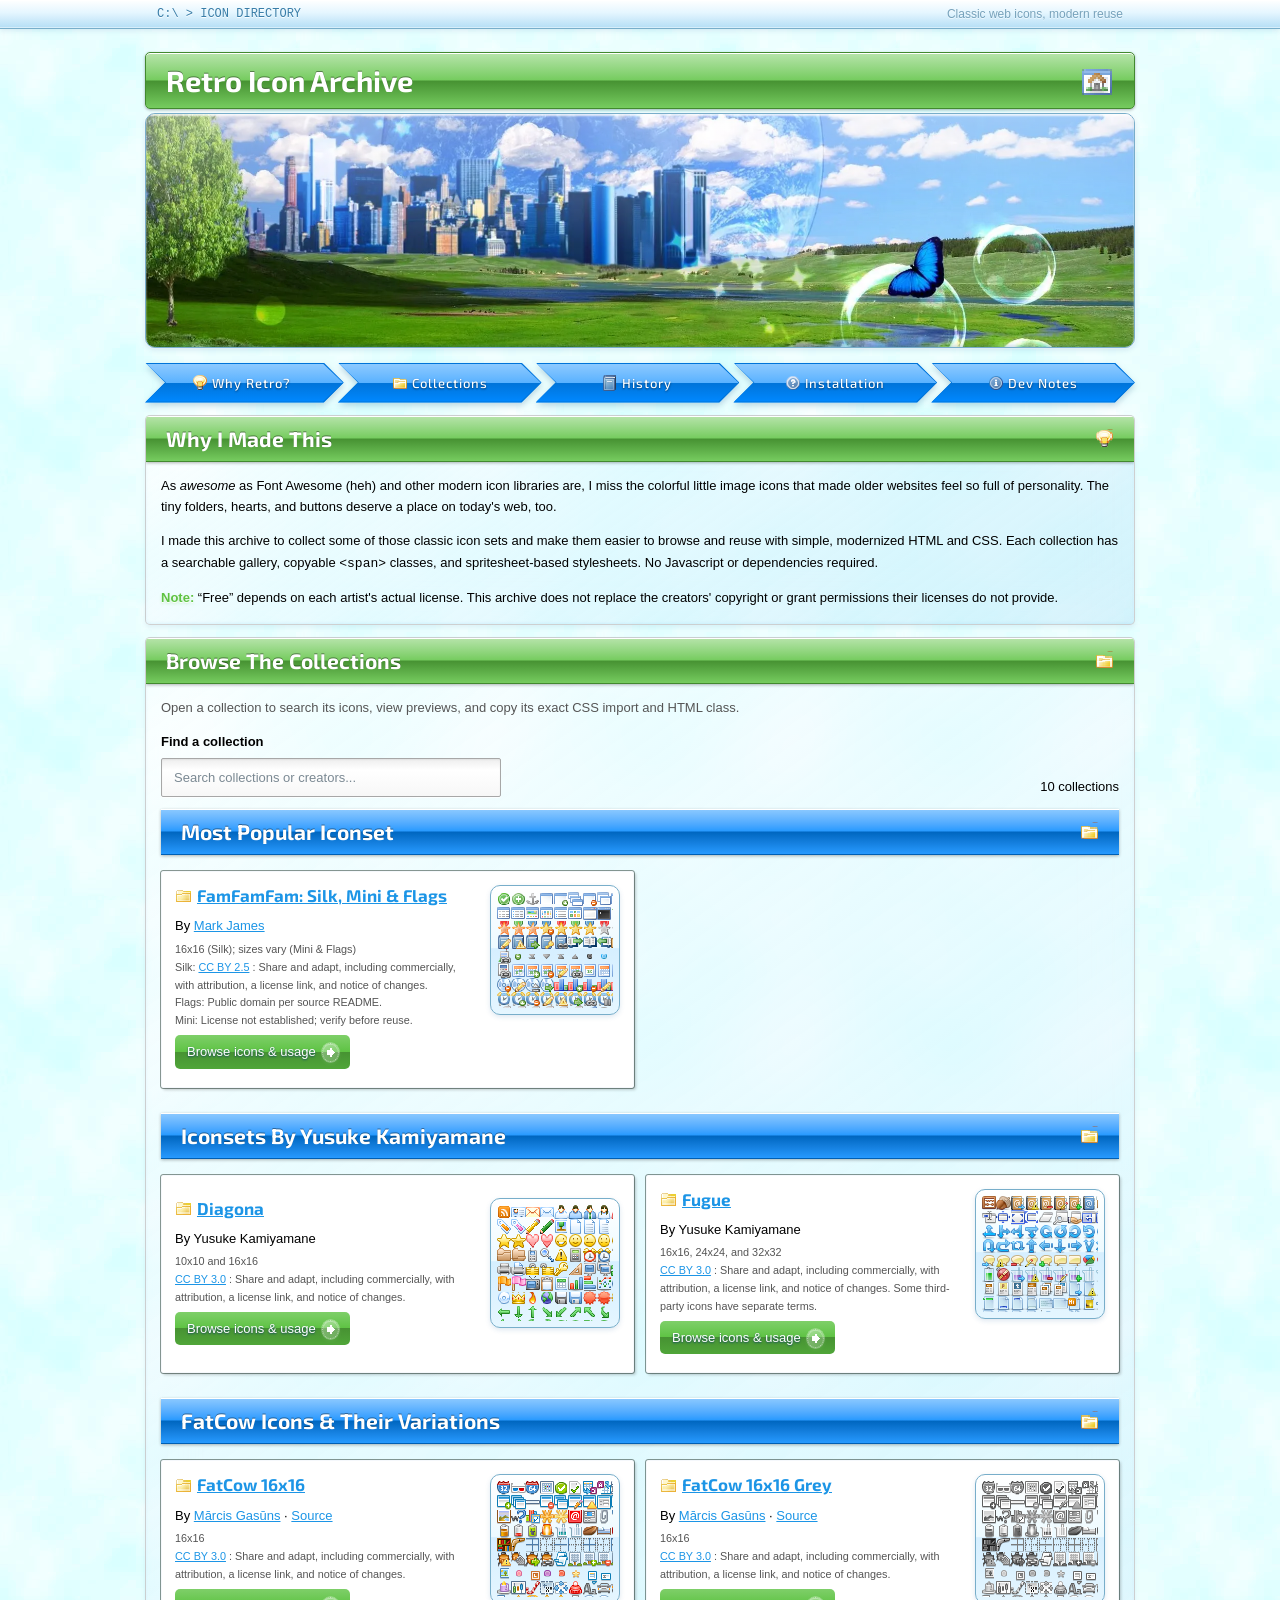
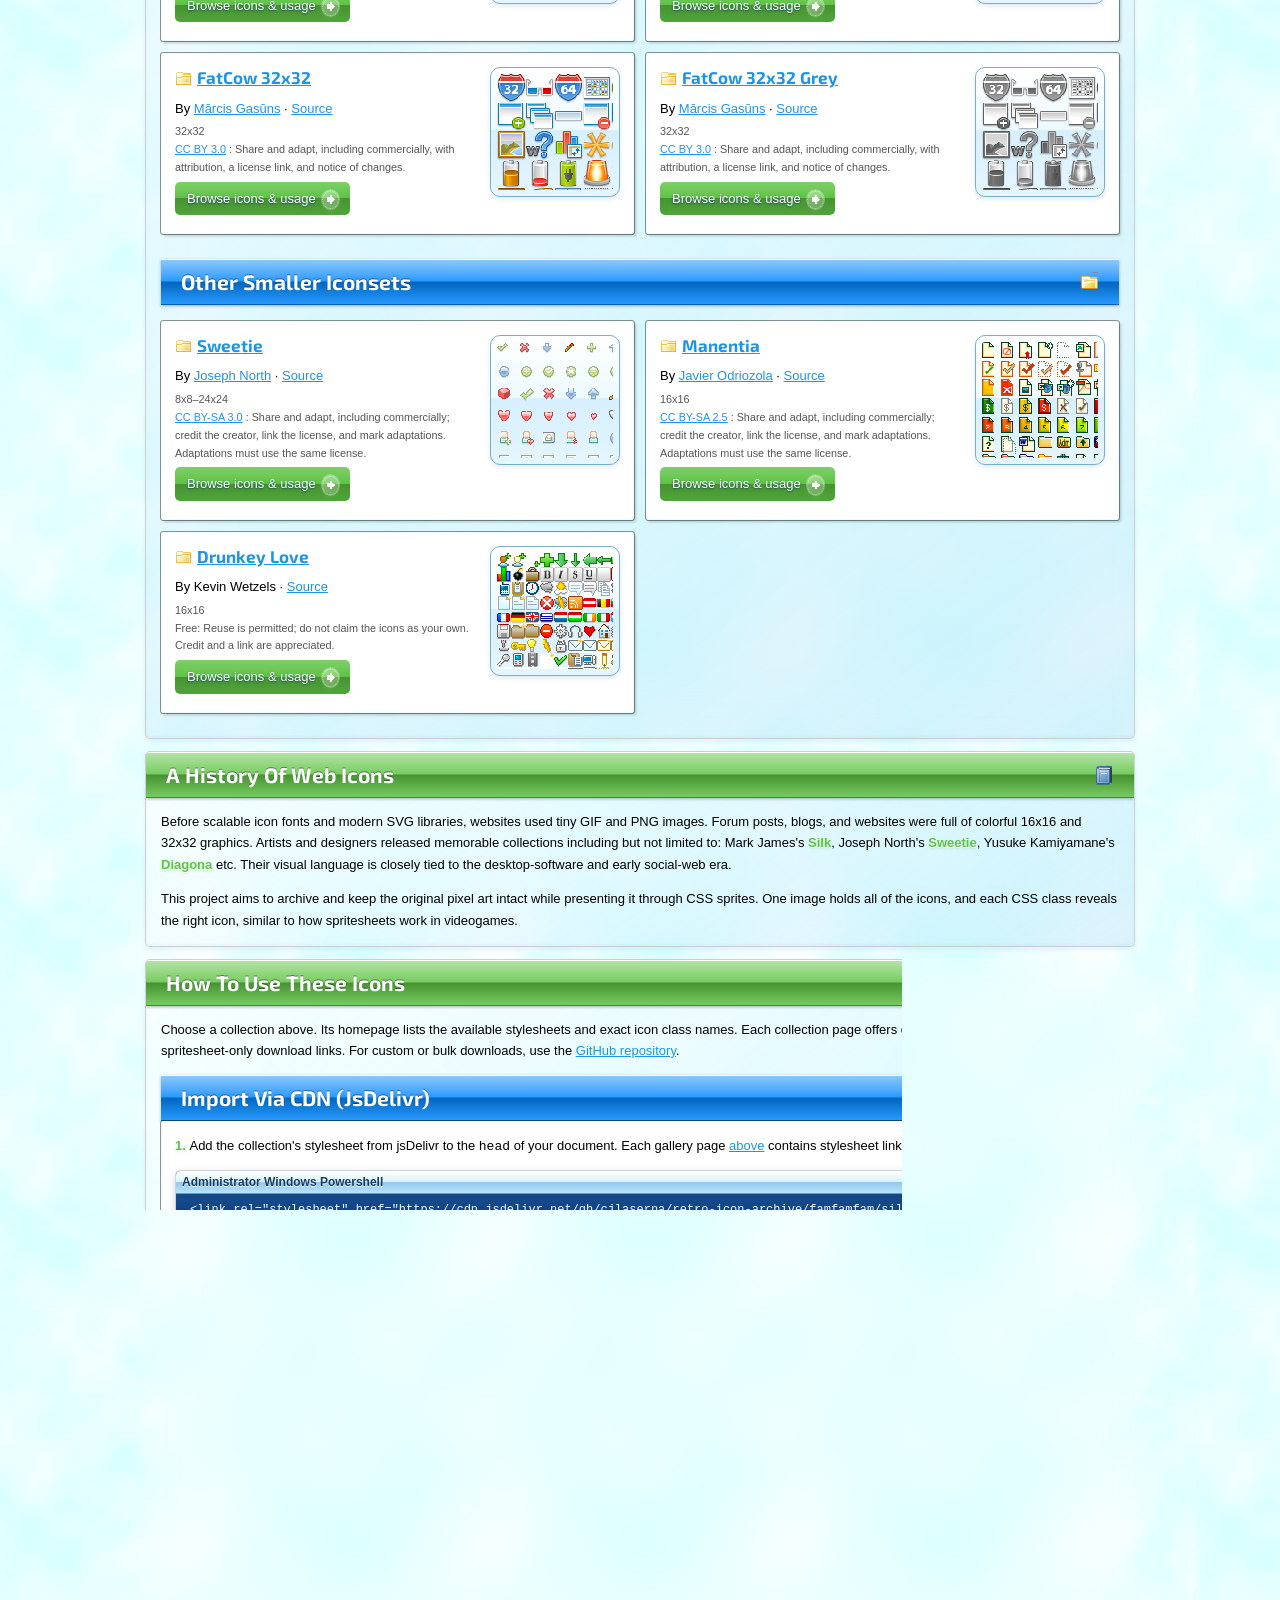
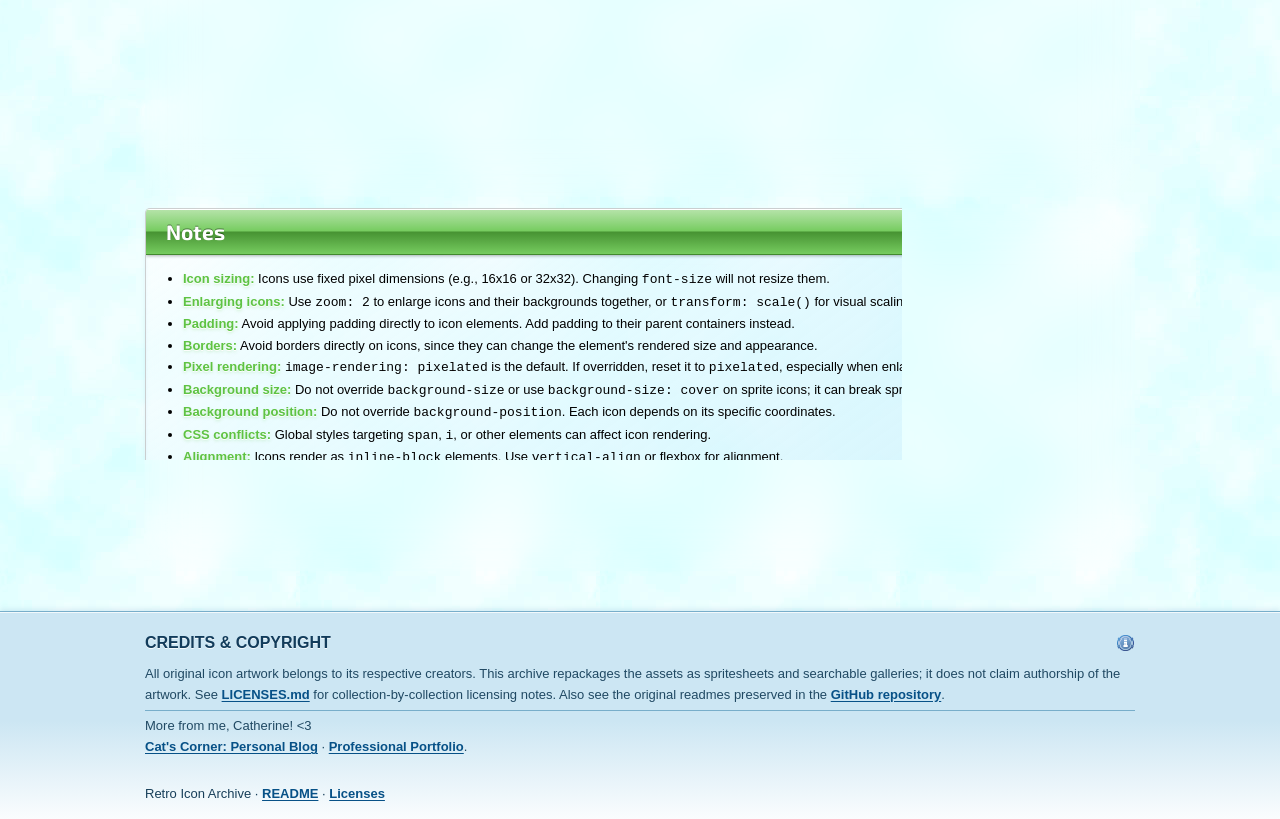
<file: index.html>
<!doctype html>
<html lang="en">
  <head>
    <meta charset="utf-8" />
    <meta name="viewport" content="width=device-width,initial-scale=1" />
    <title>Retro Icon Archive: Classic Web Icon Libraries</title>
    <script src="/scripts/copy-code.js" defer></script>
    <link rel="icon" type="image/x-icon" href="assets/favicon.ico" />
    <link rel="stylesheet" href="style.css" />
    <link rel="stylesheet" href="famfamfam/silk.css" />
    <link rel="stylesheet" href="famfamfam/mini.css" />
    <link rel="stylesheet" href="custom-cursor/cursors-auto.css" />
  </head>
  <body>
    <div class="top">
      <div class="wrap">
        <span>ICON DIRECTORY</span><span>Classic web icons, modern reuse</span>
      </div>
    </div>
    <header class="wrap head">
      <h1>
        <span class="icon silk-application_home" aria-hidden="true"></span>Retro
        Icon Archive
      </h1>
      <div class="aero-image">
        <img src="assets/header.webp" alt="Header" />
      </div>
    </header>
    <nav class="bar">
      <div class="wrap tabs archive-nav">
        <a href="#about"
          ><span class="icon silk-lightbulb" aria-hidden="true"></span>Why
          Retro?</a
        >
        <a href="#collections"
          ><span class="icon silk-folder" aria-hidden="true"></span
          >Collections</a
        ><a href="#history"
          ><span class="icon silk-book" aria-hidden="true"></span>History</a
        ><a href="#how-to"
          ><span class="icon silk-help" aria-hidden="true"></span
          >Installation</a
        ><a href="#notes"
          ><span class="icon silk-information" aria-hidden="true"></span>Dev
          Notes</a
        >
      </div>
    </nav>
    <main class="wrap home">
      <section class="archive-section" id="about">
        <h2>
          <span class="icon silk-lightbulb" aria-hidden="true"></span>Why I made
          this
        </h2>
        <p>
          As <i>awesome</i> as Font Awesome (heh) and other modern icon
          libraries are, I miss the colorful little image icons that made older
          websites feel so full of personality. The tiny folders, hearts, and
          buttons deserve a place on today's web, too.
        </p>
        <p>
          I made this archive to collect some of those classic icon sets and
          make them easier to browse and reuse with simple, modernized HTML and
          CSS. Each collection has a searchable gallery, copyable
          <code>&lt;span&gt;</code> classes, and spritesheet-based stylesheets.
          No Javascript or dependencies required.
        </p>
        <p>
          <b>Note:</b> “Free” depends on each artist's actual license. This
          archive does not replace the creators' copyright or grant permissions
          their licenses do not provide.
        </p>
      </section>
      <section class="archive-section" id="collections">
        <h2>
          <span class="icon silk-folder" aria-hidden="true"></span>Browse the
          collections
        </h2>
        <p class="muted">
          Open a collection to search its icons, view previews, and copy its
          exact CSS import and HTML class.
        </p>
        <div class="controls">
          <div>
            <label for="collection-search">Find a collection</label
            ><input
              type="search"
              id="collection-search"
              placeholder="Search collections or creators..."
              autocomplete="off"
            />
          </div>
          <div id="collection-count">10 collections</div>
        </div>
        <div id="collection-list">
          <h2>
            <span class="icon silk-folder" aria-hidden="true"></span>Most
            Popular Iconset
          </h2>
          <div class="directory">
            <article class="collection">
              <h3>
                <a href="famfamfam/"
                  ><span class="icon mini-folder" aria-hidden="true"></span
                  >FamFamFam: Silk, Mini &amp; Flags</a
                >
              </h3>
              <p>
                By
                <a href="http://www.famfamfam.com/lab/icons/silk/"
                  >Mark James</a
                >
              </p>
              <small
                >16x16 (Silk); sizes vary (Mini &amp; Flags)<br />
                Silk:
                <a href="https://creativecommons.org/licenses/by/2.5/"
                  >CC BY 2.5</a
                >
                : Share and adapt, including commercially, with attribution, a
                license link, and notice of changes.<br />
                Flags: Public domain per source README.<br />
                Mini: License not established; verify before reuse.</small
              >
              <p>
                <a class="browse-button" href="famfamfam/"
                  >Browse icons &amp; usage
                  <span class="icon mini-arrow_right" aria-hidden="true"></span
                ></a>
              </p>
              <a class="collection-image" href="famfamfam/">
                <img
                  src="assets/icons/famfamfam-130x130.png"
                  alt="Browse FamFamFam icons"
                />
              </a>
            </article>
          </div>
          <h2>
            <span class="icon silk-folder" aria-hidden="true"></span>Iconsets by
            Yusuke Kamiyamane
          </h2>
          <div class="directory">
            <article class="collection">
              <h3>
                <a href="diagona/"
                  ><span class="icon mini-folder" aria-hidden="true"></span
                  >Diagona</a
                >
              </h3>
              <p>By Yusuke Kamiyamane</p>
              <small
                >10x10 and 16x16<br />
                <a href="https://creativecommons.org/licenses/by/3.0/"
                  >CC BY 3.0</a
                >
                : Share and adapt, including commercially, with attribution, a
                license link, and notice of changes.</small
              >
              <p>
                <a class="browse-button" href="diagona/"
                  >Browse icons &amp; usage
                  <span class="icon mini-arrow_right" aria-hidden="true"></span
                ></a>
              </p>
              <a class="collection-image" href="diagona/">
                <img
                  src="assets/icons/diagona-130x130.png"
                  alt="Browse Diagona icons"
                />
              </a>
            </article>
            <article class="collection">
              <h3>
                <a href="fugue/"
                  ><span class="icon mini-folder" aria-hidden="true"></span
                  >Fugue</a
                >
              </h3>
              <p>By Yusuke Kamiyamane</p>
              <small
                >16x16, 24x24, and 32x32<br />
                <a href="https://creativecommons.org/licenses/by/3.0/"
                  >CC BY 3.0</a
                >
                : Share and adapt, including commercially, with attribution, a
                license link, and notice of changes. Some third-party icons have
                separate terms.</small
              >
              <p>
                <a class="browse-button" href="fugue/"
                  >Browse icons &amp; usage
                  <span class="icon mini-arrow_right" aria-hidden="true"></span
                ></a>
              </p>
              <a class="collection-image" href="fugue/">
                <img
                  src="assets/icons/fugue-130x130.png"
                  alt="Browse Fugue icons"
                />
              </a>
            </article>
          </div>
          <h2>
            <span class="icon silk-folder" aria-hidden="true"></span>FatCow
            Icons &amp; their variations
          </h2>
          <div class="directory">
            <article class="collection">
              <h3>
                <a href="fatcow-16/"
                  ><span class="icon mini-folder" aria-hidden="true"></span
                  >FatCow 16x16</a
                >
              </h3>
              <p>
                By
                <a href="https://www.behance.net/gasyoun?locale=en_US"
                  >Mārcis Gasūns</a
                >
                · <a href="https://github.com/gammasoft/fatcow">Source</a>
              </p>
              <small
                >16x16<br />
                <a href="https://creativecommons.org/licenses/by/3.0/"
                  >CC BY 3.0</a
                >
                : Share and adapt, including commercially, with attribution, a
                license link, and notice of changes.</small
              >
              <p>
                <a class="browse-button" href="fatcow-16/"
                  >Browse icons &amp; usage
                  <span class="icon mini-arrow_right" aria-hidden="true"></span
                ></a>
              </p>
              <a class="collection-image" href="fatcow-16/">
                <img
                  src="assets/icons/fatcow-16-130x130.png"
                  alt="Browse FatCow 16x16 icons"
                />
              </a>
            </article>
            <article class="collection">
              <h3>
                <a href="fatcow-16-grey/"
                  ><span class="icon mini-folder" aria-hidden="true"></span
                  >FatCow 16x16 Grey</a
                >
              </h3>
              <p>
                By
                <a href="https://www.behance.net/gasyoun?locale=en_US"
                  >Mārcis Gasūns</a
                >
                · <a href="https://github.com/gammasoft/fatcow">Source</a>
              </p>
              <small
                >16x16<br />
                <a href="https://creativecommons.org/licenses/by/3.0/"
                  >CC BY 3.0</a
                >
                : Share and adapt, including commercially, with attribution, a
                license link, and notice of changes.</small
              >
              <p>
                <a class="browse-button" href="fatcow-16-grey/"
                  >Browse icons &amp; usage
                  <span class="icon mini-arrow_right" aria-hidden="true"></span
                ></a>
              </p>
              <a class="collection-image" href="fatcow-16-grey/">
                <img
                  src="assets/icons/fatcow-16-grey-130x130.png"
                  alt="Browse FatCow 16x16 Grey icons"
                />
              </a>
            </article>
            <article class="collection">
              <h3>
                <a href="fatcow-32/"
                  ><span class="icon mini-folder" aria-hidden="true"></span
                  >FatCow 32x32</a
                >
              </h3>
              <p>
                By
                <a href="https://www.behance.net/gasyoun?locale=en_US"
                  >Mārcis Gasūns</a
                >
                · <a href="https://github.com/gammasoft/fatcow">Source</a>
              </p>
              <small
                >32x32<br />
                <a href="https://creativecommons.org/licenses/by/3.0/"
                  >CC BY 3.0</a
                >
                : Share and adapt, including commercially, with attribution, a
                license link, and notice of changes.</small
              >
              <p>
                <a class="browse-button" href="fatcow-32/"
                  >Browse icons &amp; usage
                  <span class="icon mini-arrow_right" aria-hidden="true"></span
                ></a>
              </p>
              <a class="collection-image" href="fatcow-32/">
                <img
                  src="assets/icons/fatcow-32-130x130.png"
                  alt="Browse FatCow 32x32 icons"
                />
              </a>
            </article>
            <article class="collection">
              <h3>
                <a href="fatcow-32-grey/"
                  ><span class="icon mini-folder" aria-hidden="true"></span
                  >FatCow 32x32 Grey</a
                >
              </h3>
              <p>
                By
                <a href="https://www.behance.net/gasyoun?locale=en_US"
                  >Mārcis Gasūns</a
                >
                · <a href="https://github.com/gammasoft/fatcow">Source</a>
              </p>
              <small
                >32x32<br />
                <a href="https://creativecommons.org/licenses/by/3.0/"
                  >CC BY 3.0</a
                >
                : Share and adapt, including commercially, with attribution, a
                license link, and notice of changes.</small
              >
              <p>
                <a class="browse-button" href="fatcow-32-grey/"
                  >Browse icons &amp; usage
                  <span class="icon mini-arrow_right" aria-hidden="true"></span
                ></a>
              </p>
              <a class="collection-image" href="fatcow-32-grey/">
                <img
                  src="assets/icons/fatcow-32-grey-130x130.png"
                  alt="Browse FatCow 32x32 Grey icons"
                />
              </a>
            </article>
          </div>
          <h2>
            <span class="icon silk-folder" aria-hidden="true"></span>Other
            smaller iconsets
          </h2>
          <div class="directory">
            <article class="collection">
              <h3>
                <a href="sweetie/"
                  ><span class="icon mini-folder" aria-hidden="true"></span
                  >Sweetie</a
                >
              </h3>
              <p>
                By
                <a href="http://www.joeofarc.com/">Joseph North</a> ·
                <a href="http://sweetie.sublink.ca/">Source</a>
              </p>
              <small
                >8x8–24x24<br />
                <a href="https://creativecommons.org/licenses/by-sa/3.0/"
                  >CC BY-SA 3.0</a
                >
                : Share and adapt, including commercially; credit the creator,
                link the license, and mark adaptations. Adaptations must use the
                same license.</small
              >
              <p>
                <a class="browse-button" href="sweetie/"
                  >Browse icons &amp; usage
                  <span class="icon mini-arrow_right" aria-hidden="true"></span
                ></a>
              </p>
              <a class="collection-image" href="sweetie/">
                <img
                  src="assets/icons/sweetie-130x130.png"
                  alt="Browse Sweetie icons"
                />
              </a>
            </article>
            <article class="collection">
              <h3>
                <a href="manentia/"
                  ><span class="icon mini-folder" aria-hidden="true"></span
                  >Manentia</a
                >
              </h3>
              <p>
                By
                <a href="http://jodriozola.com/blog/">Javier Odriozola</a> ·
                <a href="http://www.jodriozola.com/blog/?p=10">Source</a>
              </p>
              <small
                >16x16<br />
                <a href="https://creativecommons.org/licenses/by-sa/2.5/"
                  >CC BY-SA 2.5</a
                >
                : Share and adapt, including commercially; credit the creator,
                link the license, and mark adaptations. Adaptations must use the
                same license.</small
              >
              <p>
                <a class="browse-button" href="manentia/"
                  >Browse icons &amp; usage
                  <span class="icon mini-arrow_right" aria-hidden="true"></span
                ></a>
              </p>
              <a class="collection-image" href="manentia/">
                <img
                  src="assets/icons/manentia-130x130.png"
                  alt="Browse Manentia icons"
                />
              </a>
            </article>
            <article class="collection">
              <h3>
                <a href="drunkey-love/"
                  ><span class="icon mini-folder" aria-hidden="true"></span
                  >Drunkey Love</a
                >
              </h3>
              <p>
                By Kevin Wetzels ·
                <a href="http://www.el73.be/drunkey-love/category/icons/"
                  >Source</a
                >
              </p>
              <small
                >16x16<br />
                Free: Reuse is permitted; do not claim the icons as your own.
                Credit and a link are appreciated.</small
              >
              <p>
                <a class="browse-button" href="drunkey-love/"
                  >Browse icons &amp; usage
                  <span class="icon mini-arrow_right" aria-hidden="true"></span
                ></a>
              </p>
              <a class="collection-image" href="drunkey-love/">
                <img
                  src="assets/icons/drunkey-love-130x130.png"
                  alt="Browse Drunkey Love icons"
                />
              </a>
            </article>
          </div>
        </div>
        <p id="no-results" hidden>No matching collections.</p>
      </section>
      <section class="archive-section" id="history">
        <h2>
          <span class="icon silk-book" aria-hidden="true"></span>A History of
          web icons
        </h2>
        <p>
          Before scalable icon fonts and modern SVG libraries, websites used
          tiny GIF and PNG images. Forum posts, blogs, and websites were full of
          colorful 16x16 and 32x32 graphics. Artists and designers released
          memorable collections including but not limited to: Mark James's
          <b>Silk</b>, Joseph North's <b>Sweetie</b>, Yusuke Kamiyamane's
          <b>Diagona</b> etc. Their visual language is closely tied to the
          desktop-software and early social-web era.
        </p>
        <p>
          This project aims to archive and keep the original pixel art intact
          while presenting it through CSS sprites. One image holds all of the
          icons, and each CSS class reveals the right icon, similar to how
          spritesheets work in videogames.
        </p>
      </section>
      <section class="archive-section" id="how-to">
        <h2>
          <span class="icon silk-help" aria-hidden="true"></span>How to use
          these icons
        </h2>
        <p>
          Choose a collection above. Its homepage lists the available
          stylesheets and exact icon class names. Each collection page offers
          collection, stylesheet-only, and spritesheet-only download links. For
          custom or bulk downloads, use the
          <a href="https://github.com/cjlaserna/retro-icon-archive"
            >GitHub repository</a
          >.
        </p>
        <div id="import-types">
          <h2>Import via CDN (jsDelivr)</h2>
          <article class="content-box">
            <p>
              <b>1. </b>Add the collection's stylesheet from jsDelivr to the
              <code>head</code> of your document. Each gallery page
              <a href="#collections">above</a> contains stylesheet links.
            </p>
            <pre class="code">
&lt;link rel="stylesheet" href="https://cdn.jsdelivr.net/gh/cjlaserna/retro-icon-archive/famfamfam/silk.css"&gt;</pre
            >
            <p>
              <b>2.</b> Click an icon in the gallery to copy its HTML, then
              paste it wherever you'd like the icon to appear.
            </p>
            <pre class="code">
&lt;span class="YOUR_ICON_CLASS"&gt;&lt;/span&gt;</pre
            >
          </article>
          <br />
          <h2>Import via Node Package Manager (NPM)</h2>
          <article class="content-box">
            <p><b>1.</b> Install the Retro Icons Archive package:</p>
            <pre class="code">npm install @clasernaj/retro-icons-archive</pre>
            <p>
              <b>2.</b> Import which collections you want into your entry file.
              Each gallery page <a href="#collections">above</a> contains import
              snippets.
            </p>
            <pre class="code">
import "@clasernaj/retro-icons-archive/famfamfam/flags.css";</pre
            >
            <p>
              <b>3.</b> Click an icon in the gallery to copy its HTML, then
              paste it wherever you'd like the icon to appear.
            </p>
            <pre class="code">
&lt;span class="YOUR_ICON_CLASS"&gt;&lt;/span&gt;</pre
            >
          </article>
        </div>
      </section>
      <section class="archive-section" id="notes">
        <h2>
          <span class="icon silk-information" aria-hidden="true"></span>Notes
        </h2>
        <ul>
          <li>
            <b>Icon sizing:</b> Icons use fixed pixel dimensions (e.g., 16x16 or
            32x32). Changing <code>font-size</code> will not resize them.
          </li>
          <li>
            <b>Enlarging icons:</b> Use <code>zoom: 2</code> to enlarge icons
            and their backgrounds together, or
            <code>transform: scale()</code> for visual scaling.
          </li>
          <li>
            <b>Padding:</b> Avoid applying padding directly to icon elements.
            Add padding to their parent containers instead.
          </li>
          <li>
            <b>Borders:</b> Avoid borders directly on icons, since they can
            change the element's rendered size and appearance.
          </li>
          <li>
            <b>Pixel rendering:</b> <code>image-rendering: pixelated</code> is
            the default. If overridden, reset it to <code>pixelated</code>,
            especially when enlarging icons, for crisp, blocky pixels.
          </li>
          <li>
            <b>Background size:</b> Do not override
            <code>background-size</code> or use
            <code>background-size: cover</code>
            on sprite icons; it can break sprite coordinates.
          </li>
          <li>
            <b>Background position:</b> Do not override
            <code>background-position</code>. Each icon depends on its specific
            coordinates.
          </li>
          <li>
            <b>CSS conflicts:</b> Global styles targeting <code>span</code>,
            <code>i</code>, or other elements can affect icon rendering.
          </li>
          <li>
            <b>Alignment:</b> Icons render as
            <code>inline-block</code> elements. Use
            <code>vertical-align</code> or flexbox for alignment.
          </li>
          <li>
            <b>Accessibility:</b> Decorative icons should use
            <code>aria-hidden="true"</code>. Meaningful icons need accessible
            labels.
          </li>
          <li>
            <b>Asset paths:</b> Keep PNG spritesheets in their expected
            locations relative to the imported CSS.
          </li>
          <li>
            <b>Transparency:</b> Icons may contain transparent pixels. Their
            appearance depends on the background underneath.
          </li>
          <li>
            <b>Browser scaling:</b> Browser zoom and non-integer scaling can
            make pixel art appear blurry.
          </li>
        </ul>
      </section>
    </main>
    <footer class="credits" id="credits">
      <div class="wrap">
        <h2>
          <span class="icon silk-information" aria-hidden="true"></span>Credits
          &amp; copyright
        </h2>
        <p>
          All original icon artwork belongs to its respective creators. This
          archive repackages the assets as spritesheets and searchable
          galleries; it does not claim authorship of the artwork. See
          <a
            href="https://github.com/cjlaserna/retro-icon-archive/blob/main/LICENSES.md"
            >LICENSES.md</a
          >
          for collection-by-collection licensing notes. Also see the original
          readmes preserved in the
          <a href="https://github.com/cjlaserna/retro-icon-archive"
            >GitHub repository</a
          >.
        </p>
        <div class="foot">
          <p>
            More from me, Catherine! &lt;3
            <br />
            <a href="https://cats-corner.neocities.org/"
              >Cat's Corner: Personal Blog</a
            >
            · <a href="https://clasernaj.dev/">Professional Portfolio</a>.
          </p>
          <br />
          Retro Icon Archive ·
          <a
            href="https://github.com/cjlaserna/retro-icon-archive/blob/main/README.md"
            >README</a
          >
          ·
          <a
            href="https://github.com/cjlaserna/retro-icon-archive/blob/main/LICENSES.md"
            >Licenses</a
          >
        </div>
      </div>
    </footer>
    <script src="home.js"></script>
  </body>
</html>
</file>
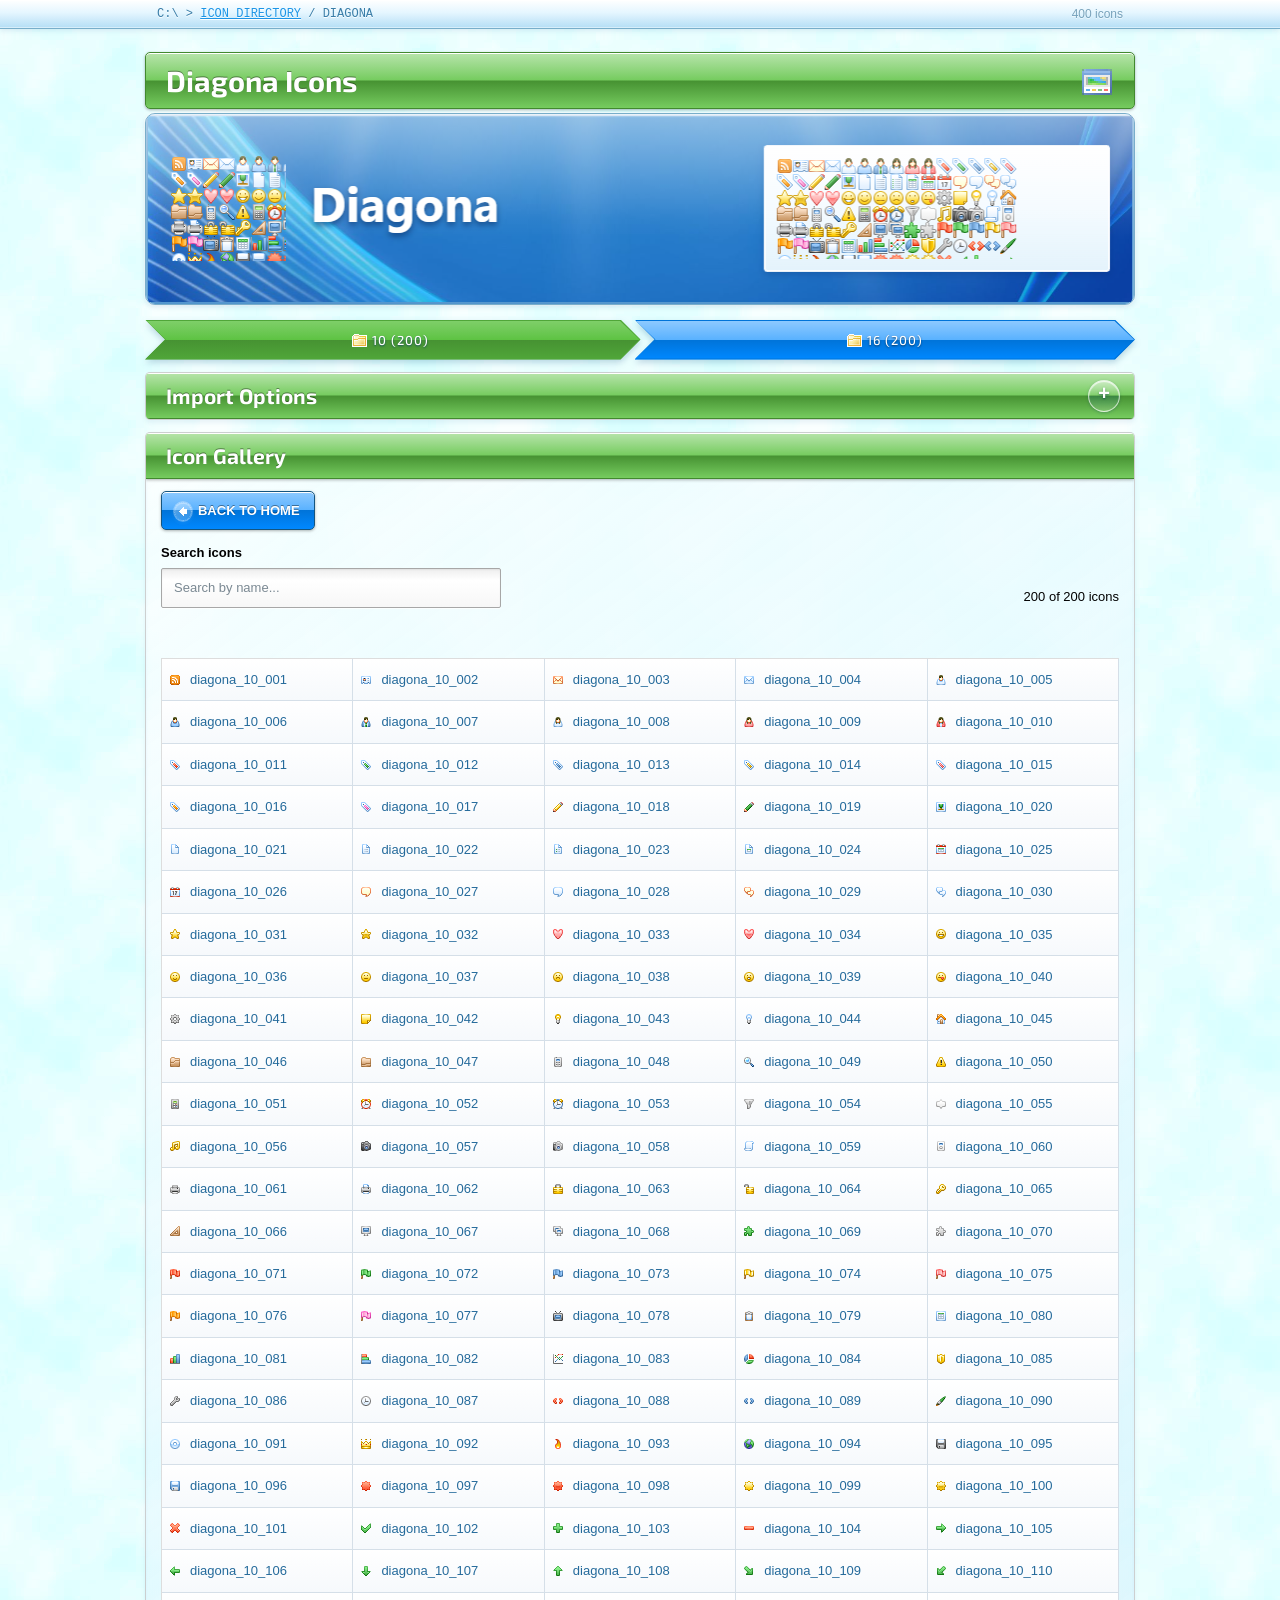
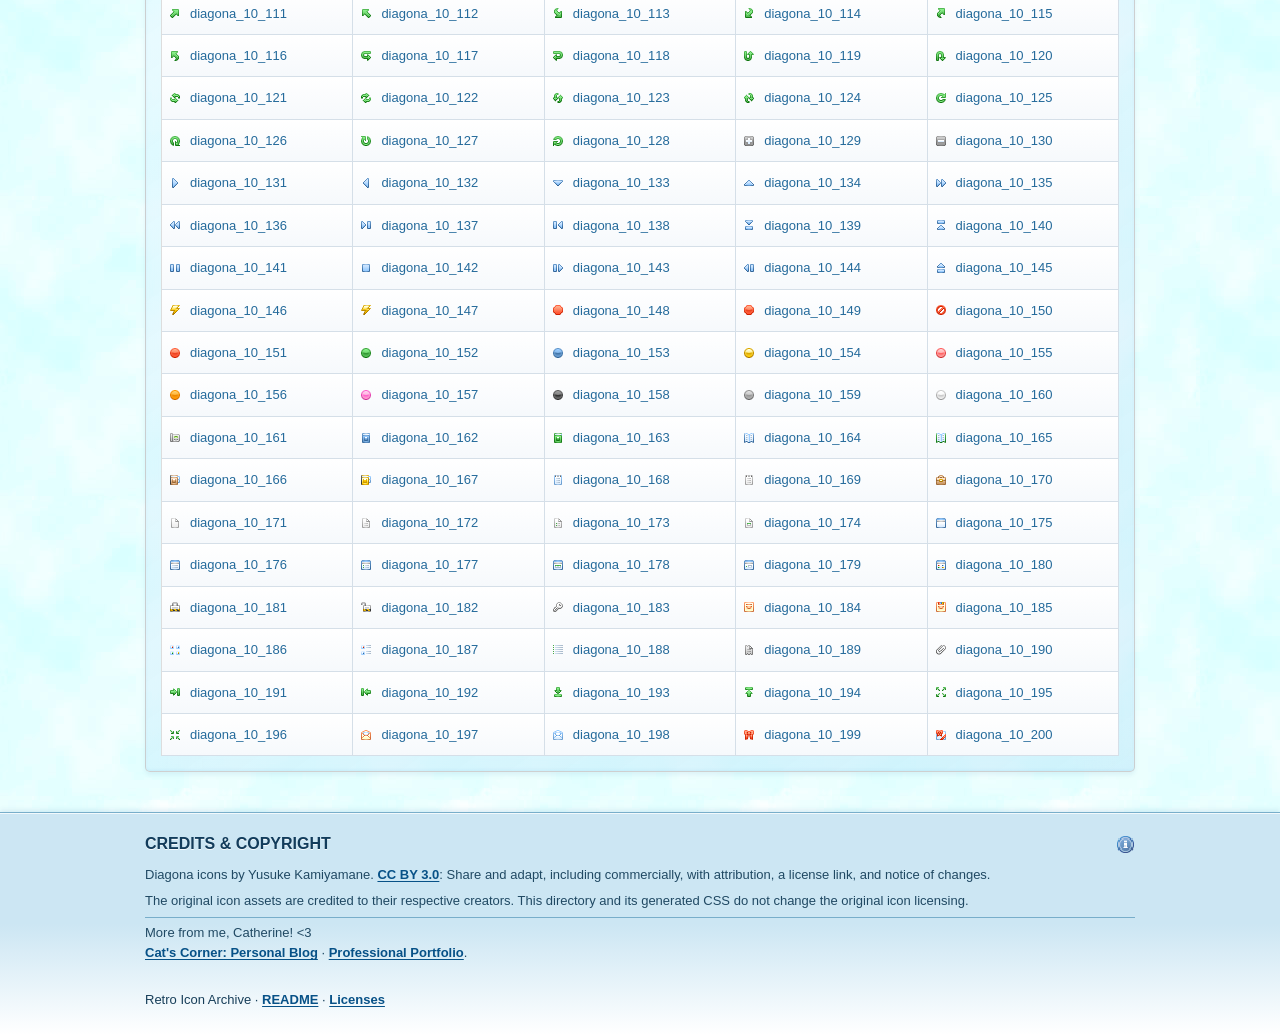
<file: diagona/index.html>
<!doctype html>
<html lang="en">
  <head>
    <meta charset="utf-8" />
    <meta name="viewport" content="width=device-width,initial-scale=1" />
    <title>Diagona Icons — Icon Directory</title>
    <script src="/scripts/copy-code.js" defer></script>
    <link rel="stylesheet" href="../style.css" />
    <link rel="stylesheet" href="../famfamfam/silk.css" />
    <link rel="stylesheet" href="../famfamfam/mini.css" />
    <link rel="stylesheet" href="10.css" />
    <link rel="stylesheet" href="16.css" />
    <link rel="stylesheet" href="../custom-cursor/cursors-auto.css" />
  </head>
  <body>
    <div class="top">
      <div class="wrap">
        <span><a href="../">ICON DIRECTORY</a> / DIAGONA</span
        ><span>400 icons</span>
      </div>
    </div>
    <header class="wrap head">
      <h1>
        <span
          class="icon silk-application_view_gallery"
          aria-hidden="true"
        ></span
        >Diagona Icons
      </h1>
      <div class="aero-image">
        <img src="../assets/icons/diagona-header.png" alt="Header" />
      </div>
      <p>A simple, searchable sprite icon library.</p>
    </header>
    <nav class="bar">
      <div class="wrap tabs" id="tabs" aria-label="Icon collections"></div>
    </nav>
    <main class="wrap home">
      <section class="archive-section" id="how-to">
        <details>
          <summary>
            <h2>Import Options</h2>
          </summary>

          <p>
            Choose a sub-collection above, if available. Each sub-collection
            lists the available icons and exact icon class names. Browse the
            <a href="https://github.com/cjlaserna/retro-icon-archive/tree/main/diagona">GitHub collection folder</a>
            for CSS and spritesheet files. For custom or bulk downloads, use
            the <a href="https://github.com/cjlaserna/retro-icon-archive">GitHub repository</a>.
          </p>

          <div id="import-types">
            <h2>Import via CDN (jsDelivr)</h2>
            <article class="content-box">
              <p>
                <b>1.</b> Add the latest collection stylesheet from jsDelivr to
                the <code>head</code> of your document.
              </p>
              <pre class="code" id="import"></pre>
              <p>
                <b>2.</b> Click an icon in the gallery to copy its HTML, then
                paste it wherever you'd like the icon to appear.
              </p>
              <pre class="code" id="cdn-example"></pre>
            </article>

            <h2>Import via Node Package Manager (NPM)</h2>
            <article class="content-box">
              <p><b>1.</b> Install the Retro Icons Archive package:</p>
              <pre class="code">npm install @clasernaj/retro-icons-archive</pre>
              <p>
                <b>2.</b> Import the current sub-collection stylesheet into your
                entry file.
              </p>
              <pre class="code" id="npm-import"></pre>
              <p>
                <b>3.</b> Click an icon in the gallery to copy its HTML, then
                paste it wherever you'd like the icon to appear.
              </p>
              <pre class="code" id="npm-example"></pre>
            </article>
          </div>
        </details>
      </section>

      <section class="archive-section">
        <h2>Icon Gallery</h2>
        <p class="collection-home">
          <a href="../"><span class="icon mini-arrow_left" aria-hidden="true"></span>Back to Home</a>
        </p>
        <div class="controls">
          <div>
            <label for="search">Search icons</label
            ><input
              type="search"
              id="search"
              placeholder="Search by name..."
              autocomplete="off"
            />
          </div>
          <div id="count"></div>
        </div>
        <div class="notice" role="status" id="status"></div>
        <div class="icons" id="icons" aria-label="Available icons"></div>
      </section>
    </main>
    <footer class="credits">
      <div class="wrap">
        <h2>
          <span class="icon silk-information" aria-hidden="true"></span>Credits
          &amp; copyright
        </h2>
        <p>
          Diagona icons by Yusuke Kamiyamane.
          <a href="https://creativecommons.org/licenses/by/3.0/">CC BY 3.0</a>:
          Share and adapt, including commercially, with attribution, a license
          link, and notice of changes.
        </p>
        <p>
          The original icon assets are credited to their respective creators.
          This directory and its generated CSS do not change the original icon
          licensing.
        </p>
        <div class="foot">
          <p>
            More from me, Catherine! &lt;3
            <br />
            <a href="https://cats-corner.neocities.org/"
              >Cat's Corner: Personal Blog</a
            >
            · <a href="https://clasernaj.dev/">Professional Portfolio</a>.
          </p>
          <br />
          Retro Icon Archive ·
          <a
            href="https://github.com/cjlaserna/retro-icon-archive/blob/main/README.md"
            >README</a
          >
          ·
          <a
            href="https://github.com/cjlaserna/retro-icon-archive/blob/main/LICENSES.md"
            >Licenses</a
          >
        </div>
      </div>
    </footer>
    <script src="icons.js"></script>
    <script src="../script.js"></script>
  </body>
</html>
</file>
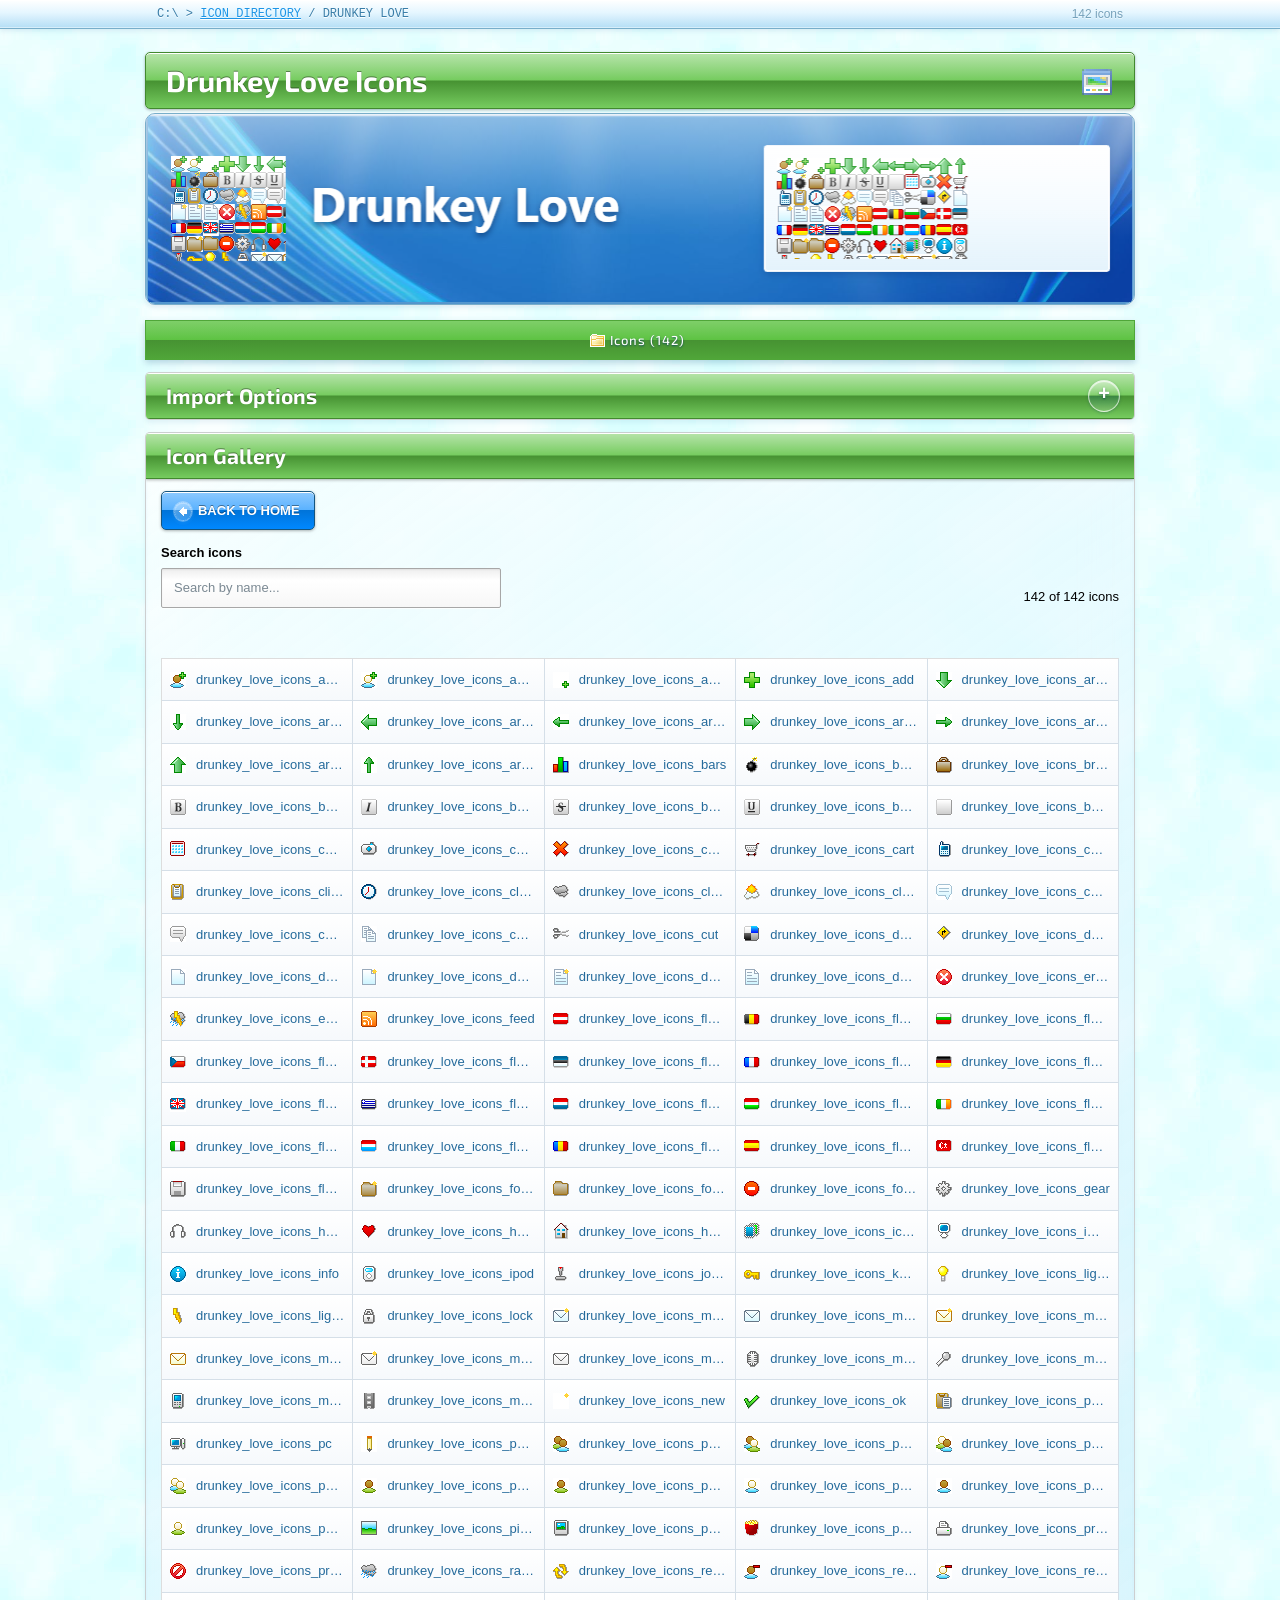
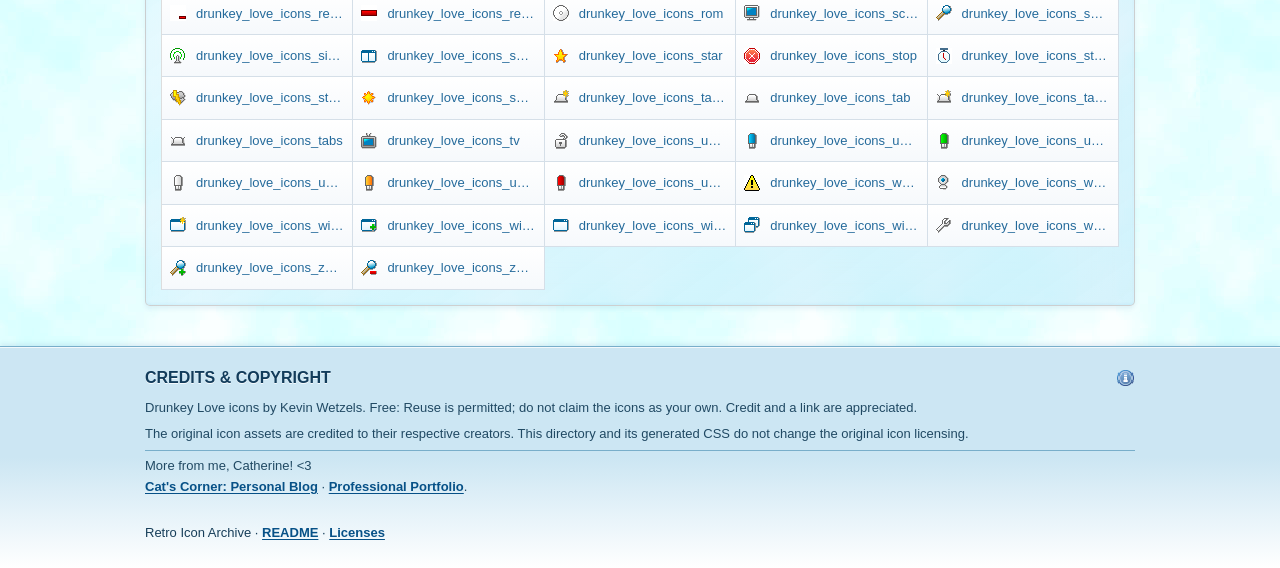
<file: drunkey-love/index.html>
<!doctype html>
<html lang="en">
  <head>
    <meta charset="utf-8" />
    <meta name="viewport" content="width=device-width,initial-scale=1" />
    <title>Drunkey Love Icons — Icon Directory</title>
    <script src="/scripts/copy-code.js" defer></script>
    <link rel="stylesheet" href="../style.css" />
    <link rel="stylesheet" href="../famfamfam/silk.css" />
    <link rel="stylesheet" href="../famfamfam/mini.css" />
    <link rel="stylesheet" href="icons.css" />
    <link rel="stylesheet" href="../custom-cursor/cursors-auto.css" />
  </head>
  <body>
    <div class="top">
      <div class="wrap">
        <span><a href="../">ICON DIRECTORY</a> / DRUNKEY LOVE</span
        ><span>142 icons</span>
      </div>
    </div>
    <header class="wrap head">
      <h1>
        <span
          class="icon silk-application_view_gallery"
          aria-hidden="true"
        ></span
        >Drunkey Love Icons
      </h1>
      <div class="aero-image">
        <img src="../assets/icons/drunkey-love-header.png" alt="Header" />
      </div>
      <p>A simple, searchable sprite icon library.</p>
    </header>
    <nav class="bar">
      <div class="wrap tabs" id="tabs" aria-label="Icon collections"></div>
    </nav>
    <main class="wrap home">
      <section class="archive-section" id="how-to">
        <details>
          <summary>
            <h2>Import Options</h2>
          </summary>

          <p>
            Choose a sub-collection above, if available. Each sub-collection
            lists the available icons and exact icon class names. Browse the
            <a href="https://github.com/cjlaserna/retro-icon-archive/tree/main/drunkey-love">GitHub collection folder</a>
            for CSS and spritesheet files. For custom or bulk downloads, use
            the <a href="https://github.com/cjlaserna/retro-icon-archive">GitHub repository</a>.
          </p>

          <div id="import-types">
            <h2>Import via CDN (jsDelivr)</h2>
            <article class="content-box">
              <p>
                <b>1.</b> Add the latest collection stylesheet from jsDelivr to
                the <code>head</code> of your document.
              </p>
              <pre class="code" id="import"></pre>
              <p>
                <b>2.</b> Click an icon in the gallery to copy its HTML, then
                paste it wherever you'd like the icon to appear.
              </p>
              <pre class="code" id="cdn-example"></pre>
            </article>

            <h2>Import via Node Package Manager (NPM)</h2>
            <article class="content-box">
              <p><b>1.</b> Install the Retro Icons Archive package:</p>
              <pre class="code">npm install @clasernaj/retro-icons-archive</pre>
              <p>
                <b>2.</b> Import the current sub-collection stylesheet into your
                entry file.
              </p>
              <pre class="code" id="npm-import"></pre>
              <p>
                <b>3.</b> Click an icon in the gallery to copy its HTML, then
                paste it wherever you'd like the icon to appear.
              </p>
              <pre class="code" id="npm-example"></pre>
            </article>
          </div>
        </details>
      </section>

      <section class="archive-section">
        <h2>Icon Gallery</h2>
        <p class="collection-home">
          <a href="../"><span class="icon mini-arrow_left" aria-hidden="true"></span>Back to Home</a>
        </p>
        <div class="controls">
          <div>
            <label for="search">Search icons</label
            ><input
              type="search"
              id="search"
              placeholder="Search by name..."
              autocomplete="off"
            />
          </div>
          <div id="count"></div>
        </div>
        <div class="notice" role="status" id="status"></div>
        <div class="icons" id="icons" aria-label="Available icons"></div>
      </section>
    </main>
    <footer class="credits">
      <div class="wrap">
        <h2>
          <span class="icon silk-information" aria-hidden="true"></span>Credits
          &amp; copyright
        </h2>
        <p>
          Drunkey Love icons by Kevin Wetzels. Free: Reuse is permitted; do not
          claim the icons as your own. Credit and a link are appreciated.
        </p>
        <p>
          The original icon assets are credited to their respective creators.
          This directory and its generated CSS do not change the original icon
          licensing.
        </p>
        <div class="foot">
          <p>
            More from me, Catherine! &lt;3
            <br />
            <a href="https://cats-corner.neocities.org/"
              >Cat's Corner: Personal Blog</a
            >
            · <a href="https://clasernaj.dev/">Professional Portfolio</a>.
          </p>
          <br />
          Retro Icon Archive ·
          <a
            href="https://github.com/cjlaserna/retro-icon-archive/blob/main/README.md"
            >README</a
          >
          ·
          <a
            href="https://github.com/cjlaserna/retro-icon-archive/blob/main/LICENSES.md"
            >Licenses</a
          >
        </div>
      </div>
    </footer>
    <script src="icons.js"></script>
    <script src="../script.js"></script>
  </body>
</html>
</file>
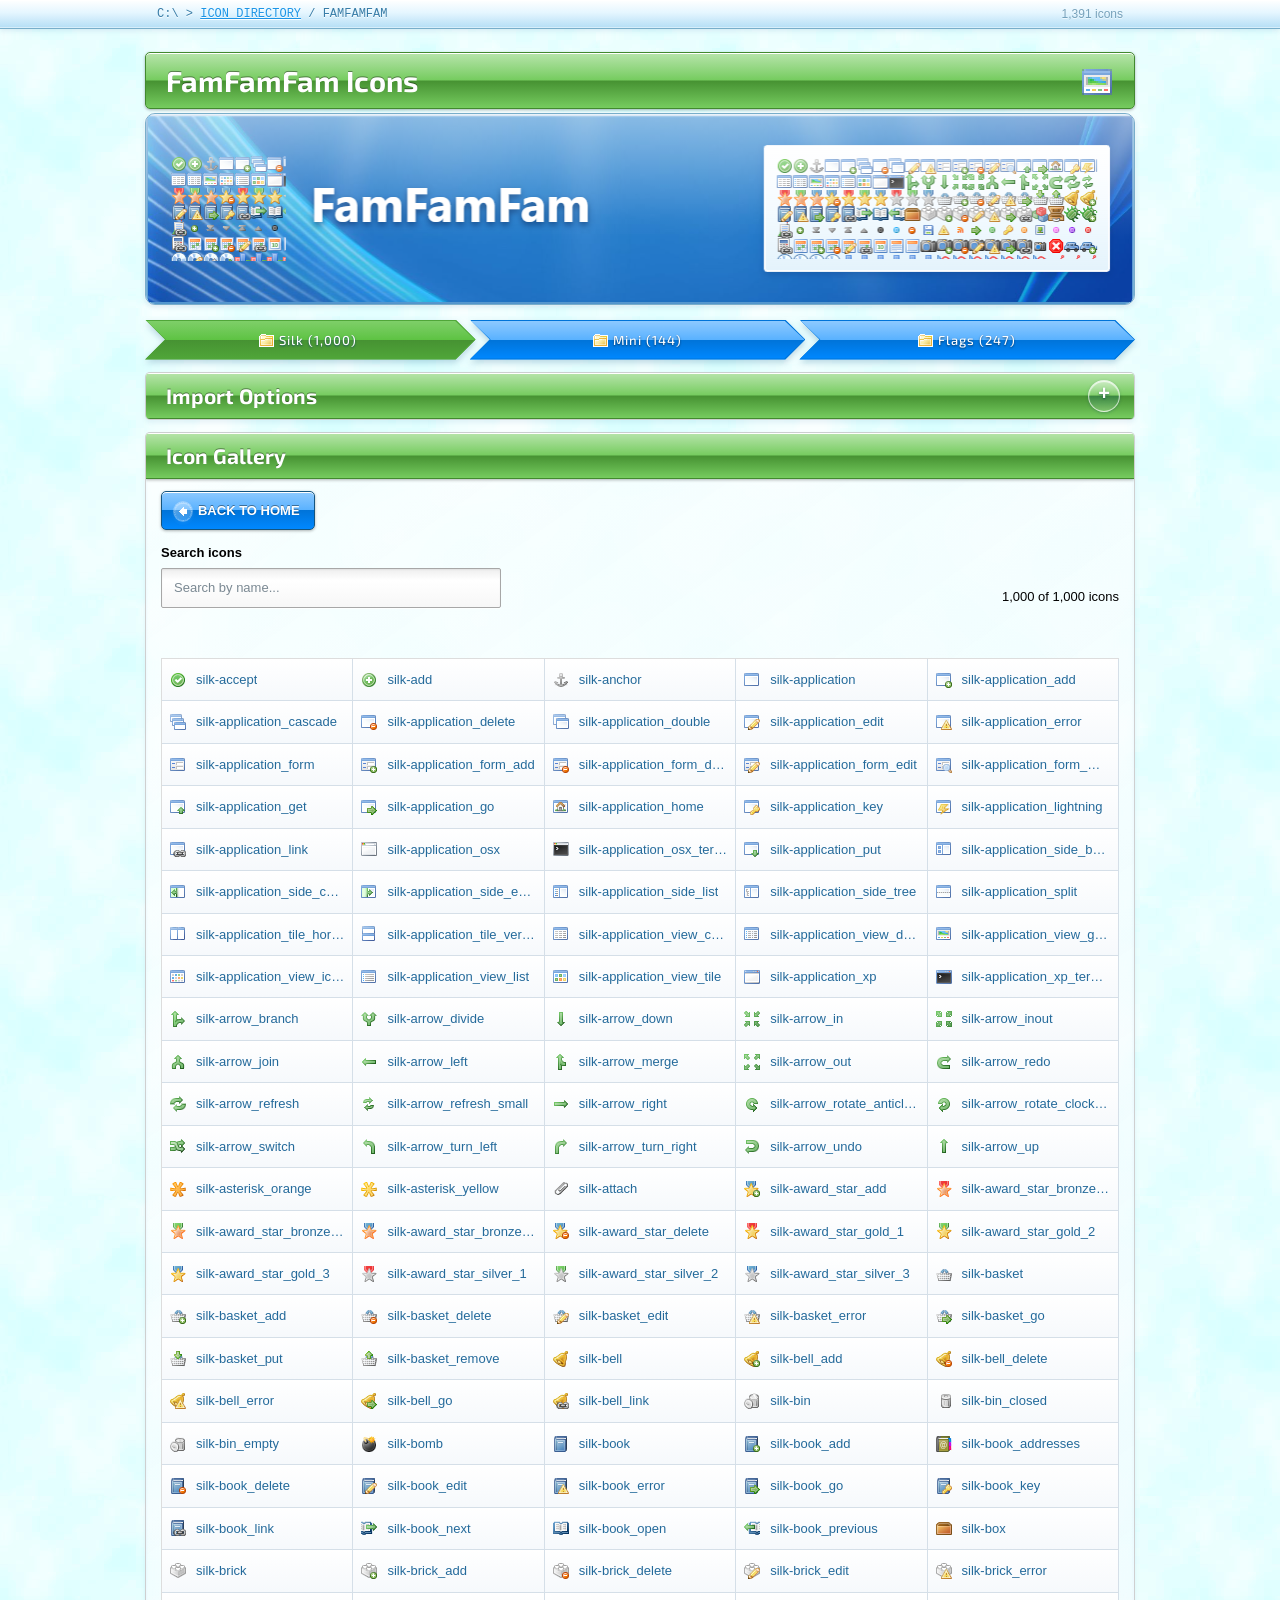
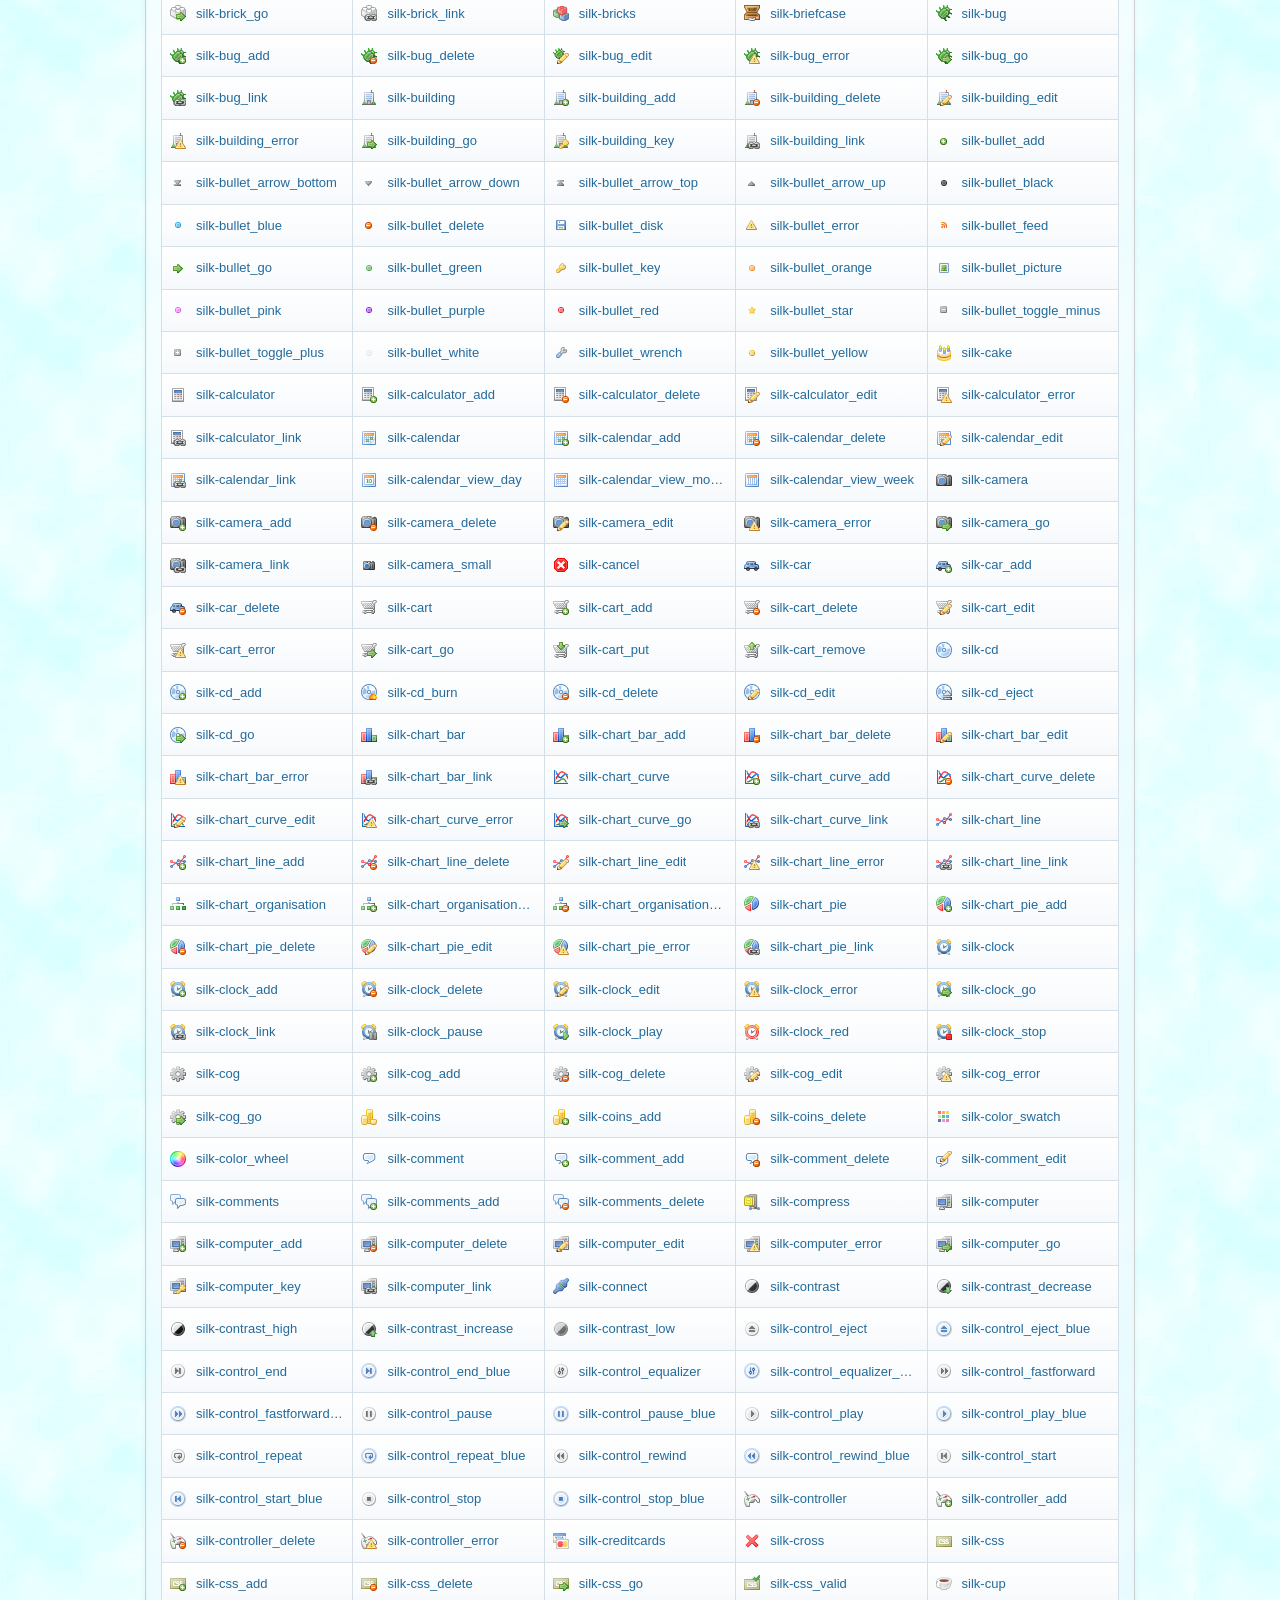
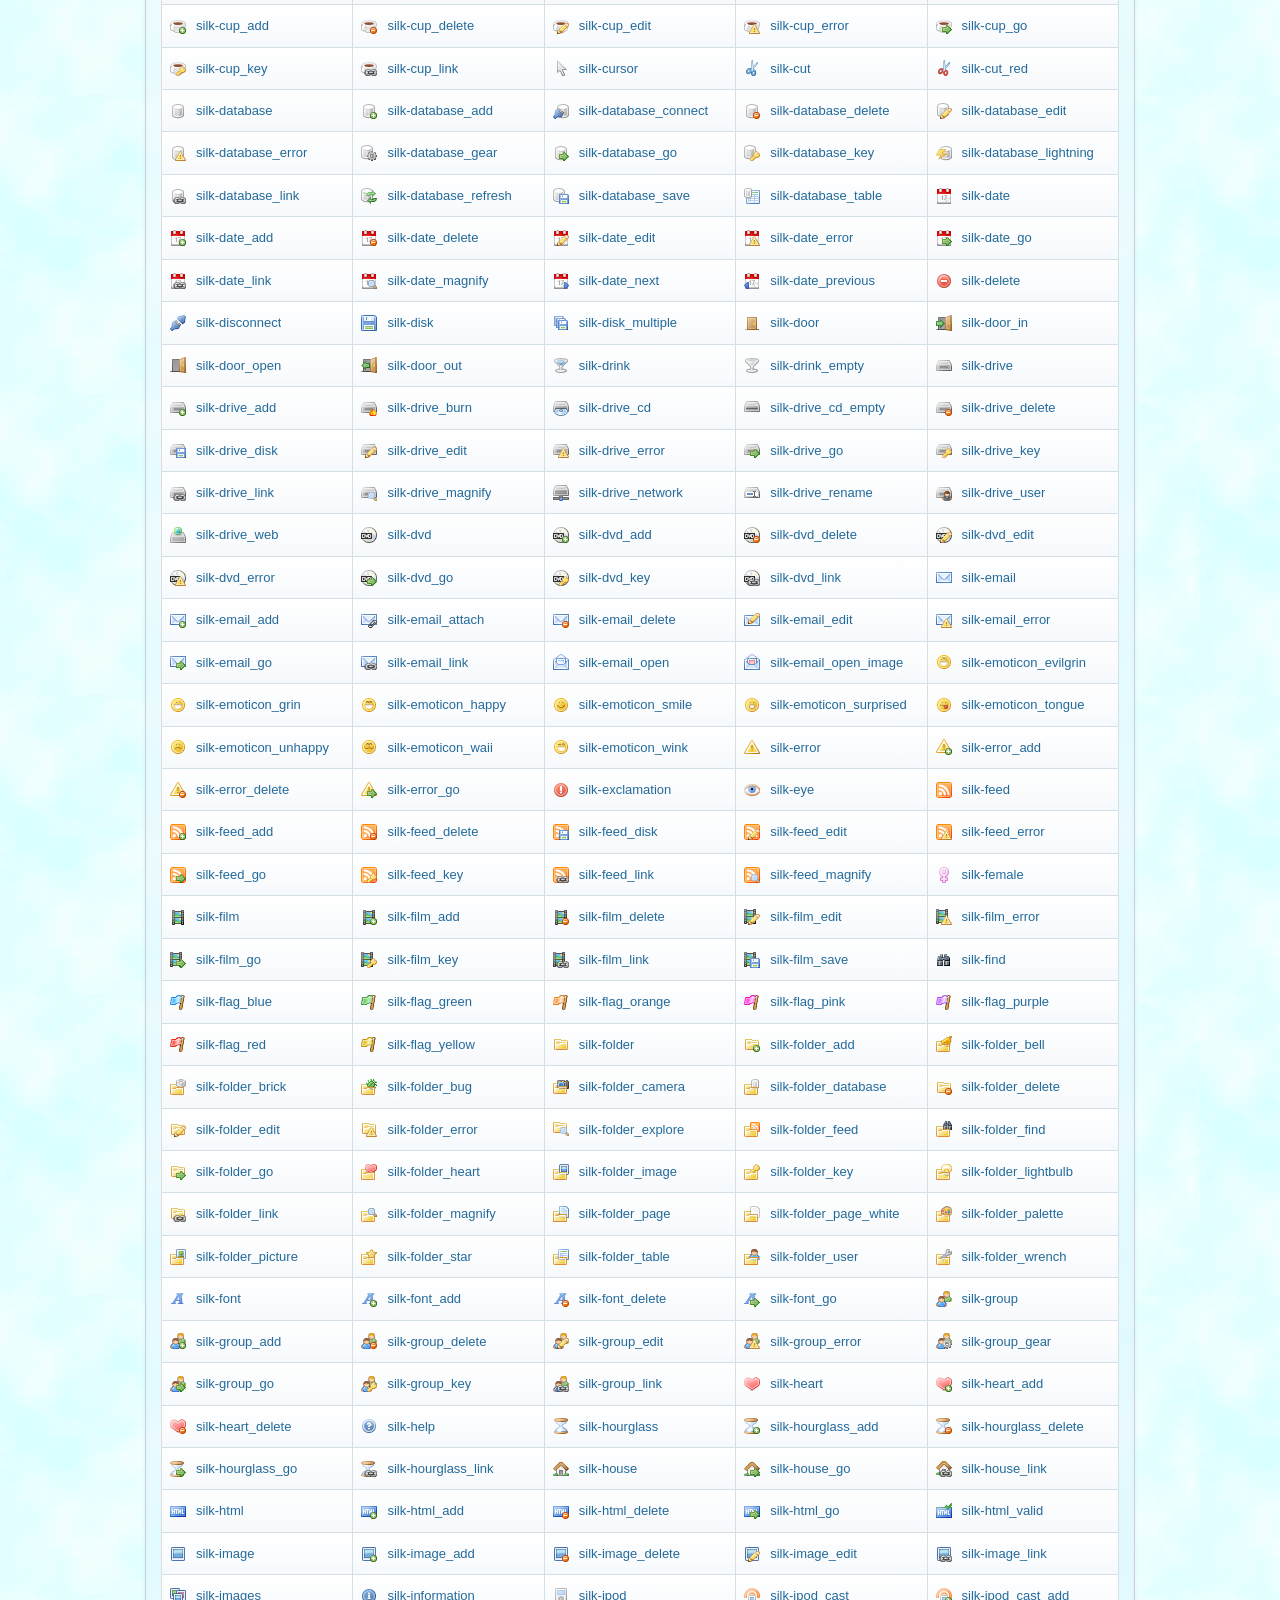
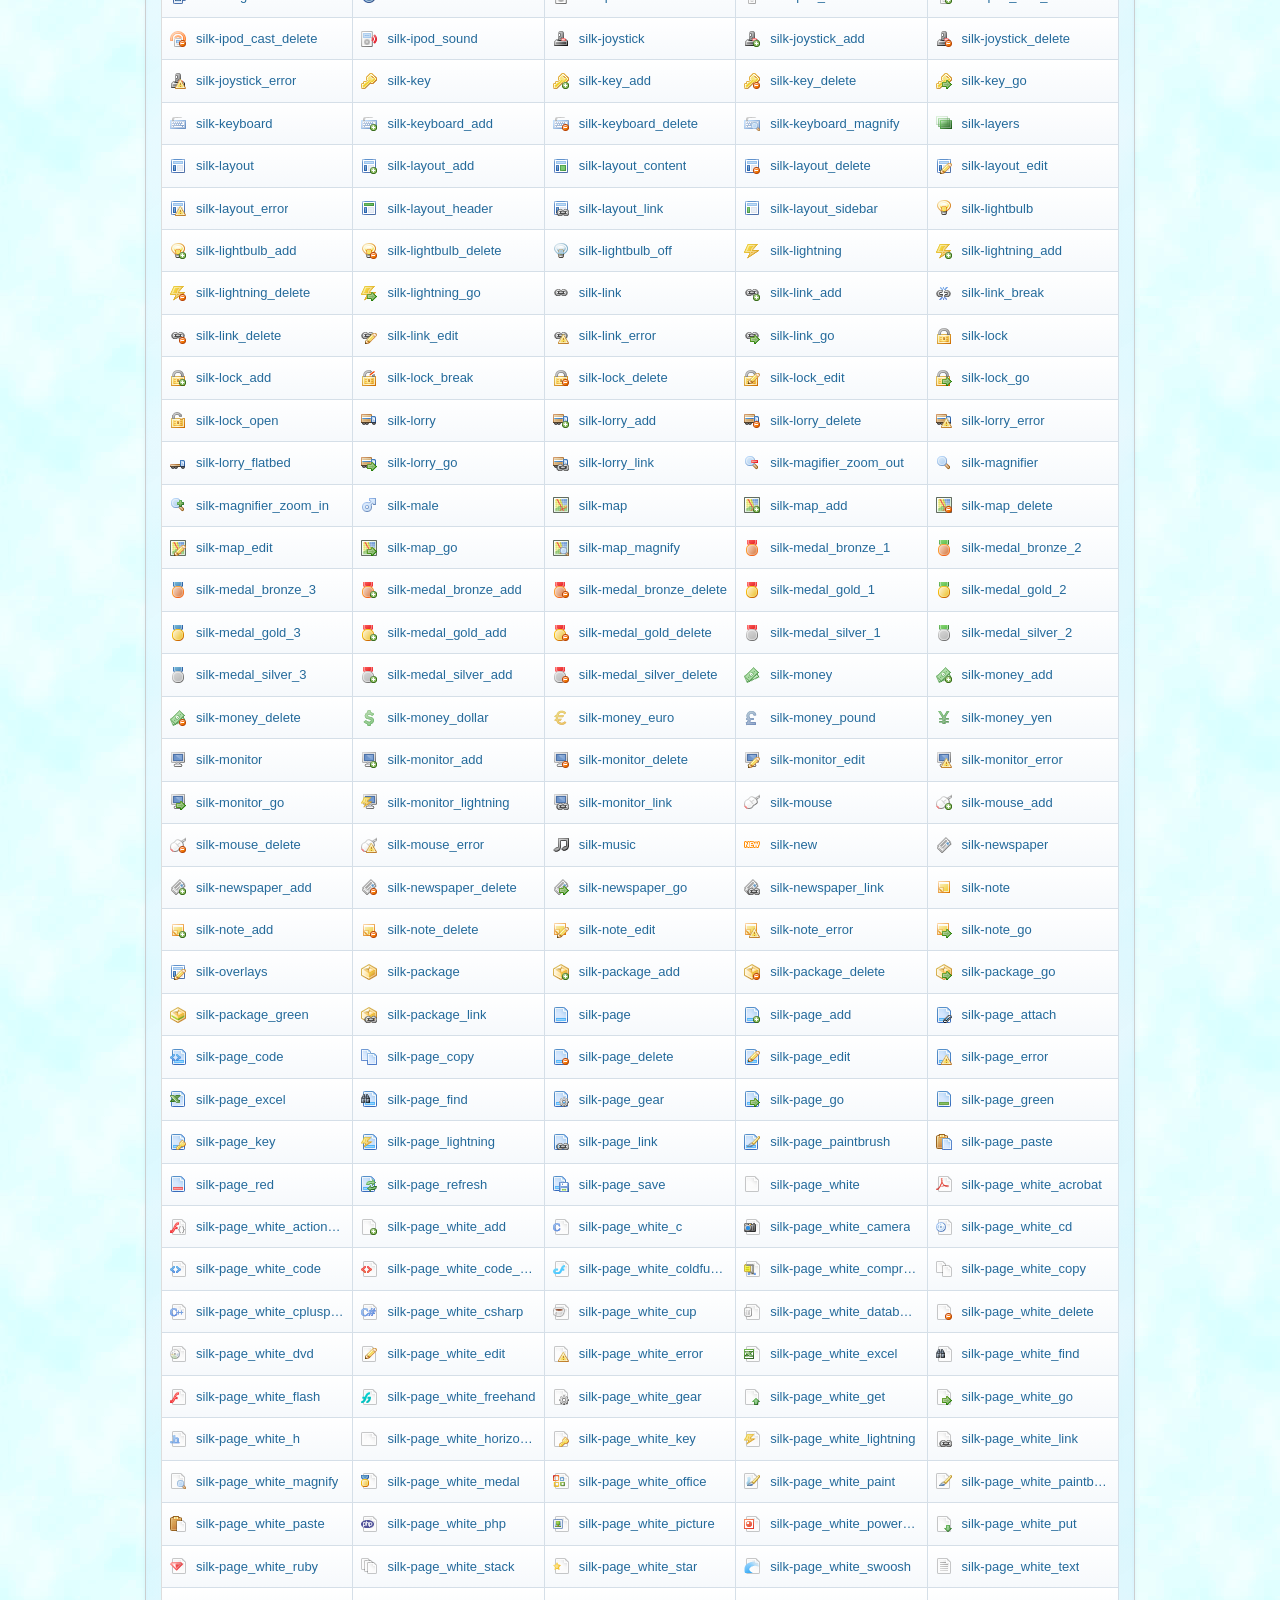
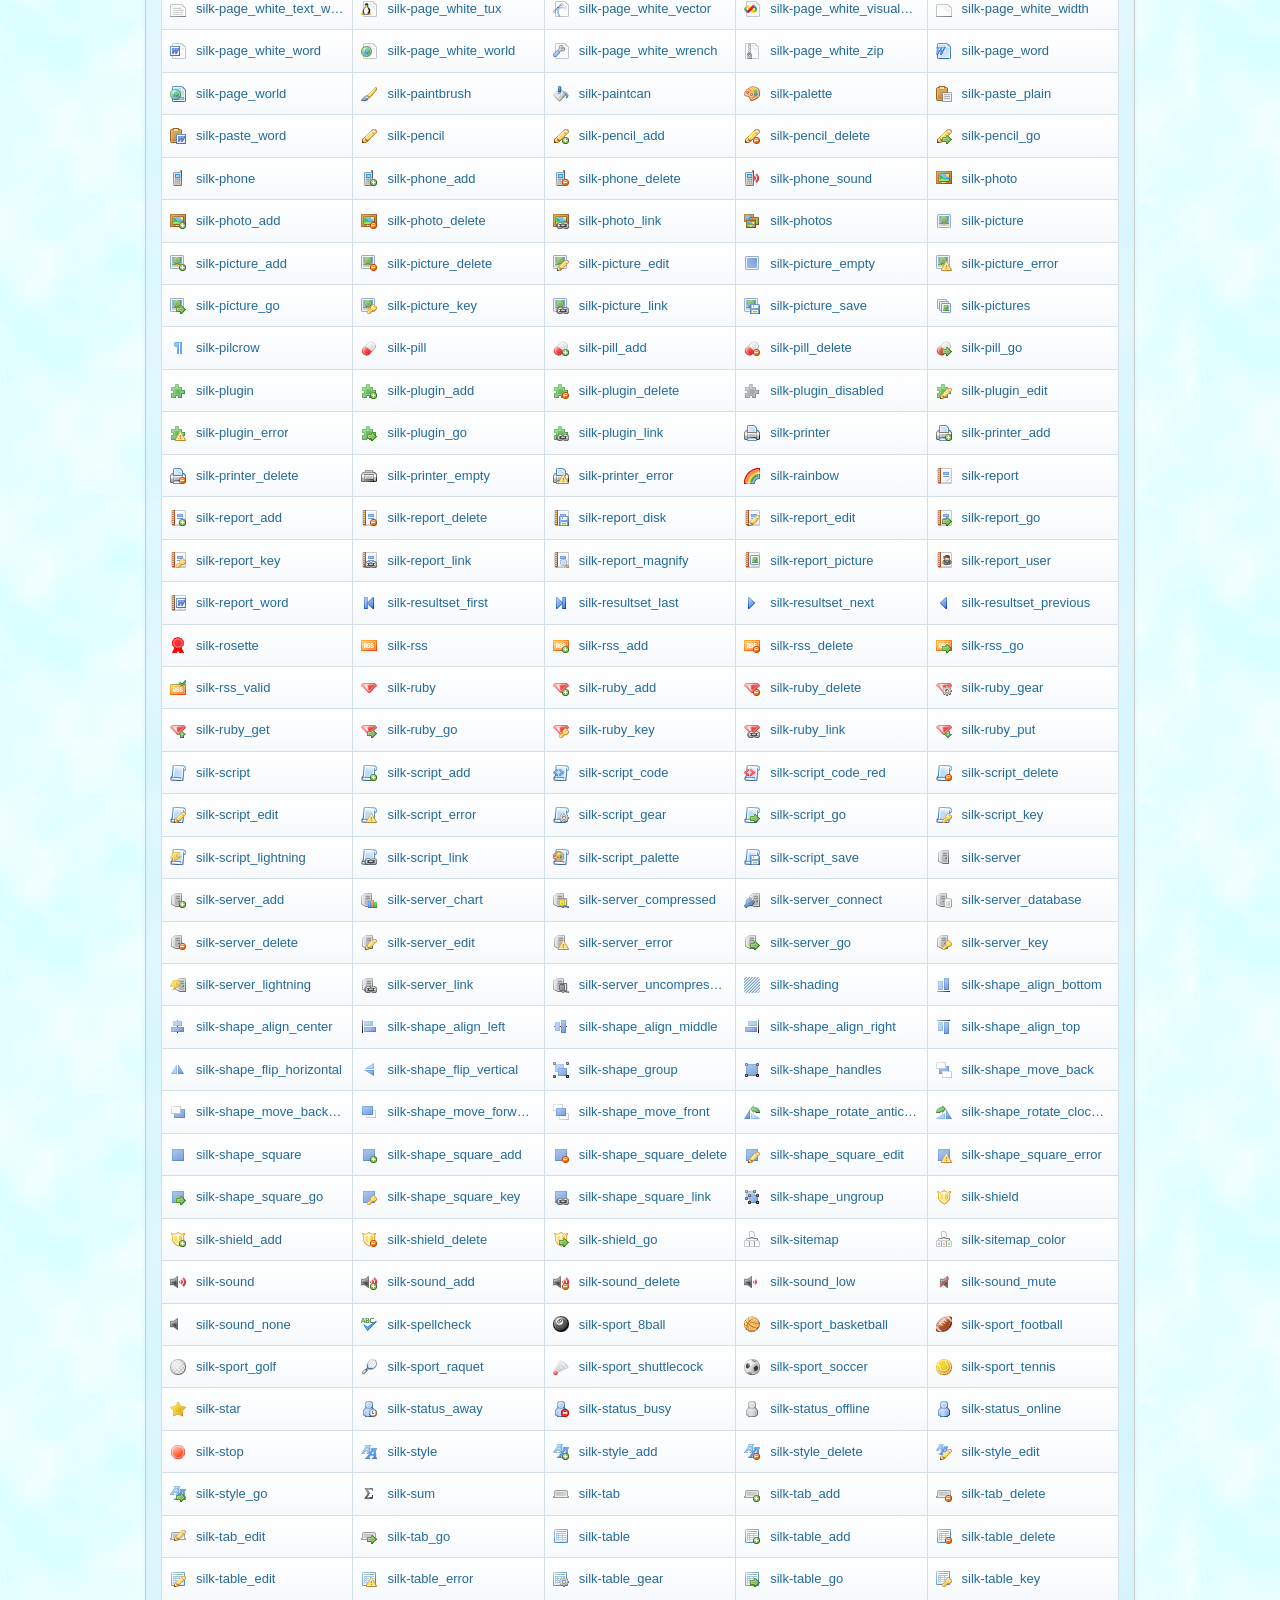
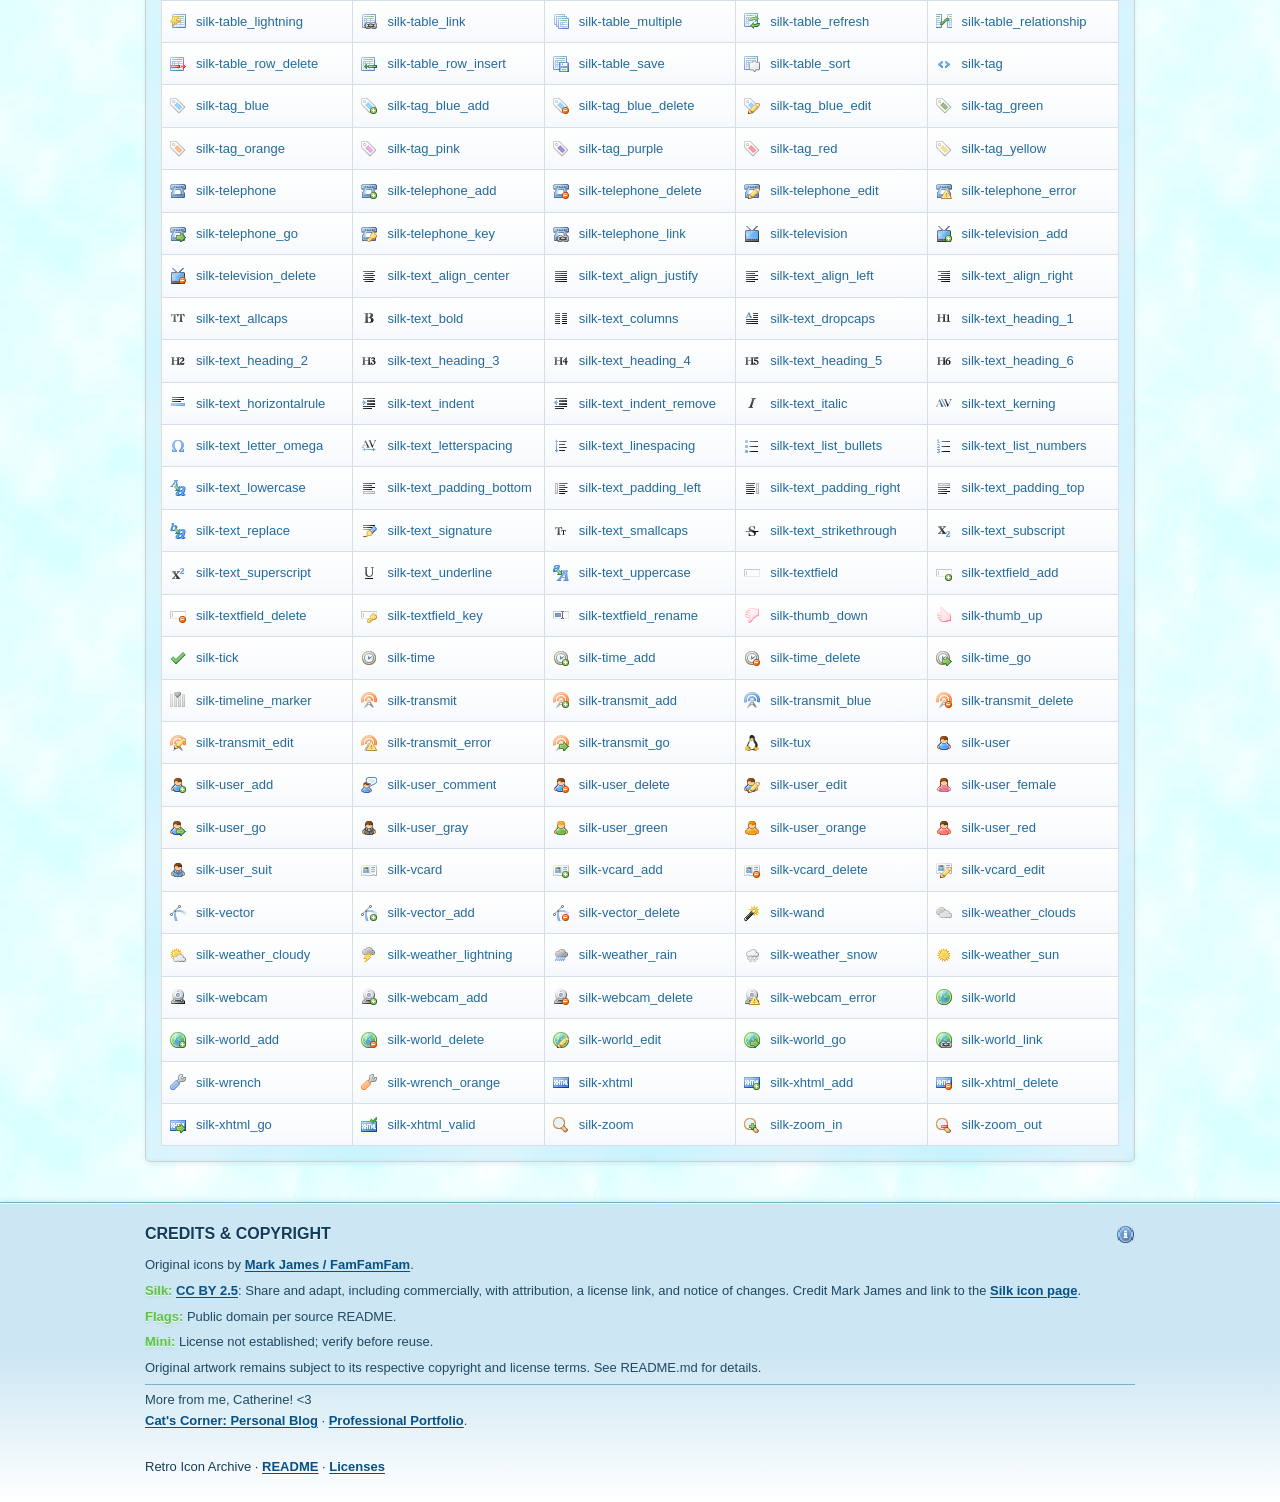
<file: famfamfam/index.html>
<!doctype html>
<html lang="en">
  <head>
    <meta charset="utf-8" />
    <meta name="viewport" content="width=device-width,initial-scale=1" />
    <title>FamFamFam Icons — Icon Directory</title>
    <script src="/scripts/copy-code.js" defer></script>
    <link rel="stylesheet" href="../style.css" />
    <link rel="stylesheet" href="silk.css" />
    <link rel="stylesheet" href="mini.css" />
    <link rel="stylesheet" href="flags.css" />
    <link rel="stylesheet" href="../custom-cursor/cursors-auto.css" />
  </head>
  <body>
    <div class="top">
      <div class="wrap">
        <span><a href="../">ICON DIRECTORY</a> / FAMFAMFAM</span
        ><span>1,391 icons</span>
      </div>
    </div>
    <header class="wrap head">
      <h1>
        <span
          class="icon silk-application_view_gallery"
          aria-hidden="true"
        ></span
        >FamFamFam Icons
      </h1>
      <div class="aero-image">
        <img src="../assets/icons/famfamfam-header.png" alt="Header" />
      </div>
      <p>A simple, searchable sprite icon library.</p>
    </header>
    <nav class="bar">
      <div class="wrap tabs" id="tabs" aria-label="Icon collections"></div>
    </nav>
    <main class="wrap home">
      <section class="archive-section" id="how-to">
        <details>
          <summary>
            <h2>Import Options</h2>
          </summary>

          <p>
            Choose a sub-collection above, if available. Each sub-collection
            lists the available icons and exact icon class names. Browse the
            <a href="https://github.com/cjlaserna/retro-icon-archive/tree/main/famfamfam">GitHub collection folder</a>
            for CSS and spritesheet files. For custom or bulk downloads, use
            the <a href="https://github.com/cjlaserna/retro-icon-archive">GitHub repository</a>.
          </p>

          <div id="import-types">
            <h2>Import via CDN (jsDelivr)</h2>
            <article class="content-box">
              <p>
                <b>1.</b> Add the latest collection stylesheet from jsDelivr to
                the <code>head</code> of your document.
              </p>
              <pre class="code" id="import"></pre>
              <p>
                <b>2.</b> Click an icon in the gallery to copy its HTML, then
                paste it wherever you'd like the icon to appear.
              </p>
              <pre class="code" id="cdn-example"></pre>
            </article>

            <h2>Import via Node Package Manager (NPM)</h2>
            <article class="content-box">
              <p><b>1.</b> Install the Retro Icons Archive package:</p>
              <pre class="code">npm install @clasernaj/retro-icons-archive</pre>
              <p>
                <b>2.</b> Import the current sub-collection stylesheet into your
                entry file.
              </p>
              <pre class="code" id="npm-import"></pre>
              <p>
                <b>3.</b> Click an icon in the gallery to copy its HTML, then
                paste it wherever you'd like the icon to appear.
              </p>
              <pre class="code" id="npm-example"></pre>
            </article>
          </div>
        </details>
      </section>

      <section class="archive-section">
        <h2>Icon Gallery</h2>
        <p class="collection-home">
          <a href="../"><span class="icon mini-arrow_left" aria-hidden="true"></span>Back to Home</a>
        </p>
        <div class="controls">
          <div>
            <label for="search">Search icons</label
            ><input
              type="search"
              id="search"
              placeholder="Search by name..."
              autocomplete="off"
            />
          </div>
          <div id="count"></div>
        </div>
        <div class="notice" role="status" id="status"></div>
        <div class="icons" id="icons" aria-label="Available icons"></div>
      </section>
    </main>
    <footer class="credits">
      <div class="wrap">
        <h2>
          <span class="icon silk-information" aria-hidden="true"></span>Credits
          &amp; copyright
        </h2>
        <p>
          Original icons by
          <a href="http://www.famfamfam.com/">Mark James / FamFamFam</a>.
        </p>
        <p>
          <b>Silk:</b>
          <a href="https://creativecommons.org/licenses/by/2.5/">CC BY 2.5</a>:
          Share and adapt, including commercially, with attribution, a license
          link, and notice of changes. Credit Mark James and link to the
          <a href="http://www.famfamfam.com/lab/icons/silk/">Silk icon page</a>.
        </p>
        <p><b>Flags:</b> Public domain per source README.</p>
        <p><b>Mini:</b> License not established; verify before reuse.</p>
        <p>
          Original artwork remains subject to its respective copyright and
          license terms. See README.md for details.
        </p>
        <div class="foot">
          <p>
            More from me, Catherine! &lt;3
            <br />
            <a href="https://cats-corner.neocities.org/"
              >Cat's Corner: Personal Blog</a
            >
            · <a href="https://clasernaj.dev/">Professional Portfolio</a>.
          </p>
          <br />
          Retro Icon Archive ·
          <a
            href="https://github.com/cjlaserna/retro-icon-archive/blob/main/README.md"
            >README</a
          >
          ·
          <a
            href="https://github.com/cjlaserna/retro-icon-archive/blob/main/LICENSES.md"
            >Licenses</a
          >
        </div>
      </div>
    </footer>
    <script src="icons.js"></script>
    <script src="../script.js"></script>
  </body>
</html>
</file>
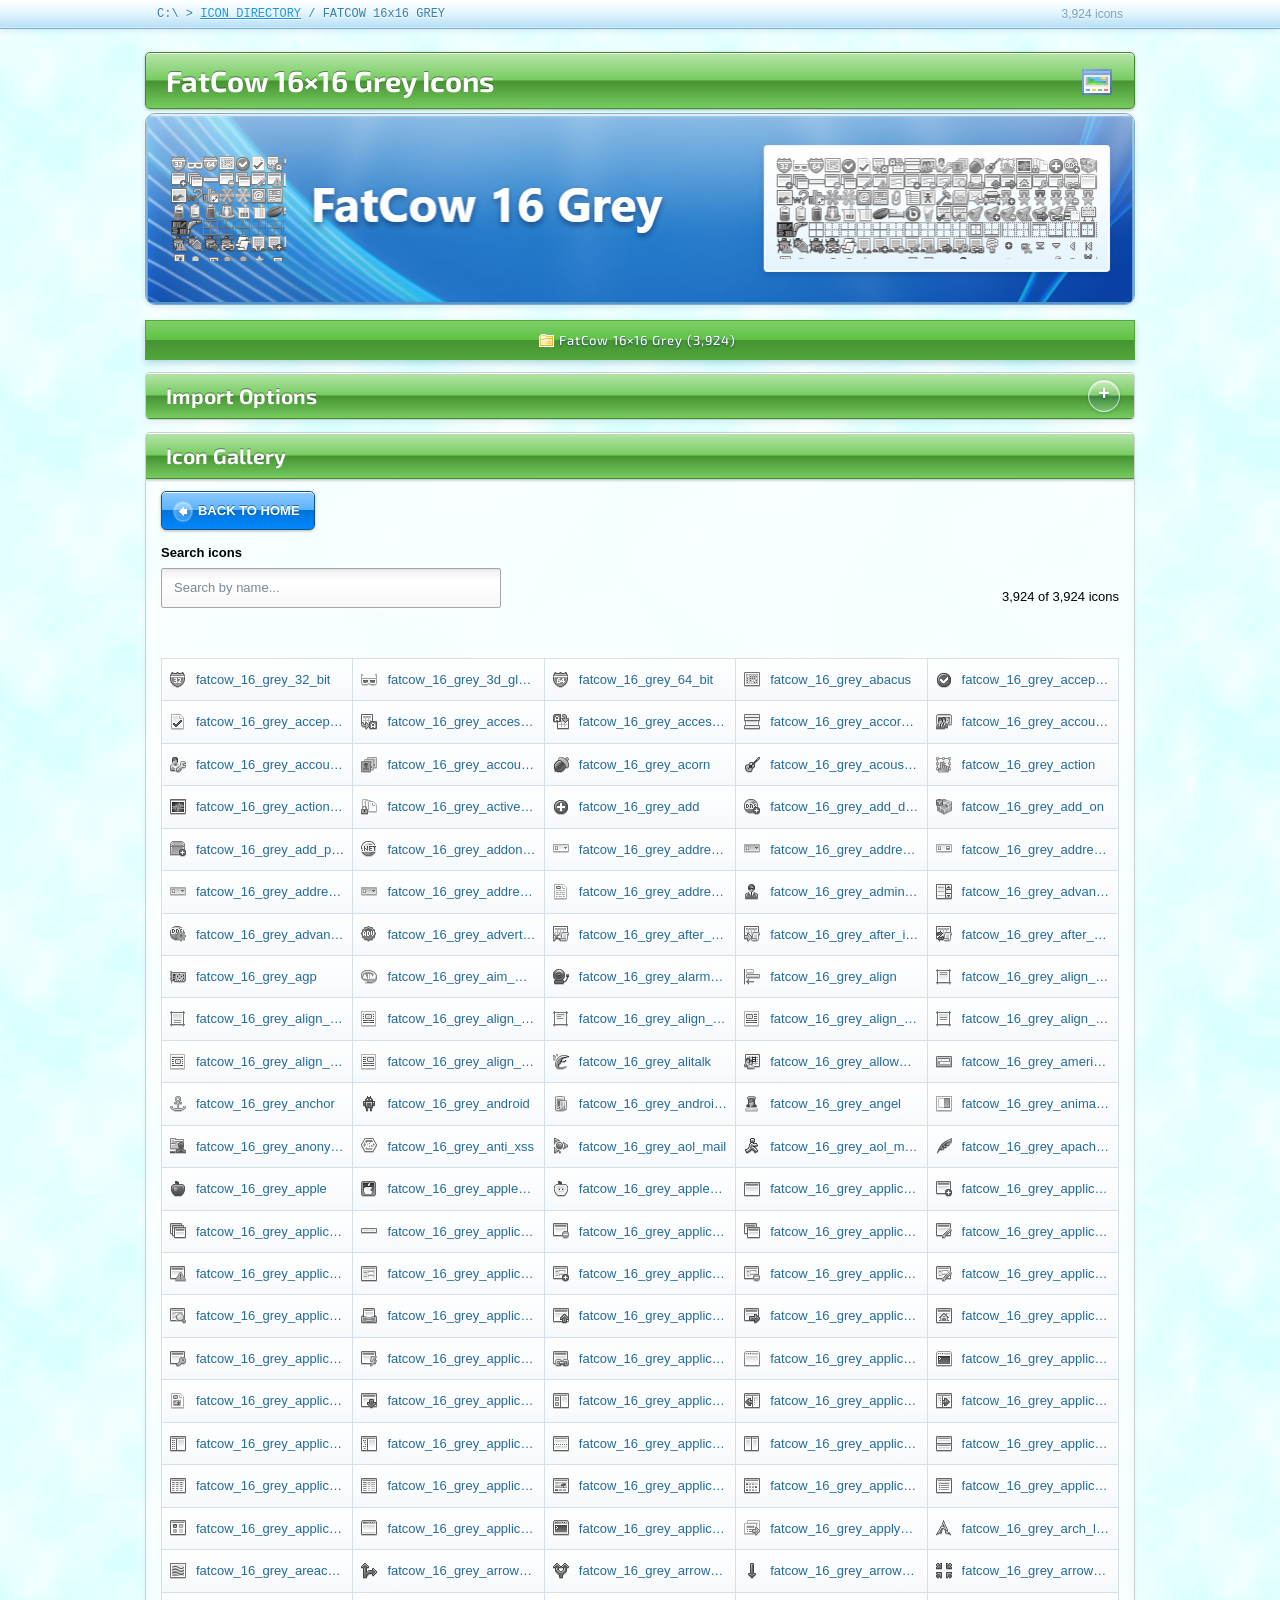
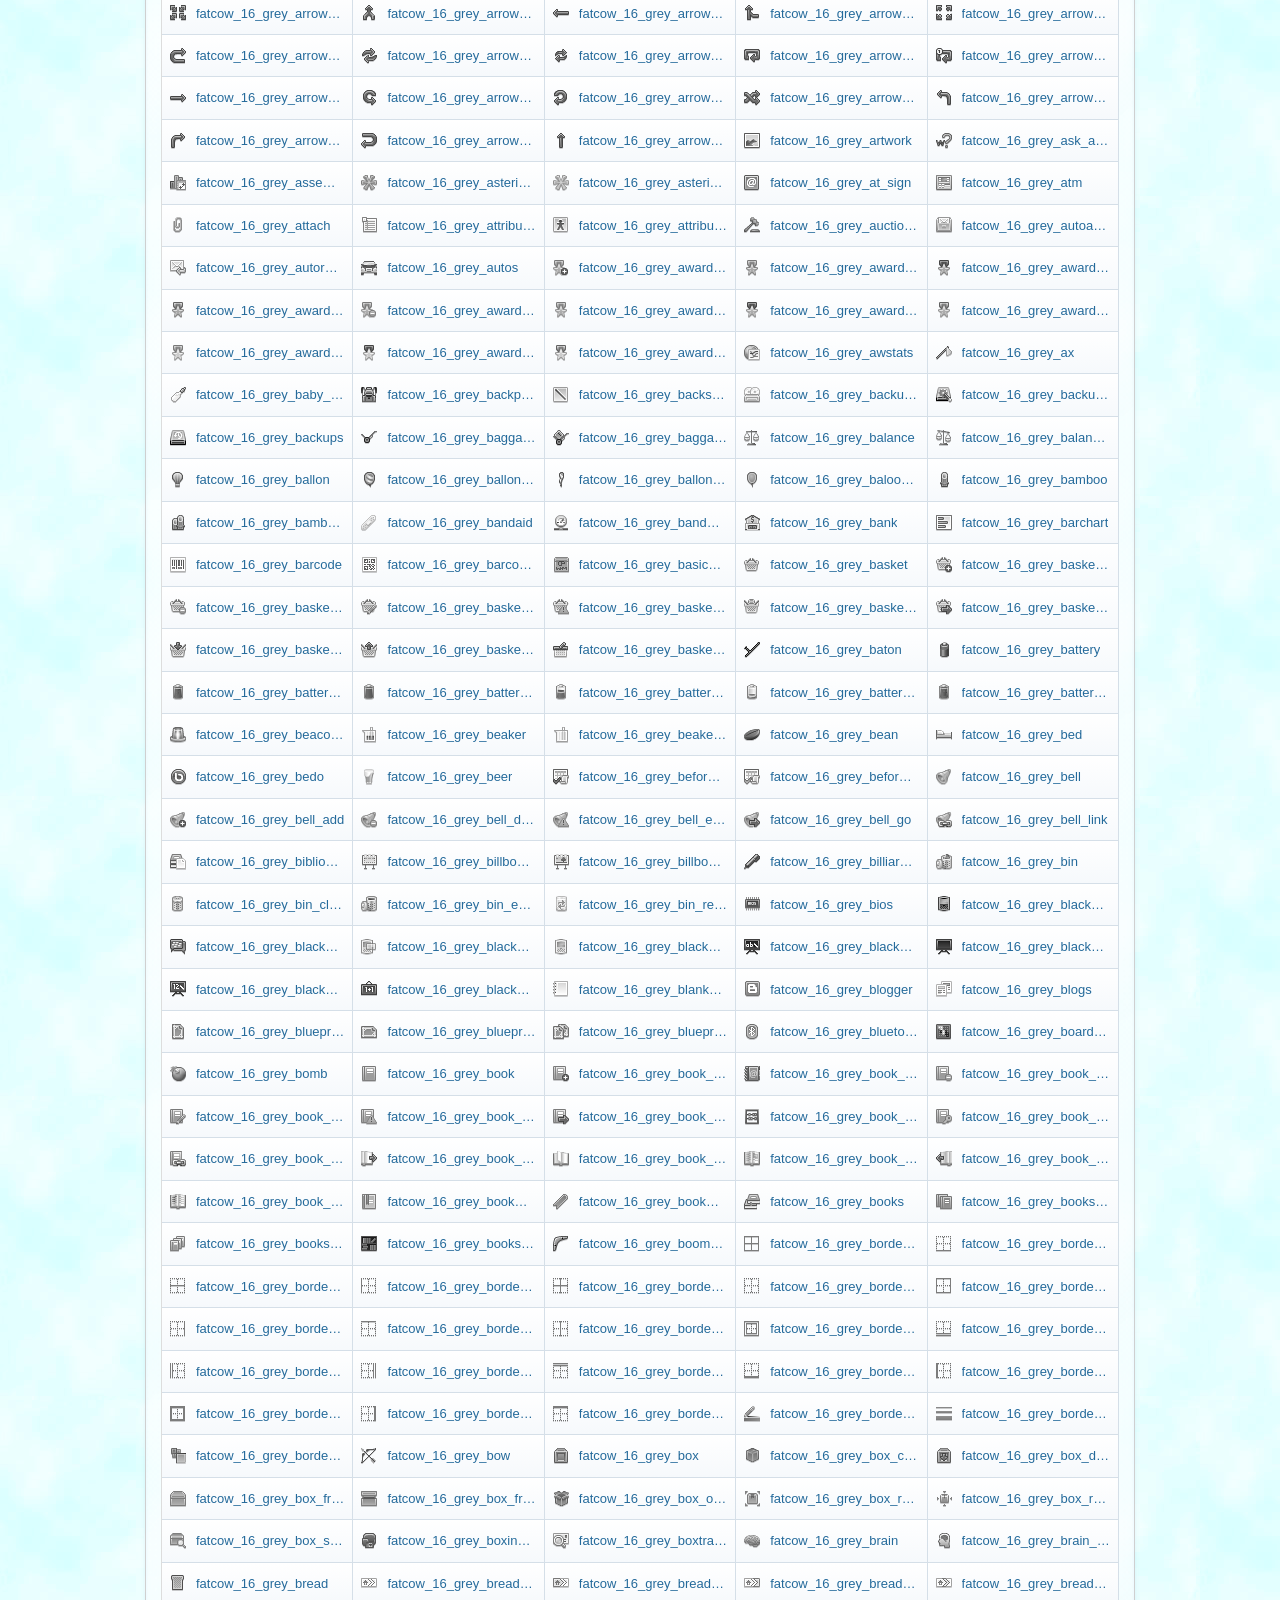
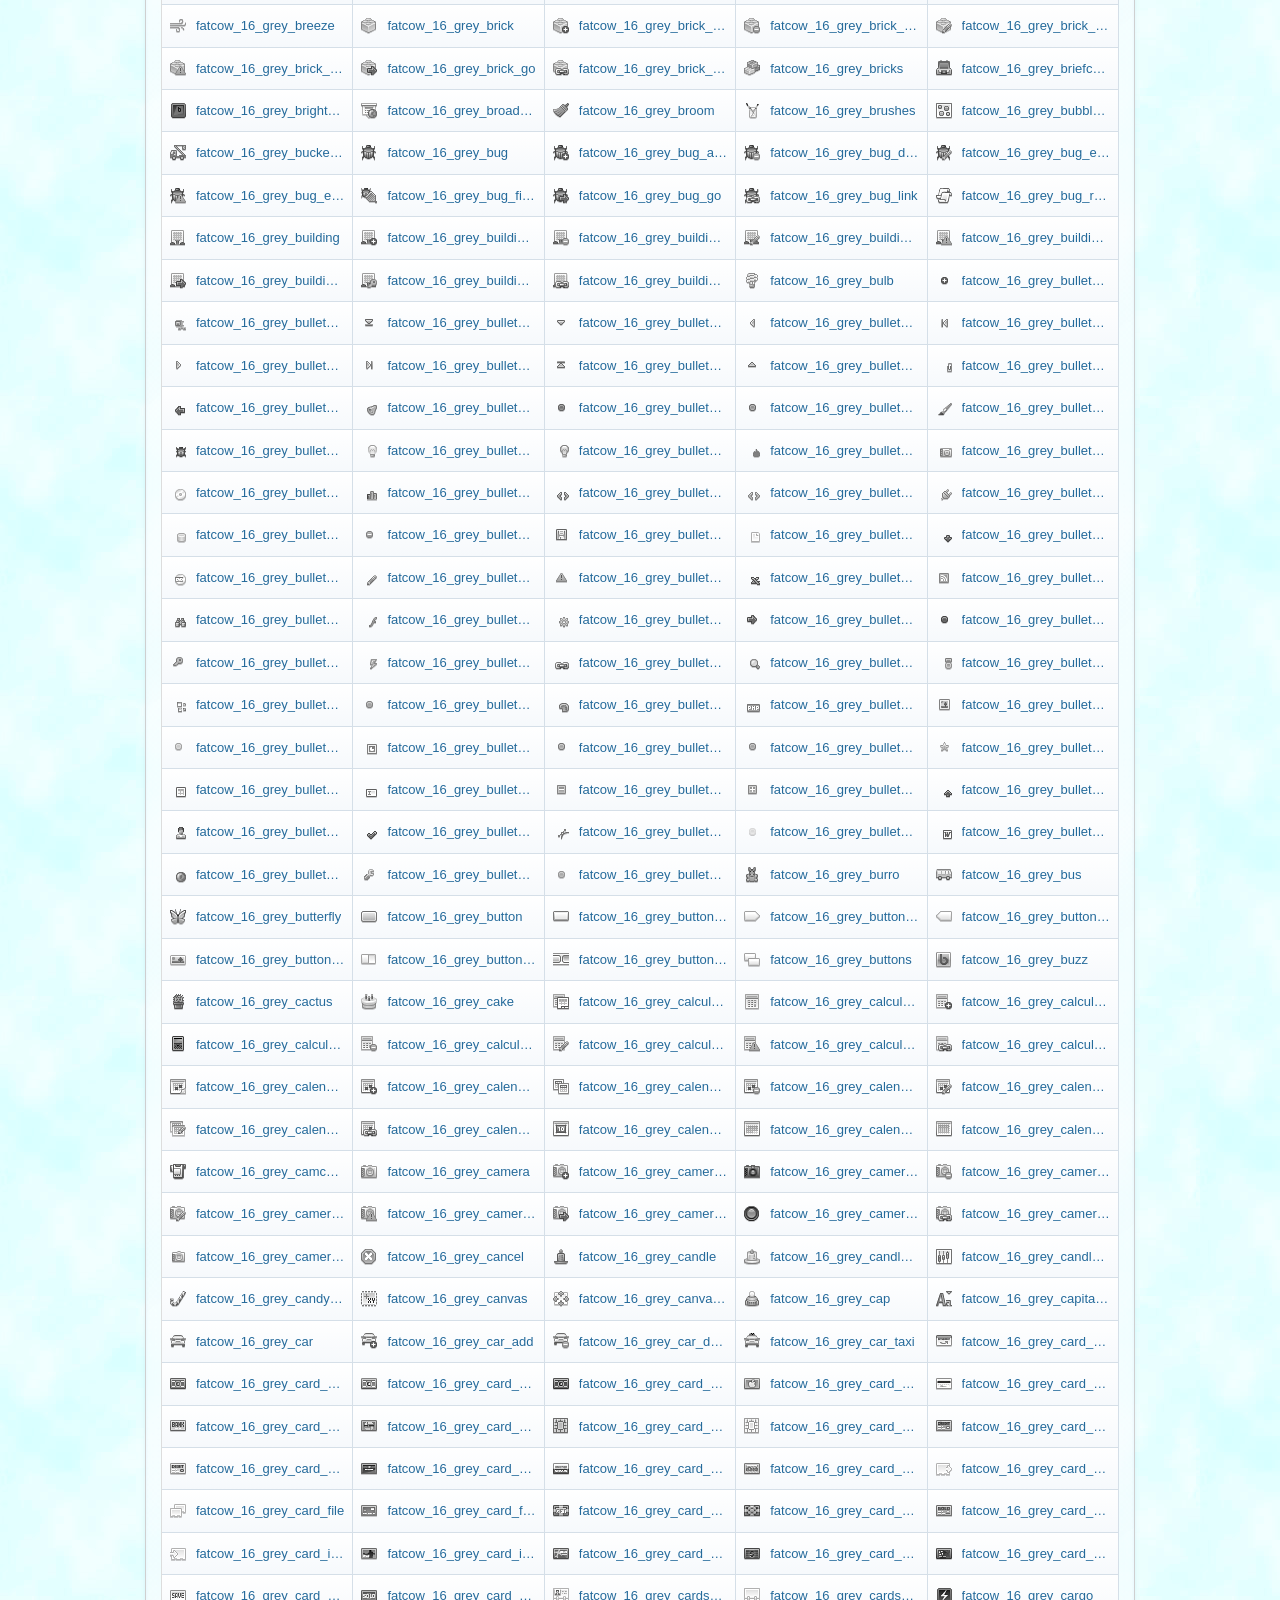
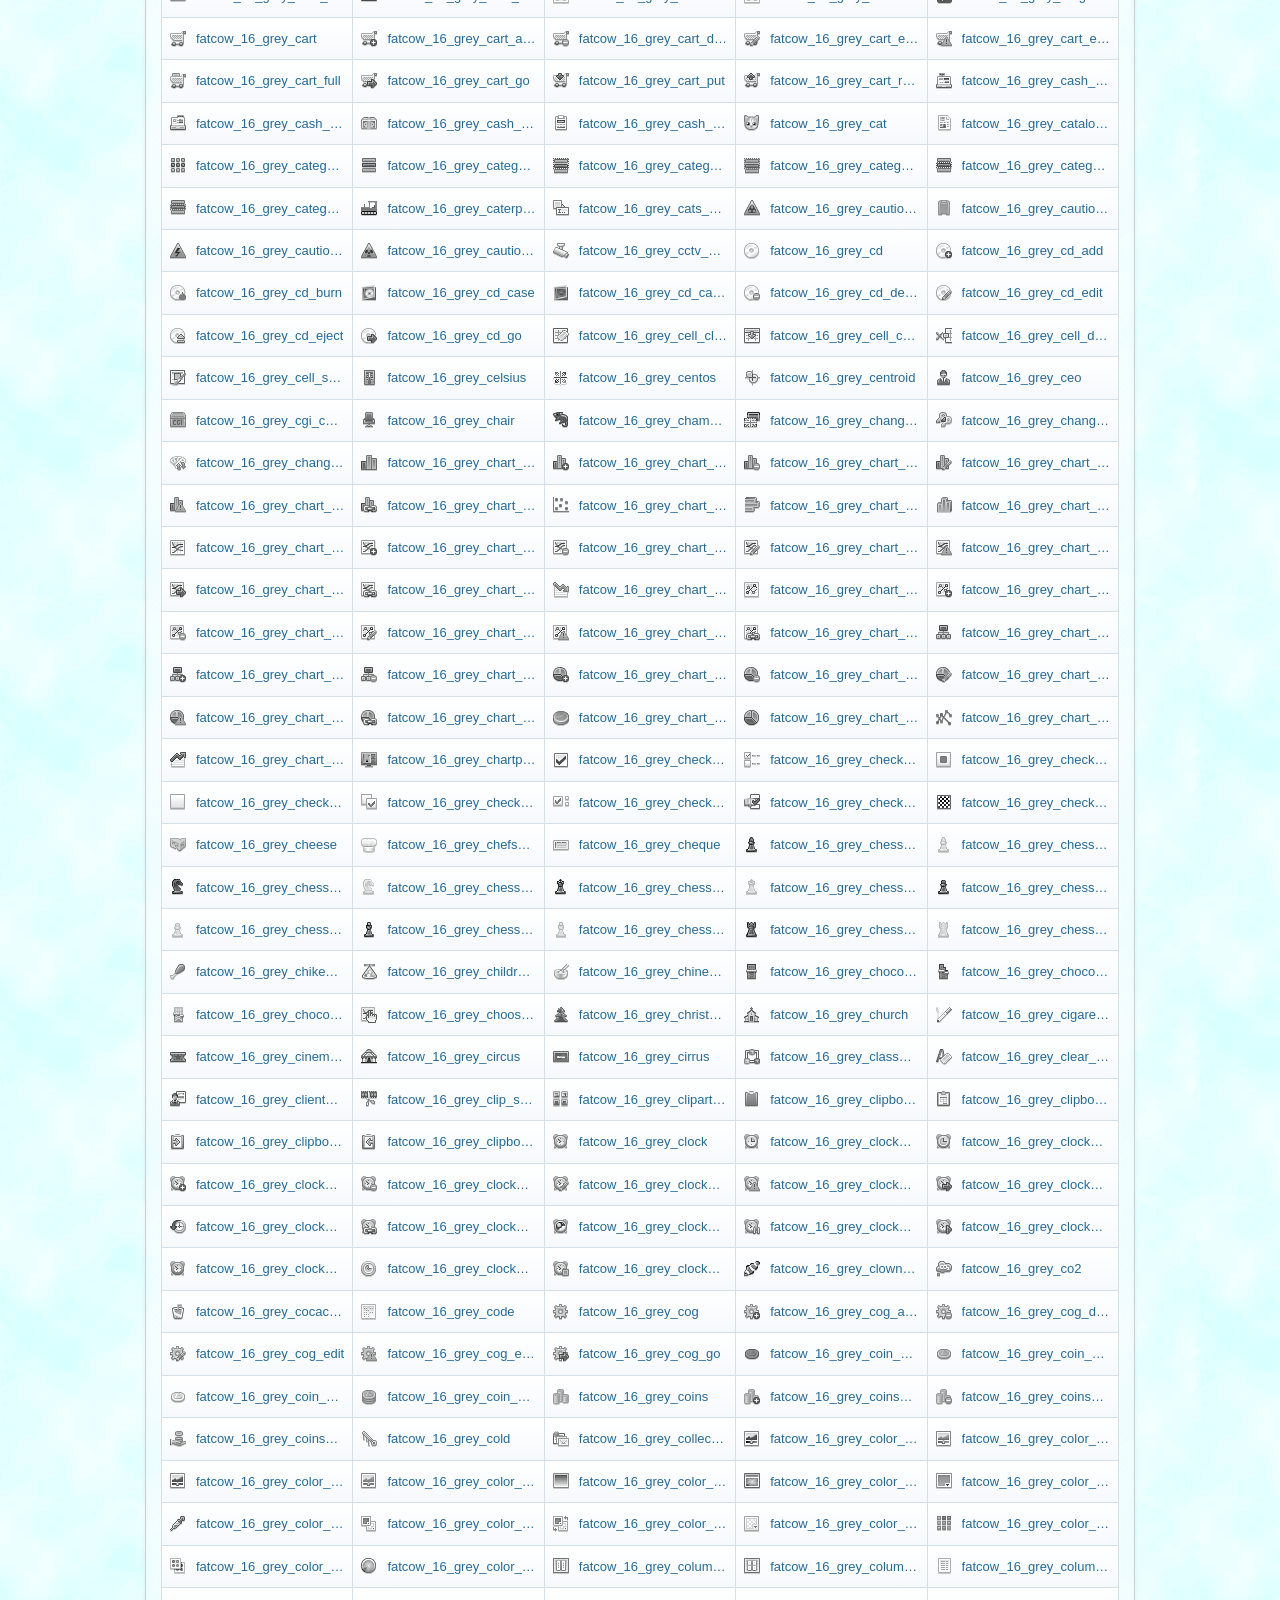
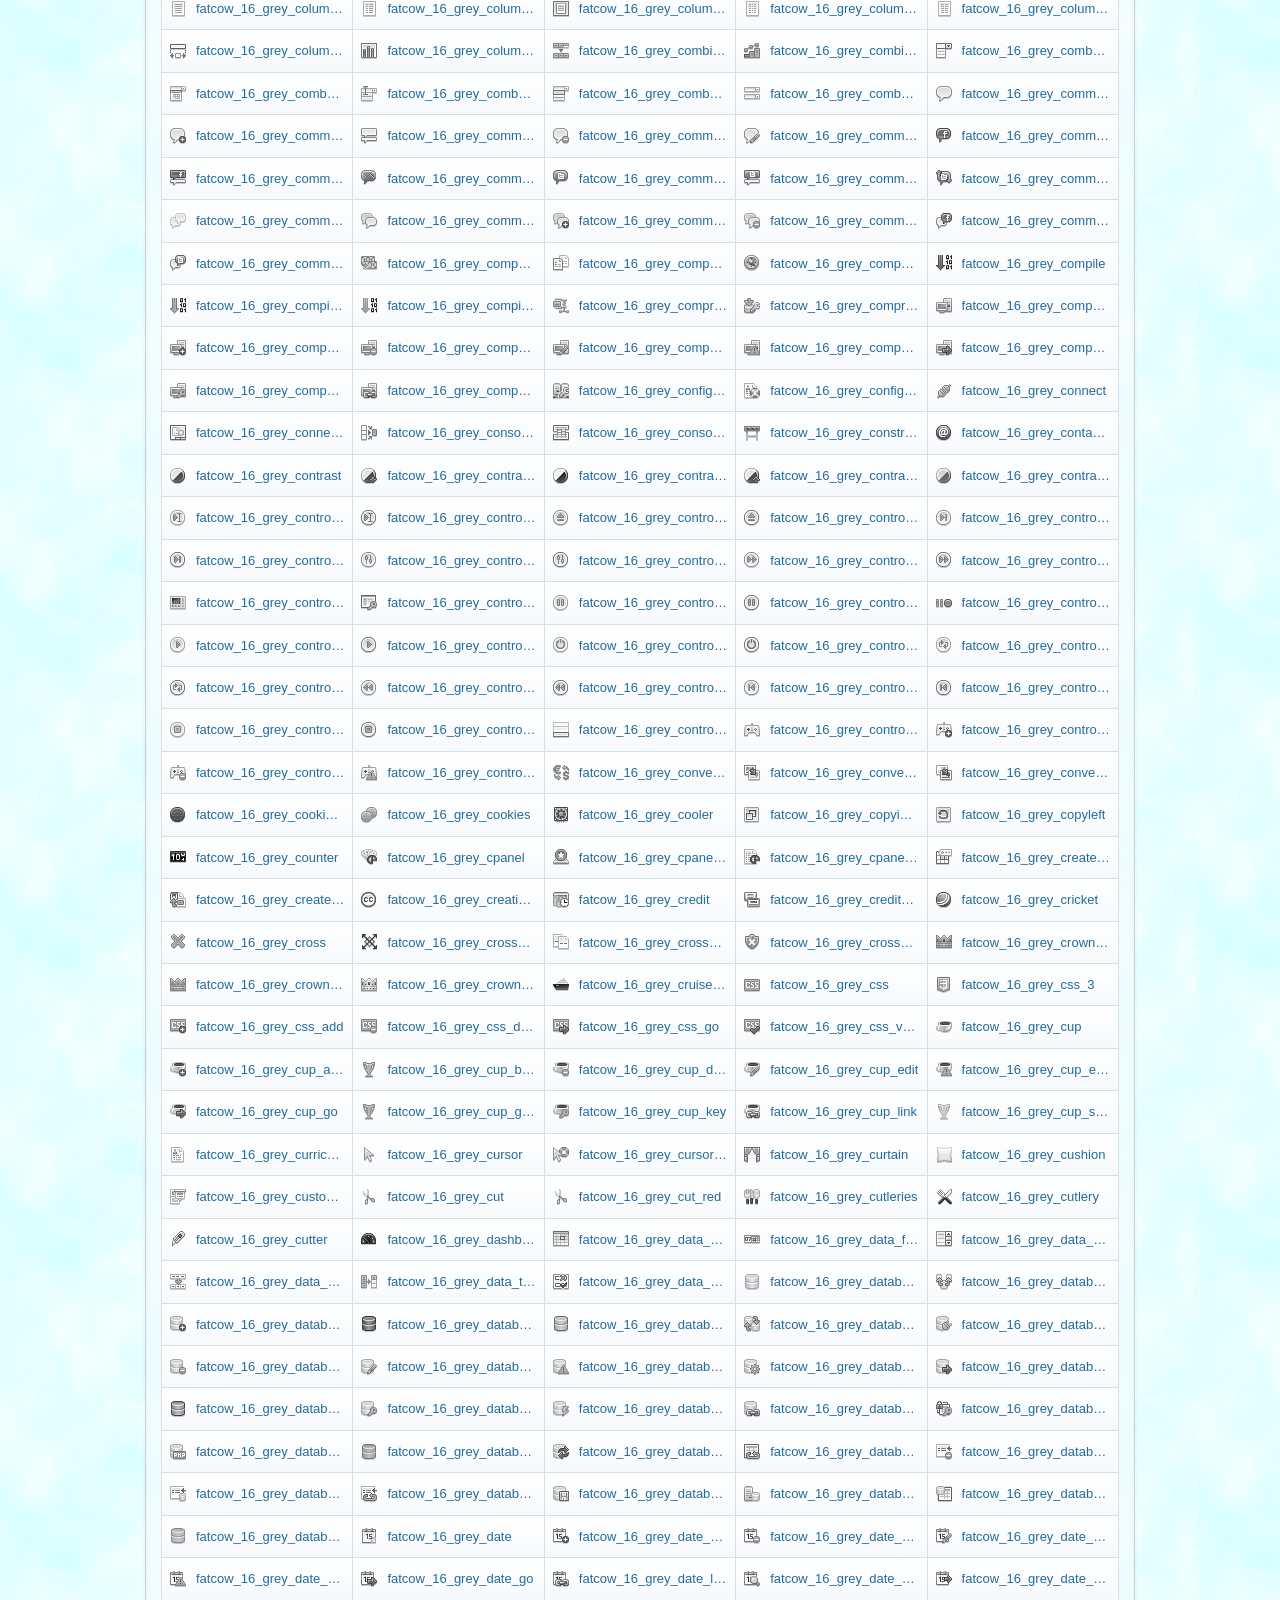
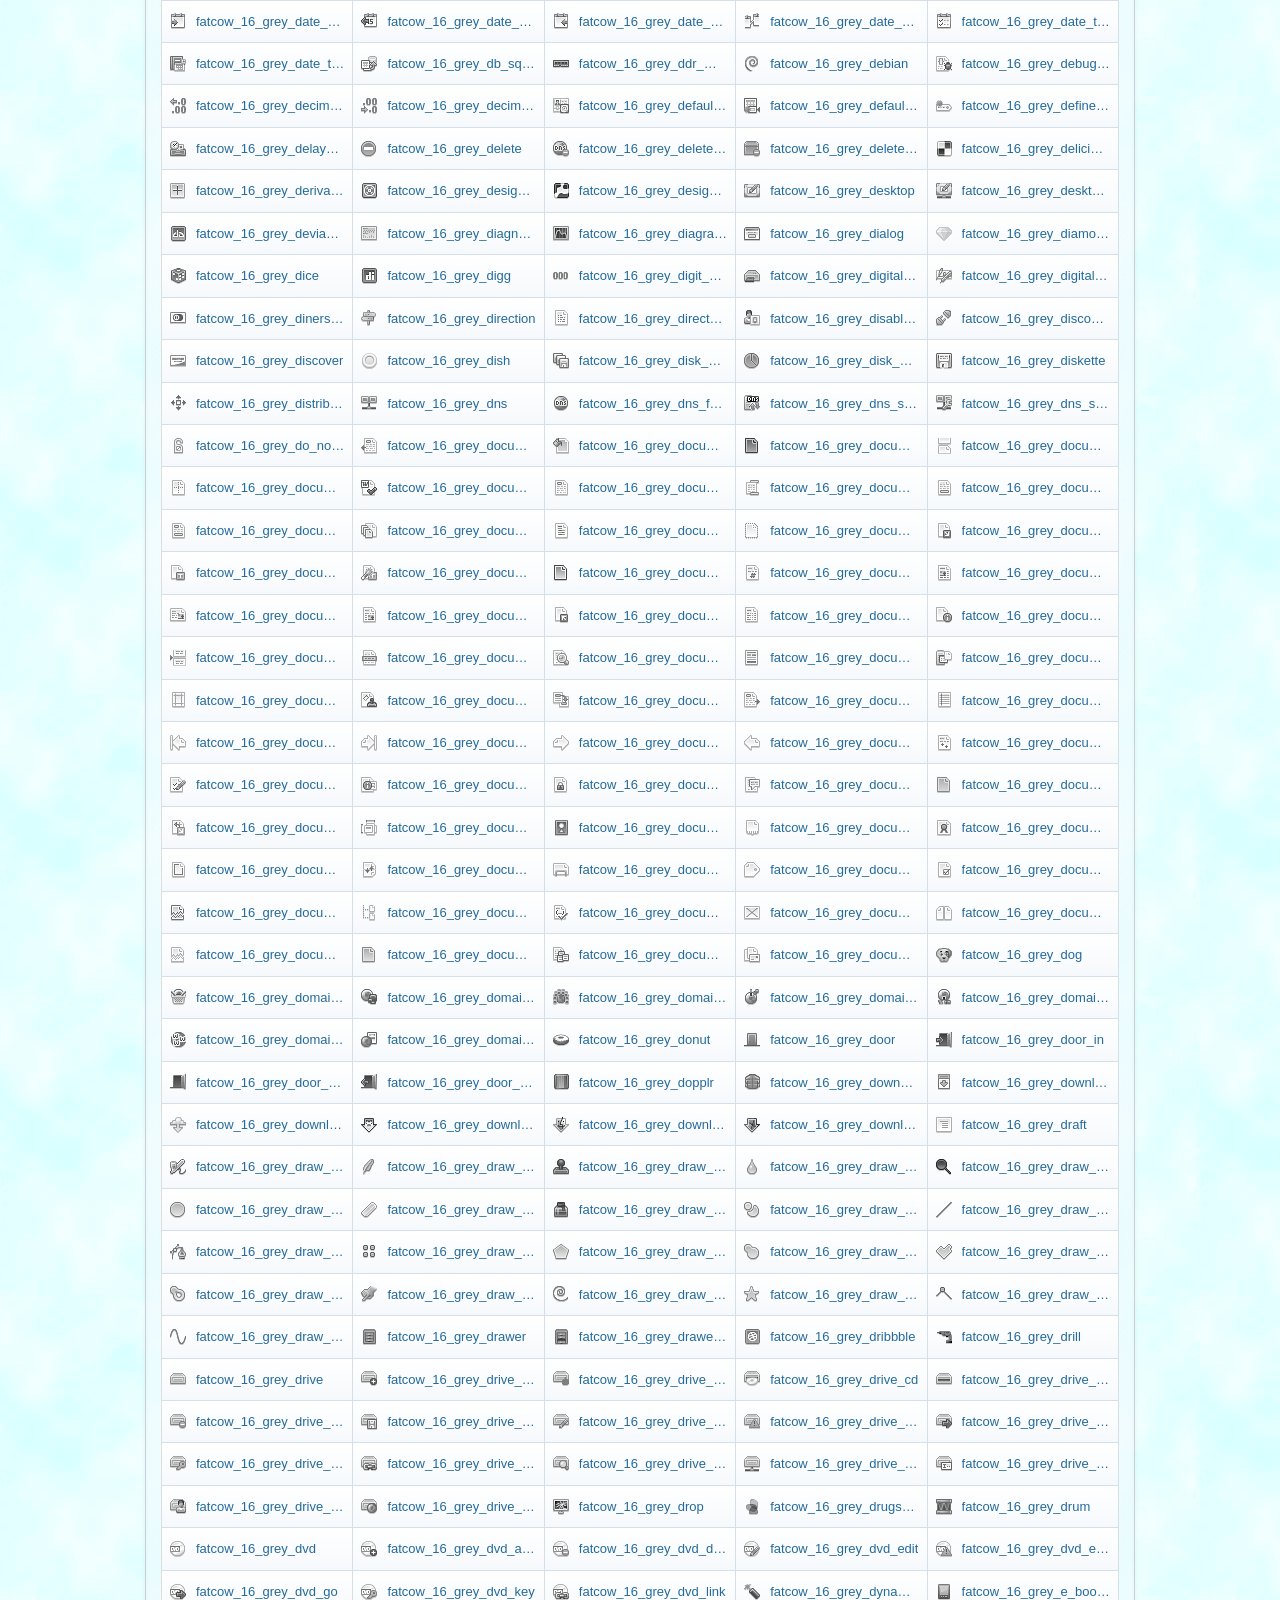
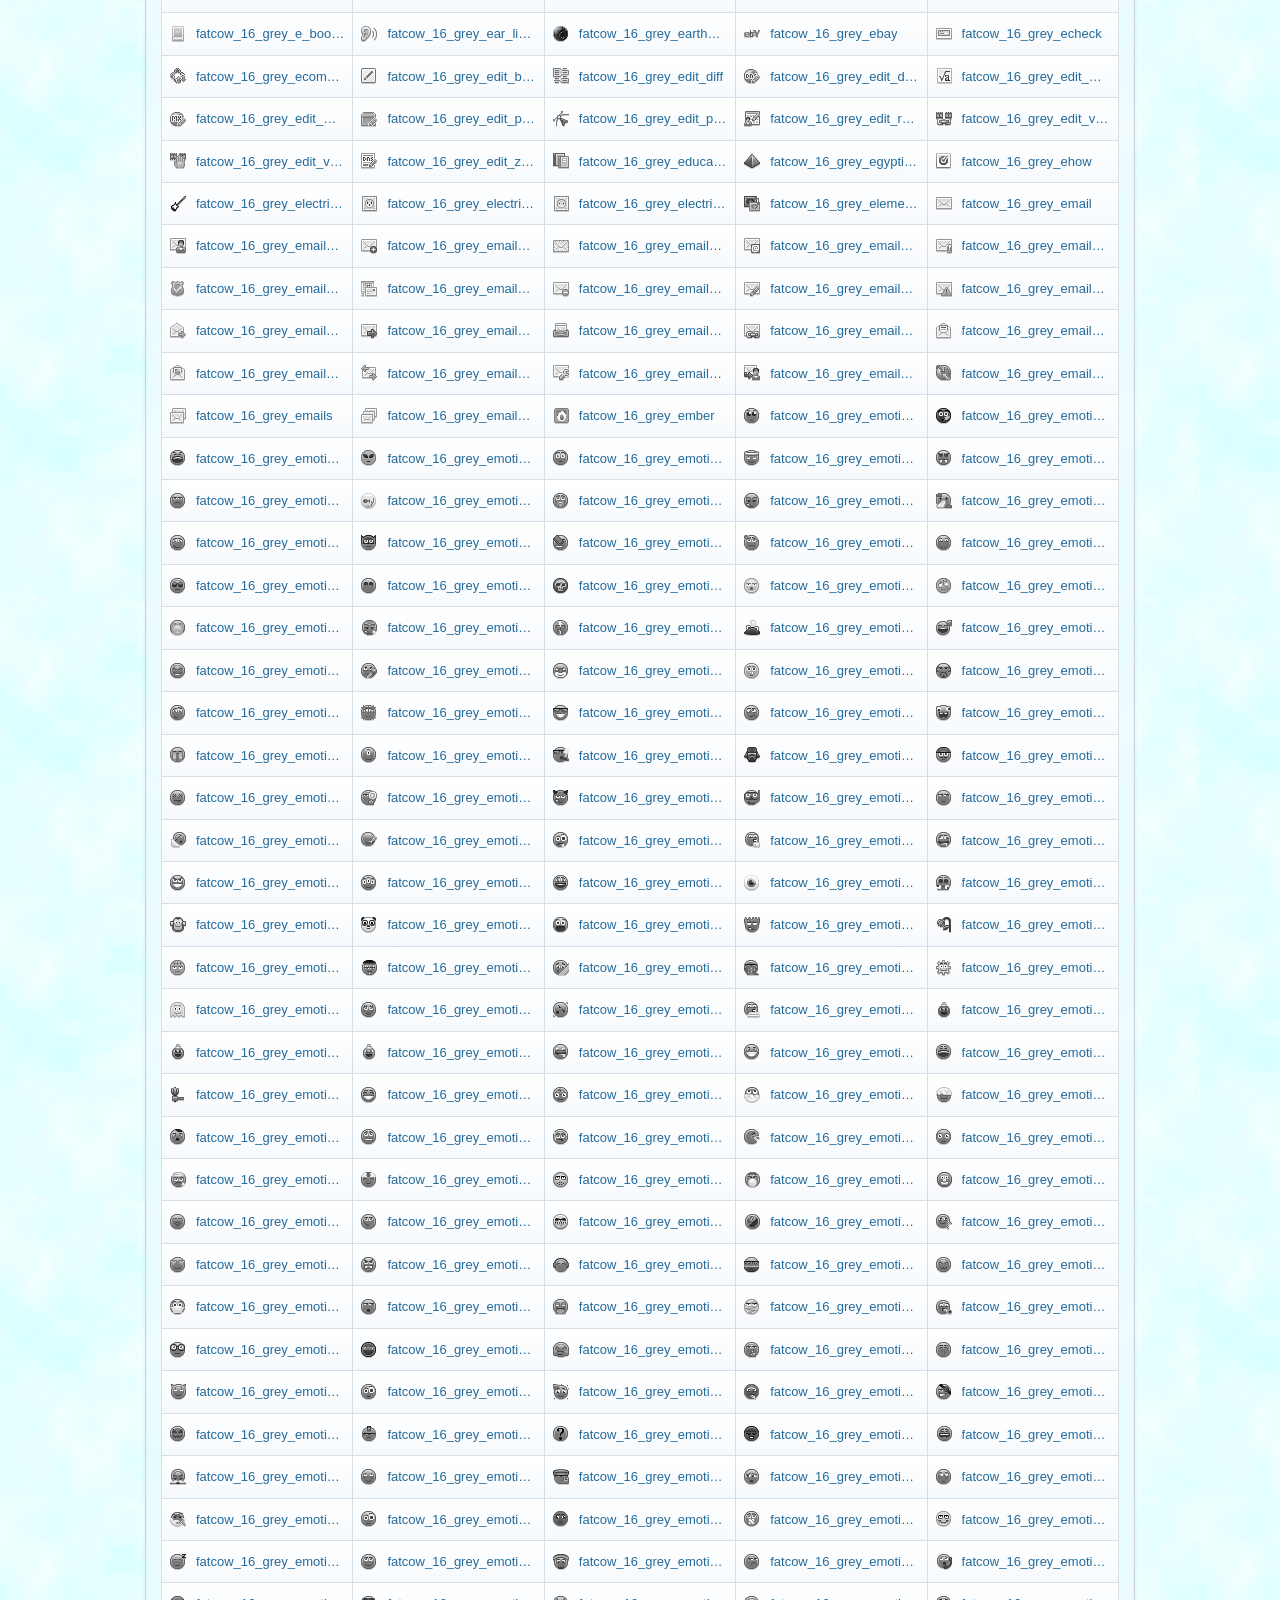
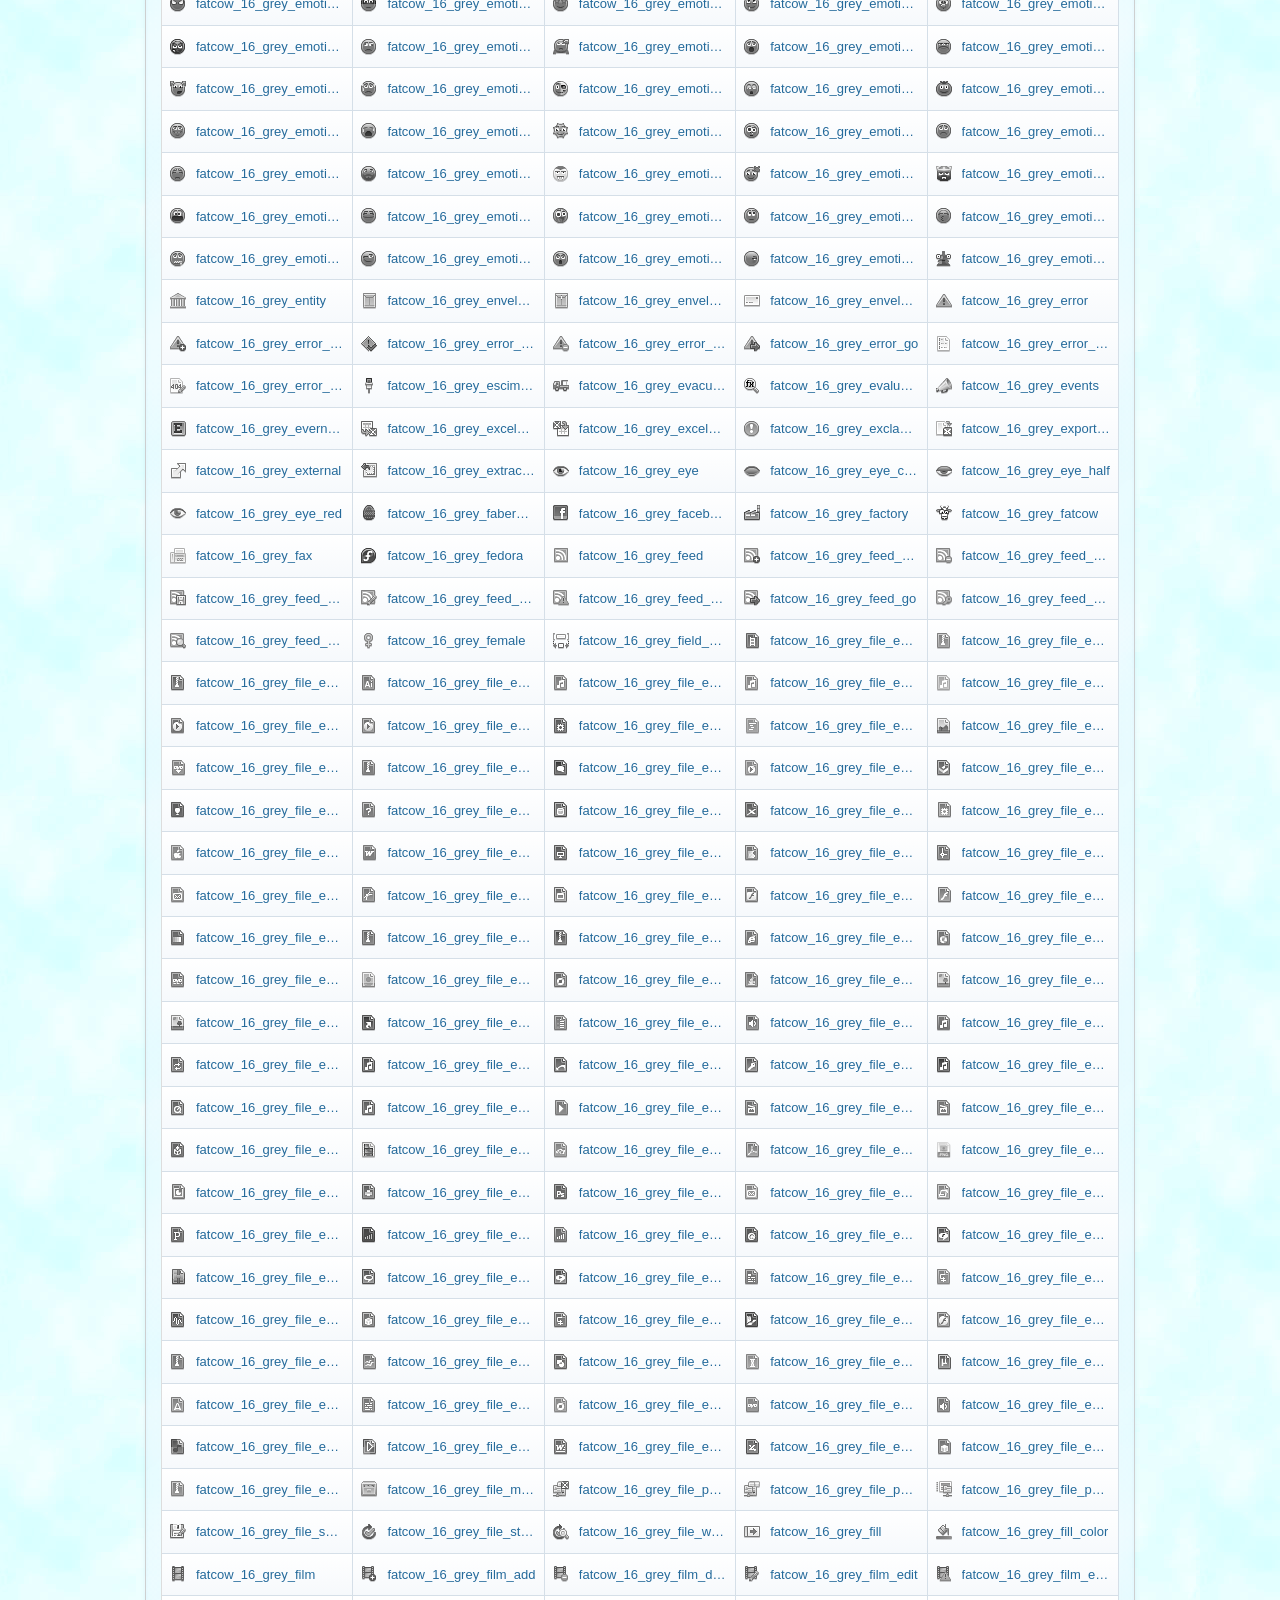
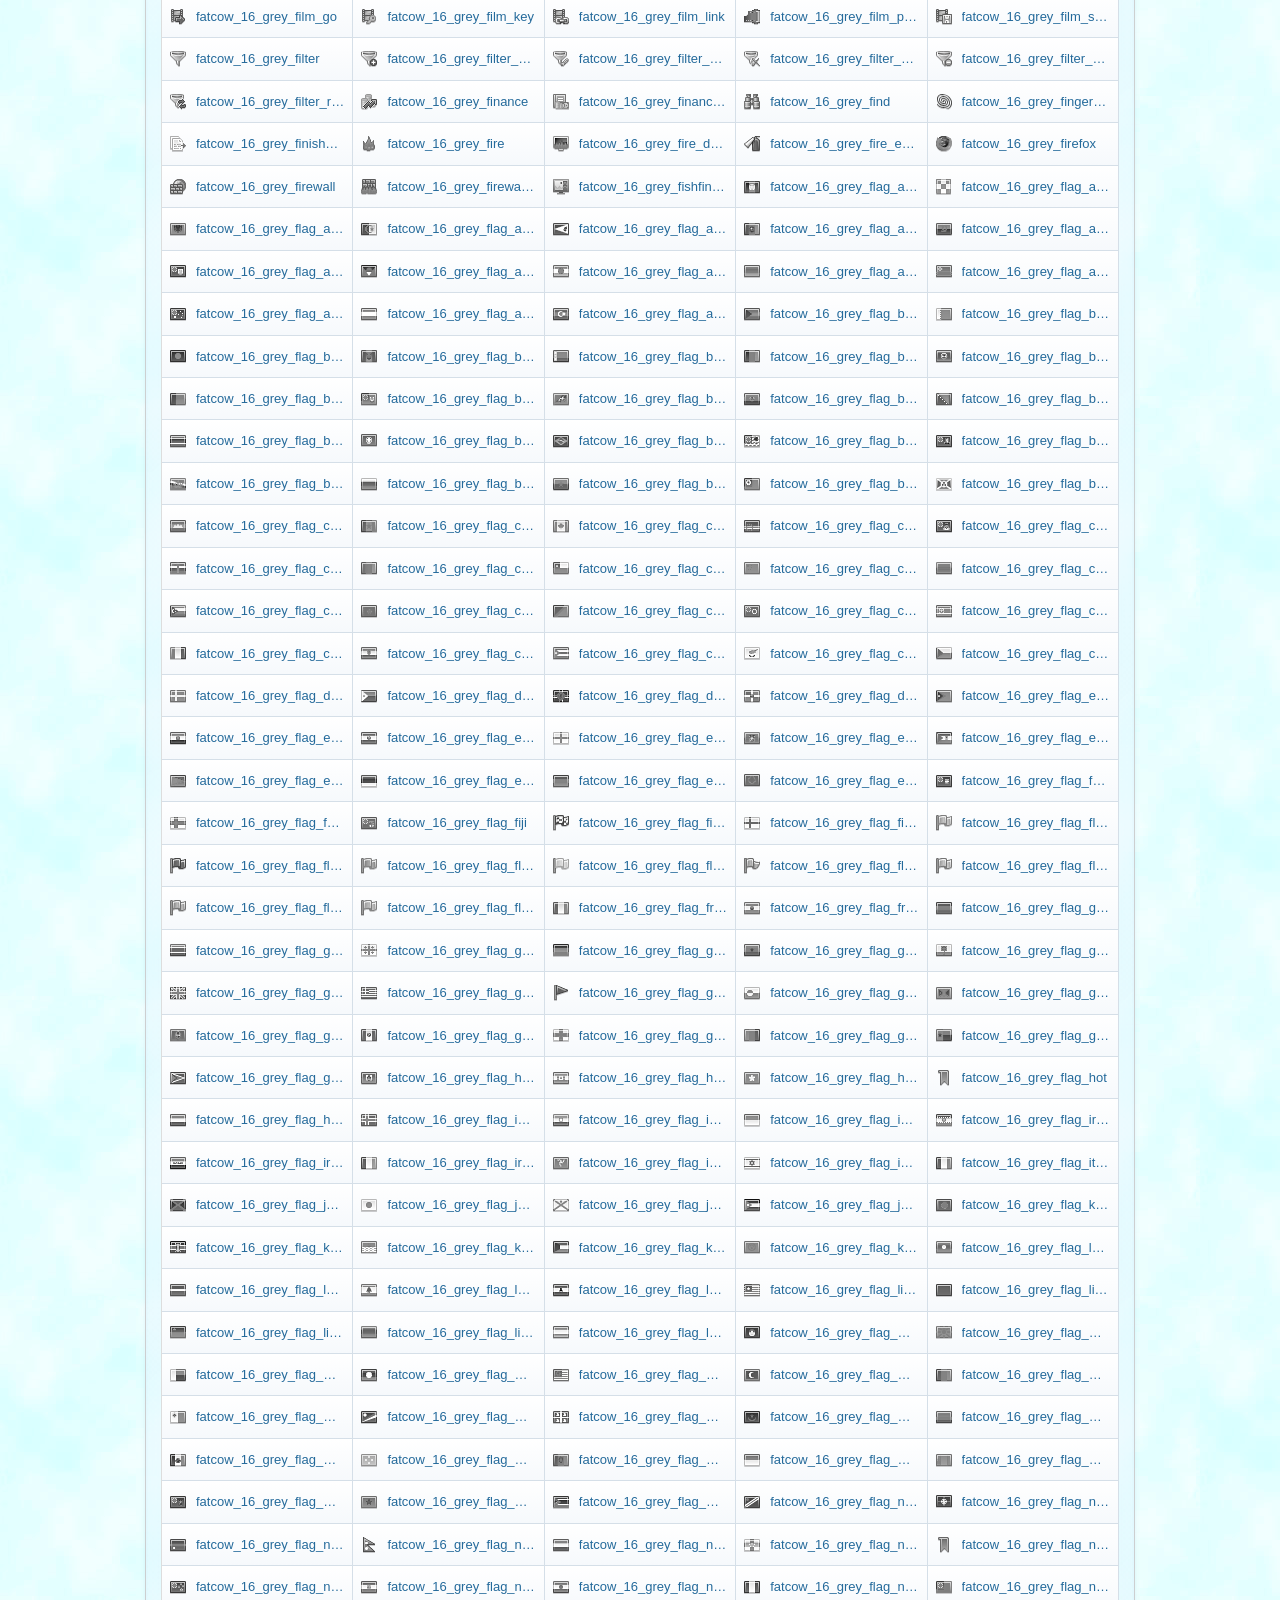
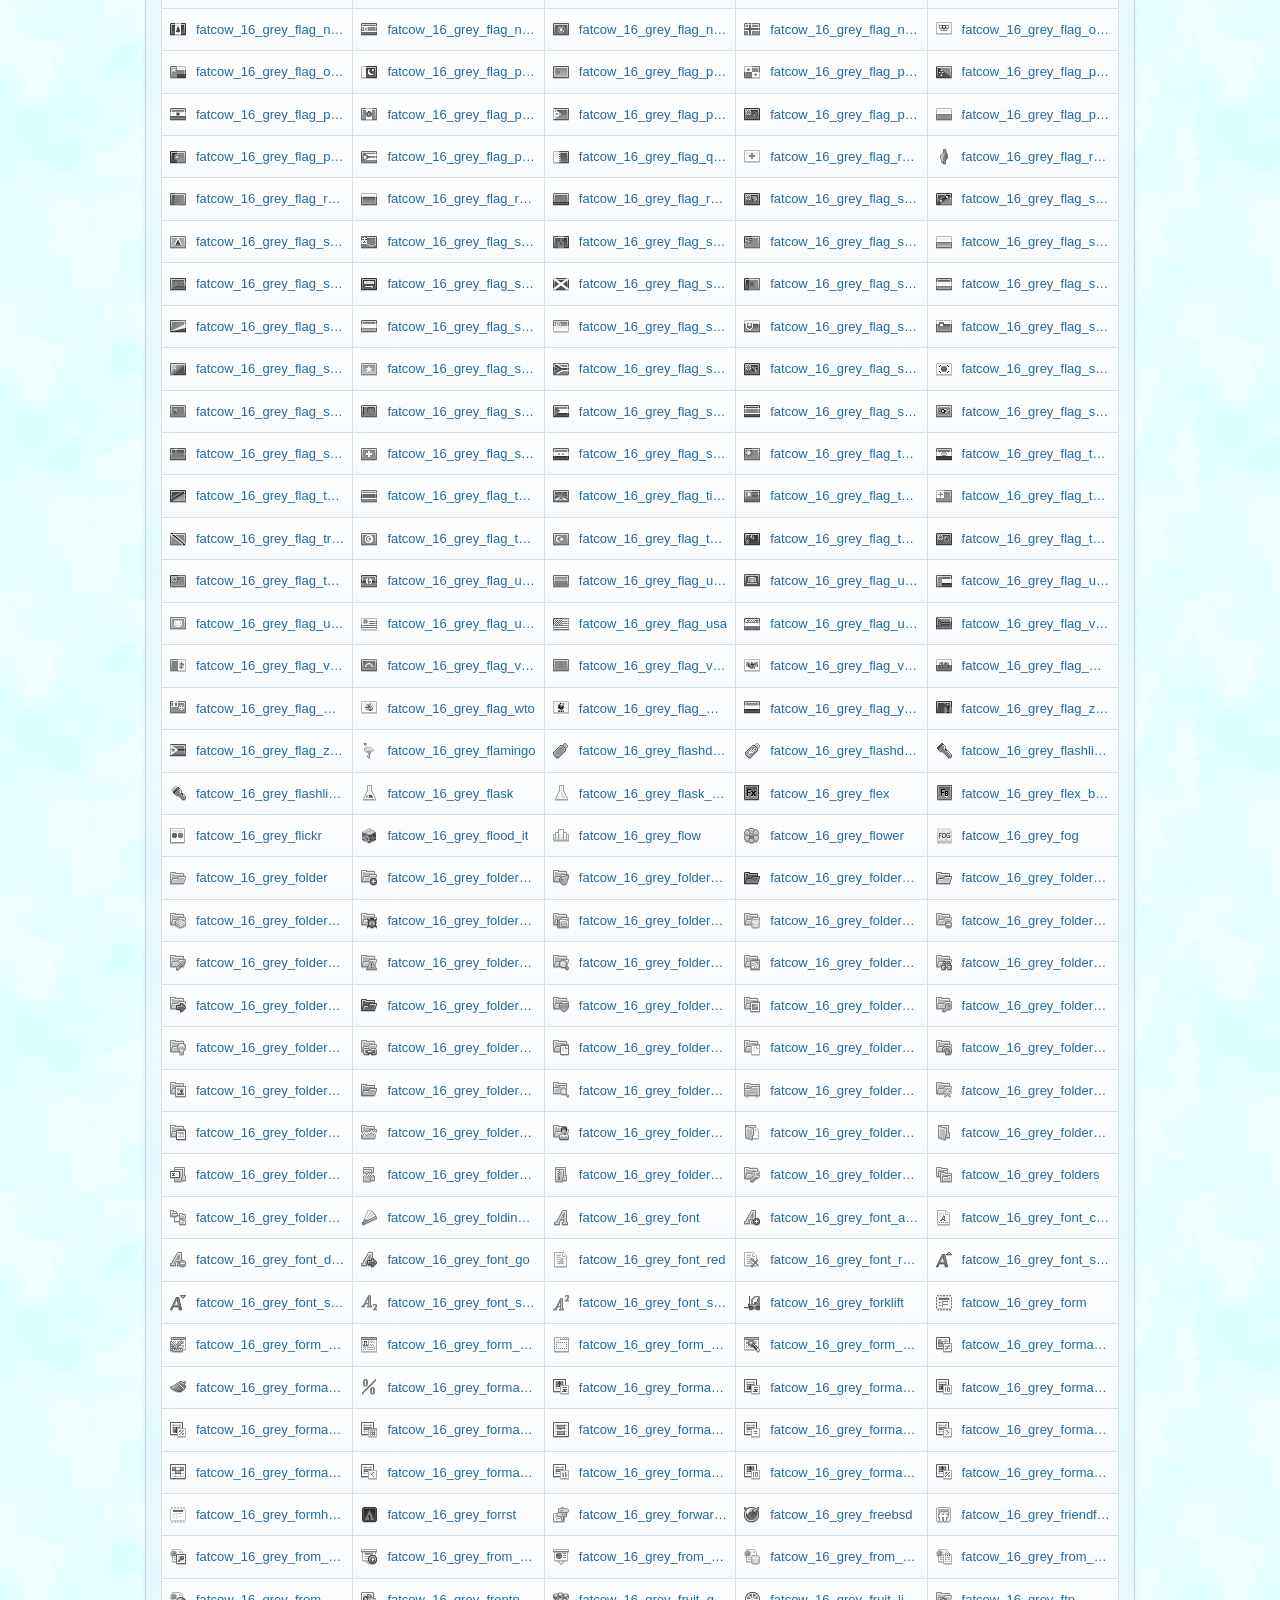
<file: fatcow-16-grey/index.html>
<!doctype html>
<html lang="en">
  <head>
    <meta charset="utf-8" />
    <meta name="viewport" content="width=device-width,initial-scale=1" />
    <title>FatCow 16x16 Grey Icons — Icon Directory</title>
    <script src="/scripts/copy-code.js" defer></script>
    <link rel="stylesheet" href="../style.css" />
    <link rel="stylesheet" href="../famfamfam/silk.css" />
    <link rel="stylesheet" href="../famfamfam/mini.css" />
    <link rel="stylesheet" href="icons.css" />
    <link rel="stylesheet" href="../custom-cursor/cursors-auto.css" />
  </head>
  <body>
    <div class="top">
      <div class="wrap">
        <span><a href="../">ICON DIRECTORY</a> / FATCOW 16x16 GREY</span
        ><span>3,924 icons</span>
      </div>
    </div>
    <header class="wrap head">
      <h1>
        <span
          class="icon silk-application_view_gallery"
          aria-hidden="true"
        ></span
        >FatCow 16×16 Grey Icons
      </h1>
      <div class="aero-image">
        <img src="../assets/icons/fatcow-16-grey-header.png" alt="Header" />
      </div>
      <p>A simple, searchable sprite icon library.</p>
    </header>
    <nav class="bar">
      <div class="wrap tabs" id="tabs" aria-label="Icon collections"></div>
    </nav>
    <main class="wrap home">
      <section class="archive-section" id="how-to">
        <details>
          <summary>
            <h2>Import Options</h2>
          </summary>

          <p>
            Choose a sub-collection above, if available. Each sub-collection
            lists the available icons and exact icon class names. Browse the
            <a href="https://github.com/cjlaserna/retro-icon-archive/tree/main/fatcow-16-grey">GitHub collection folder</a>
            for CSS and spritesheet files. For custom or bulk downloads, use
            the <a href="https://github.com/cjlaserna/retro-icon-archive">GitHub repository</a>.
          </p>

          <div id="import-types">
            <h2>Import via CDN (jsDelivr)</h2>
            <article class="content-box">
              <p>
                <b>1.</b> Add the latest collection stylesheet from jsDelivr to
                the <code>head</code> of your document.
              </p>
              <pre class="code" id="import"></pre>
              <p>
                <b>2.</b> Click an icon in the gallery to copy its HTML, then
                paste it wherever you'd like the icon to appear.
              </p>
              <pre class="code" id="cdn-example"></pre>
            </article>

            <h2>Import via Node Package Manager (NPM)</h2>
            <article class="content-box">
              <p><b>1.</b> Install the Retro Icons Archive package:</p>
              <pre class="code">npm install @clasernaj/retro-icons-archive</pre>
              <p>
                <b>2.</b> Import the current sub-collection stylesheet into your
                entry file.
              </p>
              <pre class="code" id="npm-import"></pre>
              <p>
                <b>3.</b> Click an icon in the gallery to copy its HTML, then
                paste it wherever you'd like the icon to appear.
              </p>
              <pre class="code" id="npm-example"></pre>
            </article>
          </div>
        </details>
      </section>

      <section class="archive-section">
        <h2>Icon Gallery</h2>
        <p class="collection-home">
          <a href="../"><span class="icon mini-arrow_left" aria-hidden="true"></span>Back to Home</a>
        </p>
        <div class="controls">
          <div>
            <label for="search">Search icons</label
            ><input
              type="search"
              id="search"
              placeholder="Search by name..."
              autocomplete="off"
            />
          </div>
          <div id="count"></div>
        </div>
        <div class="notice" role="status" id="status"></div>
        <div class="icons" id="icons" aria-label="Available icons"></div>
      </section>
    </main>
    <footer class="credits">
      <div class="wrap">
        <h2>
          <span class="icon silk-information" aria-hidden="true"></span>Credits
          &amp; copyright
        </h2>
        <p>
          By
          <a href="https://www.behance.net/gasyoun?locale=en_US"
            >Mārcis Gasūns</a
          >.
          <a href="https://creativecommons.org/licenses/by/3.0/">CC BY 3.0</a>:
          Share and adapt, including commercially, with attribution, a license
          link, and notice of changes. Source:
          <a href="https://github.com/gammasoft/fatcow">FatCow</a>.
        </p>
        <p>
          The original icon assets are credited to their respective creators.
          This directory and its generated CSS do not change the original icon
          licensing.
        </p>
        <div class="foot">
          <p>
            More from me, Catherine! &lt;3
            <br />
            <a href="https://cats-corner.neocities.org/"
              >Cat's Corner: Personal Blog</a
            >
            · <a href="https://clasernaj.dev/">Professional Portfolio</a>.
          </p>
          <br />
          Retro Icon Archive ·
          <a
            href="https://github.com/cjlaserna/retro-icon-archive/blob/main/README.md"
            >README</a
          >
          ·
          <a
            href="https://github.com/cjlaserna/retro-icon-archive/blob/main/LICENSES.md"
            >Licenses</a
          >
        </div>
      </div>
    </footer>
    <script src="icons.js"></script>
    <script src="../script.js"></script>
  </body>
</html>
</file>
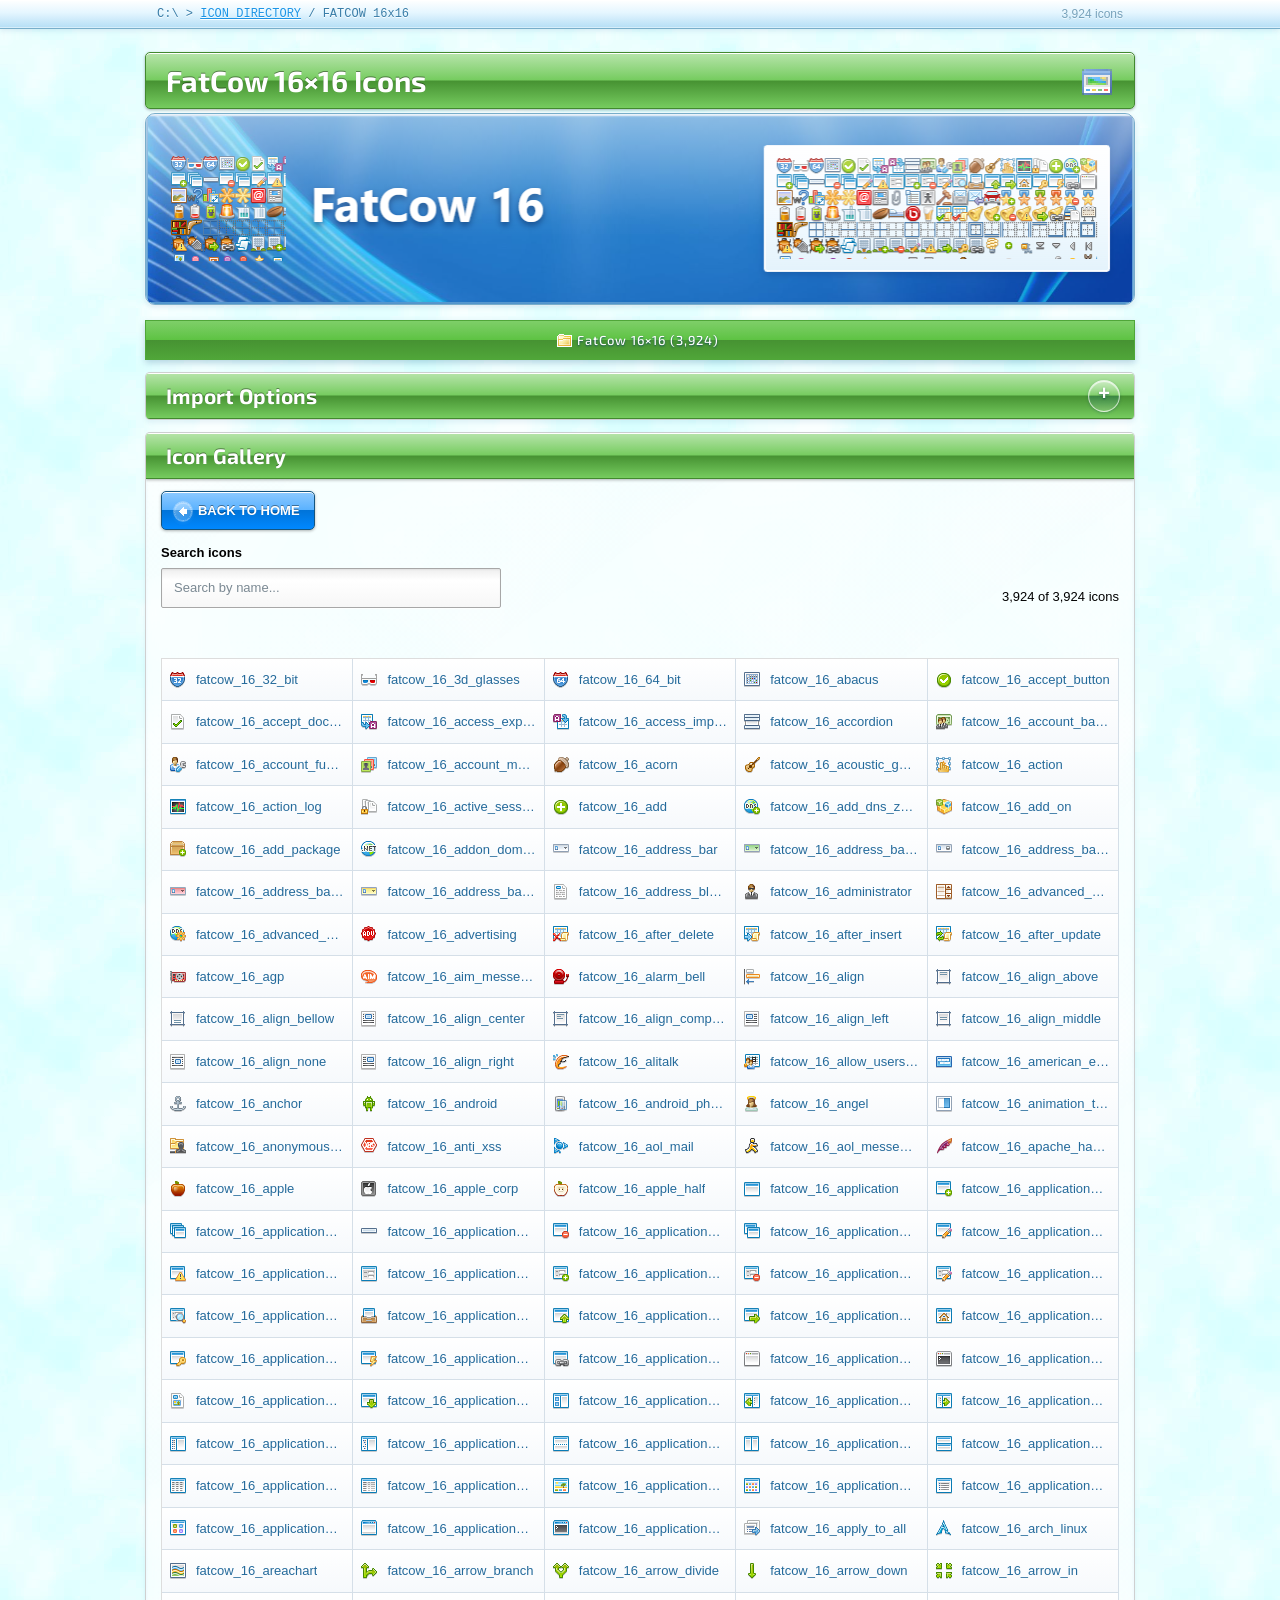
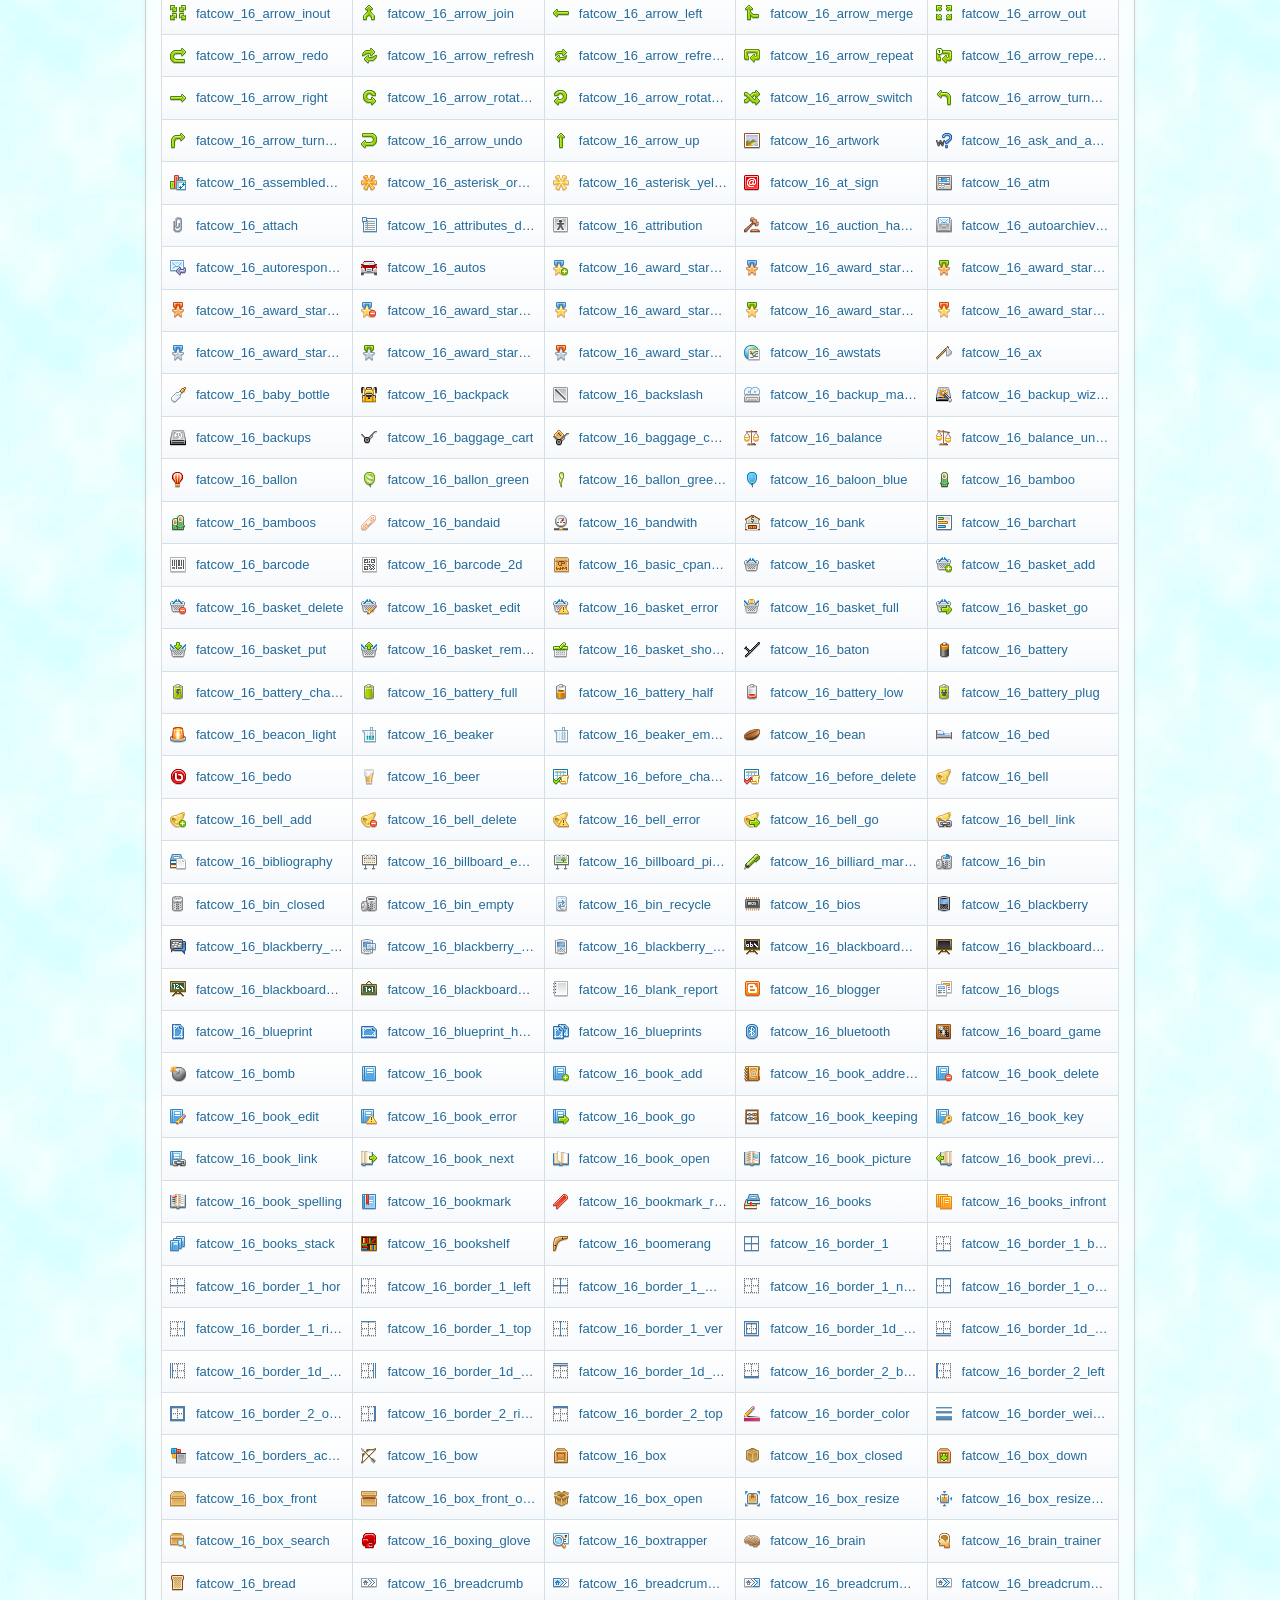
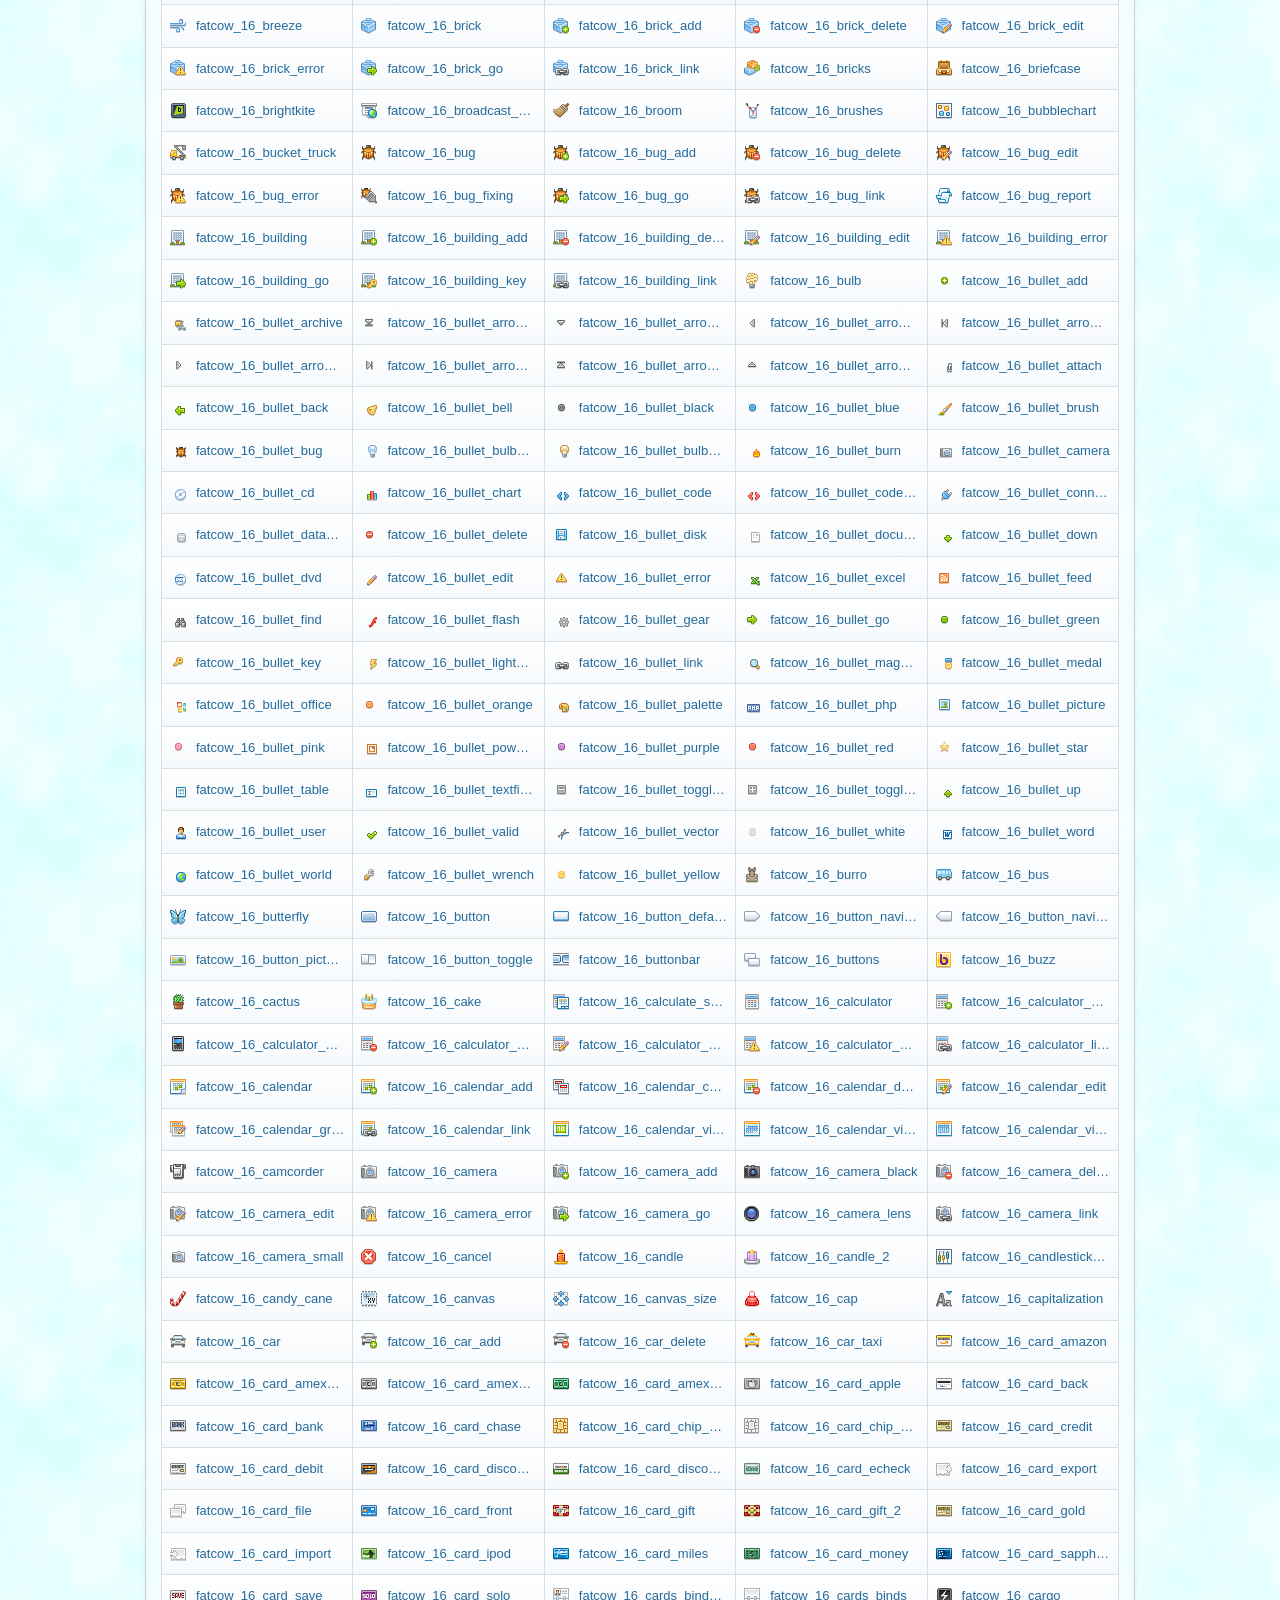
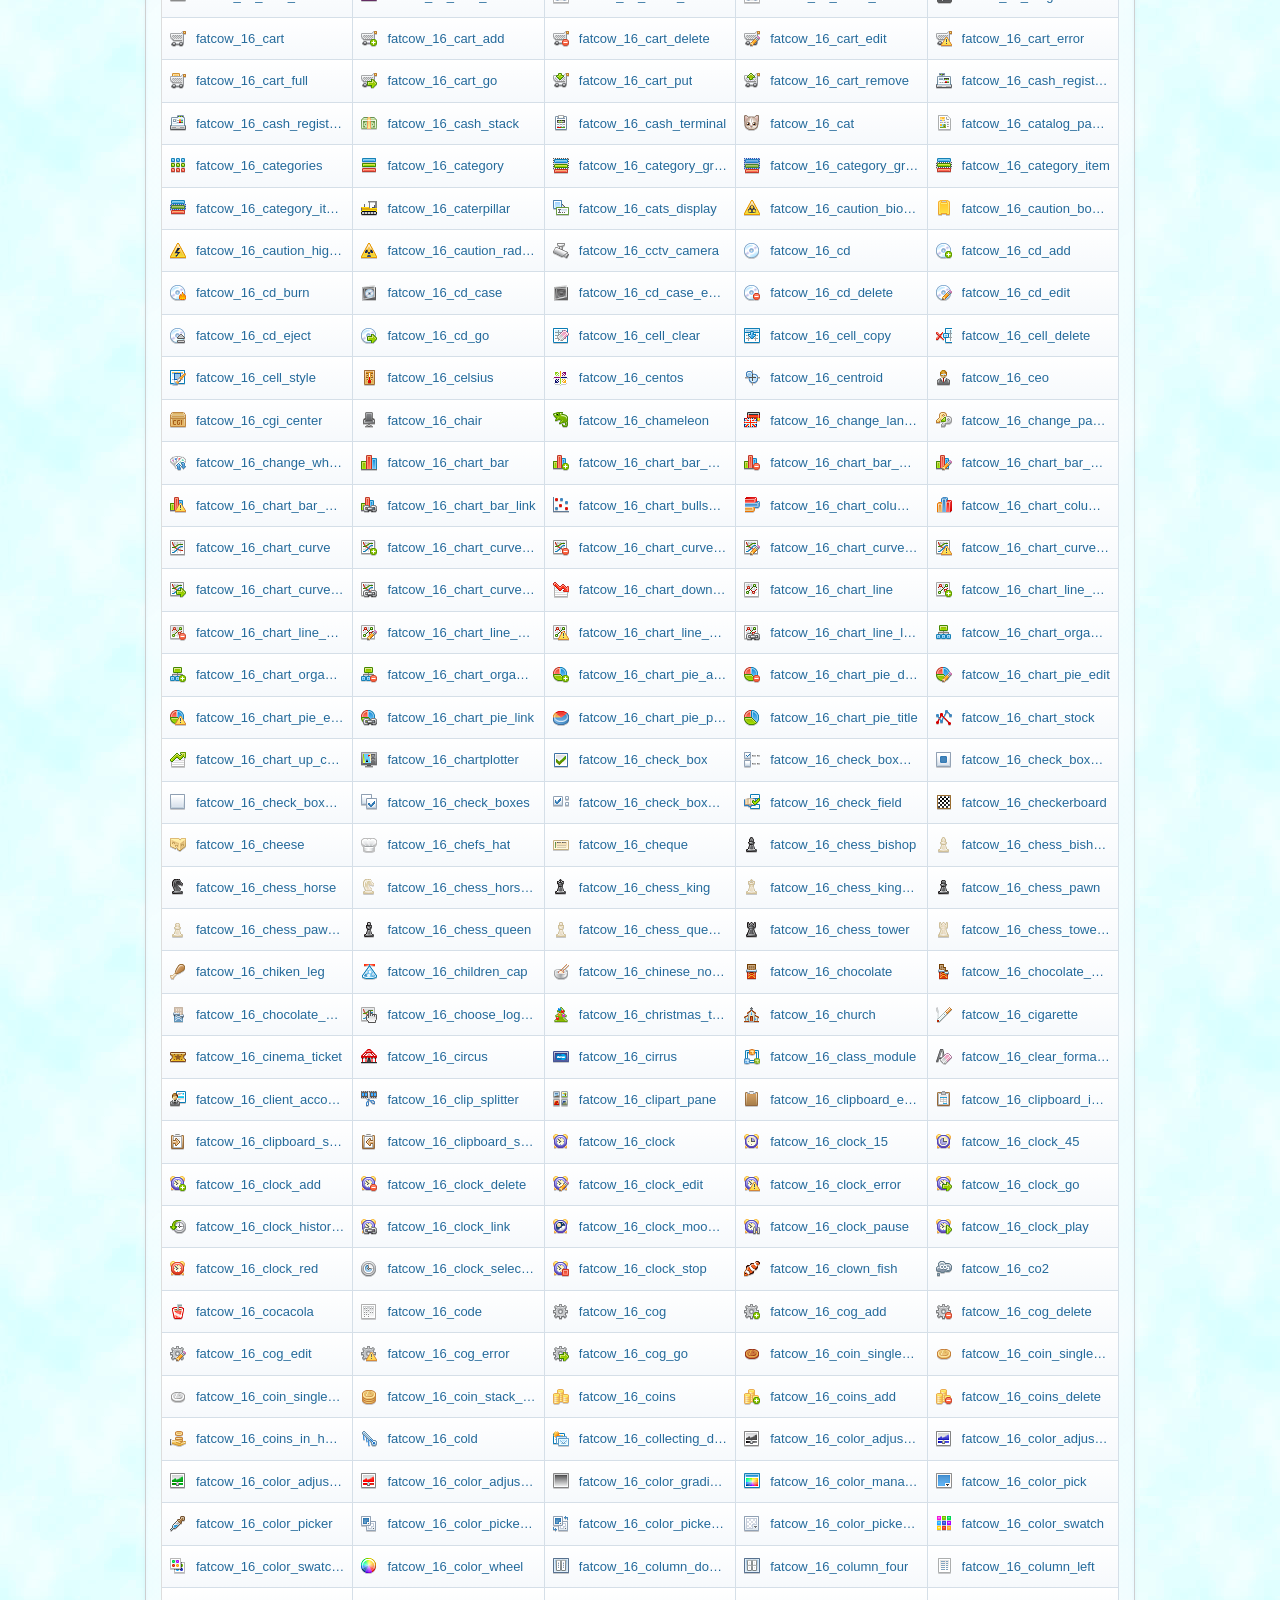
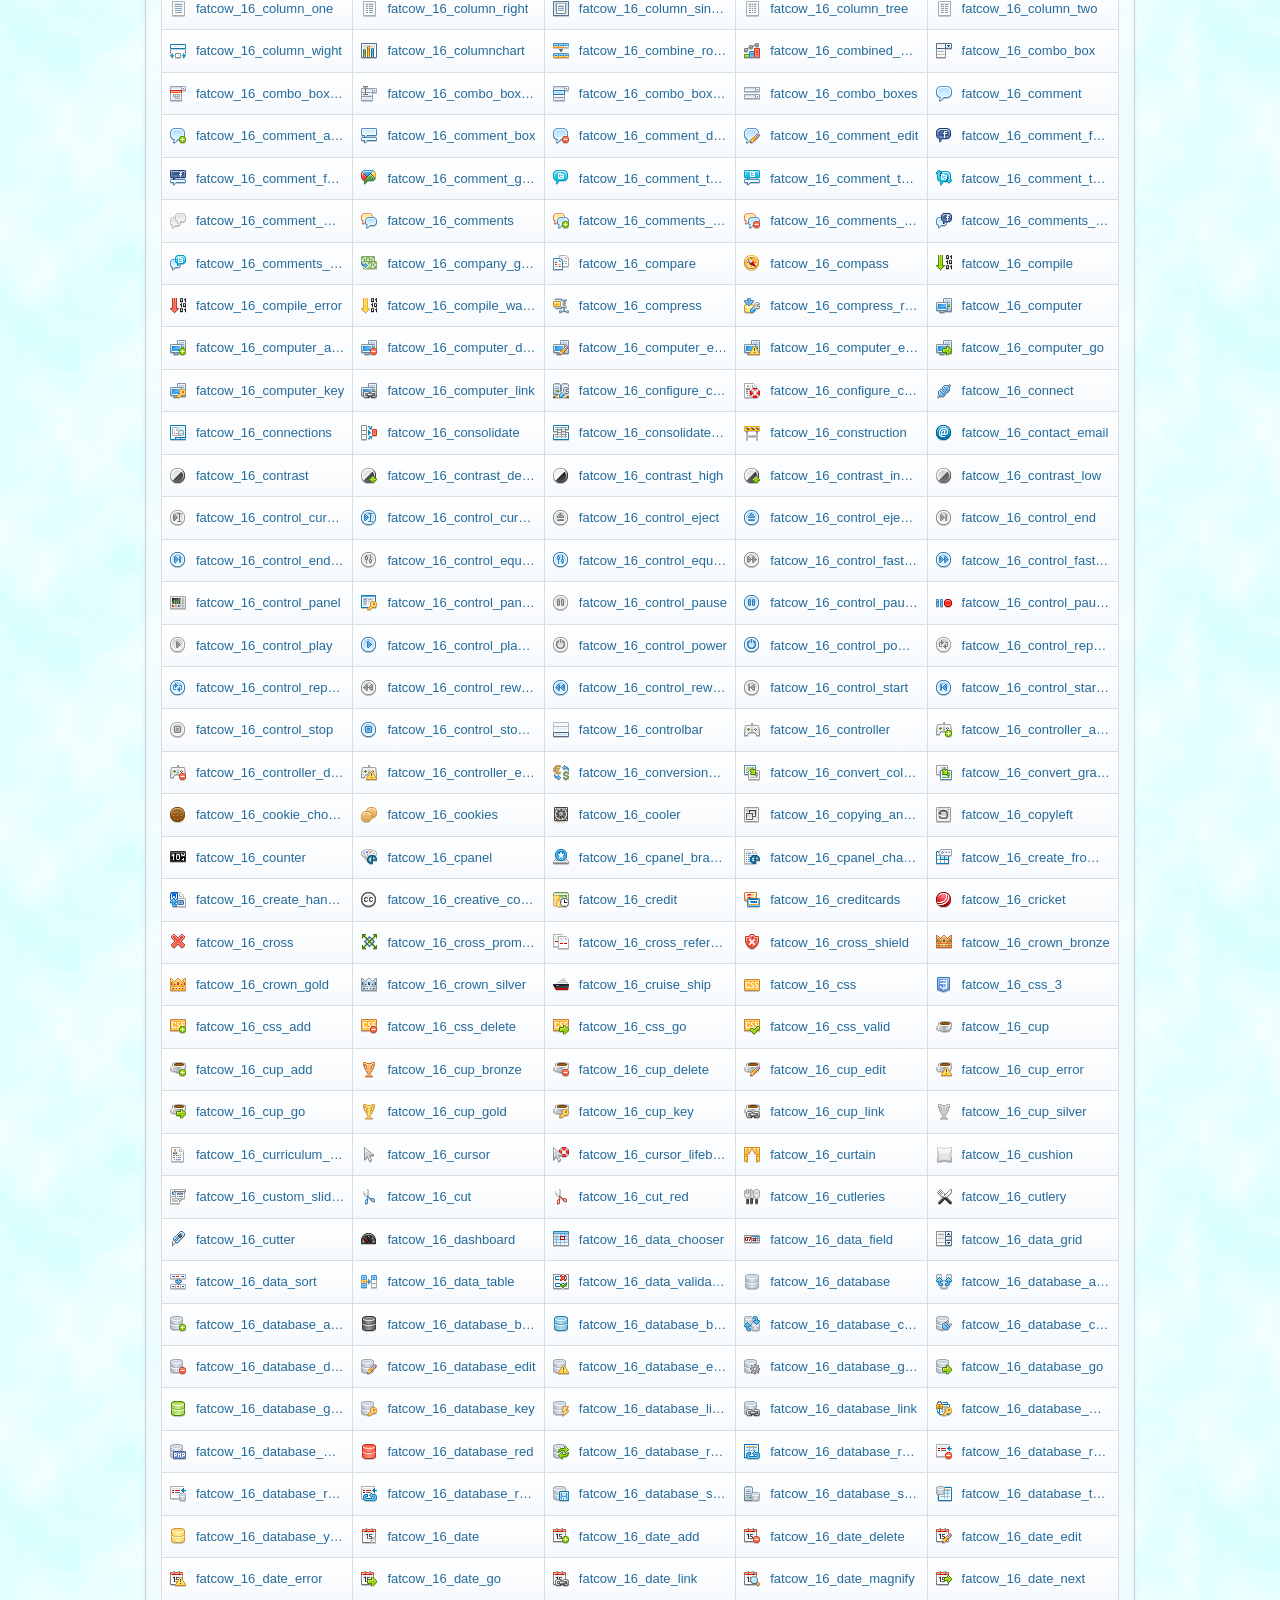
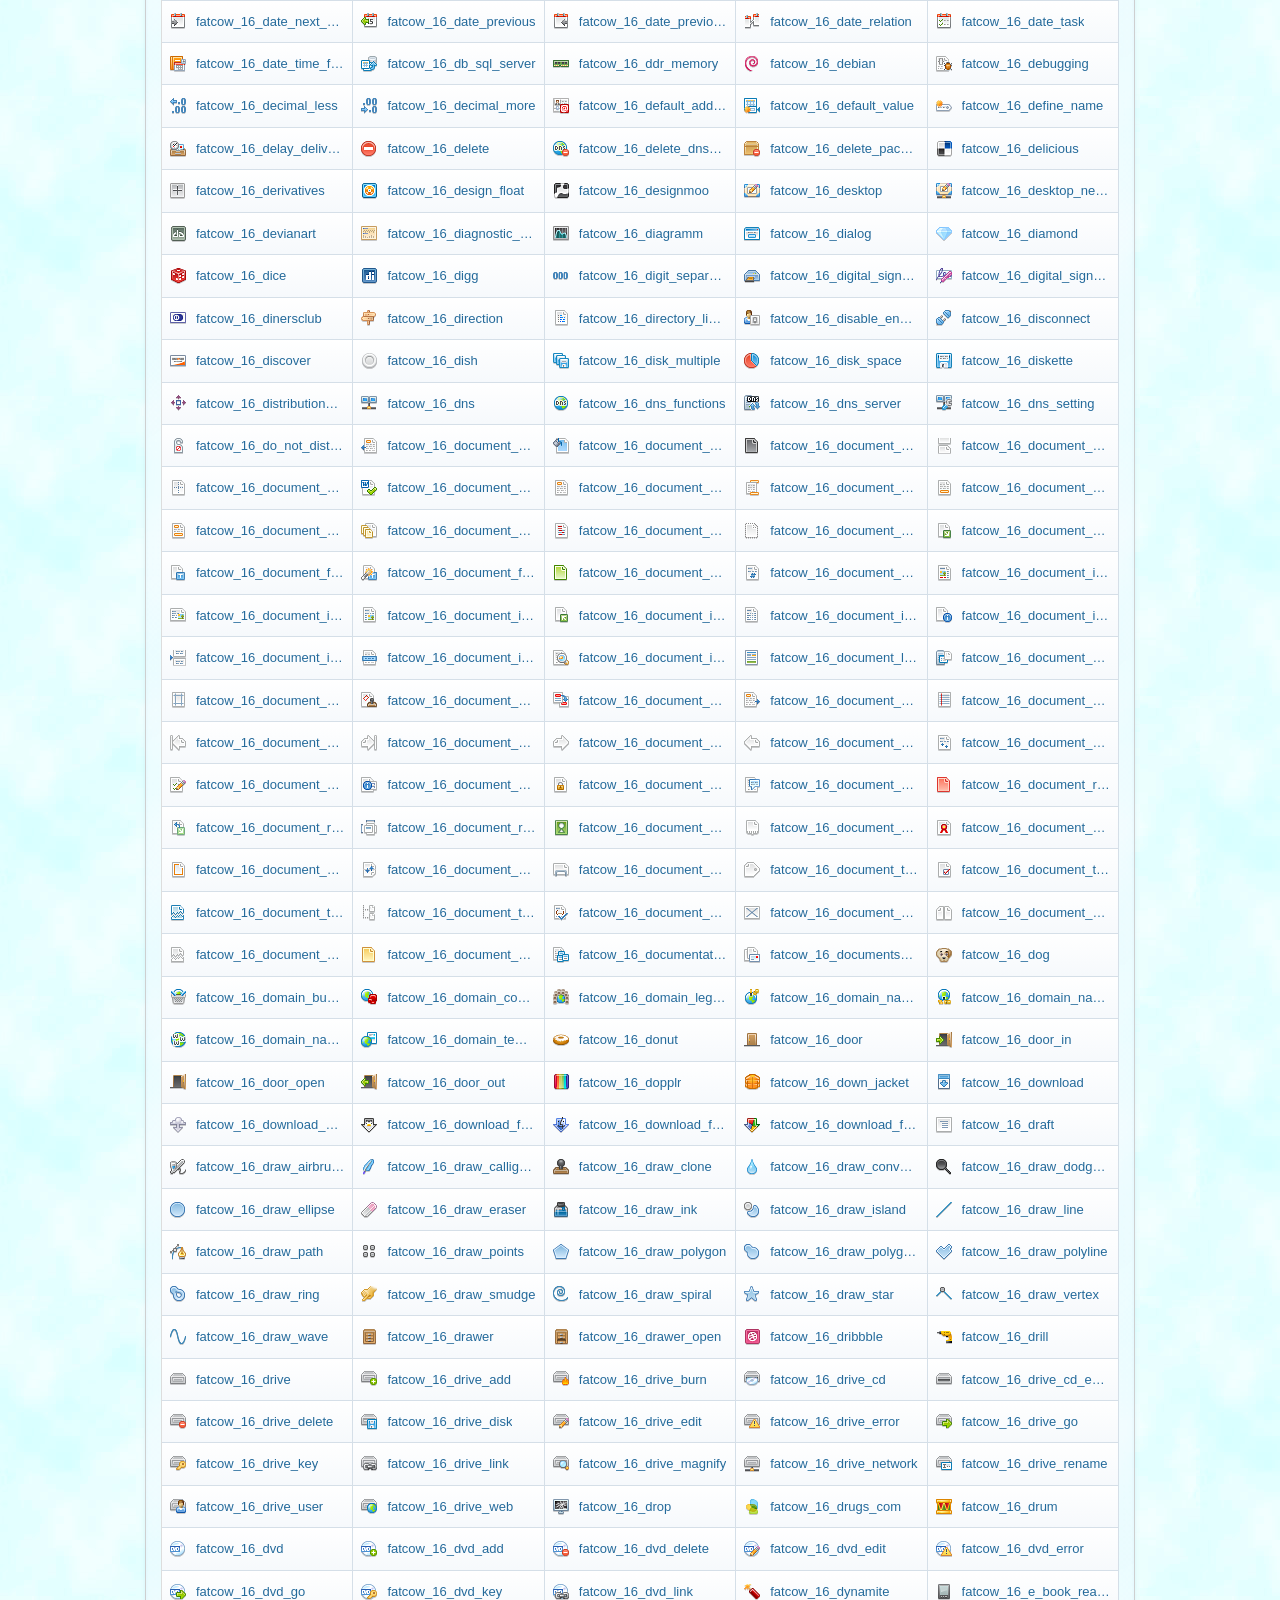
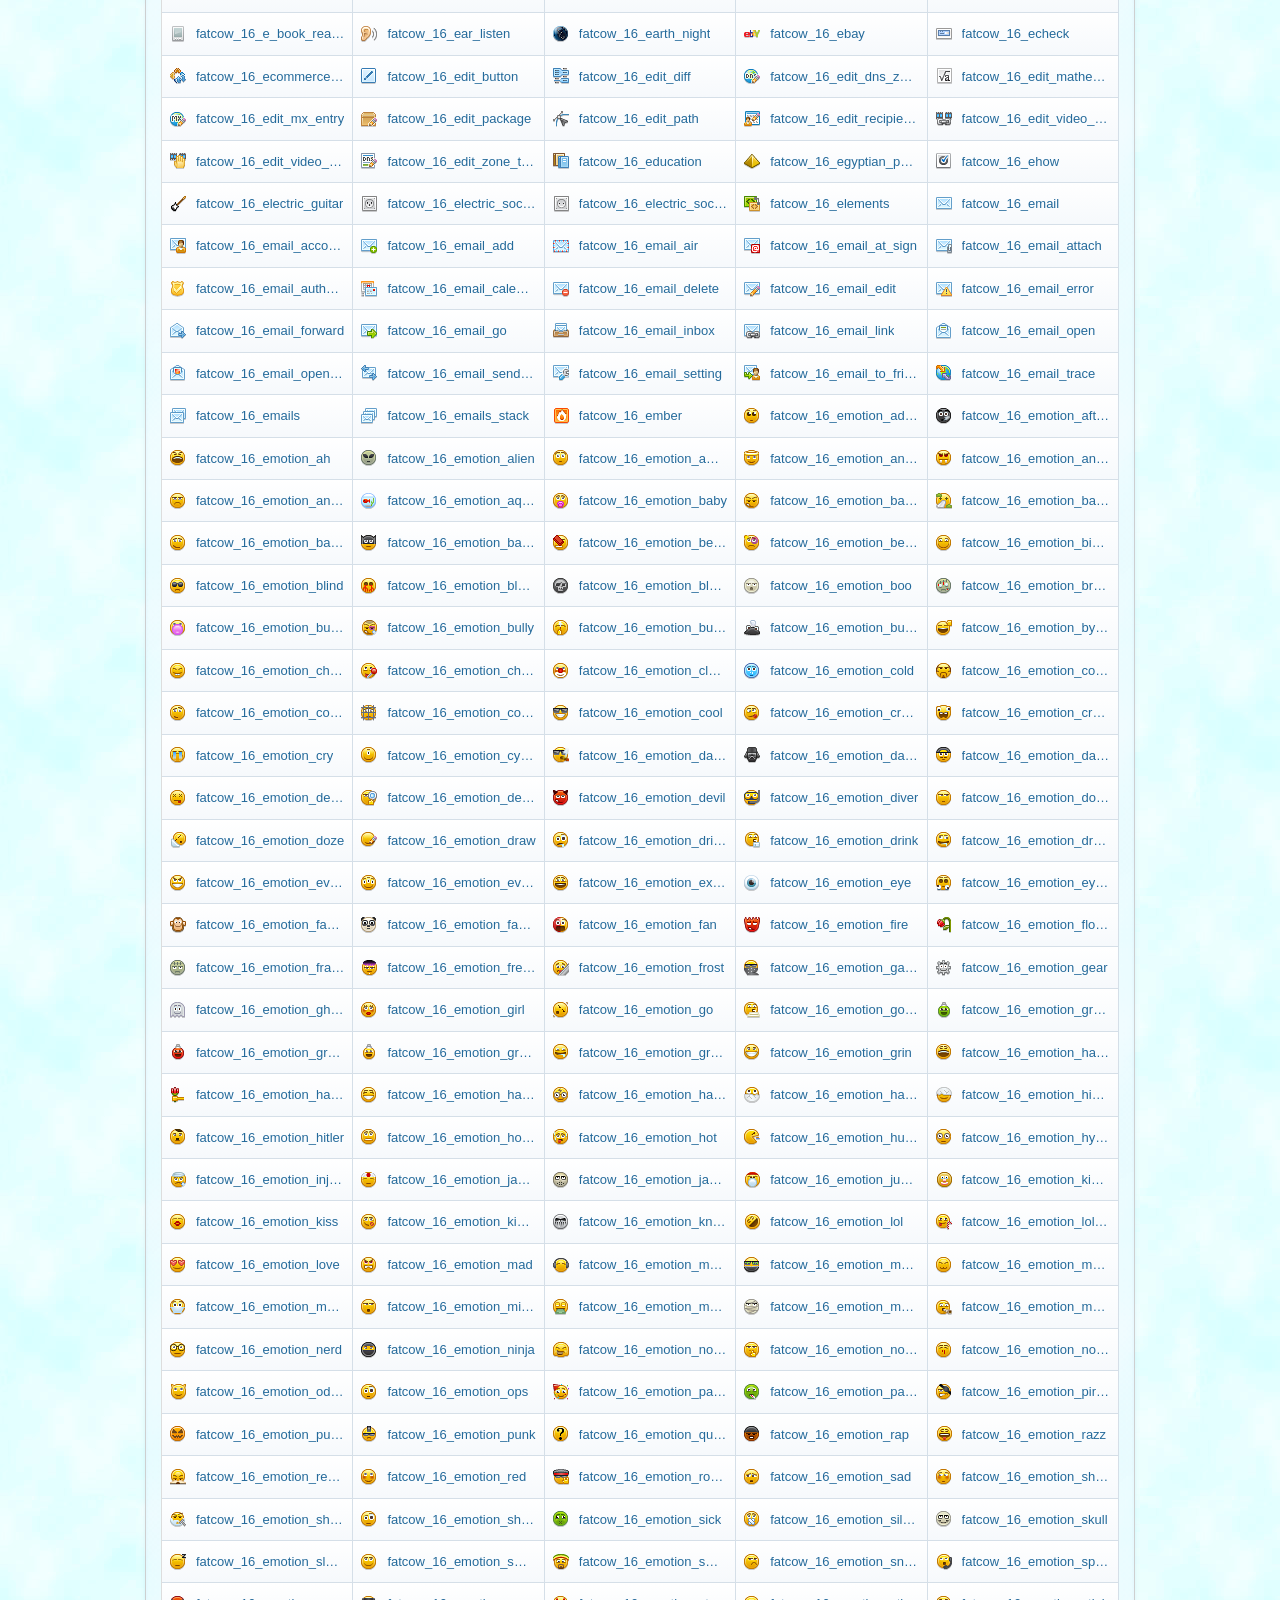
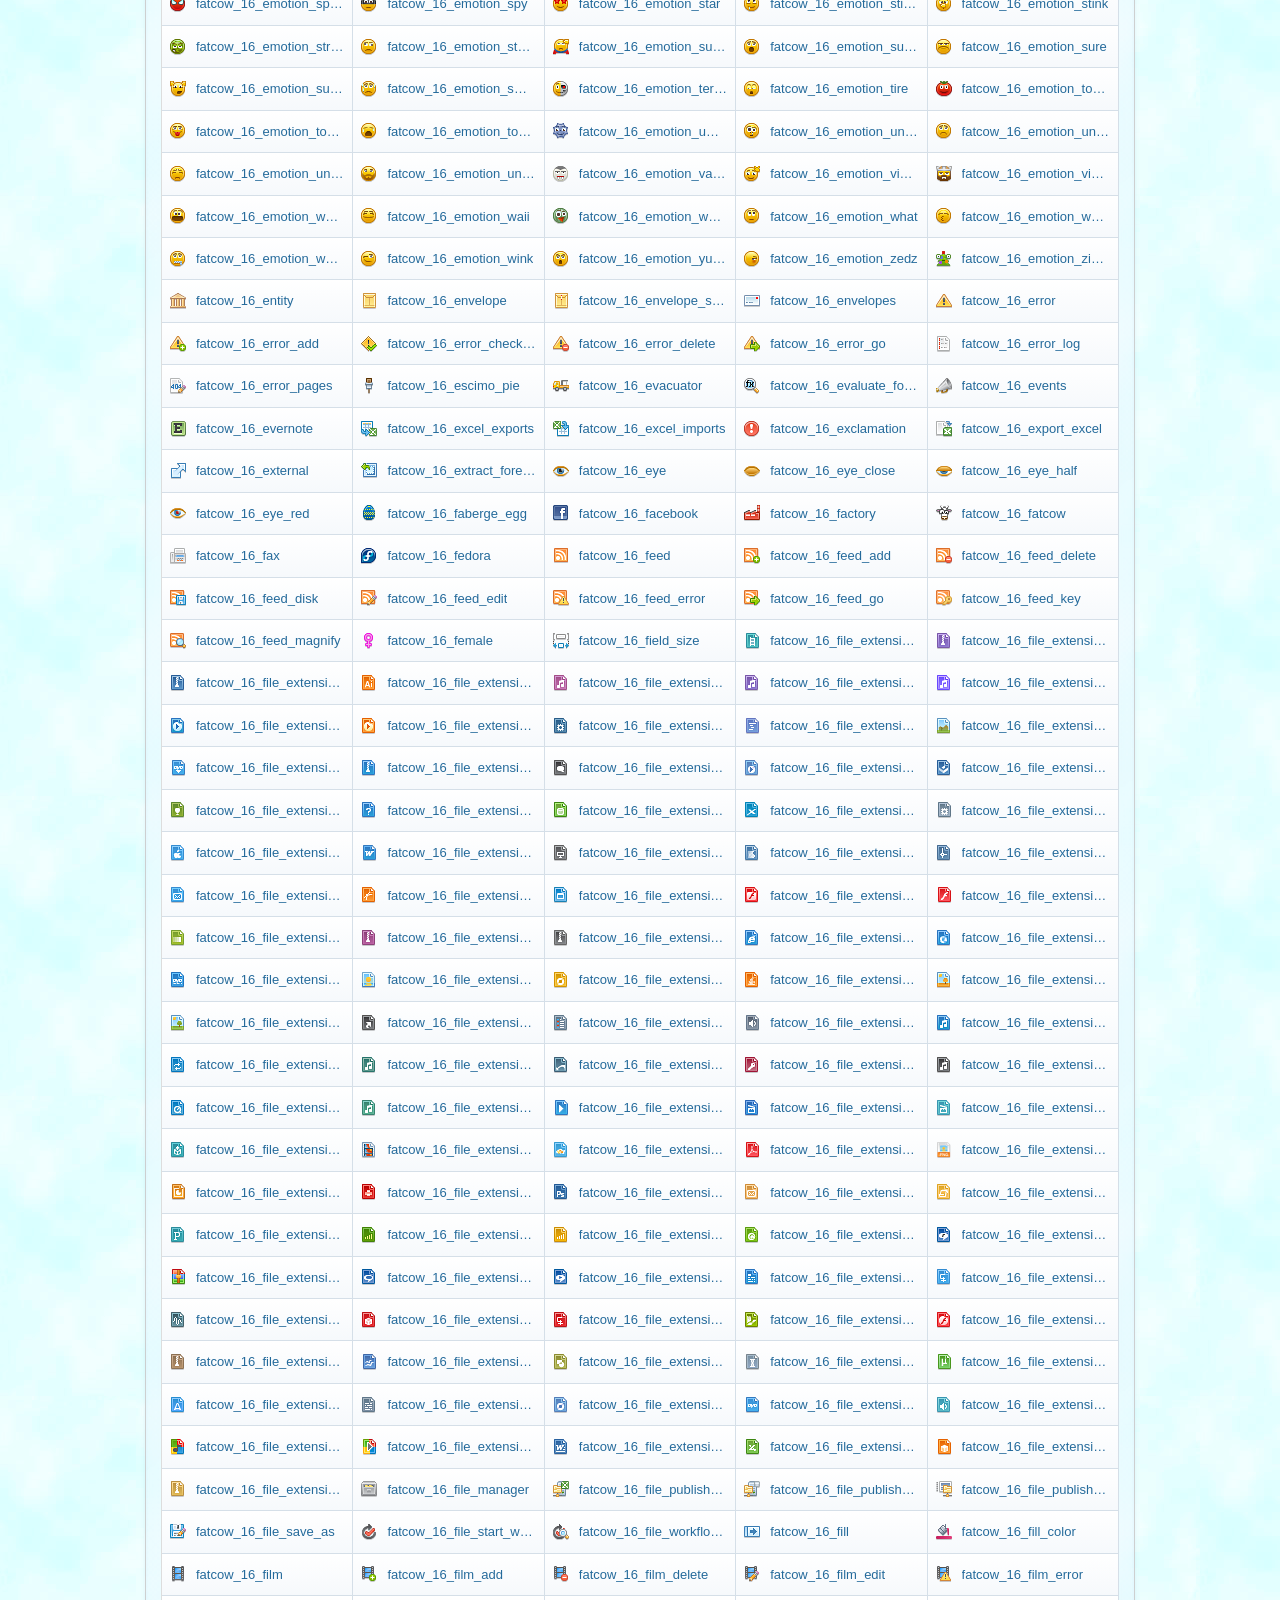
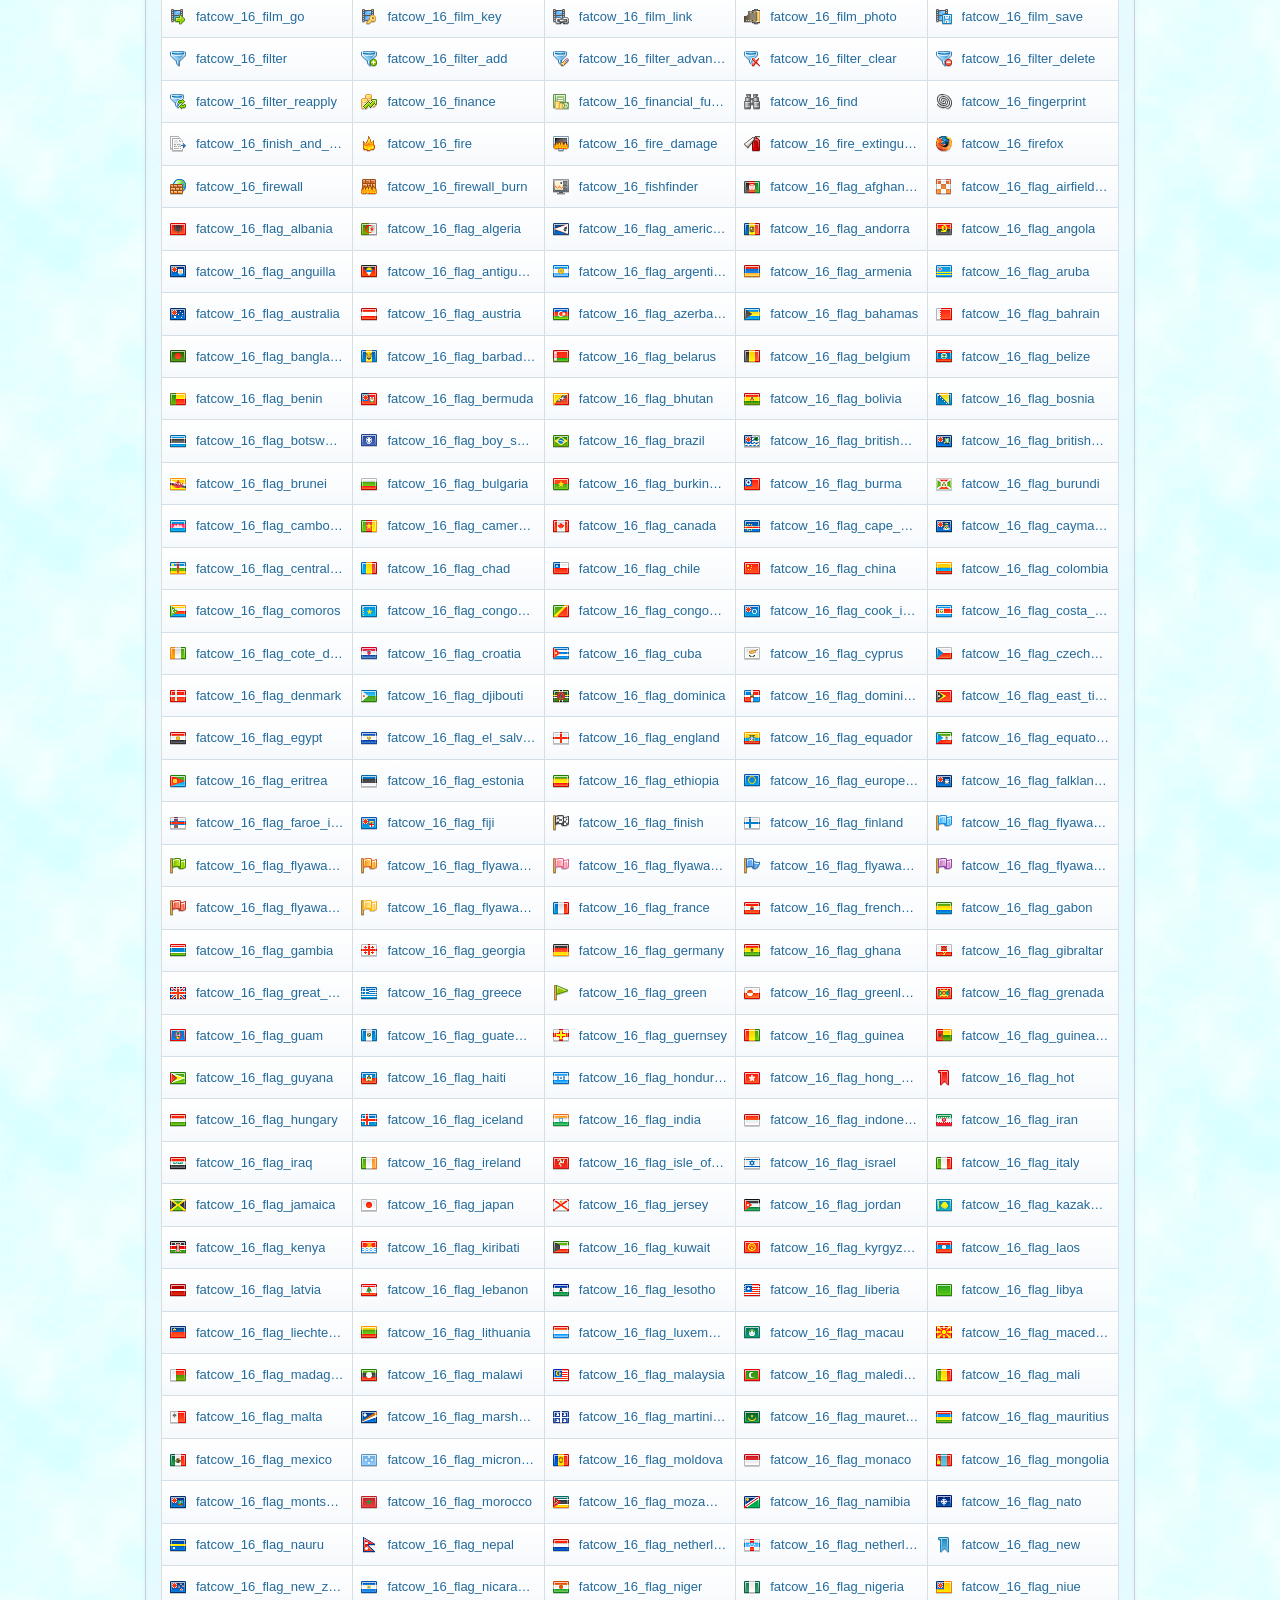
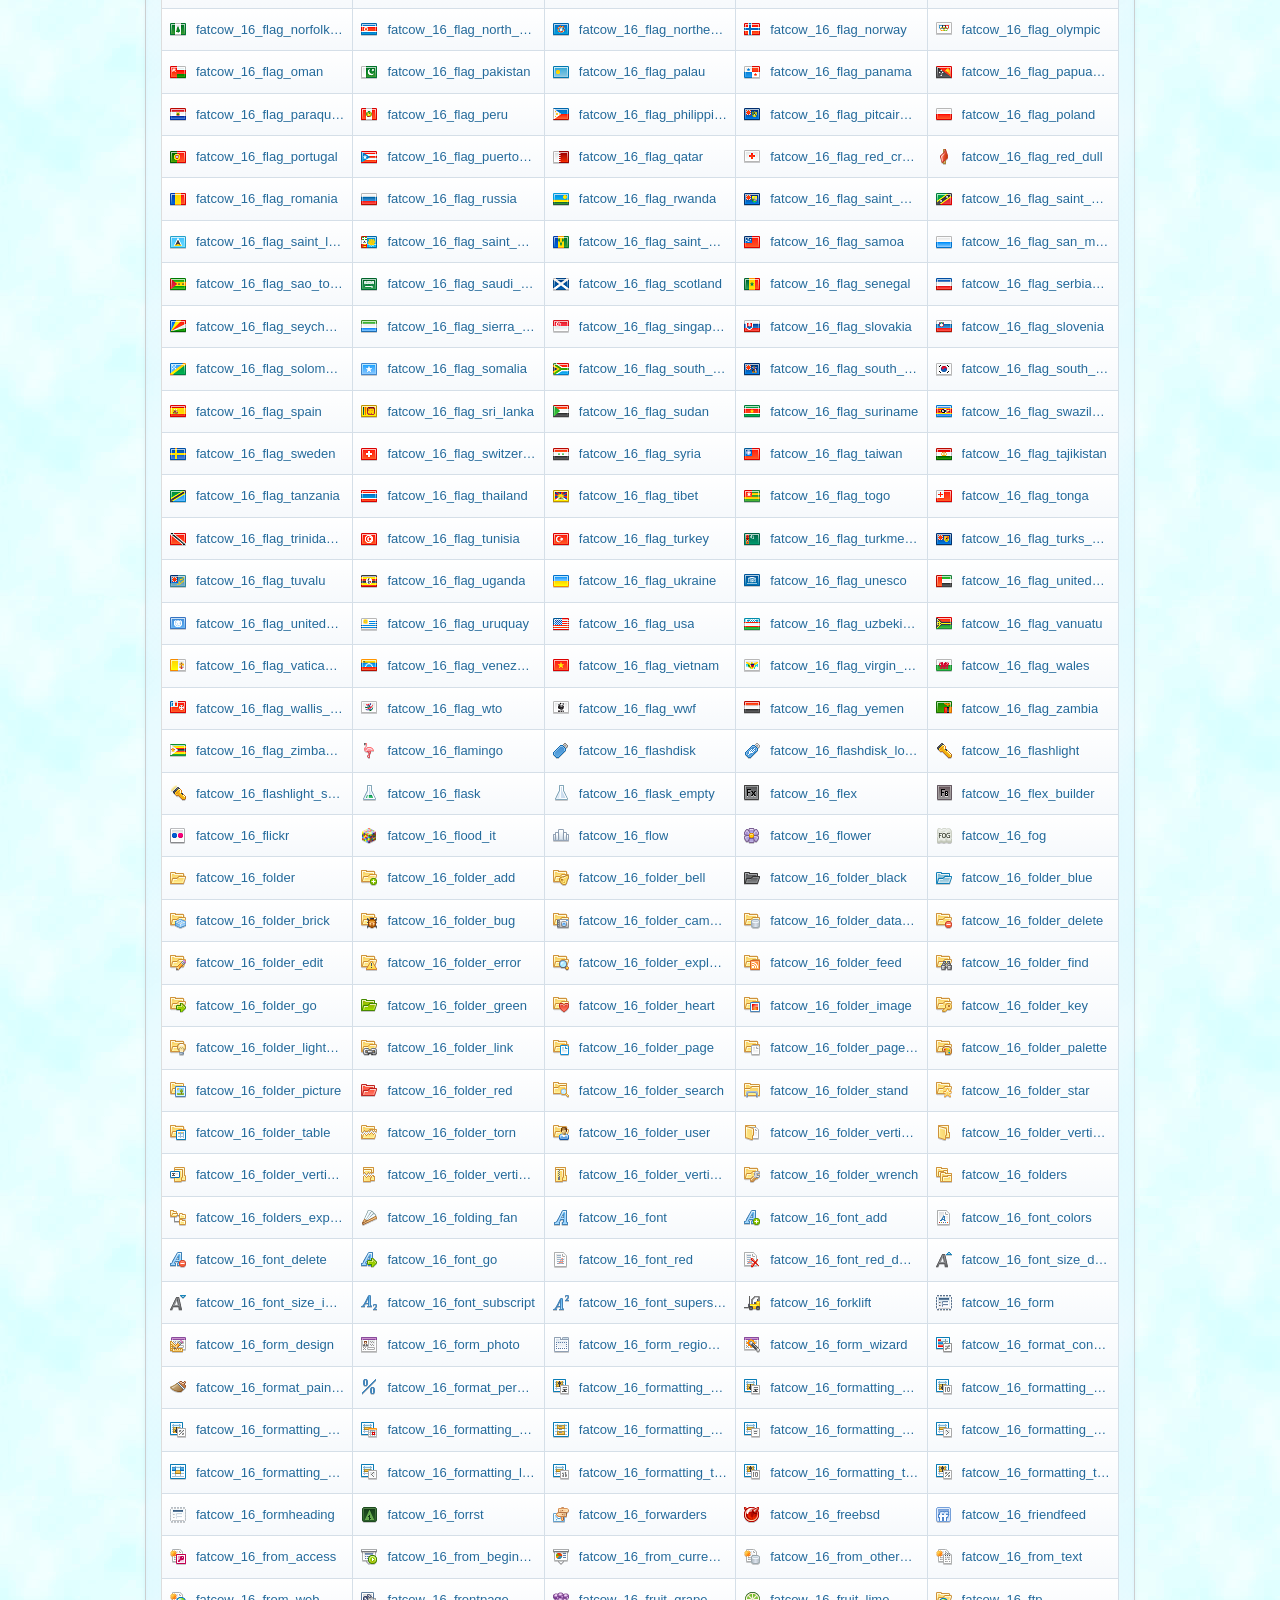
<file: fatcow-16/index.html>
<!doctype html>
<html lang="en">
  <head>
    <meta charset="utf-8" />
    <meta name="viewport" content="width=device-width,initial-scale=1" />
    <title>FatCow 16x16 Icons — Icon Directory</title>
    <script src="/scripts/copy-code.js" defer></script>
    <link rel="stylesheet" href="../style.css" />
    <link rel="stylesheet" href="../famfamfam/silk.css" />
    <link rel="stylesheet" href="../famfamfam/mini.css" />
    <link rel="stylesheet" href="icons.css" />
    <link rel="stylesheet" href="../custom-cursor/cursors-auto.css" />
  </head>
  <body>
    <div class="top">
      <div class="wrap">
        <span><a href="../">ICON DIRECTORY</a> / FATCOW 16x16</span
        ><span>3,924 icons</span>
      </div>
    </div>
    <header class="wrap head">
      <h1>
        <span
          class="icon silk-application_view_gallery"
          aria-hidden="true"
        ></span
        >FatCow 16×16 Icons
      </h1>
      <div class="aero-image">
        <img src="../assets/icons/fatcow-16-header.png" alt="Header" />
      </div>
      <p>A simple, searchable sprite icon library.</p>
    </header>
    <nav class="bar">
      <div class="wrap tabs" id="tabs" aria-label="Icon collections"></div>
    </nav>
    <main class="wrap home">
      <section class="archive-section" id="how-to">
        <details>
          <summary>
            <h2>Import Options</h2>
          </summary>

          <p>
            Choose a sub-collection above, if available. Each sub-collection
            lists the available icons and exact icon class names. Browse the
            <a href="https://github.com/cjlaserna/retro-icon-archive/tree/main/fatcow-16">GitHub collection folder</a>
            for CSS and spritesheet files. For custom or bulk downloads, use
            the <a href="https://github.com/cjlaserna/retro-icon-archive">GitHub repository</a>.
          </p>

          <div id="import-types">
            <h2>Import via CDN (jsDelivr)</h2>
            <article class="content-box">
              <p>
                <b>1.</b> Add the latest collection stylesheet from jsDelivr to
                the <code>head</code> of your document.
              </p>
              <pre class="code" id="import"></pre>
              <p>
                <b>2.</b> Click an icon in the gallery to copy its HTML, then
                paste it wherever you'd like the icon to appear.
              </p>
              <pre class="code" id="cdn-example"></pre>
            </article>

            <h2>Import via Node Package Manager (NPM)</h2>
            <article class="content-box">
              <p><b>1.</b> Install the Retro Icons Archive package:</p>
              <pre class="code">npm install @clasernaj/retro-icons-archive</pre>
              <p>
                <b>2.</b> Import the current sub-collection stylesheet into your
                entry file.
              </p>
              <pre class="code" id="npm-import"></pre>
              <p>
                <b>3.</b> Click an icon in the gallery to copy its HTML, then
                paste it wherever you'd like the icon to appear.
              </p>
              <pre class="code" id="npm-example"></pre>
            </article>
          </div>
        </details>
      </section>

      <section class="archive-section">
        <h2>Icon Gallery</h2>
        <p class="collection-home">
          <a href="../"><span class="icon mini-arrow_left" aria-hidden="true"></span>Back to Home</a>
        </p>
        <div class="controls">
          <div>
            <label for="search">Search icons</label
            ><input
              type="search"
              id="search"
              placeholder="Search by name..."
              autocomplete="off"
            />
          </div>
          <div id="count"></div>
        </div>
        <div class="notice" role="status" id="status"></div>
        <div class="icons" id="icons" aria-label="Available icons"></div>
      </section>
    </main>
    <footer class="credits">
      <div class="wrap">
        <h2>
          <span class="icon silk-information" aria-hidden="true"></span>Credits
          &amp; copyright
        </h2>
        <p>
          By
          <a href="https://www.behance.net/gasyoun?locale=en_US"
            >Mārcis Gasūns</a
          >.
          <a href="https://creativecommons.org/licenses/by/3.0/">CC BY 3.0</a>:
          Share and adapt, including commercially, with attribution, a license
          link, and notice of changes. Source:
          <a href="https://github.com/gammasoft/fatcow">FatCow</a>.
        </p>
        <p>
          The original icon assets are credited to their respective creators.
          This directory and its generated CSS do not change the original icon
          licensing.
        </p>
        <div class="foot">
          <p>
            More from me, Catherine! &lt;3
            <br />
            <a href="https://cats-corner.neocities.org/"
              >Cat's Corner: Personal Blog</a
            >
            · <a href="https://clasernaj.dev/">Professional Portfolio</a>.
          </p>
          <br />
          Retro Icon Archive ·
          <a
            href="https://github.com/cjlaserna/retro-icon-archive/blob/main/README.md"
            >README</a
          >
          ·
          <a
            href="https://github.com/cjlaserna/retro-icon-archive/blob/main/LICENSES.md"
            >Licenses</a
          >
        </div>
      </div>
    </footer>
    <script src="icons.js"></script>
    <script src="../script.js"></script>
  </body>
</html>
</file>
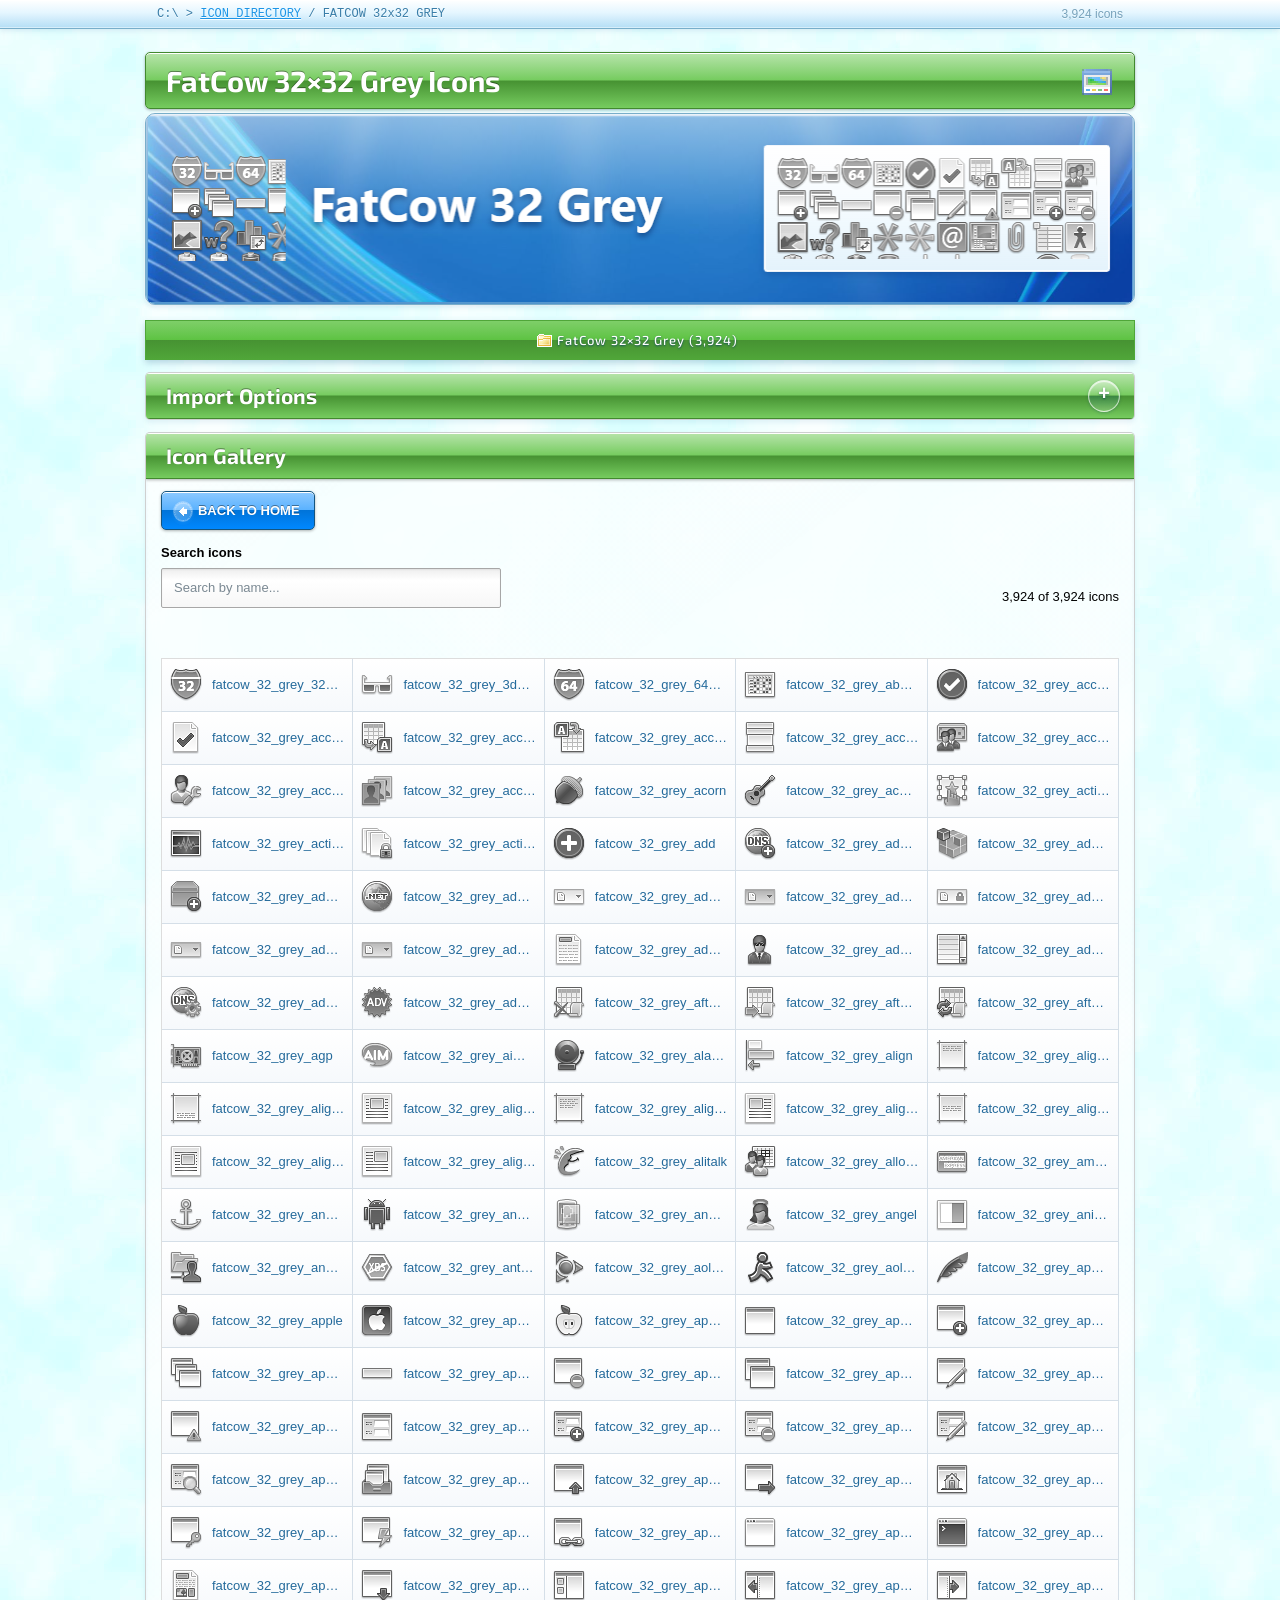
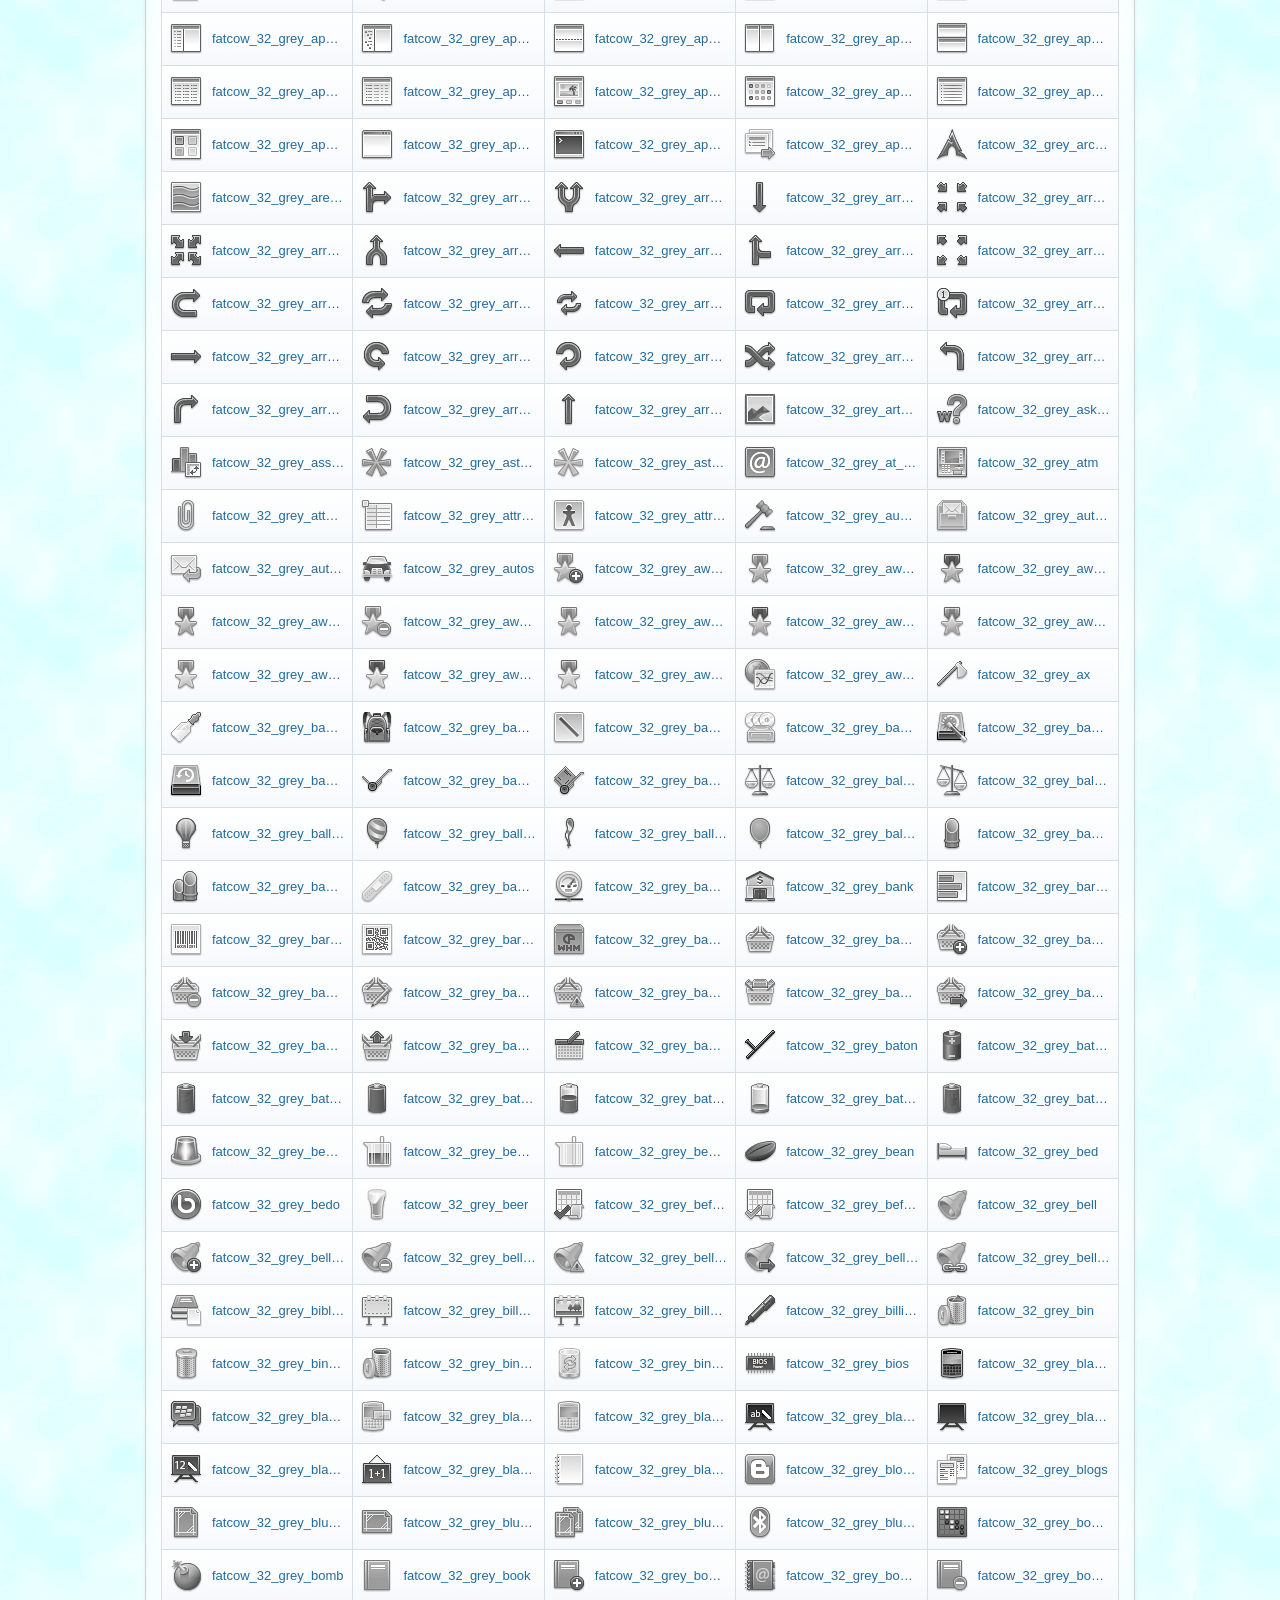
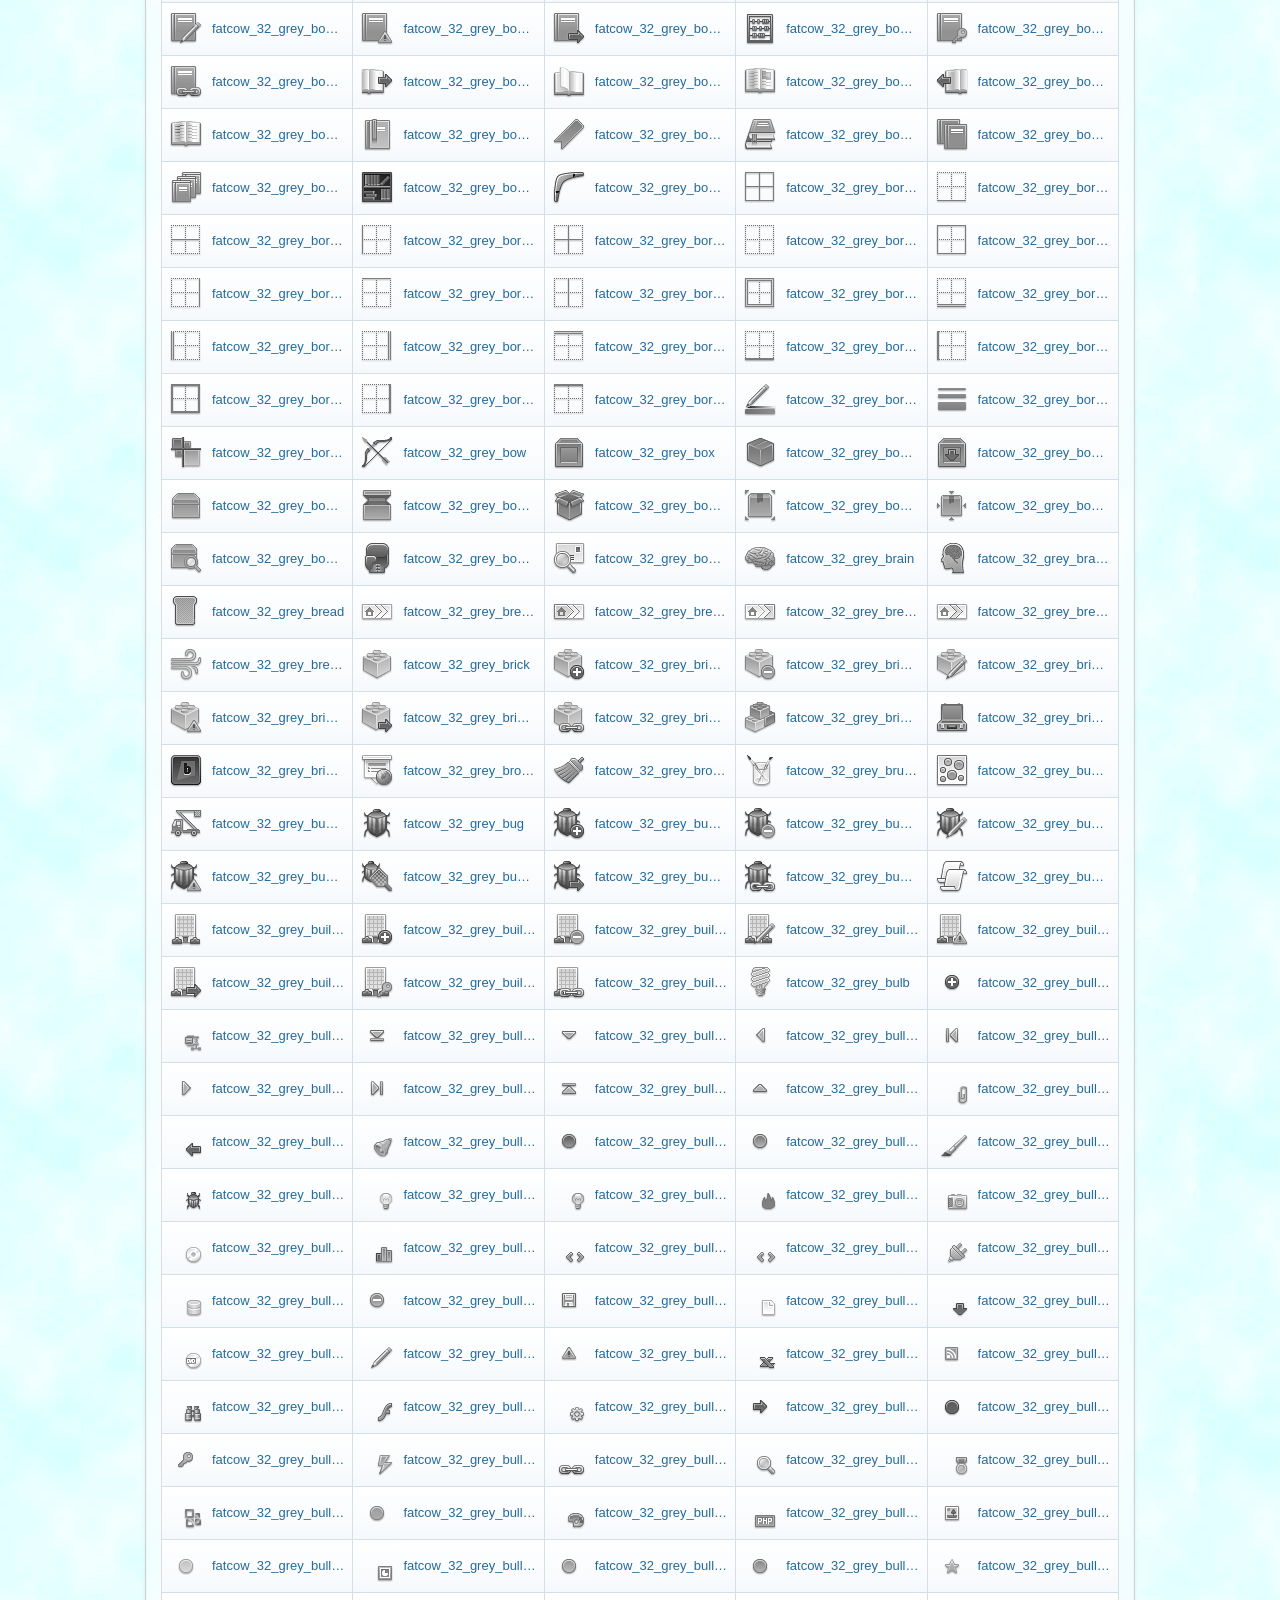
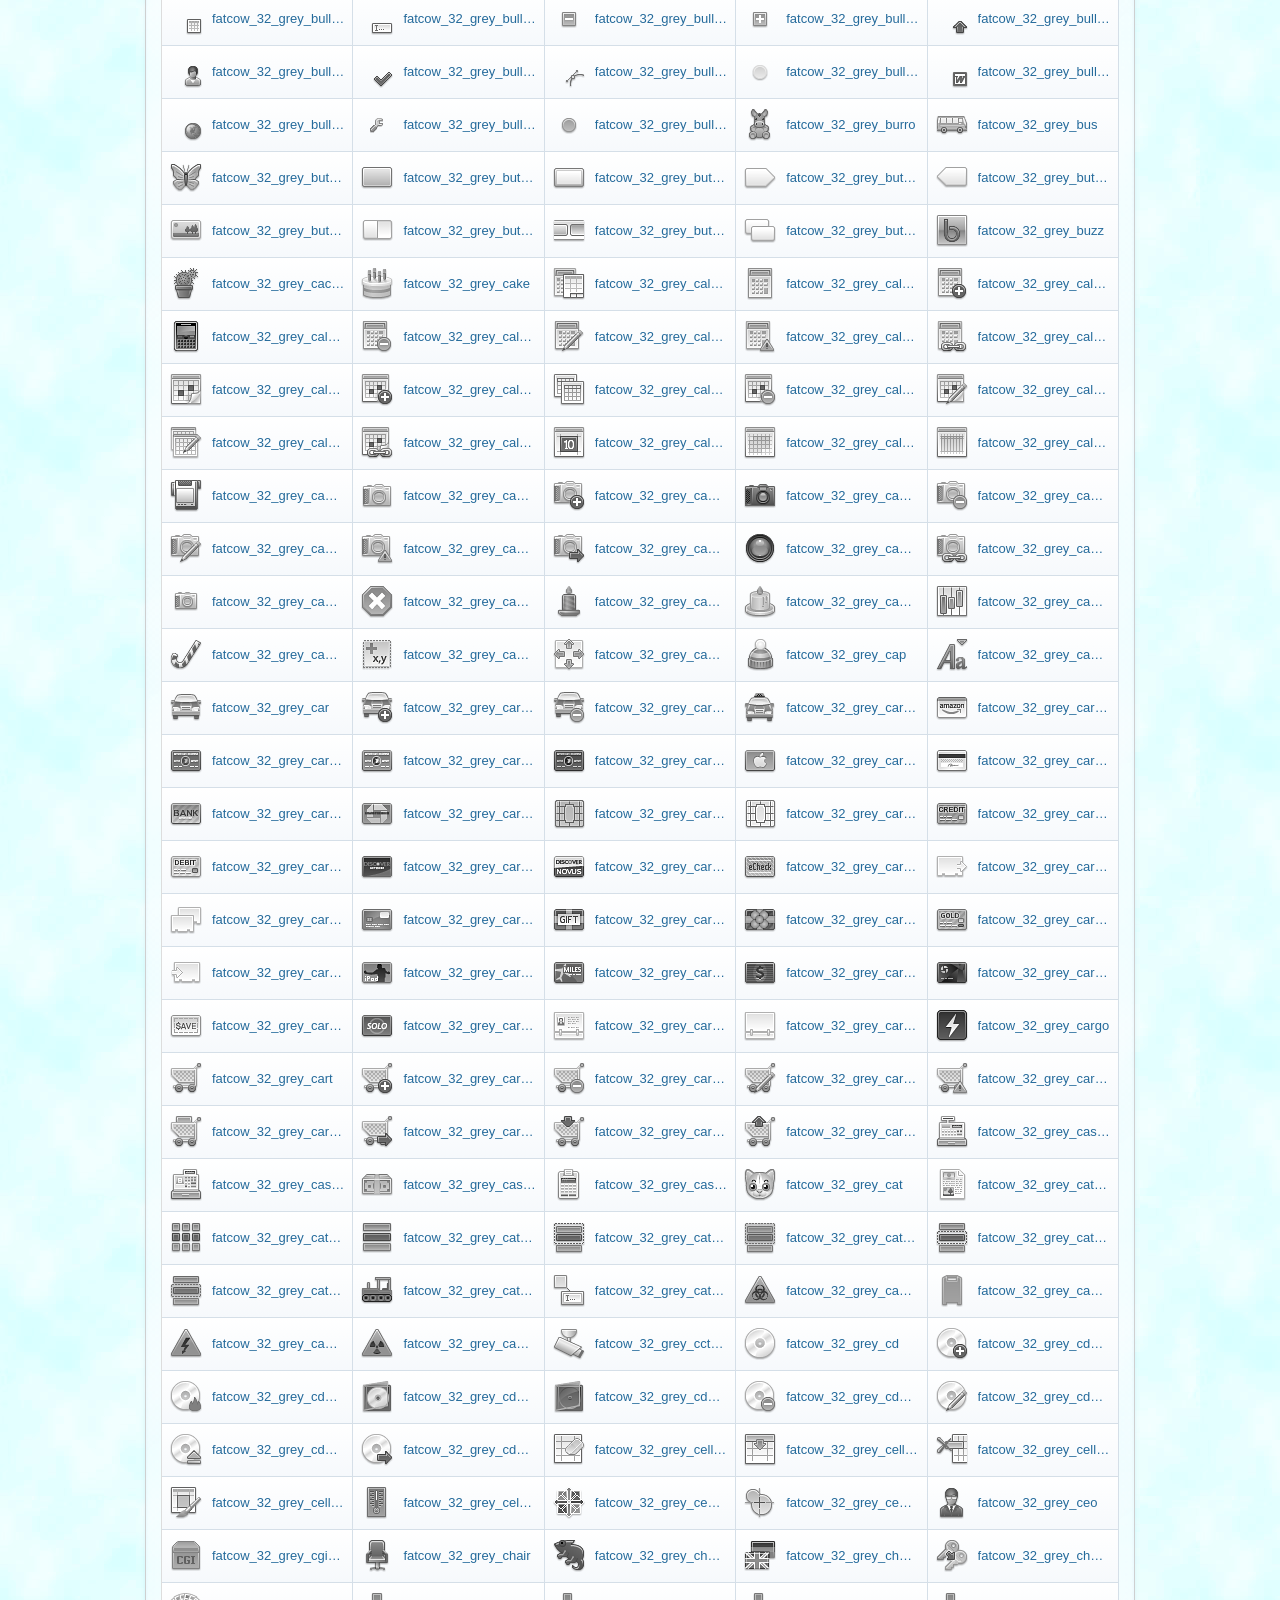
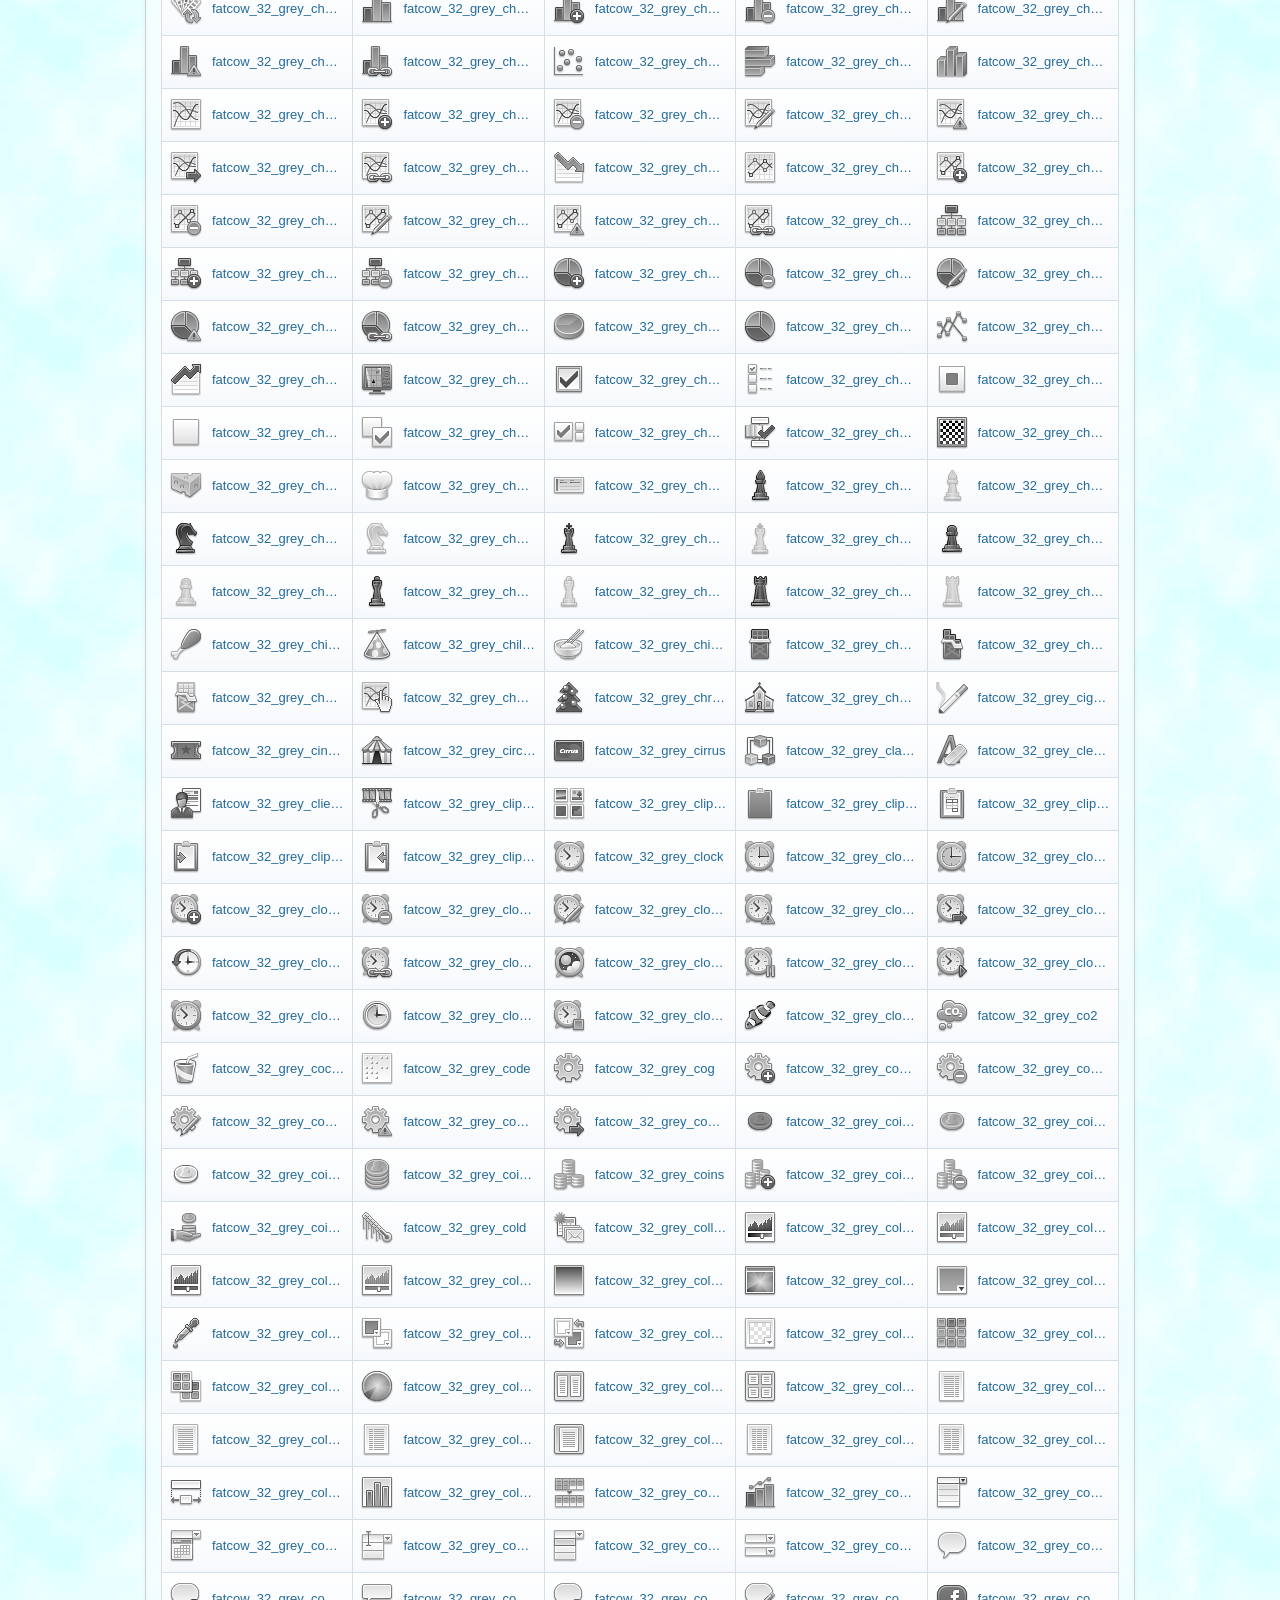
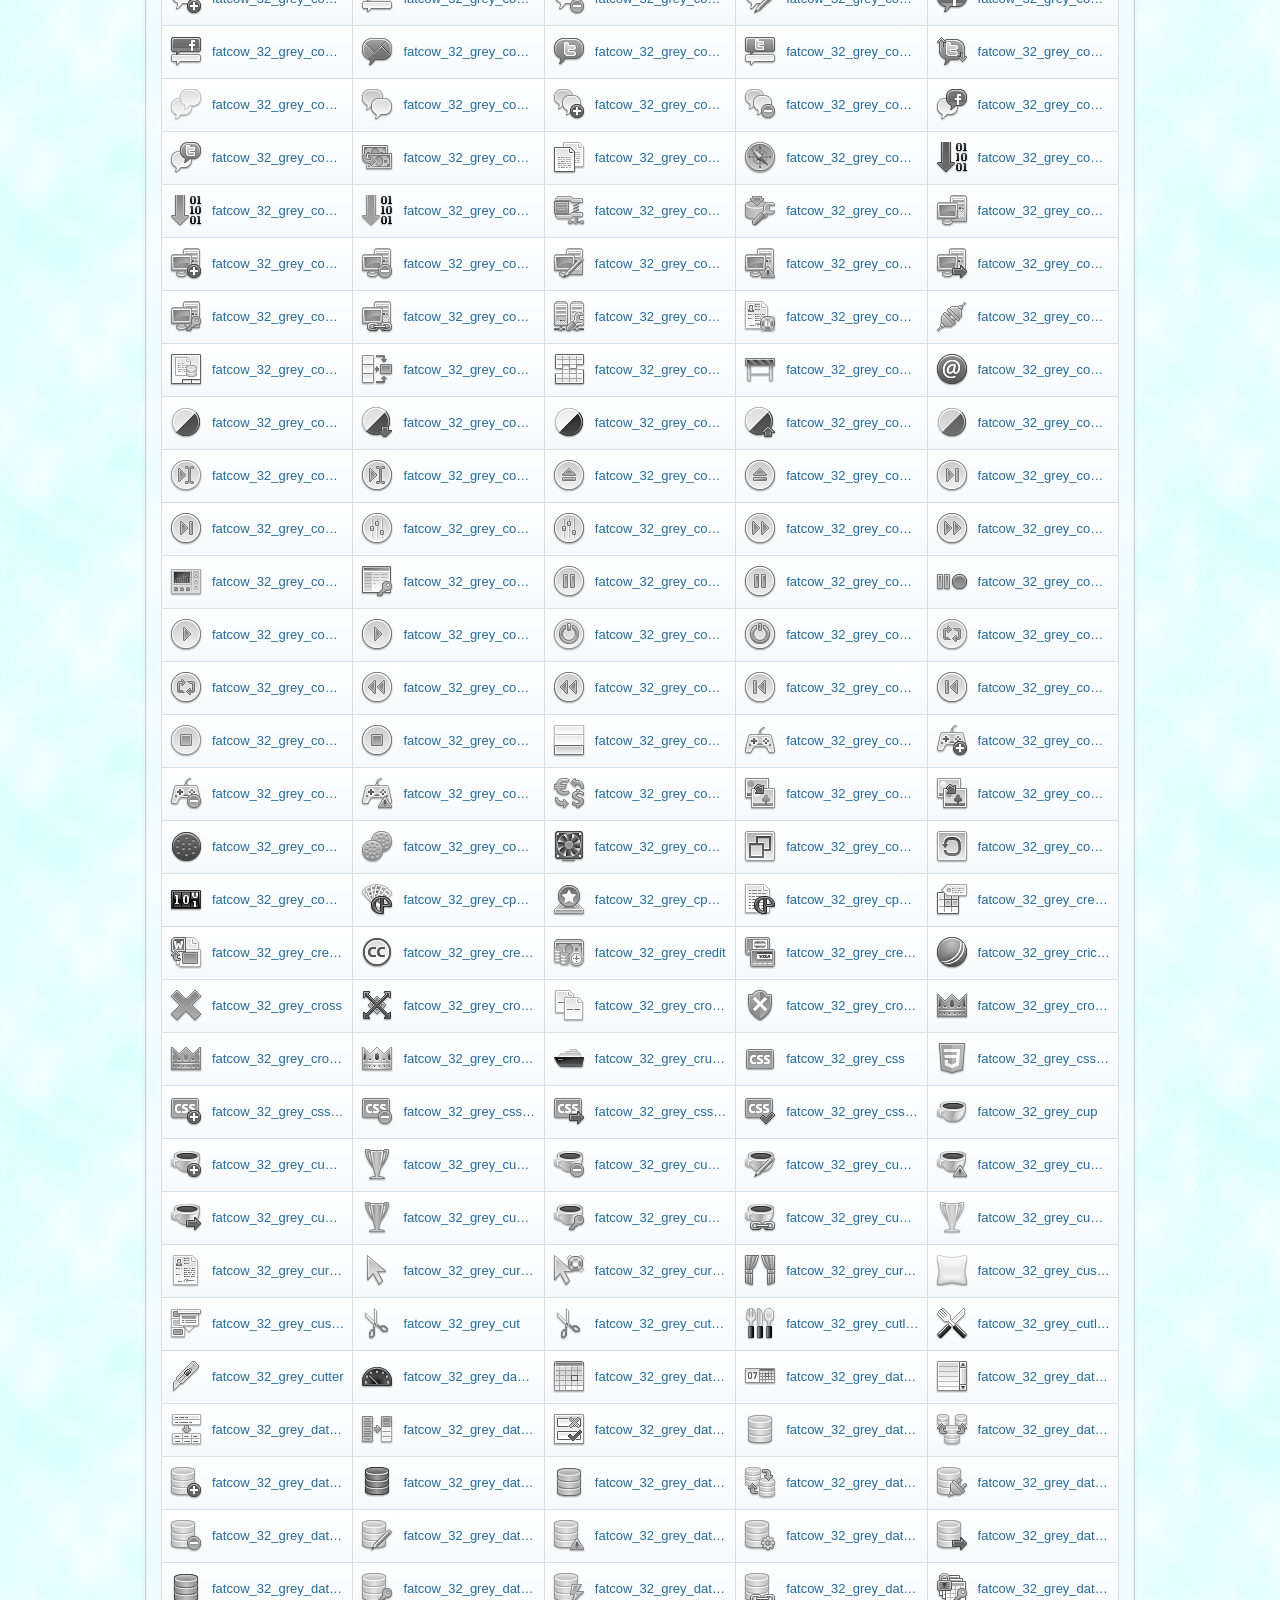
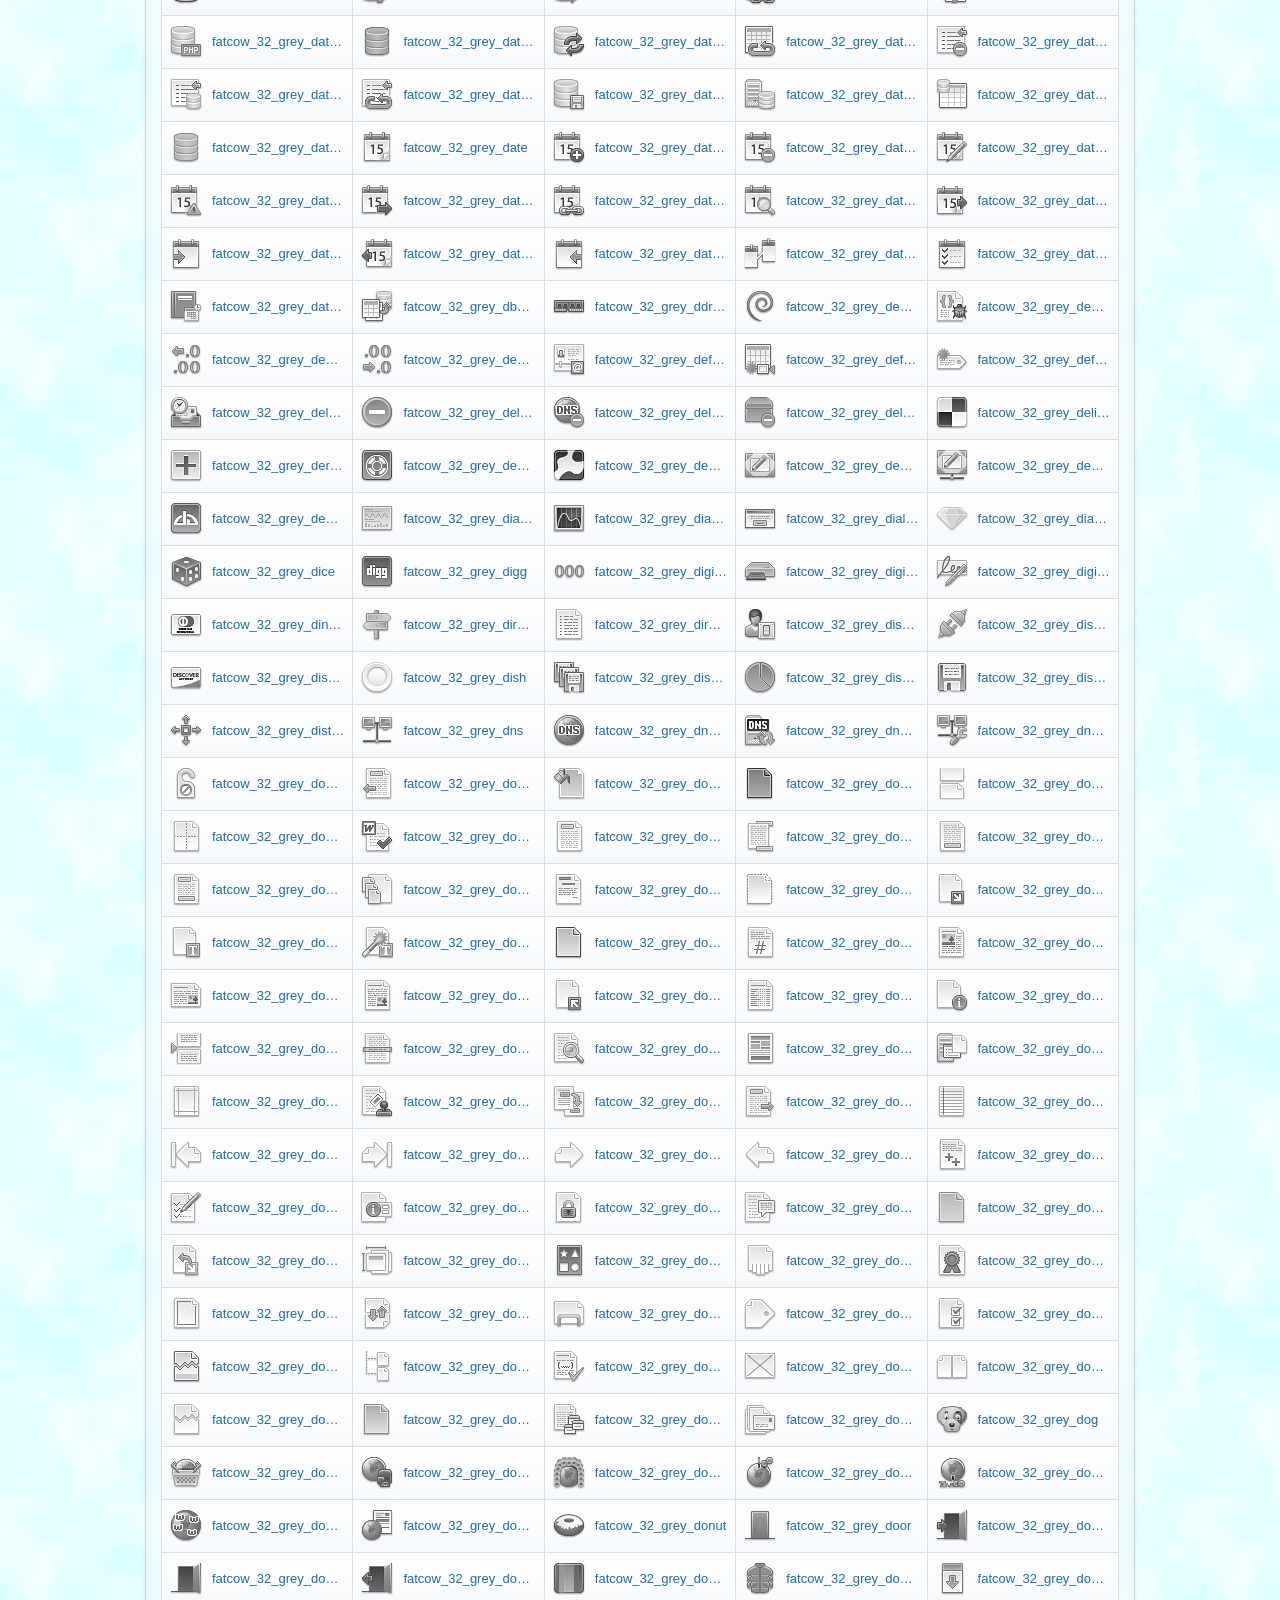
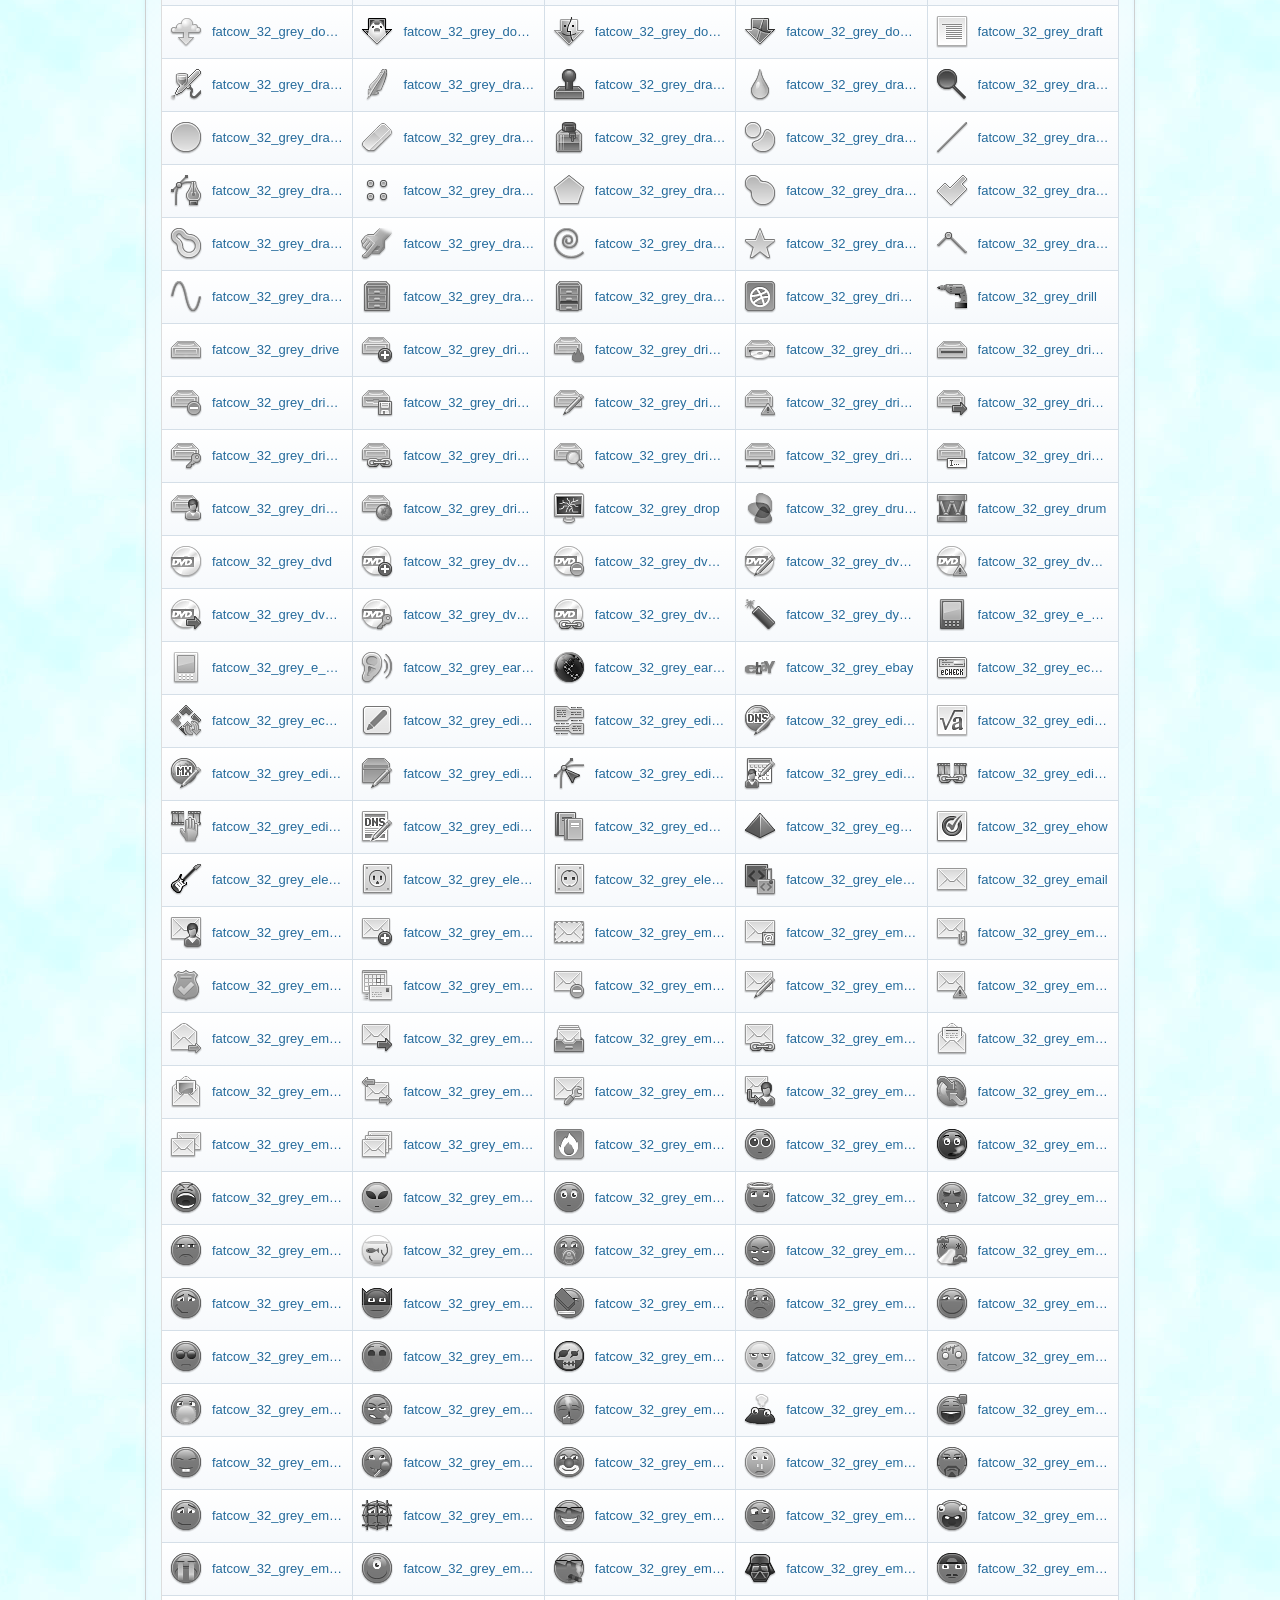
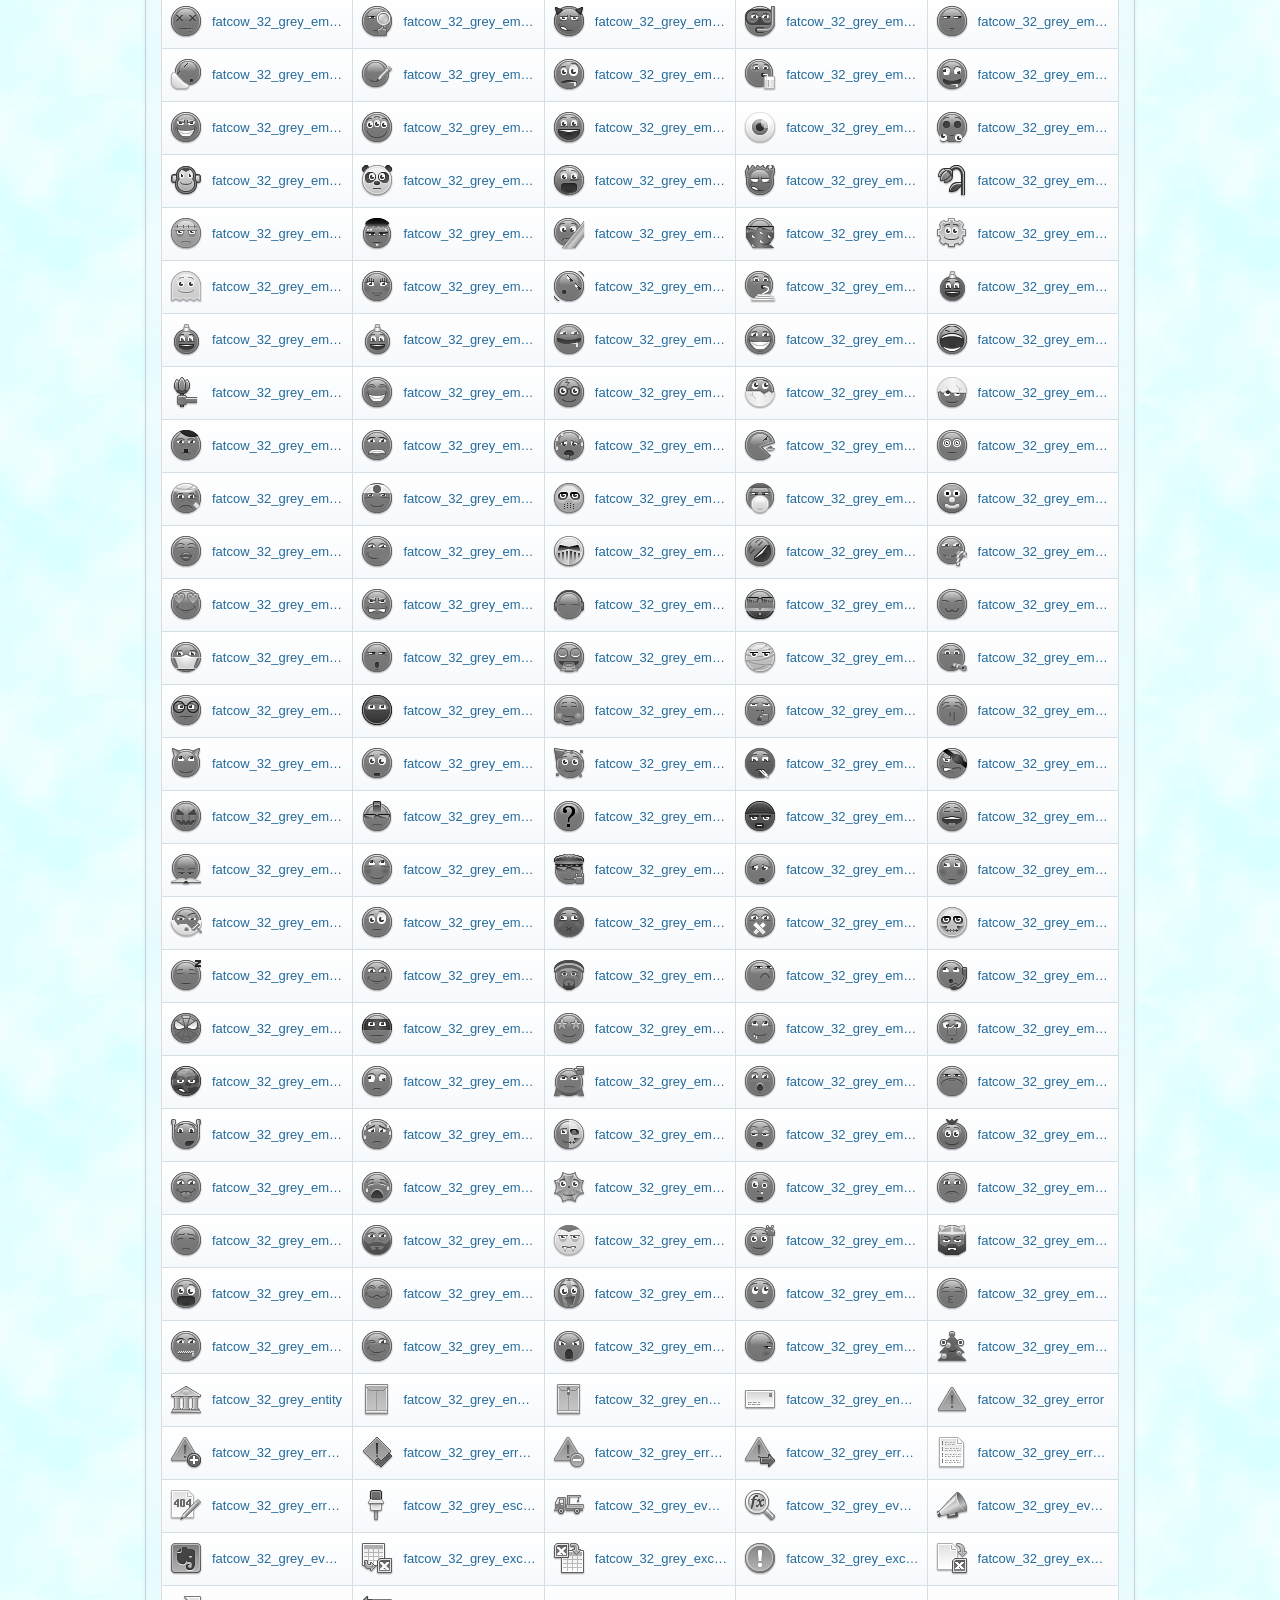
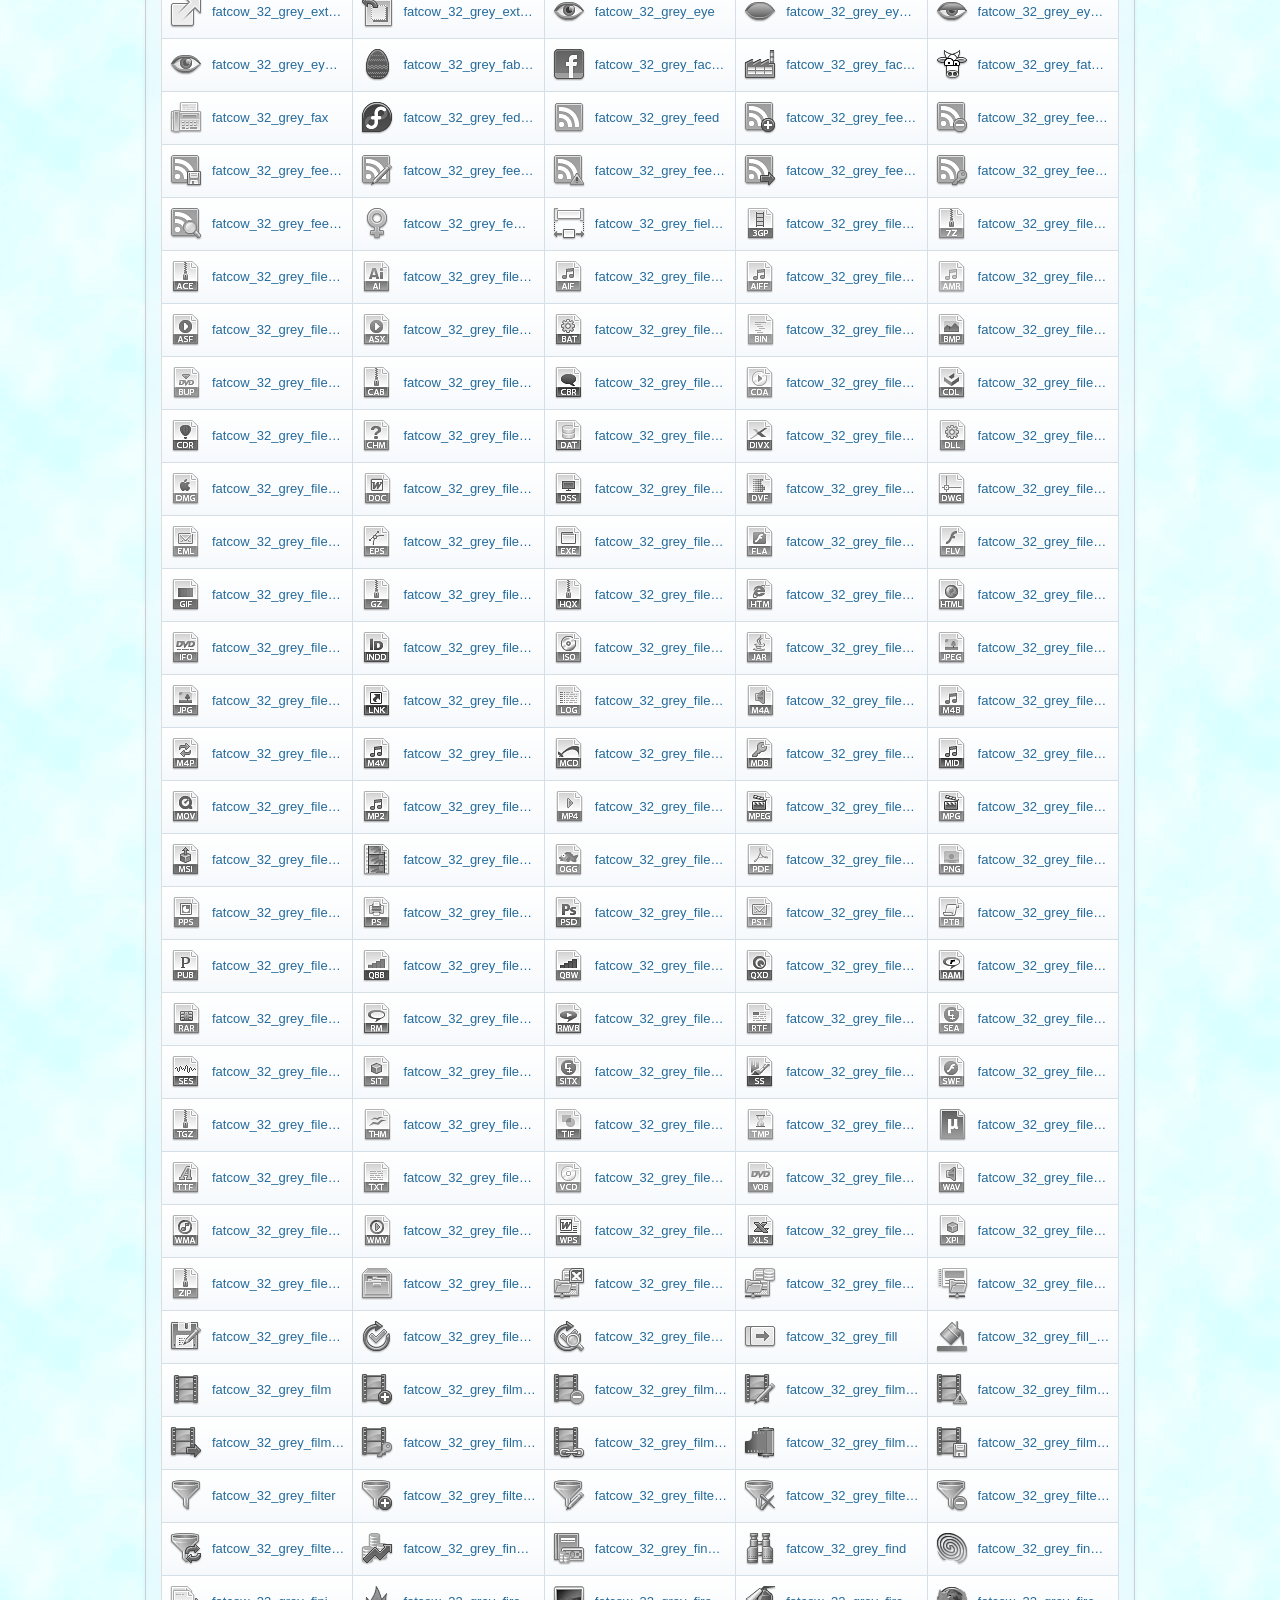
<file: fatcow-32-grey/index.html>
<!doctype html>
<html lang="en">
  <head>
    <meta charset="utf-8" />
    <meta name="viewport" content="width=device-width,initial-scale=1" />
    <title>FatCow 32x32 Grey Icons — Icon Directory</title>
    <script src="/scripts/copy-code.js" defer></script>
    <link rel="stylesheet" href="../style.css" />
    <link rel="stylesheet" href="../famfamfam/silk.css" />
    <link rel="stylesheet" href="../famfamfam/mini.css" />
    <link rel="stylesheet" href="icons.css" />
    <link rel="stylesheet" href="../custom-cursor/cursors-auto.css" />
  </head>
  <body>
    <div class="top">
      <div class="wrap">
        <span><a href="../">ICON DIRECTORY</a> / FATCOW 32x32 GREY</span
        ><span>3,924 icons</span>
      </div>
    </div>
    <header class="wrap head">
      <h1>
        <span
          class="icon silk-application_view_gallery"
          aria-hidden="true"
        ></span
        >FatCow 32×32 Grey Icons
      </h1>
      <div class="aero-image">
        <img src="../assets/icons/fatcow-32-grey-header.png" alt="Header" />
      </div>
    </header>
    <nav class="bar">
      <div class="wrap tabs" id="tabs" aria-label="Icon collections"></div>
    </nav>
    <main class="wrap home">
      <section class="archive-section" id="how-to">
        <details>
          <summary>
            <h2>Import Options</h2>
          </summary>

          <p>
            Choose a sub-collection above, if available. Each sub-collection
            lists the available icons and exact icon class names. Browse the
            <a href="https://github.com/cjlaserna/retro-icon-archive/tree/main/fatcow-32-grey">GitHub collection folder</a>
            for CSS and spritesheet files. For custom or bulk downloads, use
            the <a href="https://github.com/cjlaserna/retro-icon-archive">GitHub repository</a>.
          </p>

          <div id="import-types">
            <h2>Import via CDN (jsDelivr)</h2>
            <article class="content-box">
              <p>
                <b>1.</b> Add the latest collection stylesheet from jsDelivr to
                the <code>head</code> of your document.
              </p>
              <pre class="code" id="import"></pre>
              <p>
                <b>2.</b> Click an icon in the gallery to copy its HTML, then
                paste it wherever you'd like the icon to appear.
              </p>
              <pre class="code" id="cdn-example"></pre>
            </article>

            <h2>Import via Node Package Manager (NPM)</h2>
            <article class="content-box">
              <p><b>1.</b> Install the Retro Icons Archive package:</p>
              <pre class="code">npm install @clasernaj/retro-icons-archive</pre>
              <p>
                <b>2.</b> Import the current sub-collection stylesheet into your
                entry file.
              </p>
              <pre class="code" id="npm-import"></pre>
              <p>
                <b>3.</b> Click an icon in the gallery to copy its HTML, then
                paste it wherever you'd like the icon to appear.
              </p>
              <pre class="code" id="npm-example"></pre>
            </article>
          </div>
        </details>
      </section>

      <section class="archive-section">
        <h2>Icon Gallery</h2>
        <p class="collection-home">
          <a href="../"><span class="icon mini-arrow_left" aria-hidden="true"></span>Back to Home</a>
        </p>
        <div class="controls">
          <div>
            <label for="search">Search icons</label
            ><input
              type="search"
              id="search"
              placeholder="Search by name..."
              autocomplete="off"
            />
          </div>
          <div id="count"></div>
        </div>
        <div class="notice" role="status" id="status"></div>
        <div class="icons" id="icons" aria-label="Available icons"></div>
      </section>
    </main>
    <footer class="credits">
      <div class="wrap">
        <h2>
          <span class="icon silk-information" aria-hidden="true"></span>Credits
          &amp; copyright
        </h2>
        <p>
          By
          <a href="https://www.behance.net/gasyoun?locale=en_US"
            >Mārcis Gasūns</a
          >.
          <a href="https://creativecommons.org/licenses/by/3.0/">CC BY 3.0</a>:
          Share and adapt, including commercially, with attribution, a license
          link, and notice of changes. Source:
          <a href="https://github.com/gammasoft/fatcow">FatCow</a>.
        </p>
        <p>
          The original icon assets are credited to their respective creators.
          This directory and its generated CSS do not change the original icon
          licensing.
        </p>
        <div class="foot">
          <p>
            More from me, Catherine! &lt;3
            <br />
            <a href="https://cats-corner.neocities.org/"
              >Cat's Corner: Personal Blog</a
            >
            · <a href="https://clasernaj.dev/">Professional Portfolio</a>.
          </p>
          <br />
          Retro Icon Archive ·
          <a
            href="https://github.com/cjlaserna/retro-icon-archive/blob/main/README.md"
            >README</a
          >
          ·
          <a
            href="https://github.com/cjlaserna/retro-icon-archive/blob/main/LICENSES.md"
            >Licenses</a
          >
        </div>
      </div>
    </footer>
    <script src="icons.js"></script>
    <script src="../script.js"></script>
  </body>
</html>
</file>
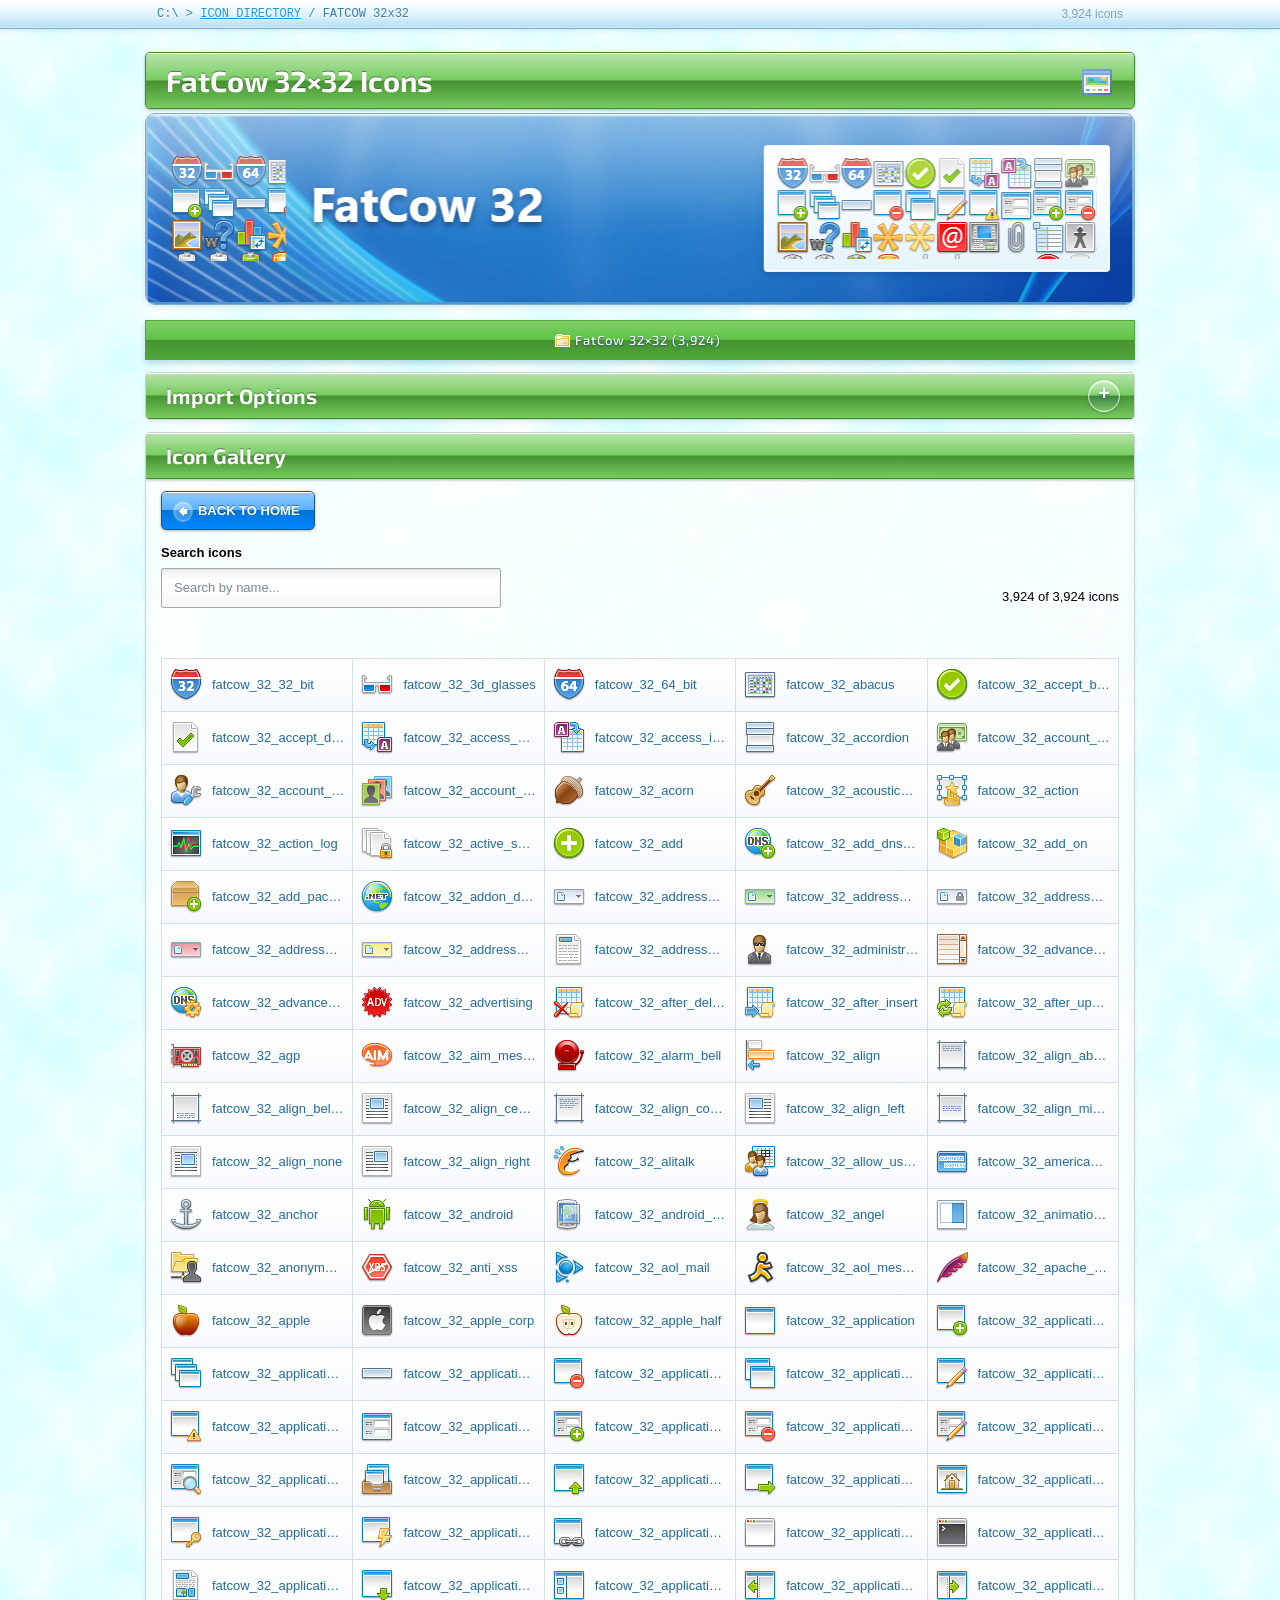
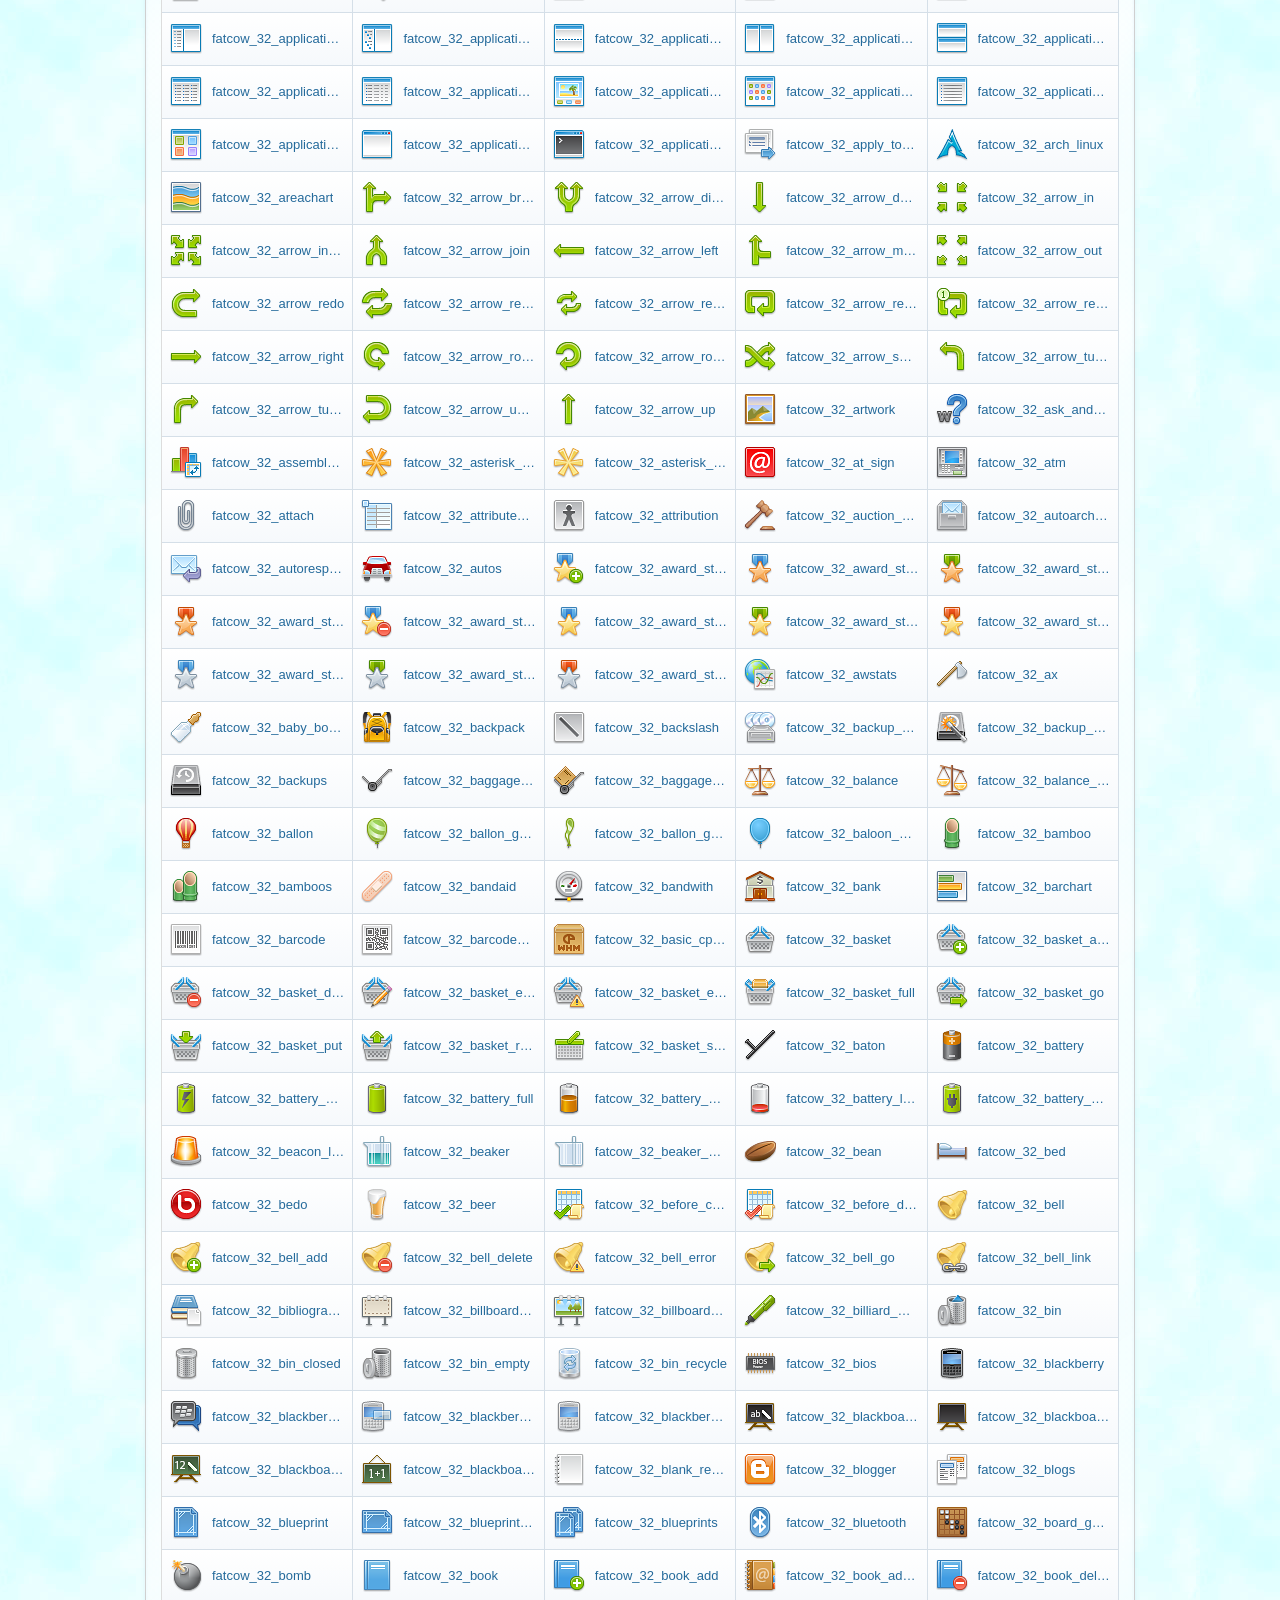
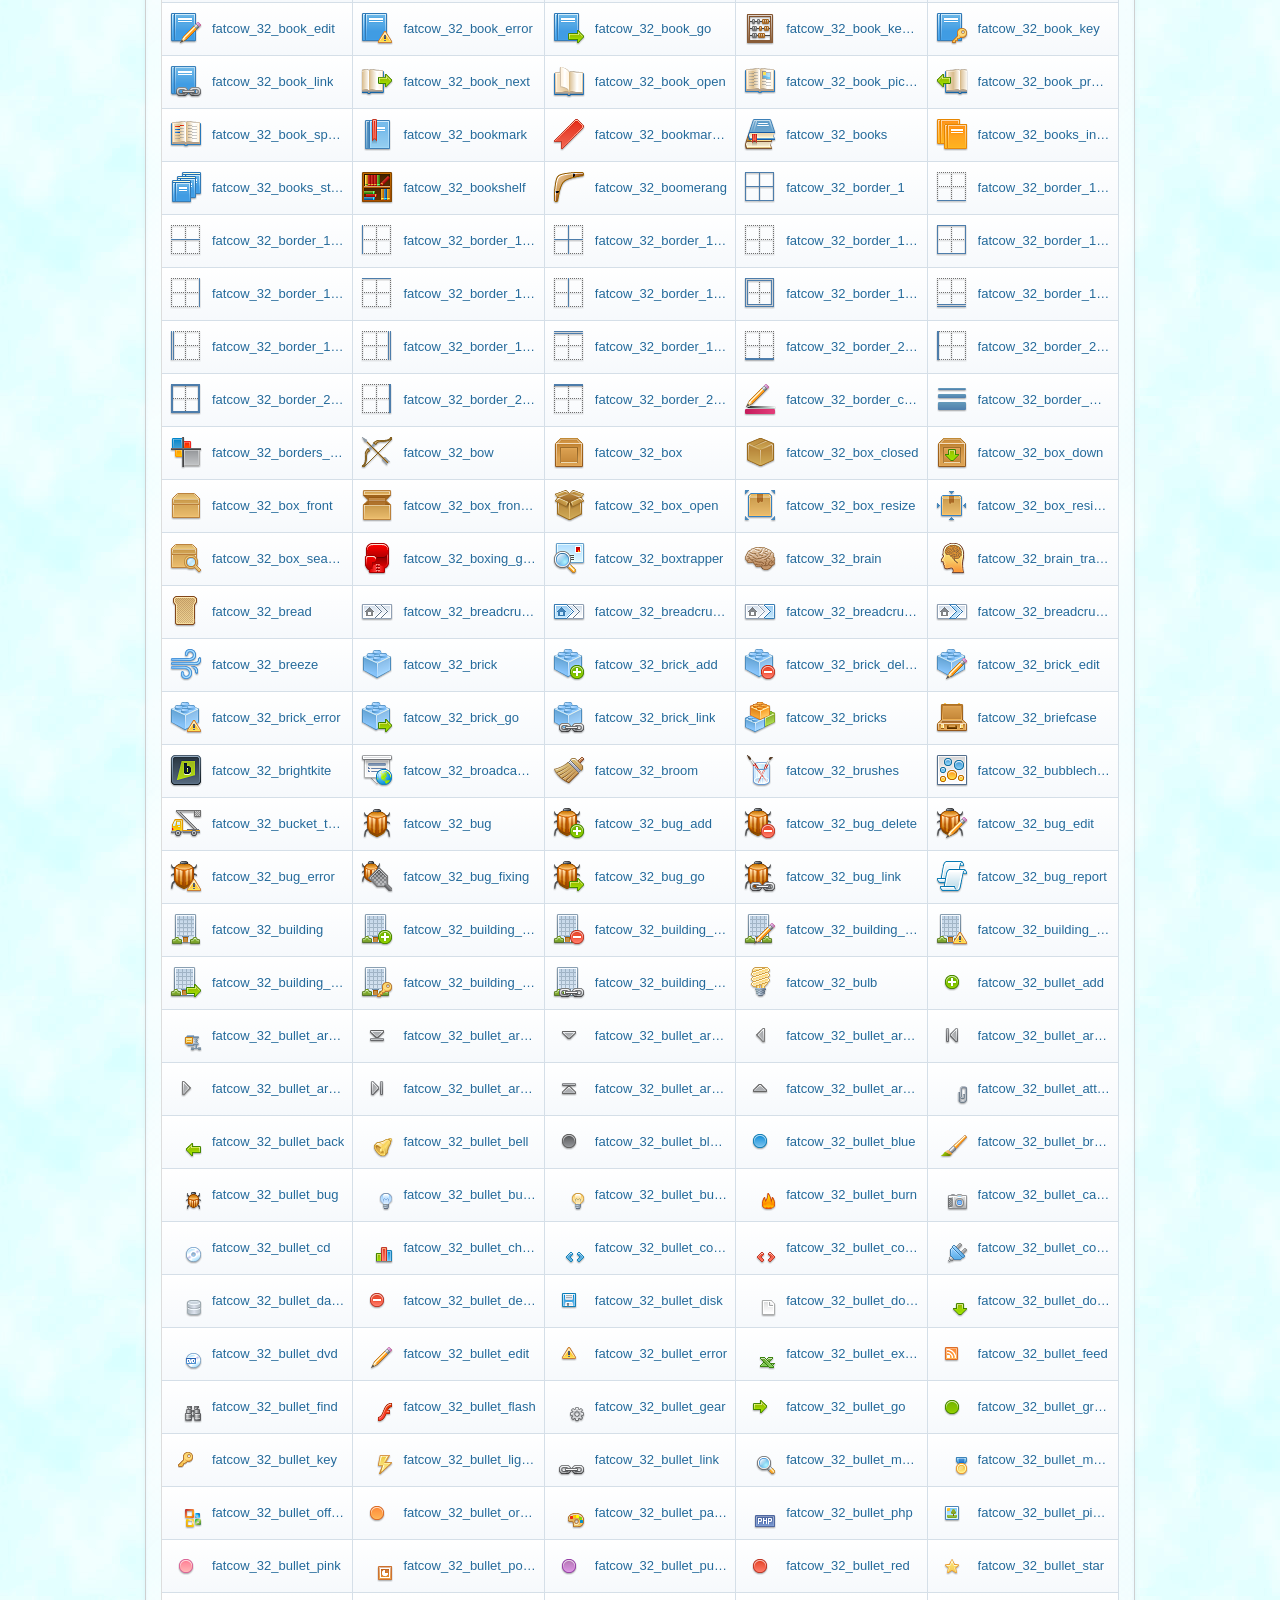
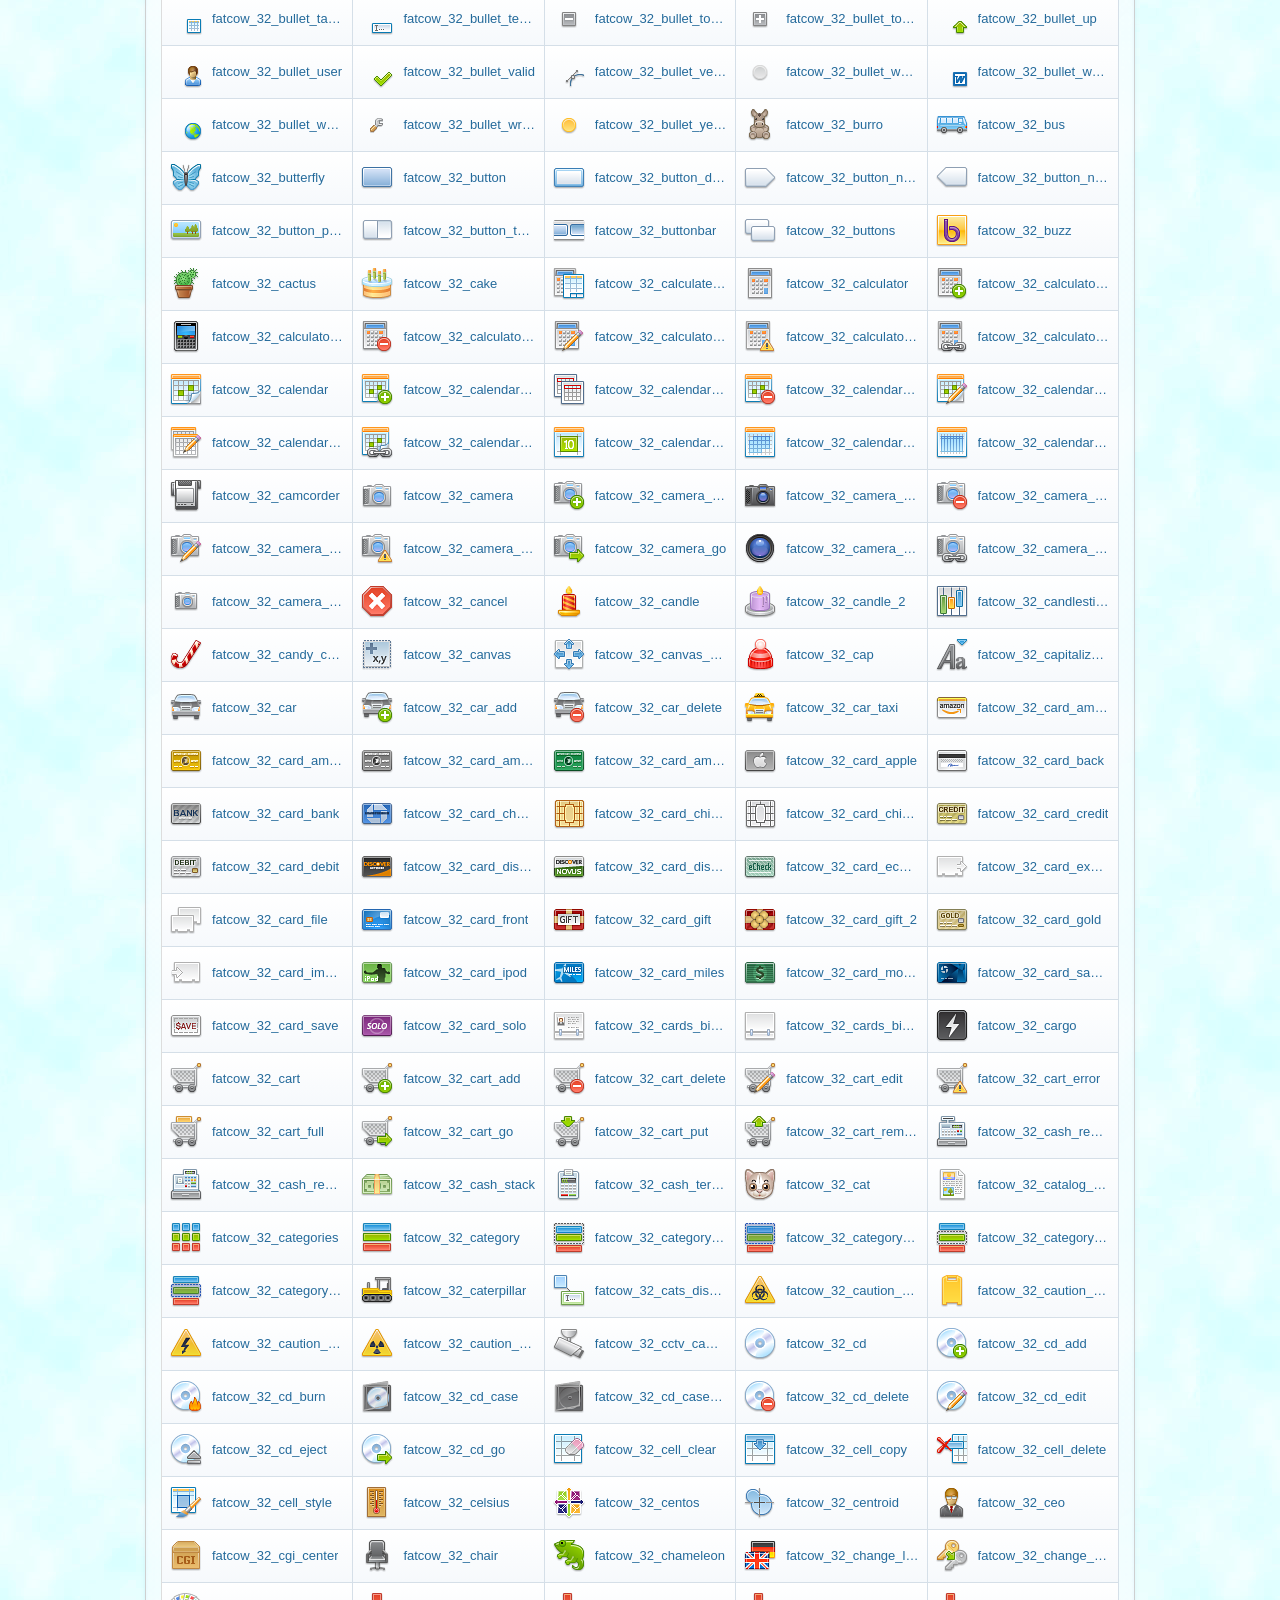
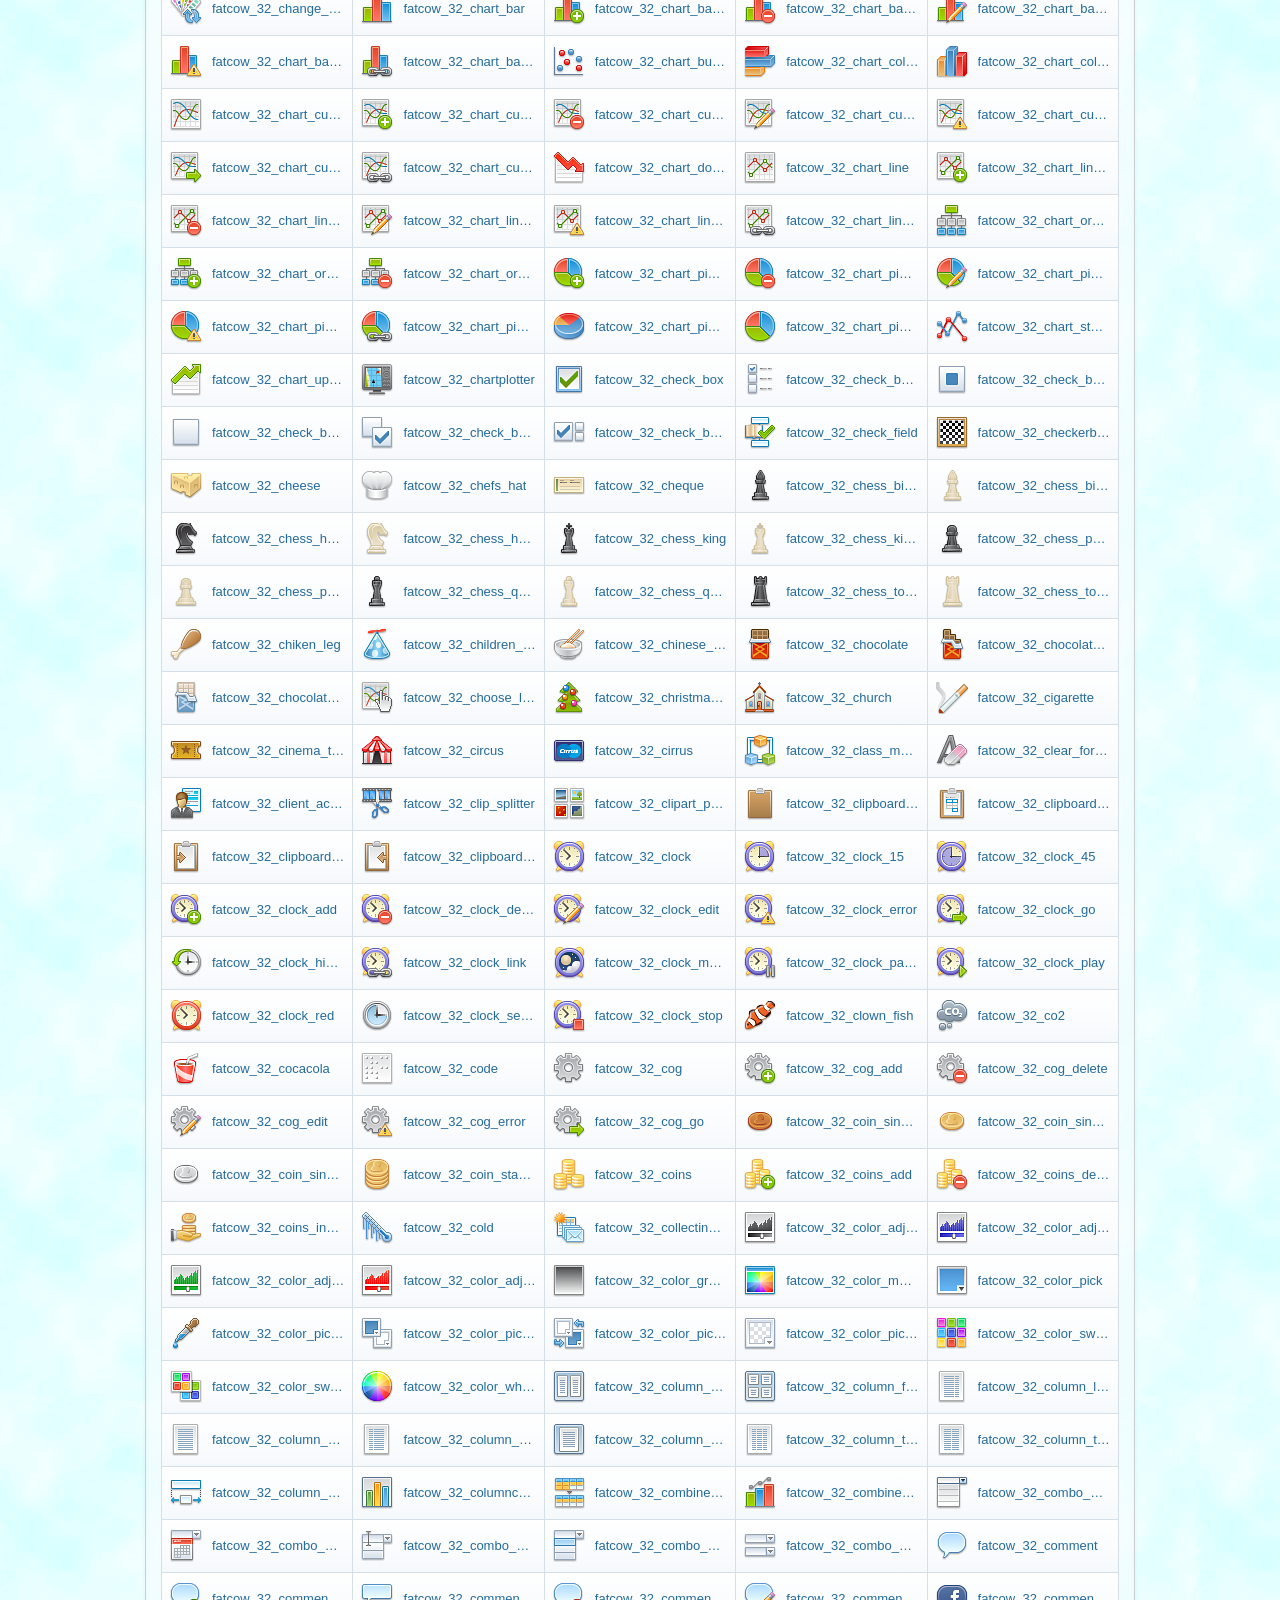
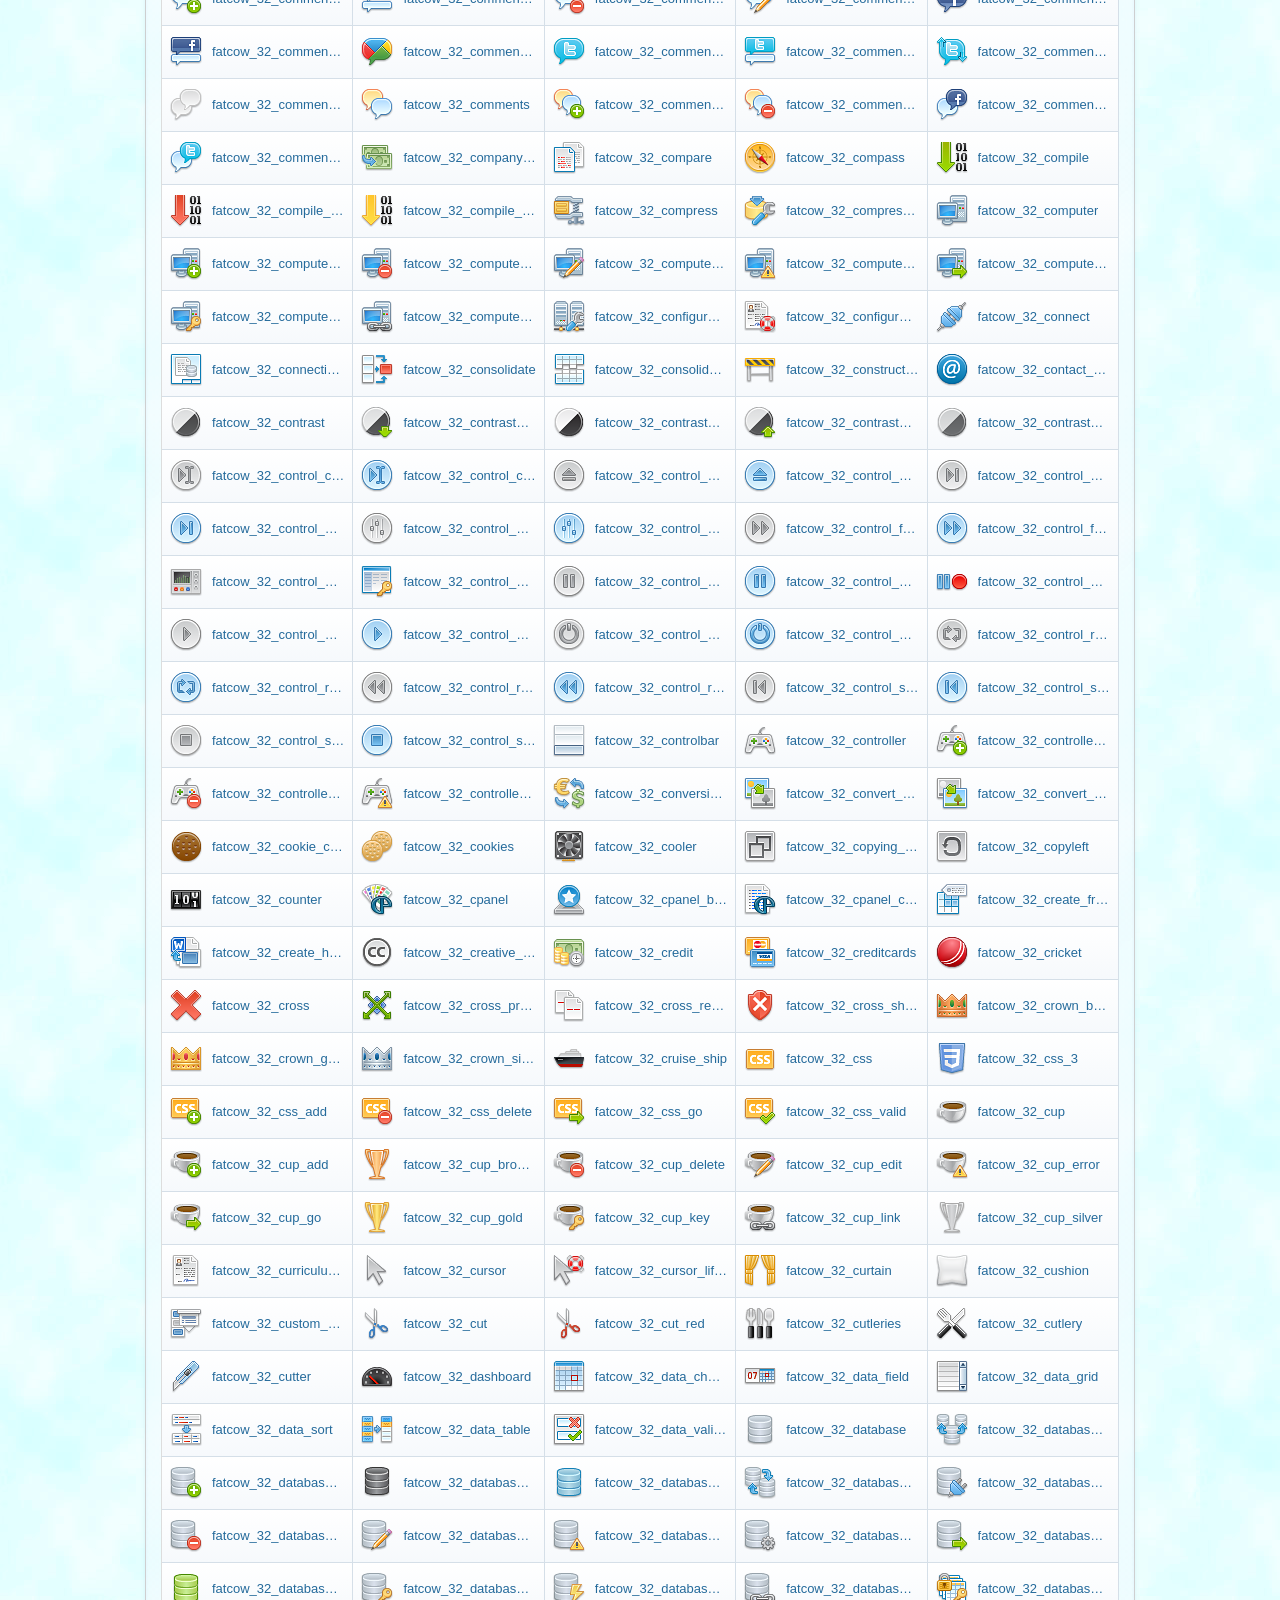
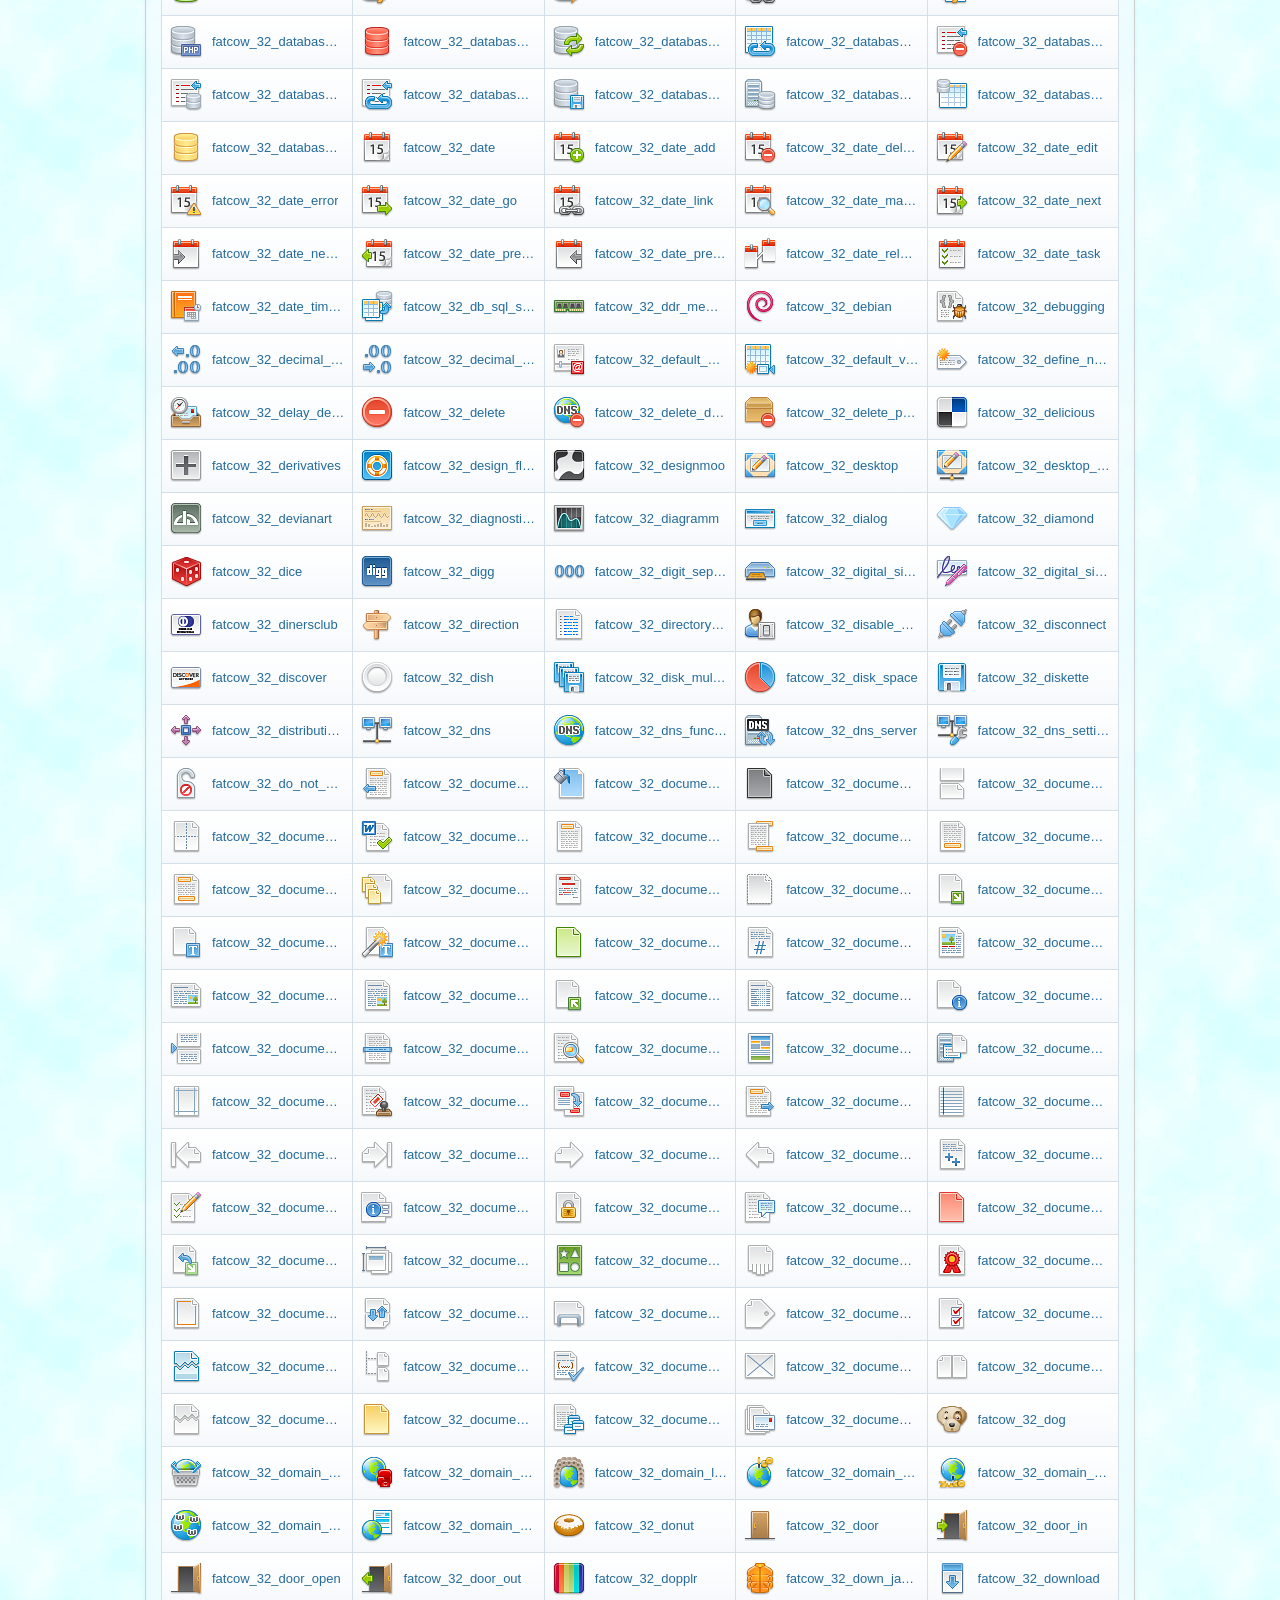
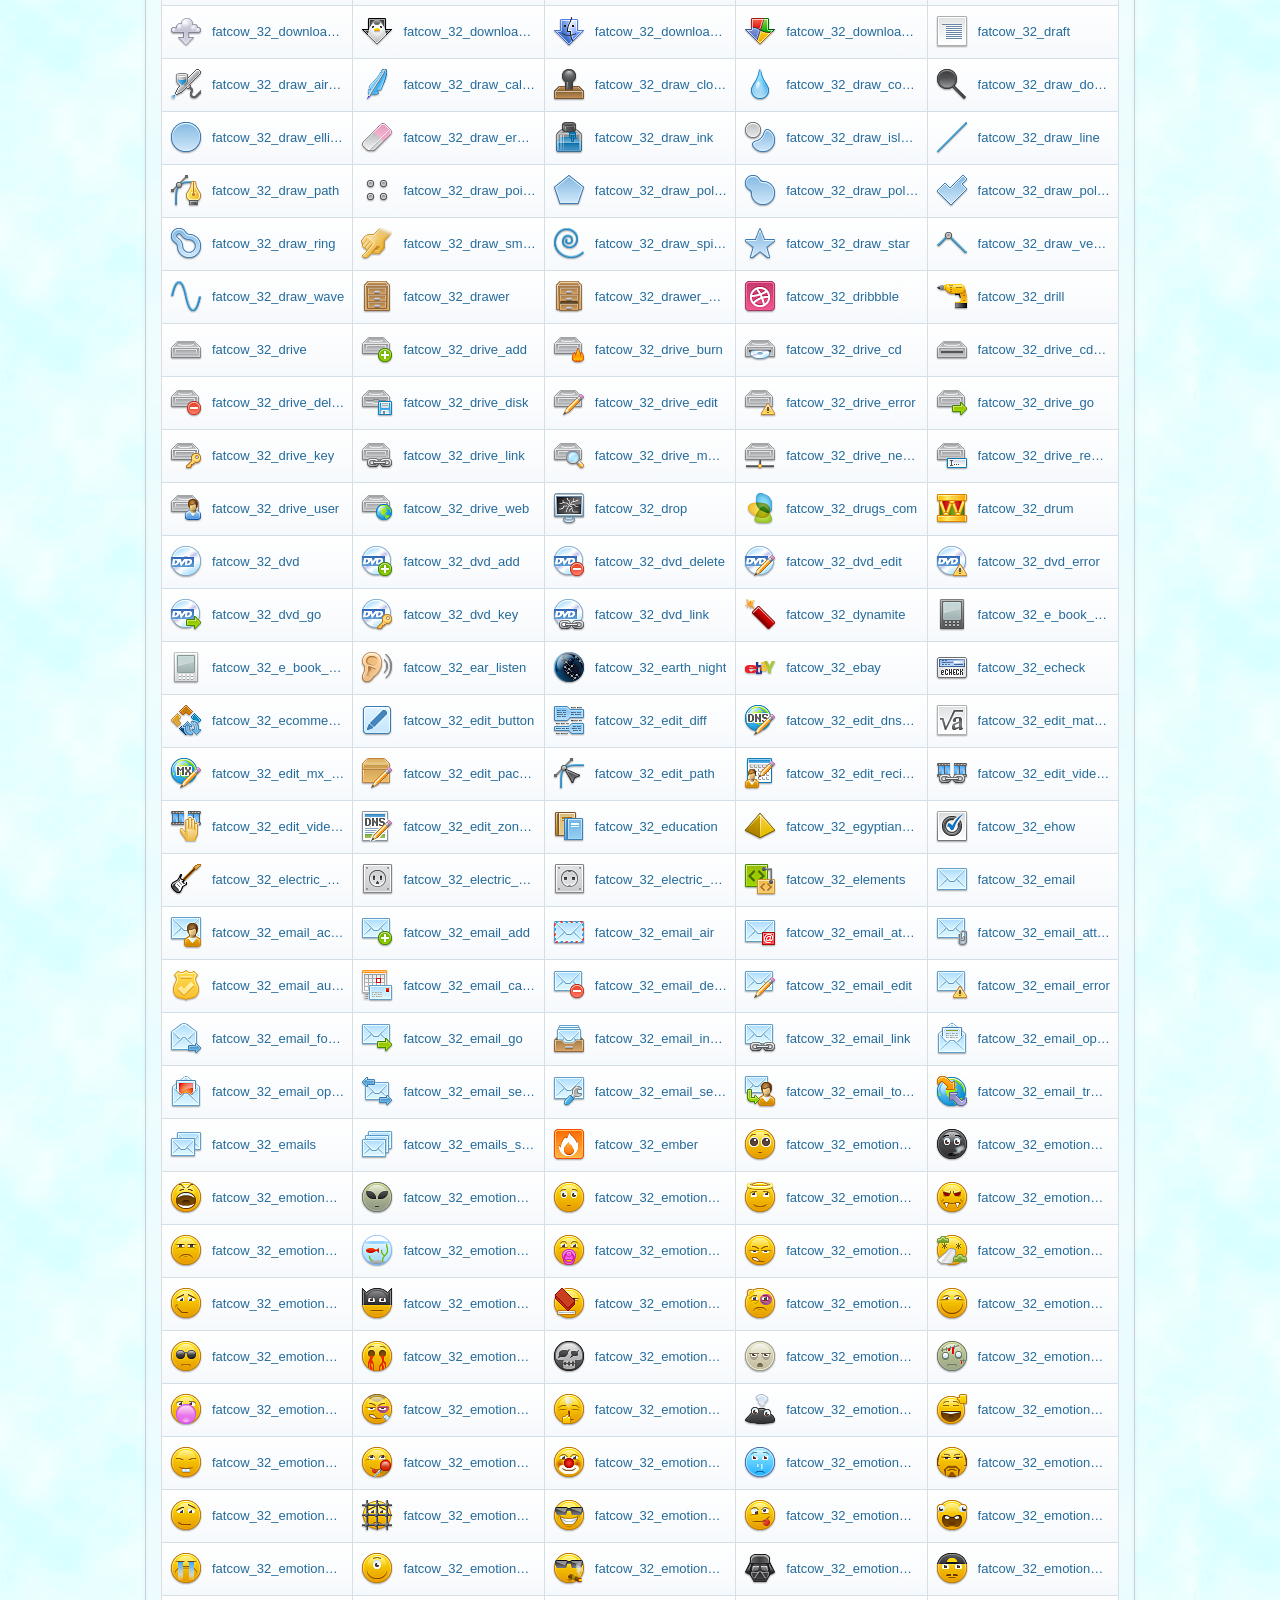
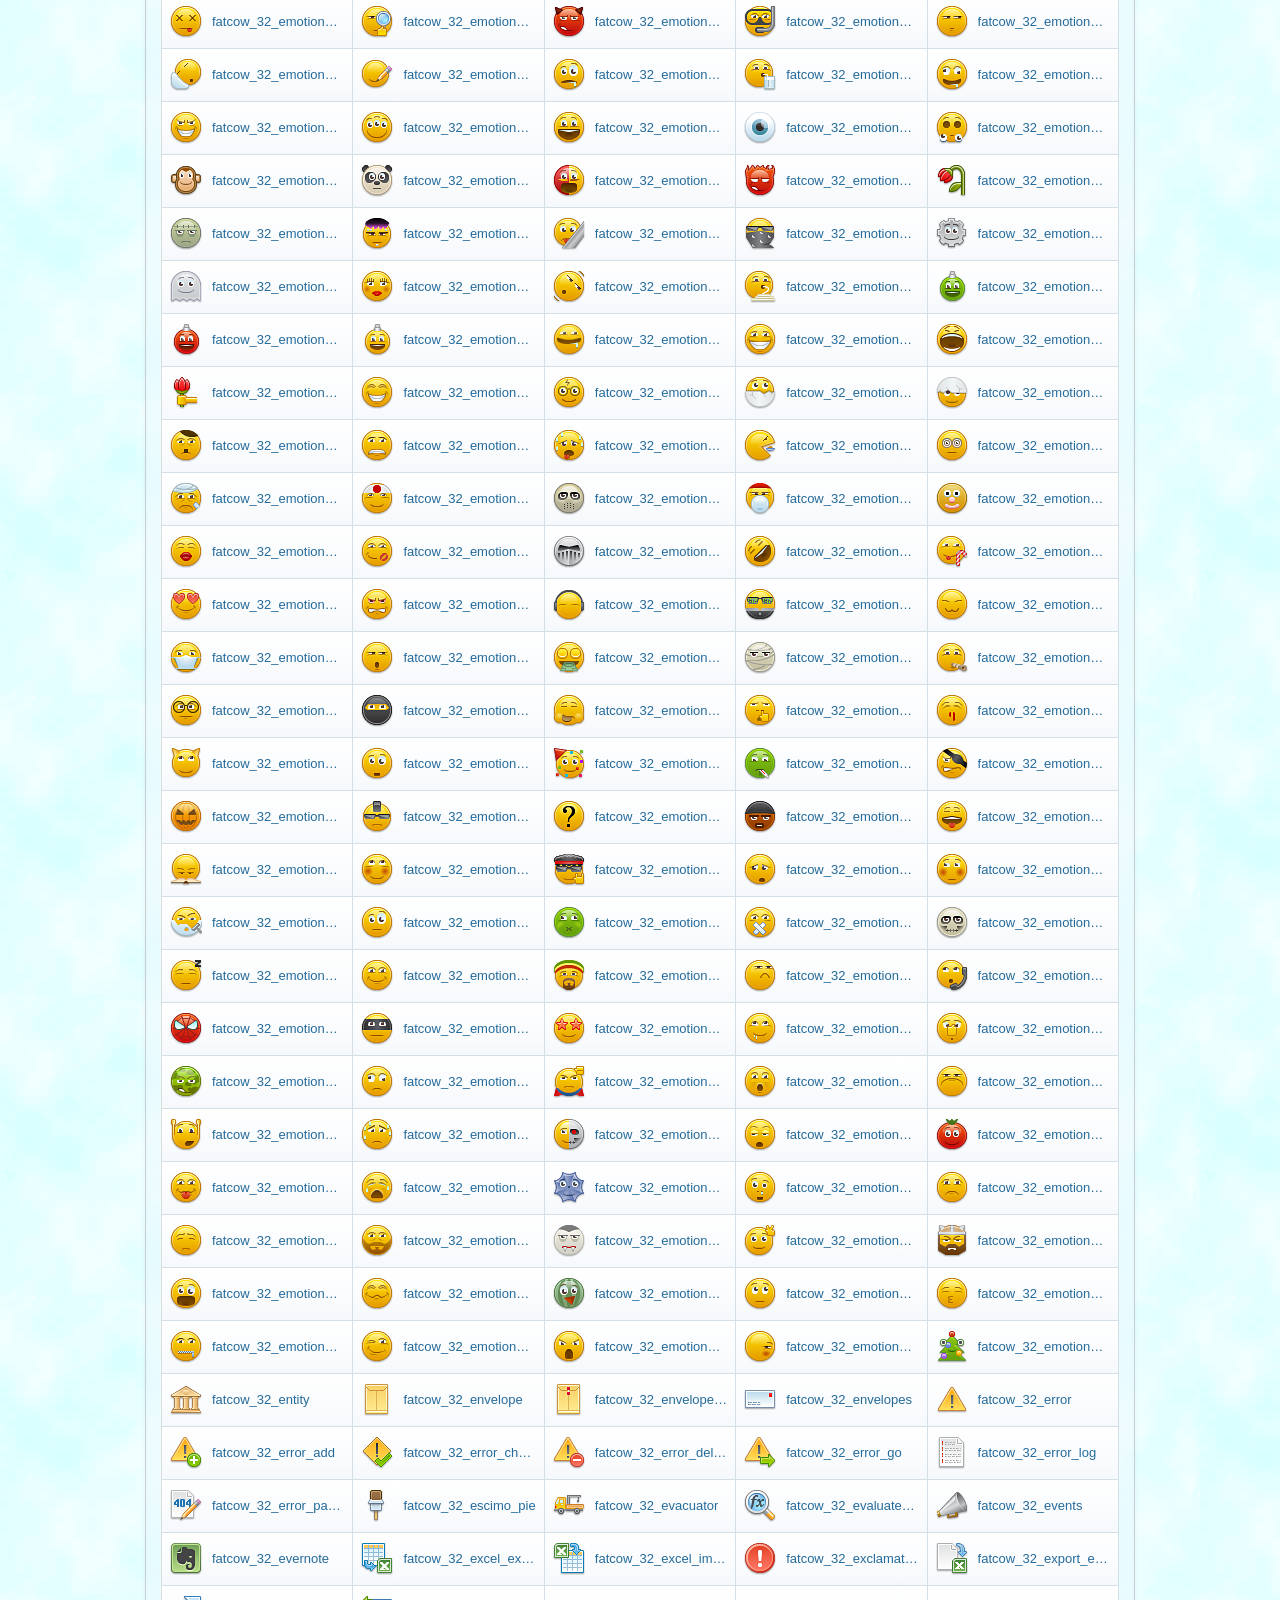
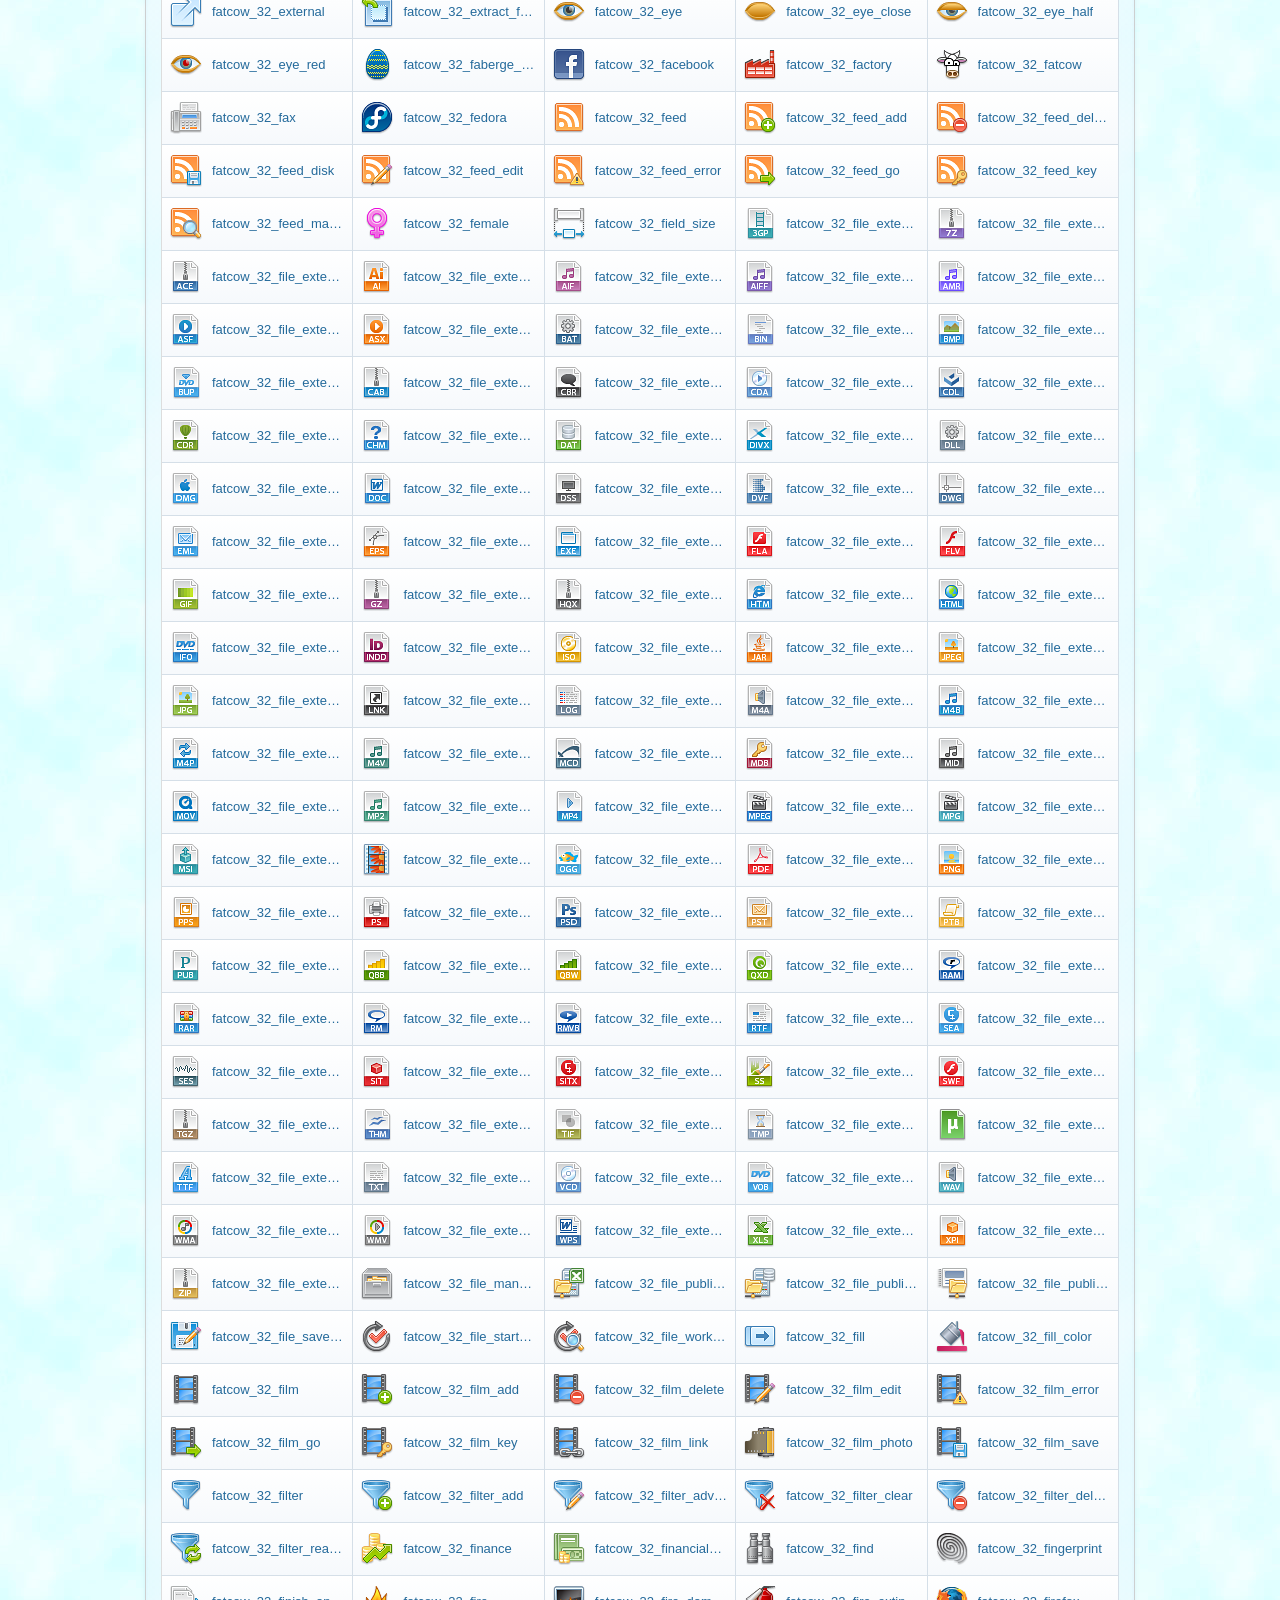
<file: fatcow-32/index.html>
<!doctype html>
<html lang="en">
  <head>
    <meta charset="utf-8" />
    <meta name="viewport" content="width=device-width,initial-scale=1" />
    <title>FatCow 32x32 Icons — Icon Directory</title>
    <script src="/scripts/copy-code.js" defer></script>
    <link rel="stylesheet" href="../style.css" />
    <link rel="stylesheet" href="../famfamfam/silk.css" />
    <link rel="stylesheet" href="../famfamfam/mini.css" />
    <link rel="stylesheet" href="icons.css" />
    <link rel="stylesheet" href="../custom-cursor/cursors-auto.css" />
  </head>
  <body>
    <div class="top">
      <div class="wrap">
        <span><a href="../">ICON DIRECTORY</a> / FATCOW 32x32</span
        ><span>3,924 icons</span>
      </div>
    </div>
    <header class="wrap head">
      <h1>
        <span
          class="icon silk-application_view_gallery"
          aria-hidden="true"
        ></span
        >FatCow 32×32 Icons
      </h1>
      <div class="aero-image">
        <img src="../assets/icons/fatcow-32-header.png" alt="Header" />
      </div>
      <p>A simple, searchable sprite icon library.</p>
    </header>
    <nav class="bar">
      <div class="wrap tabs" id="tabs" aria-label="Icon collections"></div>
    </nav>
    <main class="wrap home">
      <section class="archive-section" id="how-to">
        <details>
          <summary>
            <h2>Import Options</h2>
          </summary>

          <p>
            Choose a sub-collection above, if available. Each sub-collection
            lists the available icons and exact icon class names. Browse the
            <a href="https://github.com/cjlaserna/retro-icon-archive/tree/main/fatcow-32">GitHub collection folder</a>
            for CSS and spritesheet files. For custom or bulk downloads, use
            the <a href="https://github.com/cjlaserna/retro-icon-archive">GitHub repository</a>.
          </p>

          <div id="import-types">
            <h2>Import via CDN (jsDelivr)</h2>
            <article class="content-box">
              <p>
                <b>1.</b> Add the latest collection stylesheet from jsDelivr to
                the <code>head</code> of your document.
              </p>
              <pre class="code" id="import"></pre>
              <p>
                <b>2.</b> Click an icon in the gallery to copy its HTML, then
                paste it wherever you'd like the icon to appear.
              </p>
              <pre class="code" id="cdn-example"></pre>
            </article>

            <h2>Import via Node Package Manager (NPM)</h2>
            <article class="content-box">
              <p><b>1.</b> Install the Retro Icons Archive package:</p>
              <pre class="code">npm install @clasernaj/retro-icons-archive</pre>
              <p>
                <b>2.</b> Import the current sub-collection stylesheet into your
                entry file.
              </p>
              <pre class="code" id="npm-import"></pre>
              <p>
                <b>3.</b> Click an icon in the gallery to copy its HTML, then
                paste it wherever you'd like the icon to appear.
              </p>
              <pre class="code" id="npm-example"></pre>
            </article>
          </div>
        </details>
      </section>

      <section class="archive-section">
        <h2>Icon Gallery</h2>
        <p class="collection-home">
          <a href="../"><span class="icon mini-arrow_left" aria-hidden="true"></span>Back to Home</a>
        </p>
        <div class="controls">
          <div>
            <label for="search">Search icons</label
            ><input
              type="search"
              id="search"
              placeholder="Search by name..."
              autocomplete="off"
            />
          </div>
          <div id="count"></div>
        </div>
        <div class="notice" role="status" id="status"></div>
        <div class="icons" id="icons" aria-label="Available icons"></div>
      </section>
    </main>
    <footer class="credits">
      <div class="wrap">
        <h2>
          <span class="icon silk-information" aria-hidden="true"></span>Credits
          &amp; copyright
        </h2>
        <p>
          By
          <a href="https://www.behance.net/gasyoun?locale=en_US"
            >Mārcis Gasūns</a
          >.
          <a href="https://creativecommons.org/licenses/by/3.0/">CC BY 3.0</a>:
          Share and adapt, including commercially, with attribution, a license
          link, and notice of changes. Source:
          <a href="https://github.com/gammasoft/fatcow">FatCow</a>.
        </p>
        <p>
          The original icon assets are credited to their respective creators.
          This directory and its generated CSS do not change the original icon
          licensing.
        </p>
        <div class="foot">
          <p>
            More from me, Catherine! &lt;3
            <br />
            <a href="https://cats-corner.neocities.org/"
              >Cat's Corner: Personal Blog</a
            >
            · <a href="https://clasernaj.dev/">Professional Portfolio</a>.
          </p>
          <br />
          Retro Icon Archive ·
          <a
            href="https://github.com/cjlaserna/retro-icon-archive/blob/main/README.md"
            >README</a
          >
          ·
          <a
            href="https://github.com/cjlaserna/retro-icon-archive/blob/main/LICENSES.md"
            >Licenses</a
          >
        </div>
      </div>
    </footer>
    <script src="icons.js"></script>
    <script src="../script.js"></script>
  </body>
</html>
</file>
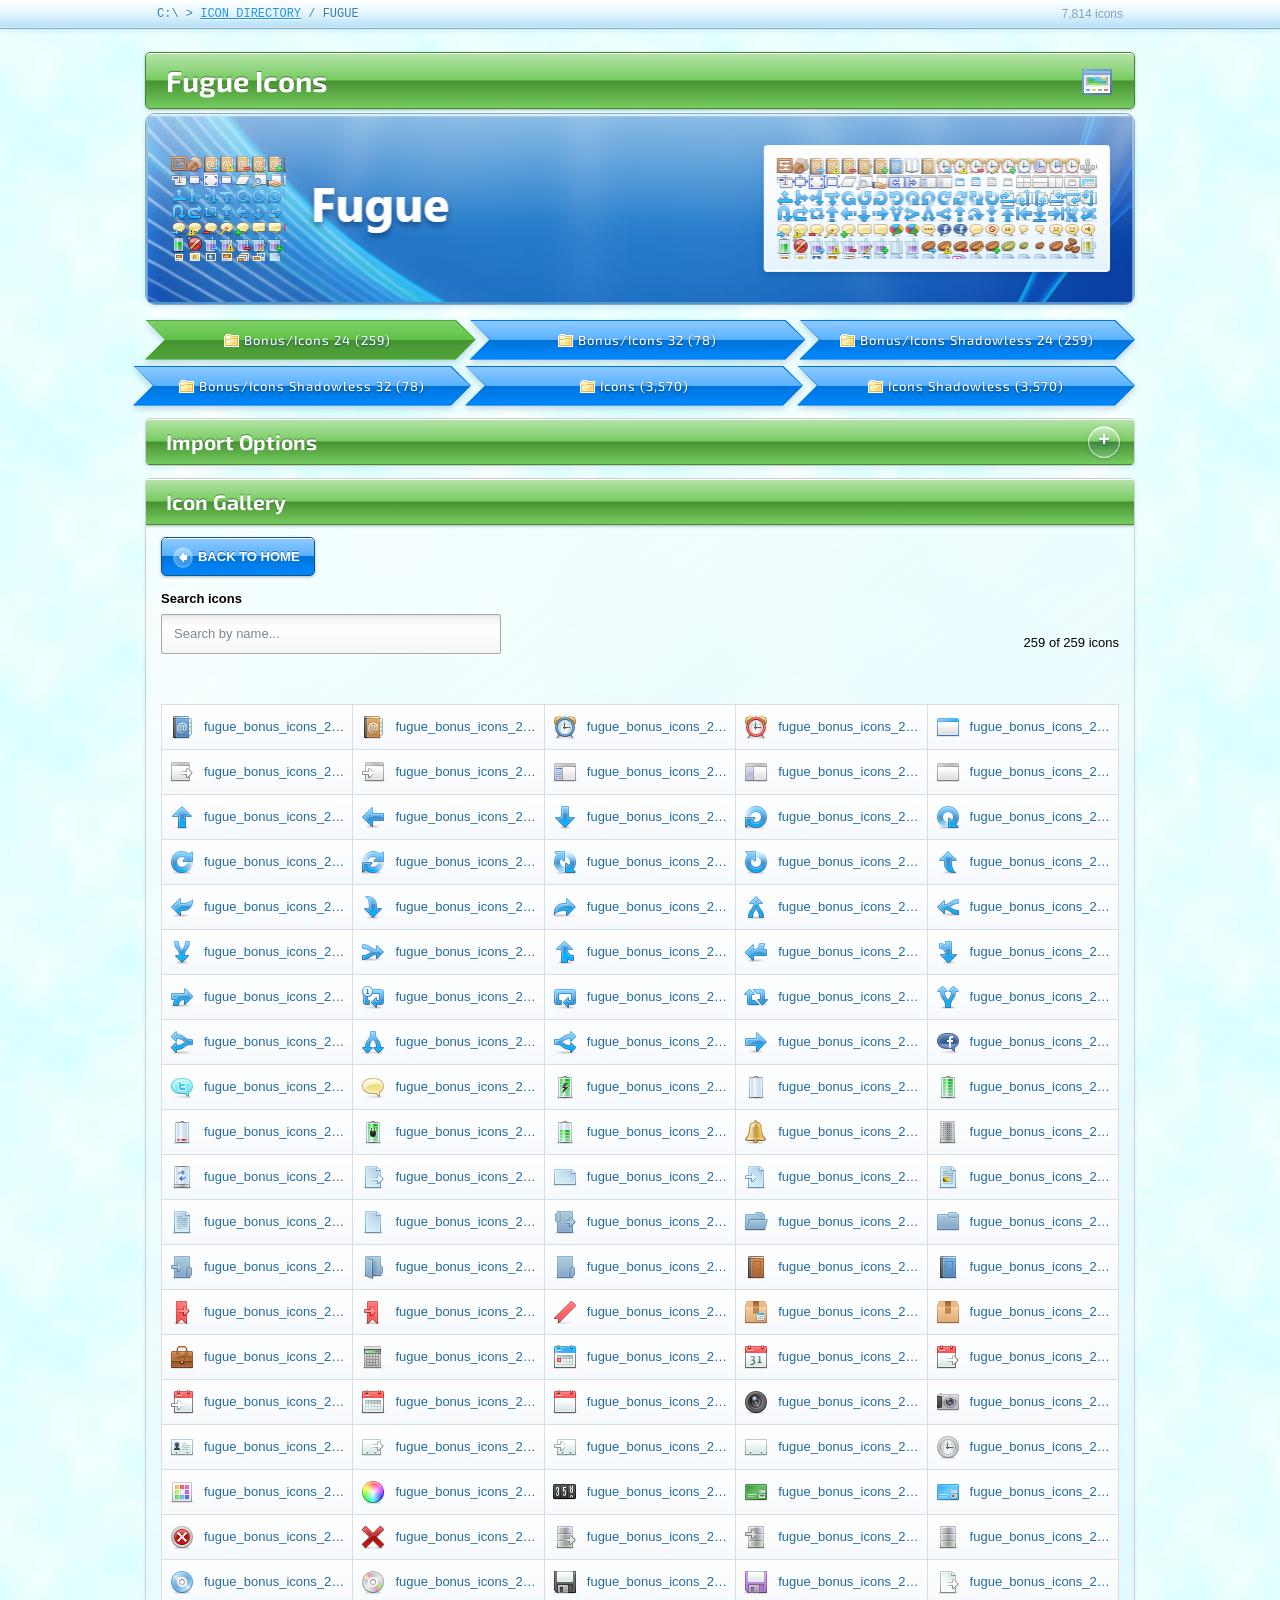
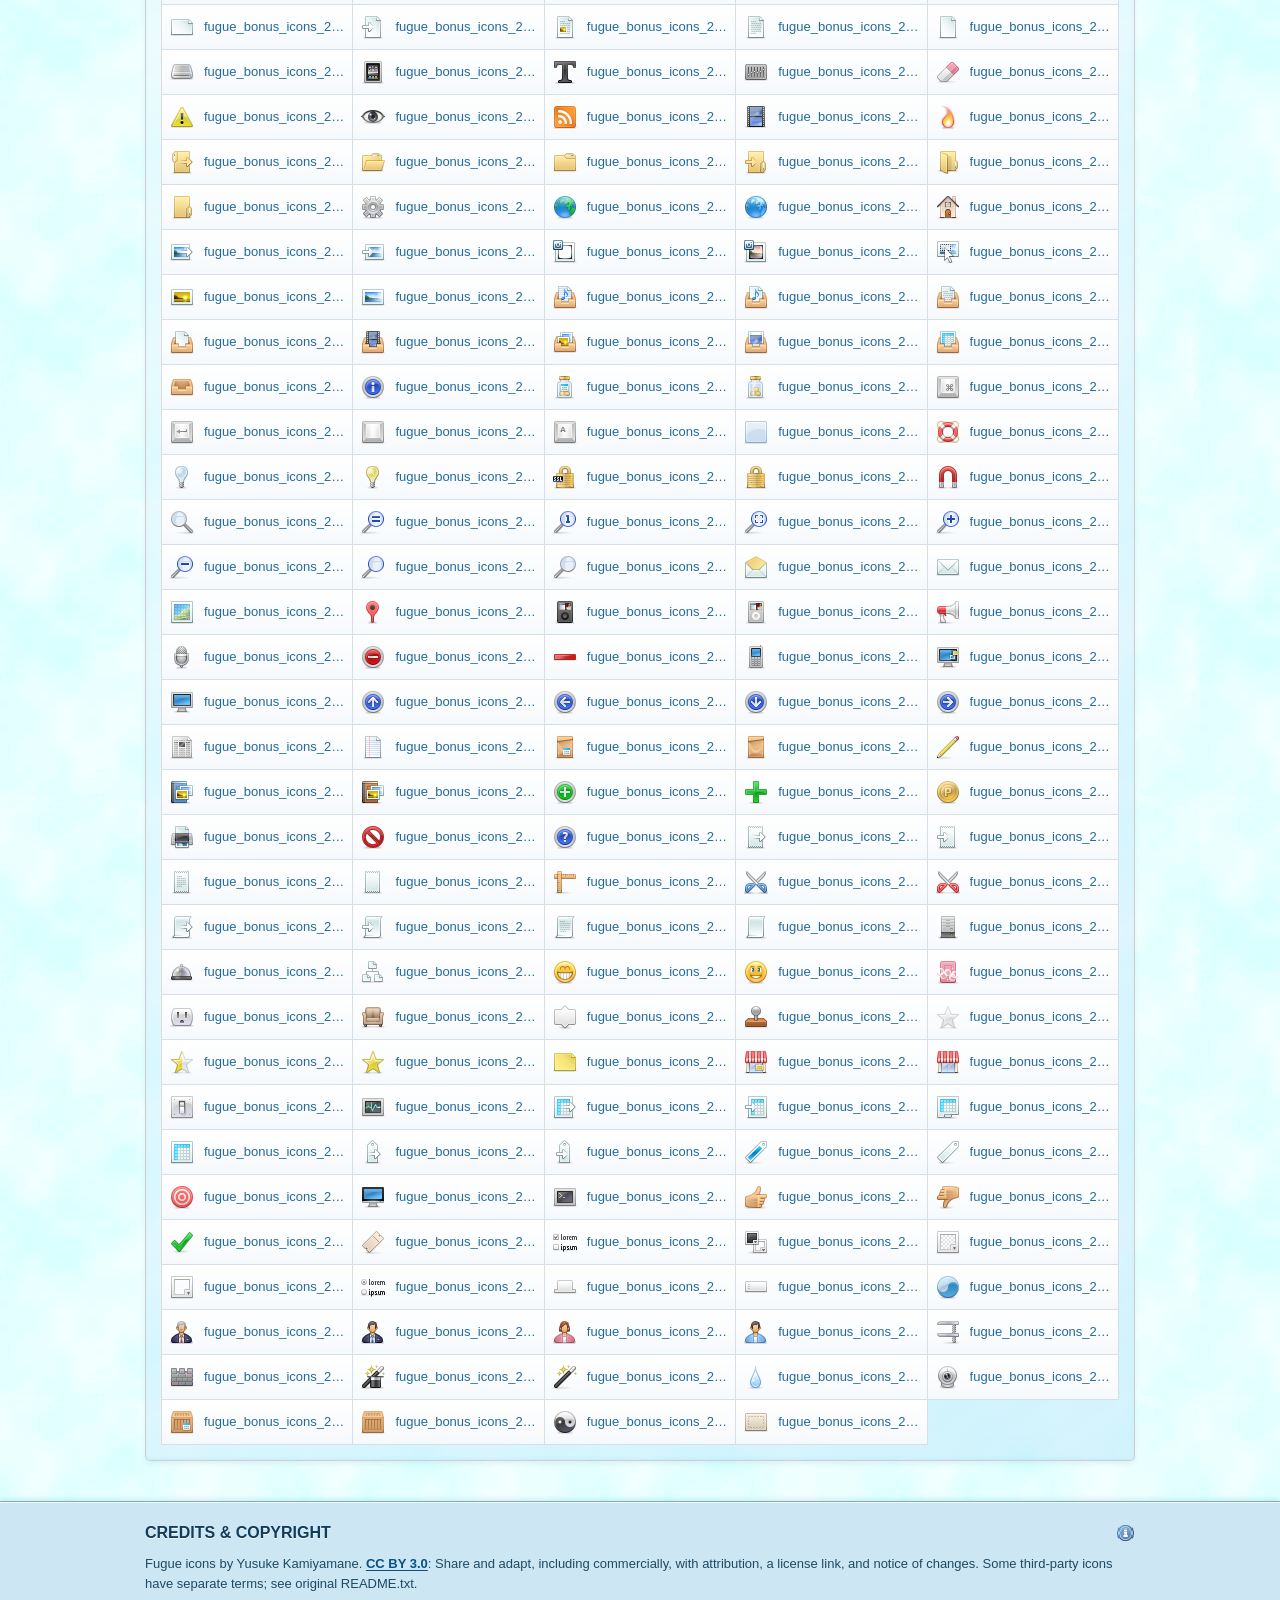
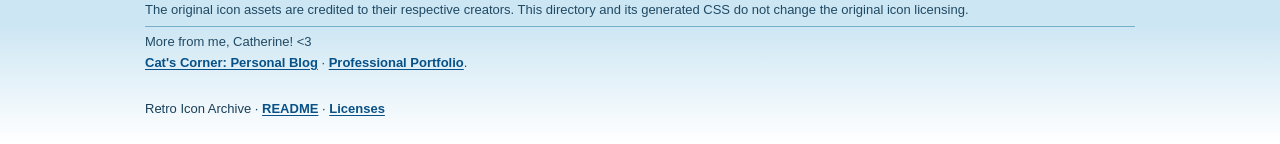
<file: fugue/index.html>
<!doctype html>
<html lang="en">
  <head>
    <meta charset="utf-8" />
    <meta name="viewport" content="width=device-width,initial-scale=1" />
    <title>Fugue Icons — Icon Directory</title>
    <script src="/scripts/copy-code.js" defer></script>
    <link rel="stylesheet" href="../style.css" />
    <link rel="stylesheet" href="../famfamfam/silk.css" />
    <link rel="stylesheet" href="../famfamfam/mini.css" />
    <link rel="stylesheet" href="bonus-icons-24.css" />
    <link rel="stylesheet" href="bonus-icons-32.css" />
    <link rel="stylesheet" href="bonus-icons-shadowless-24.css" />
    <link rel="stylesheet" href="bonus-icons-shadowless-32.css" />
    <link rel="stylesheet" href="icons.css" />
    <link rel="stylesheet" href="icons-shadowless.css" />
    <link rel="stylesheet" href="../custom-cursor/cursors-auto.css" />
  </head>
  <body>
    <div class="top">
      <div class="wrap">
        <span><a href="../">ICON DIRECTORY</a> / FUGUE</span
        ><span>7,814 icons</span>
      </div>
    </div>
    <header class="wrap head">
      <h1>
        <span
          class="icon silk-application_view_gallery"
          aria-hidden="true"
        ></span
        >Fugue Icons
      </h1>
      <div class="aero-image">
        <img src="../assets/icons/fugue-header.png" alt="Header" />
      </div>
    </header>
    <nav class="bar">
      <div class="wrap tabs" id="tabs" aria-label="Icon collections"></div>
    </nav>
    <main class="wrap home">
      <section class="archive-section" id="how-to">
        <details>
          <summary>
            <h2>Import Options</h2>
          </summary>

          <p>
            Choose a sub-collection above, if available. Each sub-collection
            lists the available icons and exact icon class names. Browse the
            <a href="https://github.com/cjlaserna/retro-icon-archive/tree/main/fugue">GitHub collection folder</a>
            for CSS and spritesheet files. For custom or bulk downloads, use
            the <a href="https://github.com/cjlaserna/retro-icon-archive">GitHub repository</a>.
          </p>

          <div id="import-types">
            <h2>Import via CDN (jsDelivr)</h2>
            <article class="content-box">
              <p>
                <b>1.</b> Add the latest collection stylesheet from jsDelivr to
                the <code>head</code> of your document.
              </p>
              <pre class="code" id="import"></pre>
              <p>
                <b>2.</b> Click an icon in the gallery to copy its HTML, then
                paste it wherever you'd like the icon to appear.
              </p>
              <pre class="code" id="cdn-example"></pre>
            </article>

            <h2>Import via Node Package Manager (NPM)</h2>
            <article class="content-box">
              <p><b>1.</b> Install the Retro Icons Archive package:</p>
              <pre class="code">npm install @clasernaj/retro-icons-archive</pre>
              <p>
                <b>2.</b> Import the current sub-collection stylesheet into your
                entry file.
              </p>
              <pre class="code" id="npm-import"></pre>
              <p>
                <b>3.</b> Click an icon in the gallery to copy its HTML, then
                paste it wherever you'd like the icon to appear.
              </p>
              <pre class="code" id="npm-example"></pre>
            </article>
          </div>
        </details>
      </section>

      <section class="archive-section">
        <h2>Icon Gallery</h2>
        <p class="collection-home">
          <a href="../"><span class="icon mini-arrow_left" aria-hidden="true"></span>Back to Home</a>
        </p>
        <div class="controls">
          <div>
            <label for="search">Search icons</label
            ><input
              type="search"
              id="search"
              placeholder="Search by name..."
              autocomplete="off"
            />
          </div>
          <div id="count"></div>
        </div>
        <div class="notice" role="status" id="status"></div>
        <div class="icons" id="icons" aria-label="Available icons"></div>
      </section>
    </main>
    <footer class="credits">
      <div class="wrap">
        <h2>
          <span class="icon silk-information" aria-hidden="true"></span>Credits
          &amp; copyright
        </h2>
        <p>
          Fugue icons by Yusuke Kamiyamane.
          <a href="https://creativecommons.org/licenses/by/3.0/">CC BY 3.0</a>:
          Share and adapt, including commercially, with attribution, a license
          link, and notice of changes. Some third-party icons have separate
          terms; see original README.txt.
        </p>
        <p>
          The original icon assets are credited to their respective creators.
          This directory and its generated CSS do not change the original icon
          licensing.
        </p>
        <div class="foot">
          <p>
            More from me, Catherine! &lt;3
            <br />
            <a href="https://cats-corner.neocities.org/"
              >Cat's Corner: Personal Blog</a
            >
            · <a href="https://clasernaj.dev/">Professional Portfolio</a>.
          </p>
          <br />
          Retro Icon Archive ·
          <a
            href="https://github.com/cjlaserna/retro-icon-archive/blob/main/README.md"
            >README</a
          >
          ·
          <a
            href="https://github.com/cjlaserna/retro-icon-archive/blob/main/LICENSES.md"
            >Licenses</a
          >
        </div>
      </div>
    </footer>
    <script src="icons.js"></script>
    <script src="../script.js"></script>
  </body>
</html>
</file>
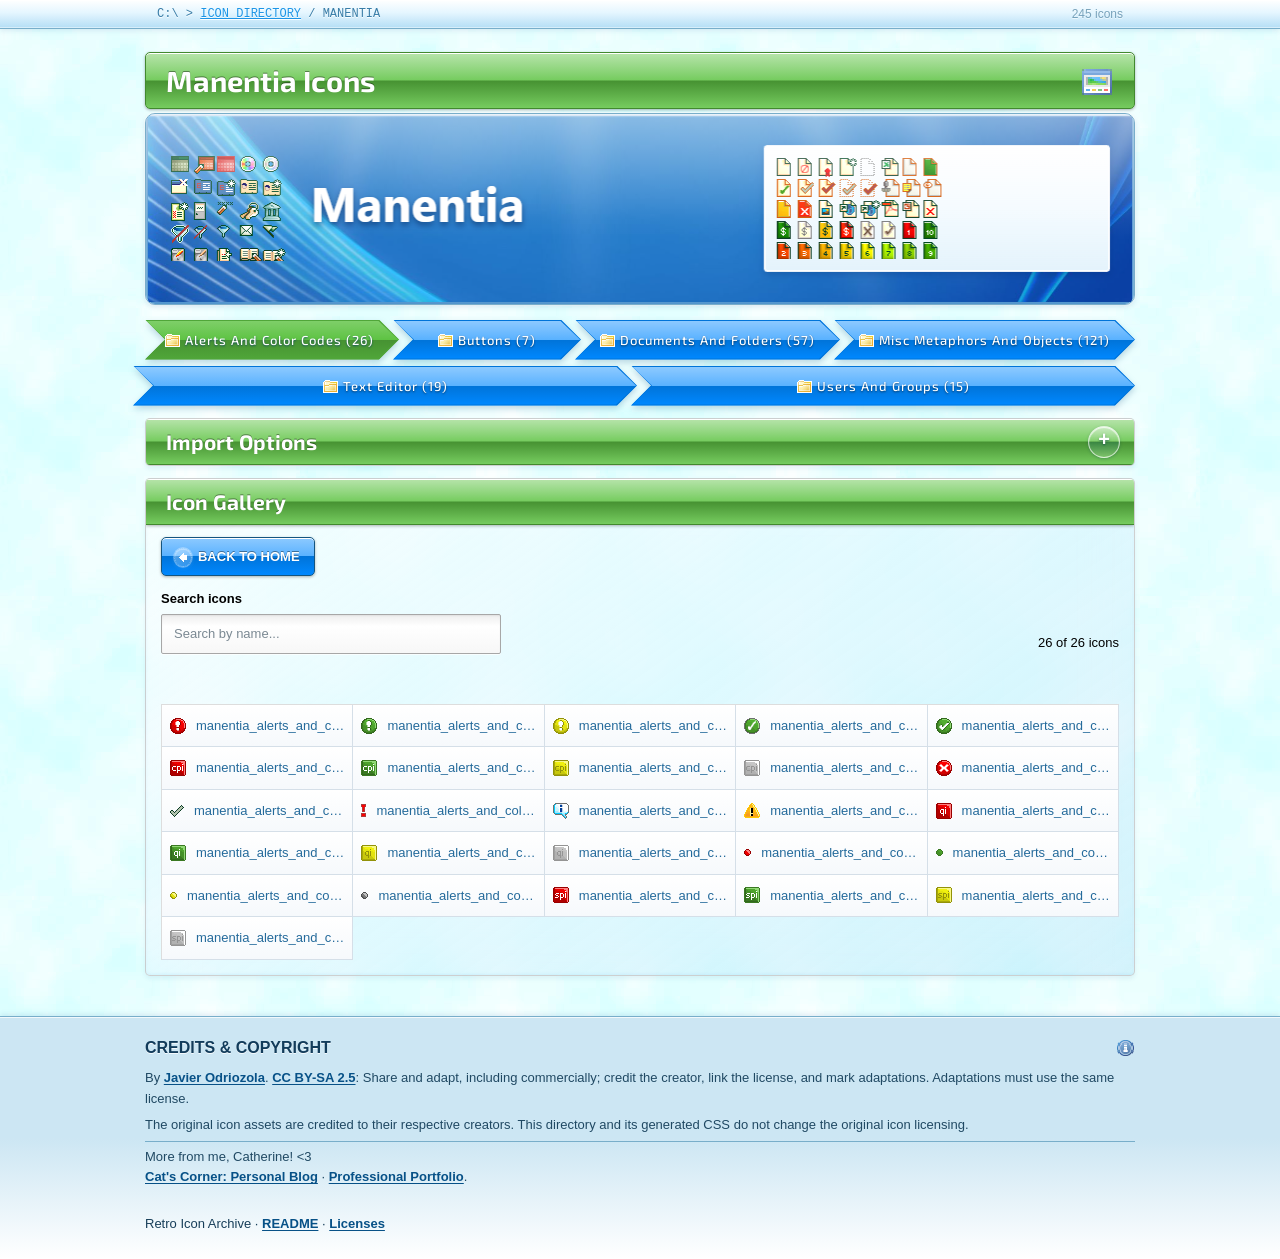
<file: manentia/index.html>
<!doctype html>
<html lang="en">
  <head>
    <meta charset="utf-8" />
    <meta name="viewport" content="width=device-width,initial-scale=1" />
    <title>Manentia Icons — Icon Directory</title>
    <script src="/scripts/copy-code.js" defer></script>
    <link rel="stylesheet" href="../style.css" />
    <link rel="stylesheet" href="../famfamfam/silk.css" />
    <link rel="stylesheet" href="../famfamfam/mini.css" />
    <link rel="stylesheet" href="alerts-and-color-codes.css" />
    <link rel="stylesheet" href="buttons.css" />
    <link rel="stylesheet" href="documents-and-folders.css" />
    <link rel="stylesheet" href="misc-metaphors-and-objects.css" />
    <link rel="stylesheet" href="text-editor.css" />
    <link rel="stylesheet" href="users-and-groups.css" />
    <link rel="stylesheet" href="../custom-cursor/cursors-auto.css" />
  </head>
  <body>
    <div class="top">
      <div class="wrap">
        <span><a href="../">ICON DIRECTORY</a> / MANENTIA</span
        ><span>245 icons</span>
      </div>
    </div>
    <header class="wrap head">
      <h1>
        <span
          class="icon silk-application_view_gallery"
          aria-hidden="true"
        ></span
        >Manentia Icons
      </h1>
      <div class="aero-image">
        <img src="../assets/icons/manentia-header.png" alt="Header" />
      </div>
      <p>A simple, searchable sprite icon library.</p>
    </header>
    <nav class="bar">
      <div class="wrap tabs" id="tabs" aria-label="Icon collections"></div>
    </nav>
    <main class="wrap home">
      <section class="archive-section" id="how-to">
        <details>
          <summary>
            <h2>Import Options</h2>
          </summary>

          <p>
            Choose a sub-collection above, if available. Each sub-collection
            lists the available icons and exact icon class names. Browse the
            <a href="https://github.com/cjlaserna/retro-icon-archive/tree/main/manentia">GitHub collection folder</a>
            for CSS and spritesheet files. For custom or bulk downloads, use
            the <a href="https://github.com/cjlaserna/retro-icon-archive">GitHub repository</a>.
          </p>

          <div id="import-types">
            <h2>Import via CDN (jsDelivr)</h2>
            <article class="content-box">
              <p>
                <b>1.</b> Add the latest collection stylesheet from jsDelivr to
                the <code>head</code> of your document.
              </p>
              <pre class="code" id="import"></pre>
              <p>
                <b>2.</b> Click an icon in the gallery to copy its HTML, then
                paste it wherever you'd like the icon to appear.
              </p>
              <pre class="code" id="cdn-example"></pre>
            </article>

            <h2>Import via Node Package Manager (NPM)</h2>
            <article class="content-box">
              <p><b>1.</b> Install the Retro Icons Archive package:</p>
              <pre class="code">npm install @clasernaj/retro-icons-archive</pre>
              <p>
                <b>2.</b> Import the current sub-collection stylesheet into your
                entry file.
              </p>
              <pre class="code" id="npm-import"></pre>
              <p>
                <b>3.</b> Click an icon in the gallery to copy its HTML, then
                paste it wherever you'd like the icon to appear.
              </p>
              <pre class="code" id="npm-example"></pre>
            </article>
          </div>
        </details>
      </section>

      <section class="archive-section">
        <h2>Icon Gallery</h2>
        <p class="collection-home">
          <a href="../"><span class="icon mini-arrow_left" aria-hidden="true"></span>Back to Home</a>
        </p>
        <div class="controls">
          <div>
            <label for="search">Search icons</label
            ><input
              type="search"
              id="search"
              placeholder="Search by name..."
              autocomplete="off"
            />
          </div>
          <div id="count"></div>
        </div>
        <div class="notice" role="status" id="status"></div>
        <div class="icons" id="icons" aria-label="Available icons"></div>
      </section>
    </main>
    <footer class="credits">
      <div class="wrap">
        <h2>
          <span class="icon silk-information" aria-hidden="true"></span>Credits
          &amp; copyright
        </h2>
        <p>
          By
          <a href="http://jodriozola.com/blog/">Javier Odriozola</a>.
          <a href="https://creativecommons.org/licenses/by-sa/2.5/"
            >CC BY-SA 2.5</a
          >: Share and adapt, including commercially; credit the creator, link
          the license, and mark adaptations. Adaptations must use the same
          license.
        </p>
        <p>
          The original icon assets are credited to their respective creators.
          This directory and its generated CSS do not change the original icon
          licensing.
        </p>
        <div class="foot">
          <p>
            More from me, Catherine! &lt;3
            <br />
            <a href="https://cats-corner.neocities.org/"
              >Cat's Corner: Personal Blog</a
            >
            · <a href="https://clasernaj.dev/">Professional Portfolio</a>.
          </p>
          <br />
          Retro Icon Archive ·
          <a
            href="https://github.com/cjlaserna/retro-icon-archive/blob/main/README.md"
            >README</a
          >
          ·
          <a
            href="https://github.com/cjlaserna/retro-icon-archive/blob/main/LICENSES.md"
            >Licenses</a
          >
        </div>
      </div>
    </footer>
    <script src="icons.js"></script>
    <script src="../script.js"></script>
  </body>
</html>
</file>
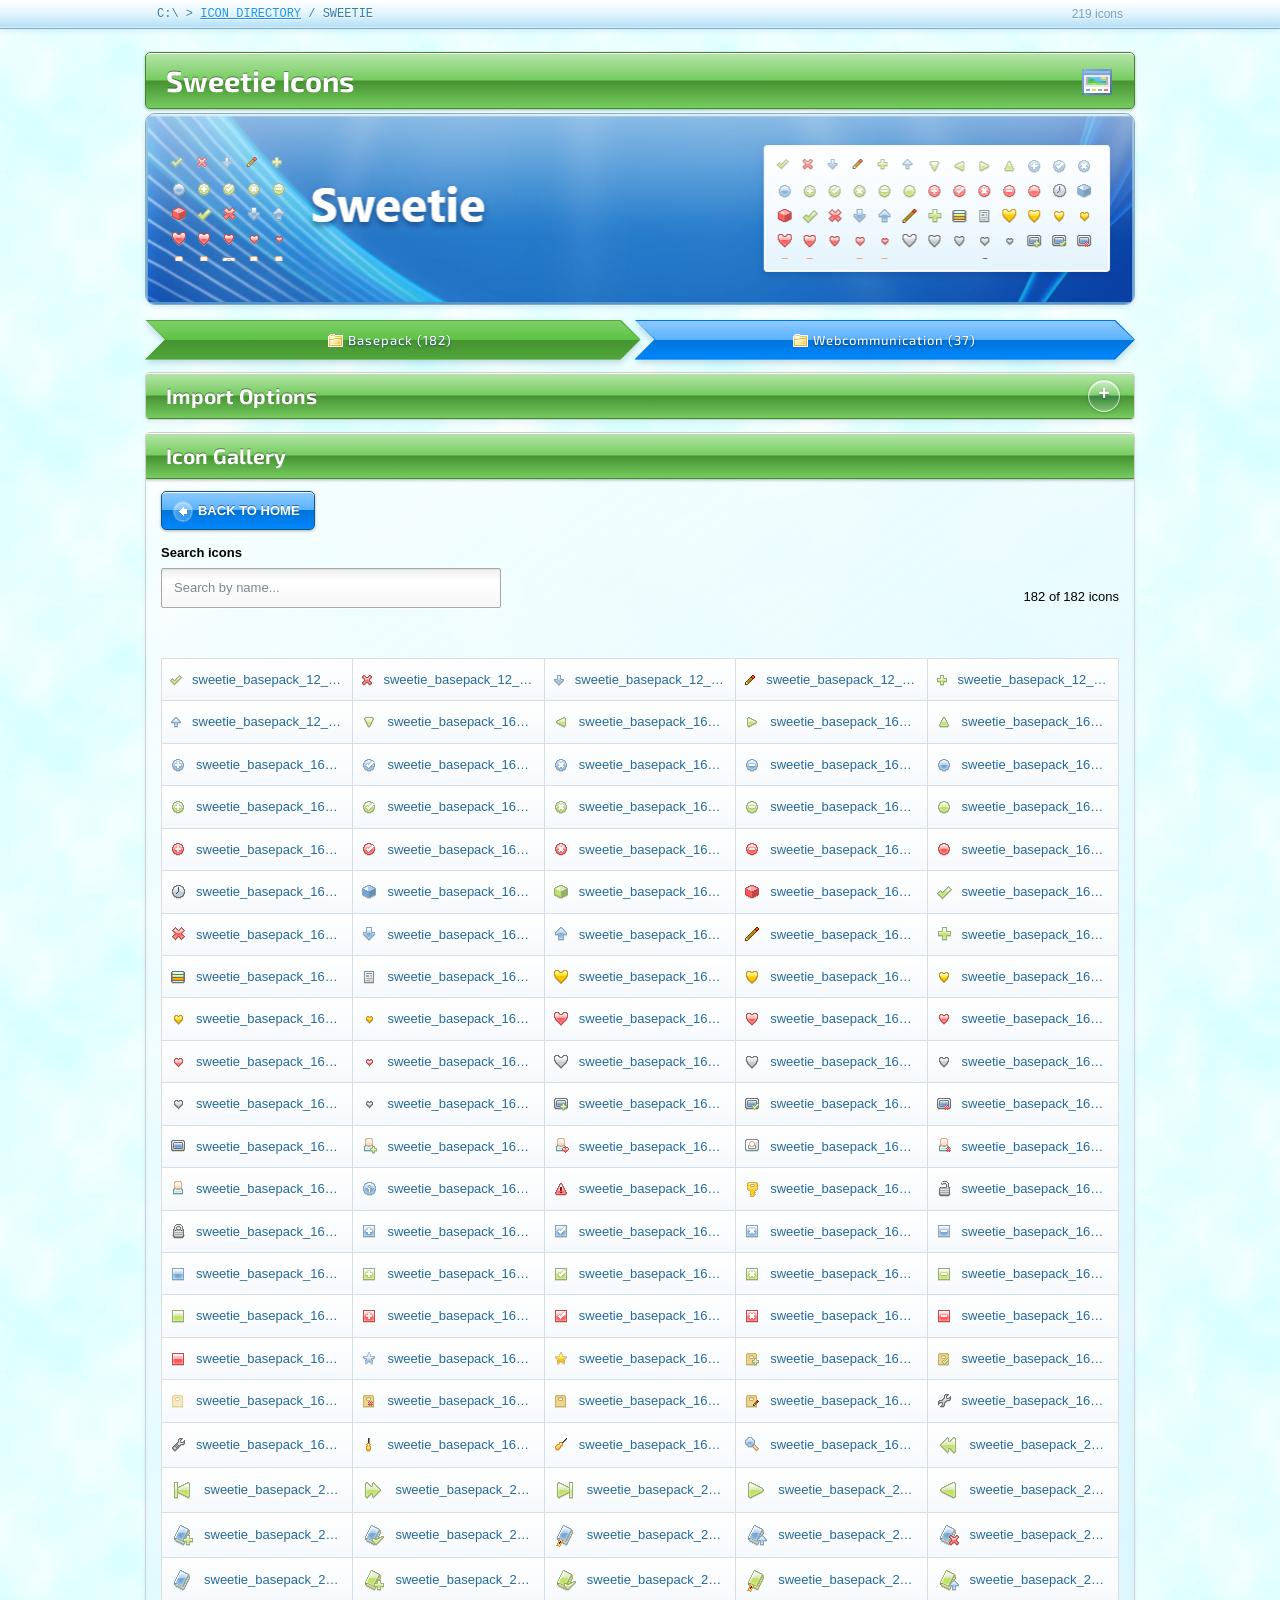
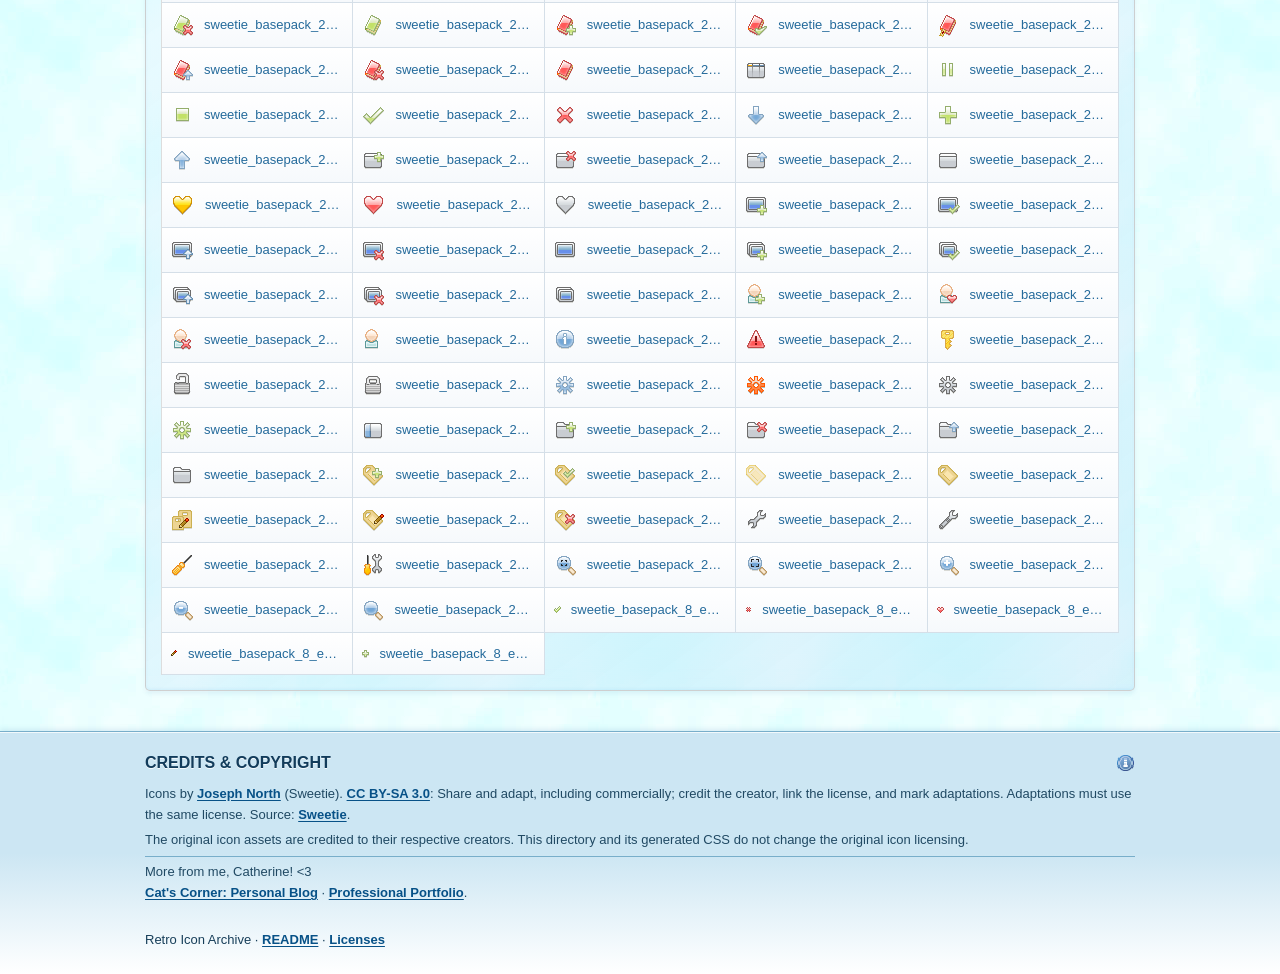
<file: sweetie/index.html>
<!doctype html>
<html lang="en">
  <head>
    <meta charset="utf-8" />
    <meta name="viewport" content="width=device-width,initial-scale=1" />
    <title>Sweetie Icons — Icon Directory</title>
    <script src="/scripts/copy-code.js" defer></script>
    <link rel="stylesheet" href="../style.css" />
    <link rel="stylesheet" href="../famfamfam/silk.css" />
    <link rel="stylesheet" href="../famfamfam/mini.css" />
    <link rel="stylesheet" href="basepack.css" />
    <link rel="stylesheet" href="webcommunication.css" />
    <link rel="stylesheet" href="../custom-cursor/cursors-auto.css" />
  </head>
  <body>
    <div class="top">
      <div class="wrap">
        <span><a href="../">ICON DIRECTORY</a> / SWEETIE</span
        ><span>219 icons</span>
      </div>
    </div>
    <header class="wrap head">
      <h1>
        <span
          class="icon silk-application_view_gallery"
          aria-hidden="true"
        ></span
        >Sweetie Icons
      </h1>
      <div class="aero-image">
        <img src="../assets/icons/sweetie-header.png" alt="Header" />
      </div>
      <p>A simple, searchable sprite icon library.</p>
    </header>
    <nav class="bar">
      <div class="wrap tabs" id="tabs" aria-label="Icon collections"></div>
    </nav>
    <main class="wrap home">
      <section class="archive-section" id="how-to">
        <details>
          <summary>
            <h2>Import Options</h2>
          </summary>

          <p>
            Choose a sub-collection above, if available. Each sub-collection
            lists the available icons and exact icon class names. Browse the
            <a href="https://github.com/cjlaserna/retro-icon-archive/tree/main/sweetie">GitHub collection folder</a>
            for CSS and spritesheet files. For custom or bulk downloads, use
            the <a href="https://github.com/cjlaserna/retro-icon-archive">GitHub repository</a>.
          </p>

          <div id="import-types">
            <h2>Import via CDN (jsDelivr)</h2>
            <article class="content-box">
              <p>
                <b>1.</b> Add the latest collection stylesheet from jsDelivr to
                the <code>head</code> of your document.
              </p>
              <pre class="code" id="import"></pre>
              <p>
                <b>2.</b> Click an icon in the gallery to copy its HTML, then
                paste it wherever you'd like the icon to appear.
              </p>
              <pre class="code" id="cdn-example"></pre>
            </article>

            <h2>Import via Node Package Manager (NPM)</h2>
            <article class="content-box">
              <p><b>1.</b> Install the Retro Icons Archive package:</p>
              <pre class="code">npm install @clasernaj/retro-icons-archive</pre>
              <p>
                <b>2.</b> Import the current sub-collection stylesheet into your
                entry file.
              </p>
              <pre class="code" id="npm-import"></pre>
              <p>
                <b>3.</b> Click an icon in the gallery to copy its HTML, then
                paste it wherever you'd like the icon to appear.
              </p>
              <pre class="code" id="npm-example"></pre>
            </article>
          </div>
        </details>
      </section>

      <section class="archive-section">
        <h2>Icon Gallery</h2>
        <p class="collection-home">
          <a href="../"><span class="icon mini-arrow_left" aria-hidden="true"></span>Back to Home</a>
        </p>
        <div class="controls">
          <div>
            <label for="search">Search icons</label
            ><input
              type="search"
              id="search"
              placeholder="Search by name..."
              autocomplete="off"
            />
          </div>
          <div id="count"></div>
        </div>
        <div class="notice" role="status" id="status"></div>
        <div class="icons" id="icons" aria-label="Available icons"></div>
      </section>
    </main>
    <footer class="credits">
      <div class="wrap">
        <h2>
          <span class="icon silk-information" aria-hidden="true"></span>Credits
          &amp; copyright
        </h2>
        <p>
          Icons by
          <a href="http://www.joeofarc.com/">Joseph North</a> (Sweetie).
          <a href="https://creativecommons.org/licenses/by-sa/3.0/"
            >CC BY-SA 3.0</a
          >: Share and adapt, including commercially; credit the creator, link
          the license, and mark adaptations. Adaptations must use the same
          license. Source: <a href="http://sweetie.sublink.ca/">Sweetie</a>.
        </p>
        <p>
          The original icon assets are credited to their respective creators.
          This directory and its generated CSS do not change the original icon
          licensing.
        </p>
        <div class="foot">
          <p>
            More from me, Catherine! &lt;3
            <br />
            <a href="https://cats-corner.neocities.org/"
              >Cat's Corner: Personal Blog</a
            >
            · <a href="https://clasernaj.dev/">Professional Portfolio</a>.
          </p>
          <br />
          Retro Icon Archive ·
          <a
            href="https://github.com/cjlaserna/retro-icon-archive/blob/main/README.md"
            >README</a
          >
          ·
          <a
            href="https://github.com/cjlaserna/retro-icon-archive/blob/main/LICENSES.md"
            >Licenses</a
          >
        </div>
      </div>
    </footer>
    <script src="icons.js"></script>
    <script src="../script.js"></script>
  </body>
</html>
</file>
<file: style.css>
@import url("https://fonts.googleapis.com/css2?family=Exo+2:wght@500;600;700&display=swap");
:root {
  /* color tokens */
  --green: #5ec343;
  --blue: #0088ff;
  --white: #fff;
  --black: #000;
  --ink: #173e59;
  --ink-blue: #245778;
  --link: #1c95e6;
  --link-hover: #378e2d;
  --muted: #555;
  --sky-50: #f7fbff;
  --sky-100: #e5f6ff;
  --sky-200: #cce6f3;
  --sky-300: #b4def5;
  --sky-400: #91c8ec;
  --sky-border: #78aeca;
  --sky-border-hover: #8ebfda;
  --blue-dark: #145580;
  --line: #d5dfe8;
  --line-soft: #ddd;
  --line-neutral: #ccc;
  --blue-mid: #387da8;
  --blue-subtle: #5487a5;
  --blue-ink-dark: #123c5b;
  --blue-ink-soft: #204963;
  --link-footer: #075187;
  --link-footer-hover: #00395f;
  --input-border: #a7a7a7;
  --input-placeholder: #7b8993;
  --focus-border: #489acb;
  --code-fg: #f0f8ff;
  --code-bg-top: #245d9b;
  --code-bg-bottom: #073779;
  --item-fg: #246a9b;
  --item-focus-fg: #124d78;
  --text-disabled: #666;

  /* Fonts */
  --font-body: "Segoe UI", Tahoma, sans-serif;
  --font-display: "Exo 2", sans-serif;
  --font-mono: Consolas, "Courier New", monospace;

  /* Misc. */
  --content-width: 990px;
  --radius-sm: 2px;
  --radius: 5px;
  --radius-lg: 10px;
  --ease-fast: 0.2s ease;

  /* theme-aware gradients and tokens */
  --shadow-aero:
    inset 0 1px 0 rgb(255 255 255 / 90%), 0 2px 5px rgb(40 100 160 / 15%),
    0 0 0 1px rgb(255 255 255 / 60%);
  --shadow-glass:
    inset 0 1px 1px rgb(255 255 255 / 95%),
    inset 0 -1px 3px rgb(100 185 230 / 15%), 0 3px 4px rgb(40 100 160 / 8%);
  --glass-bg: linear-gradient(
    145deg,
    rgb(255 255 255 / 65%) 0%,
    rgb(220 245 255 / 45%) 45%,
    rgb(155 215 245 / 30%) 100%
  );
  --glass-border: rgb(200 200 200 / 85%);
  --gloss-green: linear-gradient(
    180deg,
    color-mix(in srgb, var(--green) 45%, white) 0%,
    color-mix(in srgb, var(--green) 85%, white) 49%,
    color-mix(in srgb, var(--green) 75%, black) 51%,
    color-mix(in srgb, var(--green) 85%, white) 100%
  );
  --gloss-blue: linear-gradient(
    180deg,
    color-mix(in srgb, var(--blue) 45%, white) 0%,
    color-mix(in srgb, var(--blue) 85%, white) 49%,
    color-mix(in srgb, var(--blue) 75%, black) 51%,
    color-mix(in srgb, var(--blue) 85%, white) 100%
  );
  --button-green: linear-gradient(
    180deg,
    color-mix(in srgb, var(--green) 80%, white) 0%,
    var(--green) 49%,
    color-mix(in srgb, var(--green) 75%, black) 50%,
    color-mix(in srgb, var(--green) 85%, black) 100%
  );
  --button-green-hover: linear-gradient(
    180deg,
    color-mix(in srgb, var(--green) 30%, white) 0%,
    color-mix(in srgb, var(--green) 50%, white) 49%,
    color-mix(in srgb, var(--green) 75%, white) 50%,
    color-mix(in srgb, var(--green) 90%, white) 100%
  );
  --button-blue: linear-gradient(
    180deg,
    color-mix(in srgb, var(--blue) 45%, white) 0%,
    color-mix(in srgb, var(--blue) 65%, white) 49%,
    color-mix(in srgb, var(--blue) 85%, black) 50%,
    var(--blue) 100%
  );
  --button-blue-hover: linear-gradient(
    180deg,
    color-mix(in srgb, var(--blue) 30%, white) 0%,
    color-mix(in srgb, var(--blue) 50%, white) 49%,
    color-mix(in srgb, var(--blue) 75%, white) 50%,
    color-mix(in srgb, var(--blue) 90%, white) 100%
  );
  --gloss-shadow: inset 0 1px 0 var(--white), 0 1px 3px rgb(0 0 0 / 30%);
  --gloss-text-shadow: 0 -1px 0 rgb(0 0 0 / 40%);
}

/* start of css */

/* Scrollbar credit: https://starloft.neocities.org/main */
::-webkit-scrollbar {
  width: 14px;
}

::-webkit-scrollbar:horizontal {
  height: 14px;
}

::-webkit-scrollbar-corner {
  background: #e8f4ff;
}

::-webkit-scrollbar-track:vertical {
  background: linear-gradient(90deg, #e6f3ff, #e8f0ff);
  border-radius: 0px;
}

::-webkit-scrollbar-track:horizontal {
  background: linear-gradient(180deg, #e6f3ff, #e8f0ff);
  border-radius: 0px;
}

::-webkit-scrollbar-thumb {
  border: 1.5px solid #9bb7d9;
  border-radius: 0px;
  box-shadow:
    inset 0 -1px 2px #fff,
    inset 0 1px 2px #fff;
}

::-webkit-scrollbar-thumb:vertical {
  background: linear-gradient(90deg, #cfe6ff 40%, #d7d9ff 100%);
}

::-webkit-scrollbar-thumb:horizontal {
  background: linear-gradient(180deg, #cfe6ff 40%, #d7d9ff 100%);
}

::-webkit-scrollbar-button:horizontal:end:increment,
::-webkit-scrollbar-button:horizontal:start:decrement,
::-webkit-scrollbar-button:vertical:end:increment,
::-webkit-scrollbar-button:vertical:start:decrement {
  display: block;
}

::-webkit-scrollbar-button:vertical {
  height: 15px;
}

::-webkit-scrollbar-button:vertical:start:decrement {
  background: #e6f3ff;
  background-image: url("https://dl.dropbox.com/s/n9ji42h9hdgdtpc/scroll3.png");
  background-repeat: no-repeat;
  background-position: center;
  background-size: 100% auto;
  border: 1.5px solid #b3c9e6;
  border-radius: 0px;
}

::-webkit-scrollbar-button:vertical:end:increment {
  background: #e8f0ff;
  background-image: url("https://dl.dropbox.com/s/cdcco6pih7n1lae/scroll4.png");
  background-repeat: no-repeat;
  background-position: center;
  background-size: 100% auto;
  border: 1.5px solid #b3c9e6;
  border-radius: 0px;
}

::-webkit-scrollbar-button:horizontal {
  width: 14px;
}

::-webkit-scrollbar-button:horizontal:start:decrement {
  background: linear-gradient(180deg, #e6f3ff, #e8f0ff);
  background-image: url("https://dl.dropbox.com/s/xcm618ghd823271/scroll5.png");
  background-repeat: no-repeat;
  background-position: center;
  background-size: 100% auto;
  border: 1.5px solid #b3c9e6;
  border-radius: 0px;
}

::-webkit-scrollbar-button:horizontal:end:increment {
  background: linear-gradient(180deg, #e6f3ff, #e8f0ff);
  background-image: url("https://dl.dropbox.com/s/byeyi7am889ii9m/scroll6.png");
  background-repeat: no-repeat;
  background-position: center;
  background-size: 100% auto;
  border: 1.5px solid #b3c9e6;
  border-radius: 0px;
}

* {
  box-sizing: border-box;
}
body {
  margin: 0;
  font: 13px var(--font-body);
  color: var(--black);
  background: var(--white) url("assets/bubbles.gif");
}
.wrap,
.bar {
  max-width: var(--content-width);
  margin-inline: auto;
}
a,
a:visited {
  color: var(--link);
}
a:hover {
  color: var(--link-hover);
  text-decoration: underline;
}
strong,
b {
  font-weight: 700;
  color: var(--green);
  text-shadow:
    0 1px 0 rgb(255 255 255 / 90%),
    0 2px 3px color-mix(in srgb, var(--green) 25%, transparent);
}

/* Header and status bar */
.top {
  background: linear-gradient(
    180deg,
    var(--white),
    var(--sky-100) 45%,
    var(--sky-300)
  );
  border-bottom: 1px solid var(--sky-border);
  box-shadow:
    inset 0 1px 0 var(--white),
    inset 0 -1px 0 rgb(255 255 255 / 45%),
    0 2px 5px rgb(40 100 160 / 12%);
  color: var(--ink-blue);
  font-size: 12px;
}
.top .wrap {
  display: flex;
  justify-content: space-between;
  align-items: center;
  gap: 16px;
  padding: 7px 12px;
}
.top .wrap span:first-child,
.top .wrap span:first-child::before {
  color: var(--blue-mid);
  font: 400 12px var(--font-mono);
  text-shadow: 0 1px 0 rgb(255 255 255 / 90%);
}
.top .wrap span:first-child {
  margin-right: 8px;
}
.top .wrap span:first-child::before {
  content: "C:\\ > ";
}
.top .wrap span:last-child {
  color: var(--blue-subtle);
  opacity: 0.75;
  text-shadow: 0 1px 0 rgb(255 255 255 / 80%);
}
.head {
  padding: 23px 0 15px;
}
.head p {
  display: none;
}
.head h1 {
  margin: 0 0 4px;
  font: 700 29px var(--font-display);
}
.head h1,
.archive-section h2,
#collection-list h2,
#import-types h2 {
  padding: 10px 20px;
  color: var(--white);
  background: var(--gloss-green);
  border: 1px solid color-mix(in srgb, var(--green) 70%, black);
  box-shadow: var(--gloss-shadow);
  text-shadow: var(--gloss-text-shadow);
}
.head h1 {
  border-radius: var(--radius);
}
.archive-section h2,
#collection-list h2,
#import-types h2 {
  margin: 0;
  font: 700 21px var(--font-display);
  text-transform: capitalize;
  border-width: 0 0 1px;
}
#collection-list h2,
#import-types h2 {
  background: var(--gloss-blue);
  border-color: color-mix(in srgb, var(--blue) 70%, black);
}
:is(h1, h2) .icon {
  float: right;
}
h1 .icon {
  zoom: 2;
  transform: translateY(2px);
}
h2 .icon {
  zoom: 1.2;
  transform: translateY(3px);
}
h3 .icon {
  zoom: 1.1;
  margin-right: 4px;
  transform: translateY(-1px);
}
.collection-home .icon {
  position: relative;
  display: inline-block;
  zoom: 0.8;
  margin-right: 4px;
  margin-bottom: -2px;
  text-shadow: none;
  z-index: 0;

  filter: grayscale(1) brightness(100);
}

.collection-home .icon::before {
  content: "";
  position: absolute;
  inset: -4px;
  z-index: -1;
  margin-left: 2px;

  background: var(--glass-bg);
  border: 1px dotted var(--white);
  border-radius: 50%;
  box-shadow: var(--shadow-aero);
  opacity: 0.6;
}

a.browse-button .icon {
  position: relative;
  display: inline-block;
  zoom: 0.8;
  margin-left: 6px;
  margin-bottom: -2px;
  text-shadow: none;
  z-index: 0;

  filter: grayscale(1) brightness(100);
}

a.browse-button .icon::before {
  content: "";
  position: absolute;
  inset: -4px;
  z-index: -1;
  margin-right: 3px;

  background: var(--glass-bg);
  border: 1px dotted var(--white);
  border-radius: 50%;
  box-shadow: var(--shadow-aero);
  opacity: 0.6;
}

/* Glass surfaces */
main:not(.home),
.archive-section {
  overflow: hidden;
  line-height: 1.65;
  background: var(--glass-bg);
  backdrop-filter: blur(24px);
  -webkit-backdrop-filter: blur(24px);
  border: 1px solid var(--glass-border);
  border-radius: var(--radius);
  box-shadow: var(--shadow-glass);
}
main:not(.home) {
  margin: 24px auto 0;
  padding: 15px;
}
.archive-section {
  margin: 12px 0;
}
.archive-section > :not(h2):not(#collection-list),
.archive-section > :not(h2):not(#import-types) {
  margin-inline: 15px;
}
.archive-section > :last-child {
  margin-bottom: 15px;
}
.archive-section ul {
  padding-left: 22px;
}
.archive-nav a {
  display: inline-block;
  padding: 11px 15px;
  border-right: 1px solid #9bb1d6;
}

.aero-image {
  position: relative;
  overflow: hidden;
  background: var(--sky-100);
  border: 1px solid var(--sky-border);
  border-radius: var(--radius-lg);
  box-shadow: var(--shadow-aero);
}
.aero-image img {
  display: block;
  width: 100%;
  height: auto;
}
.aero-image::after {
  content: "";
  position: absolute;
  inset: 0;
  pointer-events: none;
  background: linear-gradient(
    180deg,
    rgb(255 255 255 / 45%),
    rgb(255 255 255 / 18%) 35%,
    rgb(255 255 255 / 4%) 55%,
    transparent 65%
  );
  box-shadow:
    inset 0 2px 2px rgb(255 255 255 / 80%),
    inset 0 -2px 3px rgb(25 95 155 / 18%);
}

/* Navigation tabs */
.tabs {
  display: flex;
  flex-wrap: wrap;
  gap: 6px;
  filter: drop-shadow(0 3px 3px rgb(30 90 140 / 25%));
}
.tabs .icon {
  margin-right: 4px;
}
.tabs :is(a, button) {
  position: relative;
  flex: 1;
  isolation: isolate;
  margin-left: -12px;
  padding: 12px 25px 12px 25px;
  border: 0;
  color: var(--white);
  background: var(--button-blue);
  font: 500 13px var(--font-display);
  letter-spacing: 1px;
  text-align: center;
  text-decoration: none;
  text-shadow: 0 1px 2px rgb(9 43 72 / 80%);
  white-space: nowrap;
  cursor: pointer;
  clip-path: polygon(
    0 0,
    calc(100% - 20px) 0,
    100% 50%,
    calc(100% - 20px) 100%,
    0 100%,
    20px 50%
  );
  transition:
    filter var(--ease-fast),
    color var(--ease-fast);
}
.tabs :is(a, button):first-child {
  margin-left: 0;
  padding-left: 20px;
  clip-path: shape(
    from 5px 0,
    line to calc(100% - 25px) 0,
    curve to calc(100% - 16px) 4px with calc(100% - 20px) 0,
    line to calc(100% - 4px) calc(50% - 4px),
    curve to calc(100% - 4px) calc(50% + 4px) with 100% 50%,
    line to calc(100% - 16px) calc(100% - 4px),
    curve to calc(100% - 25px) 100% with calc(100% - 20px) 100%,
    line to 5px 100%,
    curve to 0 calc(100% - 5px) with 0 100%,
    line to 0 5px,
    curve to 5px 0 with 0 0,
    close
  );
}
.tabs :is(a, button):last-child {
  margin-left: -12px;
  clip-path: shape(
    from 0 0,
    line to calc(100% - 5px) 0,
    curve to 100% 5px with 100% 0,
    line to 100% calc(100% - 5px),
    curve to calc(100% - 5px) 100% with 100% 100%,
    line to 0 100%,
    line to 20px 50%,
    close
  );
}
.tabs :is(a, button):only-child {
  margin-left: 0;
  border-radius: var(--radius);
  clip-path: none;
}
.tabs :is(a, button):hover {
  background: var(--button-blue-hover);
  text-shadow: 0 1px 2px rgb(20 85 140 / 90%);
}
.tabs :is(a, button).active {
  background: var(--button-green);
  text-shadow: 0 1px 2px rgb(10 60 110 / 80%);
}
.tabs :is(a, button).active:hover {
  filter: brightness(1.12);
}
.tabs :is(a, button)::before,
.tabs :is(a, button)::after {
  content: "";
  position: absolute;
  clip-path: inherit;
}
.tabs :is(a, button)::before {
  inset: 0;
  z-index: -2;
  background: color-mix(in srgb, var(--blue) 85%, black);
}
.tabs :is(a, button).active::before {
  background: color-mix(in srgb, var(--green) 85%, black);
}
.tabs :is(a, button)::after {
  inset: 1px;
  z-index: -1;
  background: inherit;
}
.tabs span {
  padding: 0 !important;
}

/* Search and code blocks */
.controls {
  display: flex;
  flex-wrap: wrap;
  align-items: end;
  justify-content: space-between;
  gap: 16px;
  padding: 0 0 12px;
}
.controls label {
  display: block;
  margin-bottom: 5px;
  font-weight: 700;
}
input {
  width: min(340px, 80vw);
  padding: 8px 12px;
  font: inherit;
  color: var(--ink-blue);
  background: linear-gradient(180deg, #eee, var(--white) 30%, #f7f7f7);
  border: 1px solid var(--input-border);
  border-radius: var(--radius-sm);
  box-shadow:
    inset 0 1px 2px rgb(0 0 0 / 6%),
    0 1px 0 rgb(255 255 255 / 70%);
  transition:
    border-color var(--ease-fast),
    background var(--ease-fast),
    box-shadow var(--ease-fast);
}
input::placeholder {
  color: var(--input-placeholder);
  opacity: 1;
}
input:hover {
  border-color: var(--sky-border);
  background: linear-gradient(180deg, #e7f1f7, var(--white) 30%, var(--sky-50));
}
input:focus {
  outline: none;
  border-color: var(--focus-border);
  box-shadow:
    inset 0 1px 2px rgb(0 0 0 / 5%),
    0 0 0 2px rgb(100 185 235 / 20%);
}
.code {
  position: relative;
  overflow: auto;
  padding: 32px 14px 12px;
  color: var(--code-fg);
  background: linear-gradient(
    180deg,
    var(--code-bg-top),
    var(--code-bg-bottom)
  );
  border: 1px solid #d3d3d3;
  border-radius: var(--radius);
  box-shadow:
    inset 0 1px 0 rgb(255 255 255 / 35%),
    0 3px 8px rgb(20 70 130 / 20%);
  font: 12px var(--font-mono);
  white-space: nowrap;
}
.code::before {
  content: "Administrator Windows Powershell";
  position: absolute;
  inset: 0 0 auto;
  padding: 4px 6px;
  color: #173b5c;
  background: linear-gradient(
    180deg,
    var(--white),
    #d9f3ff 48%,
    var(--sky-400) 49%,
    #b9e3fa
  );
  border-bottom: 1px solid #659ec9;
  border-radius: var(--radius) var(--radius) 0 0;
  box-shadow:
    inset 0 1px 0 var(--white),
    0 2px 4px rgb(0 35 85 / 20%);
  font: 600 12px var(--font-body);
  text-shadow: 0 1px 0 rgb(255 255 255 / 90%);
}

.code {
  position: relative;
  padding-right: 75px;
}

.copy-code {
  position: absolute;
  top: 28px;
  right: 5px;
  z-index: 2;

  padding: 3px 9px;
  font: 600 11px var(--font-body);
  color: var(--white);
  text-shadow: var(--gloss-text-shadow);

  background: var(--button-green);
  border: 1px solid var(--green-dark);
  border-radius: var(--radius-sm);
  box-shadow: var(--gloss-shadow);

  cursor: pointer;
  transition: filter var(--ease-fast);
}

.copy-code:hover {
  background: var(--button-green-hover);
}

.copy-code:active {
  filter: brightness(0.9);
}

.copy-code:focus-visible {
  outline: 2px solid var(--sky-400);
  outline-offset: 2px;
}

.collection-home {
  margin: 12px 0 12px;
  text-transform: uppercase;
}

.collection-home a {
  display: inline-flex;
  align-items: center;
  gap: 6px;
  padding: 8px 14px;

  font-weight: 600;
  color: var(--white);
  text-decoration: none;
  text-shadow: var(--gloss-text-shadow);

  background: var(--button-blue);
  border: 1px solid var(--blue-dark);
  border-radius: var(--radius);
  box-shadow: var(--gloss-shadow);

  transition: filter var(--ease-fast);
}

.collection-home a:hover {
  color: var(--white);
  background: var(--button-blue-hover);
}

.collection-home a:focus-visible {
  outline: 2px solid var(--blue-dark);
  outline-offset: 2px;
}

/* Icon grid */
.summary {
  margin: 17px 0 10px;
  color: var(--muted);
}
.icons {
  display: grid;
  grid-template-columns: repeat(auto-fill, minmax(175px, 1fr));
  border-top: 1px solid var(--line-soft);
  border-left: 1px solid var(--line-soft);
}
.item {
  display: flex;
  align-items: center;
  gap: 10px;
  min-width: 0;
  padding: 10px 8px;
  color: var(--item-fg);
  background: linear-gradient(180deg, var(--white), #f6f9fc);
  border: 0;
  border-right: 1px solid var(--line);
  border-bottom: 1px solid var(--line);
  box-shadow: inset 0 1px 0 rgb(255 255 255 / 80%);
  font: inherit;
  text-align: left;
  cursor: pointer;
  transition:
    border-color 0.15s ease,
    box-shadow 0.15s ease,
    color 0.15s ease;
}
.item:hover {
  color: var(--blue-dark);
  background: linear-gradient(
    180deg,
    var(--white),
    var(--sky-100) 48%,
    #c5e8fa 49%,
    #e0f3ff
  );
  border-color: var(--sky-border-hover);
  box-shadow:
    inset 0 1px 0 var(--white),
    inset 0 -1px 0 rgb(120 185 225 / 25%);
}
.item:focus-visible {
  outline: 1px solid #4a9dd1;
  outline-offset: -2px;
  color: var(--item-focus-fg);
  background: linear-gradient(
    180deg,
    var(--white),
    #d9f1ff 48%,
    #a9daf5 49%,
    #d3edff
  );
  box-shadow:
    inset 0 1px 0 var(--white),
    0 0 0 2px rgb(100 185 235 / 15%);
}
.item span:last-child {
  overflow: hidden;
  text-overflow: ellipsis;
  white-space: nowrap;
}
.preview {
  flex: none;
}
.notice {
  min-height: 20px;
  margin: 9px 0;
  color: var(--muted);
  font-size: 12px;
}
.empty {
  padding: 20px;
  color: var(--text-disabled);
}
.muted,
.collection small {
  color: var(--muted);
}

/* Footer */
.credits {
  margin-top: 40px;
  padding: 18px 0 24px;
  background: linear-gradient(180deg, var(--sky-200) 0% 50%, var(--white));
  border-top: 1px solid var(--sky-border);
  box-shadow:
    inset 0 1px 0 rgb(255 255 255 / 75%),
    inset 0 -1px 0 rgb(255 255 255 / 80%),
    0 -2px 5px rgb(40 100 160 / 12%);
  color: var(--ink);
  line-height: 1.6;
}
.credits h2 {
  margin: 0 0 8px;
  color: var(--blue-ink-dark);
  font-size: 16px;
  font-weight: 700;
  text-transform: uppercase;
  text-shadow: 0 1px 0 rgb(255 255 255 / 80%);
}
.credits p {
  margin: 5px 0;
  color: var(--blue-ink-soft);
}
.credits a {
  color: var(--link-footer);
  font-weight: 600;
  text-decoration: underline;
  text-underline-offset: 2px;
}
.credits a:hover {
  color: var(--link-footer-hover);
}
.foot {
  margin: 0;
  border-top: 1px solid var(--sky-border);
  color: var(--ink);
  font-weight: 500;
}

/* Archive homepage */
.directory {
  display: grid;
  grid-template-columns: repeat(2, minmax(0, 1fr));
  gap: 12px;
  margin: 16px 0px 25px;
}
.collection {
  display: grid;
  grid-template-columns: minmax(0, 1fr) auto;
  grid-template-rows: repeat(4, auto);
  column-gap: 15px;
  align-content: center;
  padding: 13px;
  background: var(--white);
  border: 1px solid rgb(236 242 249 / 50%);
  border-radius: var(--radius-sm);
  outline: 1px solid rgb(28 49 39 / 50%);
  box-shadow:
    2px 2px 3px rgb(0 0 0 / 20%),
    inset -1px -1px 0 rgb(255 255 255 / 20%);
}
.collection :is(h3, p, small) {
  grid-column: 1;
  min-width: 0;
}
.collection h3 {
  margin: 0 0 6px;
  font: 700 17px var(--font-display);
}
.collection p {
  margin: 5px 0;
  line-height: 1.5;
}
.collection .browse-button {
  display: inline-flex;
  align-items: center;
  gap: 5px;
  padding: 7px 12px;
  color: var(--white);
  background: var(--button-green);
  border-radius: var(--radius);
  text-decoration: none;
  text-shadow: 0 1px 2px rgb(10 60 110 / 80%);
}
.collection .browse-button:hover {
  color: var(--white);
  background: var(--button-green-hover);
  text-decoration: none;
  text-shadow: 0 1px 2px rgb(20 85 140 / 90%);
}
.collection-image {
  grid-column: 2;
  grid-row: 1 / -1;
  align-self: start;
  justify-self: end;
  display: block;
  max-width: min(130px, 100%);
}
.collection img {
  display: block;
  width: auto;
  max-width: 100%;
  height: auto;
  max-height: 130px;
  margin: 0;
  padding: 6px;
  object-fit: contain;
  image-rendering: pixelated;
  background: linear-gradient(
    180deg,
    var(--white),
    #edfaff 48%,
    #d6efff 49%,
    var(--sky-100)
  );
  border: 1px solid var(--sky-border);
  border-radius: var(--radius-lg);
  box-shadow: var(--shadow-aero);
  transition:
    transform var(--ease-fast),
    box-shadow var(--ease-fast);
}

.content-box {
  display: block;
  padding: 13px;
  background: var(--white);
  border: 1px solid rgb(236 242 249 / 50%);
  border-radius: var(--radius-sm);
  outline: 1px solid rgb(28 49 39 / 50%);
  box-shadow:
    2px 2px 3px rgb(0 0 0 / 20%),
    inset -1px -1px 0 rgb(255 255 255 / 20%);
}

h2 + .content-box {
  padding: 0px 13px 13px 13px;
}

.archive-section details {
  margin-inline: 0 !important;
  margin-bottom: 0 !important;
}
.archive-section details > p {
  margin-inline: 15px;
}
.archive-section summary {
  position: relative;
  display: flex;
  align-items: center;
  cursor: pointer;
  list-style: none;
  padding: 0;
}

.archive-section summary::-webkit-details-marker {
  display: none;
}

.archive-section summary h2 {
  flex: 1;
}

.archive-section summary::after {
  content: "+";
  position: absolute;
  right: 14px;
  top: 50%;
  transform: translateY(-50%);

  display: grid;
  place-items: center;
  width: 30px;
  height: 26px;
  padding-bottom: 4px;

  font:
    bold 20px "Segoe UI",
    sans-serif;
  color: white;
  text-shadow: 0 1px 2px rgba(0, 50, 80, 0.5);

  background: linear-gradient(
    180deg,
    rgba(255, 255, 255, 0.45),
    rgba(255, 255, 255, 0.08) 48%,
    rgba(0, 80, 140, 0.18) 50%,
    rgba(255, 255, 255, 0.15)
  );

  border: 1px solid rgba(255, 255, 255, 0.65);
  border-radius: 50%;
  box-shadow:
    inset 0 1px 1px rgba(255, 255, 255, 0.8),
    0 1px 3px rgba(0, 50, 90, 0.25);

  transition:
    transform 0.2s ease,
    filter 0.2s ease;
}

.archive-section summary:hover::after {
  filter: brightness(1.15);
}

.archive-section details[open] > summary::after {
  content: "-";
}

@media (max-width: 600px) {
  .top .wrap {
    flex-wrap: wrap;
    gap: 3px 12px;
  }
  .directory {
    grid-template-columns: 1fr;
  }
}
@media (max-width: 550px) {
  .head h1 {
    font-size: 24px;
  }
  .icons {
    grid-template-columns: repeat(auto-fill, minmax(145px, 1fr));
  }
  .tab {
    padding: 10px;
  }
  .controls {
    display: block;
  }
  .controls input {
    width: 100%;
  }
}
</file>
<file: famfamfam/silk.css>
/* Silk icons — Mark James / famfamfam.com */
/* Import this file and use <span class="silk-NAME"></span> */
[class^="silk-"], [class*=" silk-"] {padding: 0; margin: 0; border: 0; box-sizing: content-box; background-size: auto;image-rendering: pixelated; display:inline-block; width:16px; height:16px; background-image:url("silk-sprite.png"); background-repeat:no-repeat; vertical-align:-3px; flex:none; }
.silk-accept { background-position:-0px -0px; }
.silk-add { background-position:-16px -0px; }
.silk-anchor { background-position:-32px -0px; }
.silk-application { background-position:-48px -0px; }
.silk-application_add { background-position:-64px -0px; }
.silk-application_cascade { background-position:-80px -0px; }
.silk-application_delete { background-position:-96px -0px; }
.silk-application_double { background-position:-112px -0px; }
.silk-application_edit { background-position:-128px -0px; }
.silk-application_error { background-position:-144px -0px; }
.silk-application_form { background-position:-160px -0px; }
.silk-application_form_add { background-position:-176px -0px; }
.silk-application_form_delete { background-position:-192px -0px; }
.silk-application_form_edit { background-position:-208px -0px; }
.silk-application_form_magnify { background-position:-224px -0px; }
.silk-application_get { background-position:-240px -0px; }
.silk-application_go { background-position:-256px -0px; }
.silk-application_home { background-position:-272px -0px; }
.silk-application_key { background-position:-288px -0px; }
.silk-application_lightning { background-position:-304px -0px; }
.silk-application_link { background-position:-320px -0px; }
.silk-application_osx { background-position:-336px -0px; }
.silk-application_osx_terminal { background-position:-352px -0px; }
.silk-application_put { background-position:-368px -0px; }
.silk-application_side_boxes { background-position:-384px -0px; }
.silk-application_side_contract { background-position:-400px -0px; }
.silk-application_side_expand { background-position:-416px -0px; }
.silk-application_side_list { background-position:-432px -0px; }
.silk-application_side_tree { background-position:-448px -0px; }
.silk-application_split { background-position:-464px -0px; }
.silk-application_tile_horizontal { background-position:-480px -0px; }
.silk-application_tile_vertical { background-position:-496px -0px; }
.silk-application_view_columns { background-position:-0px -16px; }
.silk-application_view_detail { background-position:-16px -16px; }
.silk-application_view_gallery { background-position:-32px -16px; }
.silk-application_view_icons { background-position:-48px -16px; }
.silk-application_view_list { background-position:-64px -16px; }
.silk-application_view_tile { background-position:-80px -16px; }
.silk-application_xp { background-position:-96px -16px; }
.silk-application_xp_terminal { background-position:-112px -16px; }
.silk-arrow_branch { background-position:-128px -16px; }
.silk-arrow_divide { background-position:-144px -16px; }
.silk-arrow_down { background-position:-160px -16px; }
.silk-arrow_in { background-position:-176px -16px; }
.silk-arrow_inout { background-position:-192px -16px; }
.silk-arrow_join { background-position:-208px -16px; }
.silk-arrow_left { background-position:-224px -16px; }
.silk-arrow_merge { background-position:-240px -16px; }
.silk-arrow_out { background-position:-256px -16px; }
.silk-arrow_redo { background-position:-272px -16px; }
.silk-arrow_refresh { background-position:-288px -16px; }
.silk-arrow_refresh_small { background-position:-304px -16px; }
.silk-arrow_right { background-position:-320px -16px; }
.silk-arrow_rotate_anticlockwise { background-position:-336px -16px; }
.silk-arrow_rotate_clockwise { background-position:-352px -16px; }
.silk-arrow_switch { background-position:-368px -16px; }
.silk-arrow_turn_left { background-position:-384px -16px; }
.silk-arrow_turn_right { background-position:-400px -16px; }
.silk-arrow_undo { background-position:-416px -16px; }
.silk-arrow_up { background-position:-432px -16px; }
.silk-asterisk_orange { background-position:-448px -16px; }
.silk-asterisk_yellow { background-position:-464px -16px; }
.silk-attach { background-position:-480px -16px; }
.silk-award_star_add { background-position:-496px -16px; }
.silk-award_star_bronze_1 { background-position:-0px -32px; }
.silk-award_star_bronze_2 { background-position:-16px -32px; }
.silk-award_star_bronze_3 { background-position:-32px -32px; }
.silk-award_star_delete { background-position:-48px -32px; }
.silk-award_star_gold_1 { background-position:-64px -32px; }
.silk-award_star_gold_2 { background-position:-80px -32px; }
.silk-award_star_gold_3 { background-position:-96px -32px; }
.silk-award_star_silver_1 { background-position:-112px -32px; }
.silk-award_star_silver_2 { background-position:-128px -32px; }
.silk-award_star_silver_3 { background-position:-144px -32px; }
.silk-basket { background-position:-160px -32px; }
.silk-basket_add { background-position:-176px -32px; }
.silk-basket_delete { background-position:-192px -32px; }
.silk-basket_edit { background-position:-208px -32px; }
.silk-basket_error { background-position:-224px -32px; }
.silk-basket_go { background-position:-240px -32px; }
.silk-basket_put { background-position:-256px -32px; }
.silk-basket_remove { background-position:-272px -32px; }
.silk-bell { background-position:-288px -32px; }
.silk-bell_add { background-position:-304px -32px; }
.silk-bell_delete { background-position:-320px -32px; }
.silk-bell_error { background-position:-336px -32px; }
.silk-bell_go { background-position:-352px -32px; }
.silk-bell_link { background-position:-368px -32px; }
.silk-bin { background-position:-384px -32px; }
.silk-bin_closed { background-position:-400px -32px; }
.silk-bin_empty { background-position:-416px -32px; }
.silk-bomb { background-position:-432px -32px; }
.silk-book { background-position:-448px -32px; }
.silk-book_add { background-position:-464px -32px; }
.silk-book_addresses { background-position:-480px -32px; }
.silk-book_delete { background-position:-496px -32px; }
.silk-book_edit { background-position:-0px -48px; }
.silk-book_error { background-position:-16px -48px; }
.silk-book_go { background-position:-32px -48px; }
.silk-book_key { background-position:-48px -48px; }
.silk-book_link { background-position:-64px -48px; }
.silk-book_next { background-position:-80px -48px; }
.silk-book_open { background-position:-96px -48px; }
.silk-book_previous { background-position:-112px -48px; }
.silk-box { background-position:-128px -48px; }
.silk-brick { background-position:-144px -48px; }
.silk-brick_add { background-position:-160px -48px; }
.silk-brick_delete { background-position:-176px -48px; }
.silk-brick_edit { background-position:-192px -48px; }
.silk-brick_error { background-position:-208px -48px; }
.silk-brick_go { background-position:-224px -48px; }
.silk-brick_link { background-position:-240px -48px; }
.silk-bricks { background-position:-256px -48px; }
.silk-briefcase { background-position:-272px -48px; }
.silk-bug { background-position:-288px -48px; }
.silk-bug_add { background-position:-304px -48px; }
.silk-bug_delete { background-position:-320px -48px; }
.silk-bug_edit { background-position:-336px -48px; }
.silk-bug_error { background-position:-352px -48px; }
.silk-bug_go { background-position:-368px -48px; }
.silk-bug_link { background-position:-384px -48px; }
.silk-building { background-position:-400px -48px; }
.silk-building_add { background-position:-416px -48px; }
.silk-building_delete { background-position:-432px -48px; }
.silk-building_edit { background-position:-448px -48px; }
.silk-building_error { background-position:-464px -48px; }
.silk-building_go { background-position:-480px -48px; }
.silk-building_key { background-position:-496px -48px; }
.silk-building_link { background-position:-0px -64px; }
.silk-bullet_add { background-position:-16px -64px; }
.silk-bullet_arrow_bottom { background-position:-32px -64px; }
.silk-bullet_arrow_down { background-position:-48px -64px; }
.silk-bullet_arrow_top { background-position:-64px -64px; }
.silk-bullet_arrow_up { background-position:-80px -64px; }
.silk-bullet_black { background-position:-96px -64px; }
.silk-bullet_blue { background-position:-112px -64px; }
.silk-bullet_delete { background-position:-128px -64px; }
.silk-bullet_disk { background-position:-144px -64px; }
.silk-bullet_error { background-position:-160px -64px; }
.silk-bullet_feed { background-position:-176px -64px; }
.silk-bullet_go { background-position:-192px -64px; }
.silk-bullet_green { background-position:-208px -64px; }
.silk-bullet_key { background-position:-224px -64px; }
.silk-bullet_orange { background-position:-240px -64px; }
.silk-bullet_picture { background-position:-256px -64px; }
.silk-bullet_pink { background-position:-272px -64px; }
.silk-bullet_purple { background-position:-288px -64px; }
.silk-bullet_red { background-position:-304px -64px; }
.silk-bullet_star { background-position:-320px -64px; }
.silk-bullet_toggle_minus { background-position:-336px -64px; }
.silk-bullet_toggle_plus { background-position:-352px -64px; }
.silk-bullet_white { background-position:-368px -64px; }
.silk-bullet_wrench { background-position:-384px -64px; }
.silk-bullet_yellow { background-position:-400px -64px; }
.silk-cake { background-position:-416px -64px; }
.silk-calculator { background-position:-432px -64px; }
.silk-calculator_add { background-position:-448px -64px; }
.silk-calculator_delete { background-position:-464px -64px; }
.silk-calculator_edit { background-position:-480px -64px; }
.silk-calculator_error { background-position:-496px -64px; }
.silk-calculator_link { background-position:-0px -80px; }
.silk-calendar { background-position:-16px -80px; }
.silk-calendar_add { background-position:-32px -80px; }
.silk-calendar_delete { background-position:-48px -80px; }
.silk-calendar_edit { background-position:-64px -80px; }
.silk-calendar_link { background-position:-80px -80px; }
.silk-calendar_view_day { background-position:-96px -80px; }
.silk-calendar_view_month { background-position:-112px -80px; }
.silk-calendar_view_week { background-position:-128px -80px; }
.silk-camera { background-position:-144px -80px; }
.silk-camera_add { background-position:-160px -80px; }
.silk-camera_delete { background-position:-176px -80px; }
.silk-camera_edit { background-position:-192px -80px; }
.silk-camera_error { background-position:-208px -80px; }
.silk-camera_go { background-position:-224px -80px; }
.silk-camera_link { background-position:-240px -80px; }
.silk-camera_small { background-position:-256px -80px; }
.silk-cancel { background-position:-272px -80px; }
.silk-car { background-position:-288px -80px; }
.silk-car_add { background-position:-304px -80px; }
.silk-car_delete { background-position:-320px -80px; }
.silk-cart { background-position:-336px -80px; }
.silk-cart_add { background-position:-352px -80px; }
.silk-cart_delete { background-position:-368px -80px; }
.silk-cart_edit { background-position:-384px -80px; }
.silk-cart_error { background-position:-400px -80px; }
.silk-cart_go { background-position:-416px -80px; }
.silk-cart_put { background-position:-432px -80px; }
.silk-cart_remove { background-position:-448px -80px; }
.silk-cd { background-position:-464px -80px; }
.silk-cd_add { background-position:-480px -80px; }
.silk-cd_burn { background-position:-496px -80px; }
.silk-cd_delete { background-position:-0px -96px; }
.silk-cd_edit { background-position:-16px -96px; }
.silk-cd_eject { background-position:-32px -96px; }
.silk-cd_go { background-position:-48px -96px; }
.silk-chart_bar { background-position:-64px -96px; }
.silk-chart_bar_add { background-position:-80px -96px; }
.silk-chart_bar_delete { background-position:-96px -96px; }
.silk-chart_bar_edit { background-position:-112px -96px; }
.silk-chart_bar_error { background-position:-128px -96px; }
.silk-chart_bar_link { background-position:-144px -96px; }
.silk-chart_curve { background-position:-160px -96px; }
.silk-chart_curve_add { background-position:-176px -96px; }
.silk-chart_curve_delete { background-position:-192px -96px; }
.silk-chart_curve_edit { background-position:-208px -96px; }
.silk-chart_curve_error { background-position:-224px -96px; }
.silk-chart_curve_go { background-position:-240px -96px; }
.silk-chart_curve_link { background-position:-256px -96px; }
.silk-chart_line { background-position:-272px -96px; }
.silk-chart_line_add { background-position:-288px -96px; }
.silk-chart_line_delete { background-position:-304px -96px; }
.silk-chart_line_edit { background-position:-320px -96px; }
.silk-chart_line_error { background-position:-336px -96px; }
.silk-chart_line_link { background-position:-352px -96px; }
.silk-chart_organisation { background-position:-368px -96px; }
.silk-chart_organisation_add { background-position:-384px -96px; }
.silk-chart_organisation_delete { background-position:-400px -96px; }
.silk-chart_pie { background-position:-416px -96px; }
.silk-chart_pie_add { background-position:-432px -96px; }
.silk-chart_pie_delete { background-position:-448px -96px; }
.silk-chart_pie_edit { background-position:-464px -96px; }
.silk-chart_pie_error { background-position:-480px -96px; }
.silk-chart_pie_link { background-position:-496px -96px; }
.silk-clock { background-position:-0px -112px; }
.silk-clock_add { background-position:-16px -112px; }
.silk-clock_delete { background-position:-32px -112px; }
.silk-clock_edit { background-position:-48px -112px; }
.silk-clock_error { background-position:-64px -112px; }
.silk-clock_go { background-position:-80px -112px; }
.silk-clock_link { background-position:-96px -112px; }
.silk-clock_pause { background-position:-112px -112px; }
.silk-clock_play { background-position:-128px -112px; }
.silk-clock_red { background-position:-144px -112px; }
.silk-clock_stop { background-position:-160px -112px; }
.silk-cog { background-position:-176px -112px; }
.silk-cog_add { background-position:-192px -112px; }
.silk-cog_delete { background-position:-208px -112px; }
.silk-cog_edit { background-position:-224px -112px; }
.silk-cog_error { background-position:-240px -112px; }
.silk-cog_go { background-position:-256px -112px; }
.silk-coins { background-position:-272px -112px; }
.silk-coins_add { background-position:-288px -112px; }
.silk-coins_delete { background-position:-304px -112px; }
.silk-color_swatch { background-position:-320px -112px; }
.silk-color_wheel { background-position:-336px -112px; }
.silk-comment { background-position:-352px -112px; }
.silk-comment_add { background-position:-368px -112px; }
.silk-comment_delete { background-position:-384px -112px; }
.silk-comment_edit { background-position:-400px -112px; }
.silk-comments { background-position:-416px -112px; }
.silk-comments_add { background-position:-432px -112px; }
.silk-comments_delete { background-position:-448px -112px; }
.silk-compress { background-position:-464px -112px; }
.silk-computer { background-position:-480px -112px; }
.silk-computer_add { background-position:-496px -112px; }
.silk-computer_delete { background-position:-0px -128px; }
.silk-computer_edit { background-position:-16px -128px; }
.silk-computer_error { background-position:-32px -128px; }
.silk-computer_go { background-position:-48px -128px; }
.silk-computer_key { background-position:-64px -128px; }
.silk-computer_link { background-position:-80px -128px; }
.silk-connect { background-position:-96px -128px; }
.silk-contrast { background-position:-112px -128px; }
.silk-contrast_decrease { background-position:-128px -128px; }
.silk-contrast_high { background-position:-144px -128px; }
.silk-contrast_increase { background-position:-160px -128px; }
.silk-contrast_low { background-position:-176px -128px; }
.silk-control_eject { background-position:-192px -128px; }
.silk-control_eject_blue { background-position:-208px -128px; }
.silk-control_end { background-position:-224px -128px; }
.silk-control_end_blue { background-position:-240px -128px; }
.silk-control_equalizer { background-position:-256px -128px; }
.silk-control_equalizer_blue { background-position:-272px -128px; }
.silk-control_fastforward { background-position:-288px -128px; }
.silk-control_fastforward_blue { background-position:-304px -128px; }
.silk-control_pause { background-position:-320px -128px; }
.silk-control_pause_blue { background-position:-336px -128px; }
.silk-control_play { background-position:-352px -128px; }
.silk-control_play_blue { background-position:-368px -128px; }
.silk-control_repeat { background-position:-384px -128px; }
.silk-control_repeat_blue { background-position:-400px -128px; }
.silk-control_rewind { background-position:-416px -128px; }
.silk-control_rewind_blue { background-position:-432px -128px; }
.silk-control_start { background-position:-448px -128px; }
.silk-control_start_blue { background-position:-464px -128px; }
.silk-control_stop { background-position:-480px -128px; }
.silk-control_stop_blue { background-position:-496px -128px; }
.silk-controller { background-position:-0px -144px; }
.silk-controller_add { background-position:-16px -144px; }
.silk-controller_delete { background-position:-32px -144px; }
.silk-controller_error { background-position:-48px -144px; }
.silk-creditcards { background-position:-64px -144px; }
.silk-cross { background-position:-80px -144px; }
.silk-css { background-position:-96px -144px; }
.silk-css_add { background-position:-112px -144px; }
.silk-css_delete { background-position:-128px -144px; }
.silk-css_go { background-position:-144px -144px; }
.silk-css_valid { background-position:-160px -144px; }
.silk-cup { background-position:-176px -144px; }
.silk-cup_add { background-position:-192px -144px; }
.silk-cup_delete { background-position:-208px -144px; }
.silk-cup_edit { background-position:-224px -144px; }
.silk-cup_error { background-position:-240px -144px; }
.silk-cup_go { background-position:-256px -144px; }
.silk-cup_key { background-position:-272px -144px; }
.silk-cup_link { background-position:-288px -144px; }
.silk-cursor { background-position:-304px -144px; }
.silk-cut { background-position:-320px -144px; }
.silk-cut_red { background-position:-336px -144px; }
.silk-database { background-position:-352px -144px; }
.silk-database_add { background-position:-368px -144px; }
.silk-database_connect { background-position:-384px -144px; }
.silk-database_delete { background-position:-400px -144px; }
.silk-database_edit { background-position:-416px -144px; }
.silk-database_error { background-position:-432px -144px; }
.silk-database_gear { background-position:-448px -144px; }
.silk-database_go { background-position:-464px -144px; }
.silk-database_key { background-position:-480px -144px; }
.silk-database_lightning { background-position:-496px -144px; }
.silk-database_link { background-position:-0px -160px; }
.silk-database_refresh { background-position:-16px -160px; }
.silk-database_save { background-position:-32px -160px; }
.silk-database_table { background-position:-48px -160px; }
.silk-date { background-position:-64px -160px; }
.silk-date_add { background-position:-80px -160px; }
.silk-date_delete { background-position:-96px -160px; }
.silk-date_edit { background-position:-112px -160px; }
.silk-date_error { background-position:-128px -160px; }
.silk-date_go { background-position:-144px -160px; }
.silk-date_link { background-position:-160px -160px; }
.silk-date_magnify { background-position:-176px -160px; }
.silk-date_next { background-position:-192px -160px; }
.silk-date_previous { background-position:-208px -160px; }
.silk-delete { background-position:-224px -160px; }
.silk-disconnect { background-position:-240px -160px; }
.silk-disk { background-position:-256px -160px; }
.silk-disk_multiple { background-position:-272px -160px; }
.silk-door { background-position:-288px -160px; }
.silk-door_in { background-position:-304px -160px; }
.silk-door_open { background-position:-320px -160px; }
.silk-door_out { background-position:-336px -160px; }
.silk-drink { background-position:-352px -160px; }
.silk-drink_empty { background-position:-368px -160px; }
.silk-drive { background-position:-384px -160px; }
.silk-drive_add { background-position:-400px -160px; }
.silk-drive_burn { background-position:-416px -160px; }
.silk-drive_cd { background-position:-432px -160px; }
.silk-drive_cd_empty { background-position:-448px -160px; }
.silk-drive_delete { background-position:-464px -160px; }
.silk-drive_disk { background-position:-480px -160px; }
.silk-drive_edit { background-position:-496px -160px; }
.silk-drive_error { background-position:-0px -176px; }
.silk-drive_go { background-position:-16px -176px; }
.silk-drive_key { background-position:-32px -176px; }
.silk-drive_link { background-position:-48px -176px; }
.silk-drive_magnify { background-position:-64px -176px; }
.silk-drive_network { background-position:-80px -176px; }
.silk-drive_rename { background-position:-96px -176px; }
.silk-drive_user { background-position:-112px -176px; }
.silk-drive_web { background-position:-128px -176px; }
.silk-dvd { background-position:-144px -176px; }
.silk-dvd_add { background-position:-160px -176px; }
.silk-dvd_delete { background-position:-176px -176px; }
.silk-dvd_edit { background-position:-192px -176px; }
.silk-dvd_error { background-position:-208px -176px; }
.silk-dvd_go { background-position:-224px -176px; }
.silk-dvd_key { background-position:-240px -176px; }
.silk-dvd_link { background-position:-256px -176px; }
.silk-email { background-position:-272px -176px; }
.silk-email_add { background-position:-288px -176px; }
.silk-email_attach { background-position:-304px -176px; }
.silk-email_delete { background-position:-320px -176px; }
.silk-email_edit { background-position:-336px -176px; }
.silk-email_error { background-position:-352px -176px; }
.silk-email_go { background-position:-368px -176px; }
.silk-email_link { background-position:-384px -176px; }
.silk-email_open { background-position:-400px -176px; }
.silk-email_open_image { background-position:-416px -176px; }
.silk-emoticon_evilgrin { background-position:-432px -176px; }
.silk-emoticon_grin { background-position:-448px -176px; }
.silk-emoticon_happy { background-position:-464px -176px; }
.silk-emoticon_smile { background-position:-480px -176px; }
.silk-emoticon_surprised { background-position:-496px -176px; }
.silk-emoticon_tongue { background-position:-0px -192px; }
.silk-emoticon_unhappy { background-position:-16px -192px; }
.silk-emoticon_waii { background-position:-32px -192px; }
.silk-emoticon_wink { background-position:-48px -192px; }
.silk-error { background-position:-64px -192px; }
.silk-error_add { background-position:-80px -192px; }
.silk-error_delete { background-position:-96px -192px; }
.silk-error_go { background-position:-112px -192px; }
.silk-exclamation { background-position:-128px -192px; }
.silk-eye { background-position:-144px -192px; }
.silk-feed { background-position:-160px -192px; }
.silk-feed_add { background-position:-176px -192px; }
.silk-feed_delete { background-position:-192px -192px; }
.silk-feed_disk { background-position:-208px -192px; }
.silk-feed_edit { background-position:-224px -192px; }
.silk-feed_error { background-position:-240px -192px; }
.silk-feed_go { background-position:-256px -192px; }
.silk-feed_key { background-position:-272px -192px; }
.silk-feed_link { background-position:-288px -192px; }
.silk-feed_magnify { background-position:-304px -192px; }
.silk-female { background-position:-320px -192px; }
.silk-film { background-position:-336px -192px; }
.silk-film_add { background-position:-352px -192px; }
.silk-film_delete { background-position:-368px -192px; }
.silk-film_edit { background-position:-384px -192px; }
.silk-film_error { background-position:-400px -192px; }
.silk-film_go { background-position:-416px -192px; }
.silk-film_key { background-position:-432px -192px; }
.silk-film_link { background-position:-448px -192px; }
.silk-film_save { background-position:-464px -192px; }
.silk-find { background-position:-480px -192px; }
.silk-flag_blue { background-position:-496px -192px; }
.silk-flag_green { background-position:-0px -208px; }
.silk-flag_orange { background-position:-16px -208px; }
.silk-flag_pink { background-position:-32px -208px; }
.silk-flag_purple { background-position:-48px -208px; }
.silk-flag_red { background-position:-64px -208px; }
.silk-flag_yellow { background-position:-80px -208px; }
.silk-folder { background-position:-96px -208px; }
.silk-folder_add { background-position:-112px -208px; }
.silk-folder_bell { background-position:-128px -208px; }
.silk-folder_brick { background-position:-144px -208px; }
.silk-folder_bug { background-position:-160px -208px; }
.silk-folder_camera { background-position:-176px -208px; }
.silk-folder_database { background-position:-192px -208px; }
.silk-folder_delete { background-position:-208px -208px; }
.silk-folder_edit { background-position:-224px -208px; }
.silk-folder_error { background-position:-240px -208px; }
.silk-folder_explore { background-position:-256px -208px; }
.silk-folder_feed { background-position:-272px -208px; }
.silk-folder_find { background-position:-288px -208px; }
.silk-folder_go { background-position:-304px -208px; }
.silk-folder_heart { background-position:-320px -208px; }
.silk-folder_image { background-position:-336px -208px; }
.silk-folder_key { background-position:-352px -208px; }
.silk-folder_lightbulb { background-position:-368px -208px; }
.silk-folder_link { background-position:-384px -208px; }
.silk-folder_magnify { background-position:-400px -208px; }
.silk-folder_page { background-position:-416px -208px; }
.silk-folder_page_white { background-position:-432px -208px; }
.silk-folder_palette { background-position:-448px -208px; }
.silk-folder_picture { background-position:-464px -208px; }
.silk-folder_star { background-position:-480px -208px; }
.silk-folder_table { background-position:-496px -208px; }
.silk-folder_user { background-position:-0px -224px; }
.silk-folder_wrench { background-position:-16px -224px; }
.silk-font { background-position:-32px -224px; }
.silk-font_add { background-position:-48px -224px; }
.silk-font_delete { background-position:-64px -224px; }
.silk-font_go { background-position:-80px -224px; }
.silk-group { background-position:-96px -224px; }
.silk-group_add { background-position:-112px -224px; }
.silk-group_delete { background-position:-128px -224px; }
.silk-group_edit { background-position:-144px -224px; }
.silk-group_error { background-position:-160px -224px; }
.silk-group_gear { background-position:-176px -224px; }
.silk-group_go { background-position:-192px -224px; }
.silk-group_key { background-position:-208px -224px; }
.silk-group_link { background-position:-224px -224px; }
.silk-heart { background-position:-240px -224px; }
.silk-heart_add { background-position:-256px -224px; }
.silk-heart_delete { background-position:-272px -224px; }
.silk-help { background-position:-288px -224px; }
.silk-hourglass { background-position:-304px -224px; }
.silk-hourglass_add { background-position:-320px -224px; }
.silk-hourglass_delete { background-position:-336px -224px; }
.silk-hourglass_go { background-position:-352px -224px; }
.silk-hourglass_link { background-position:-368px -224px; }
.silk-house { background-position:-384px -224px; }
.silk-house_go { background-position:-400px -224px; }
.silk-house_link { background-position:-416px -224px; }
.silk-html { background-position:-432px -224px; }
.silk-html_add { background-position:-448px -224px; }
.silk-html_delete { background-position:-464px -224px; }
.silk-html_go { background-position:-480px -224px; }
.silk-html_valid { background-position:-496px -224px; }
.silk-image { background-position:-0px -240px; }
.silk-image_add { background-position:-16px -240px; }
.silk-image_delete { background-position:-32px -240px; }
.silk-image_edit { background-position:-48px -240px; }
.silk-image_link { background-position:-64px -240px; }
.silk-images { background-position:-80px -240px; }
.silk-information { background-position:-96px -240px; }
.silk-ipod { background-position:-112px -240px; }
.silk-ipod_cast { background-position:-128px -240px; }
.silk-ipod_cast_add { background-position:-144px -240px; }
.silk-ipod_cast_delete { background-position:-160px -240px; }
.silk-ipod_sound { background-position:-176px -240px; }
.silk-joystick { background-position:-192px -240px; }
.silk-joystick_add { background-position:-208px -240px; }
.silk-joystick_delete { background-position:-224px -240px; }
.silk-joystick_error { background-position:-240px -240px; }
.silk-key { background-position:-256px -240px; }
.silk-key_add { background-position:-272px -240px; }
.silk-key_delete { background-position:-288px -240px; }
.silk-key_go { background-position:-304px -240px; }
.silk-keyboard { background-position:-320px -240px; }
.silk-keyboard_add { background-position:-336px -240px; }
.silk-keyboard_delete { background-position:-352px -240px; }
.silk-keyboard_magnify { background-position:-368px -240px; }
.silk-layers { background-position:-384px -240px; }
.silk-layout { background-position:-400px -240px; }
.silk-layout_add { background-position:-416px -240px; }
.silk-layout_content { background-position:-432px -240px; }
.silk-layout_delete { background-position:-448px -240px; }
.silk-layout_edit { background-position:-464px -240px; }
.silk-layout_error { background-position:-480px -240px; }
.silk-layout_header { background-position:-496px -240px; }
.silk-layout_link { background-position:-0px -256px; }
.silk-layout_sidebar { background-position:-16px -256px; }
.silk-lightbulb { background-position:-32px -256px; }
.silk-lightbulb_add { background-position:-48px -256px; }
.silk-lightbulb_delete { background-position:-64px -256px; }
.silk-lightbulb_off { background-position:-80px -256px; }
.silk-lightning { background-position:-96px -256px; }
.silk-lightning_add { background-position:-112px -256px; }
.silk-lightning_delete { background-position:-128px -256px; }
.silk-lightning_go { background-position:-144px -256px; }
.silk-link { background-position:-160px -256px; }
.silk-link_add { background-position:-176px -256px; }
.silk-link_break { background-position:-192px -256px; }
.silk-link_delete { background-position:-208px -256px; }
.silk-link_edit { background-position:-224px -256px; }
.silk-link_error { background-position:-240px -256px; }
.silk-link_go { background-position:-256px -256px; }
.silk-lock { background-position:-272px -256px; }
.silk-lock_add { background-position:-288px -256px; }
.silk-lock_break { background-position:-304px -256px; }
.silk-lock_delete { background-position:-320px -256px; }
.silk-lock_edit { background-position:-336px -256px; }
.silk-lock_go { background-position:-352px -256px; }
.silk-lock_open { background-position:-368px -256px; }
.silk-lorry { background-position:-384px -256px; }
.silk-lorry_add { background-position:-400px -256px; }
.silk-lorry_delete { background-position:-416px -256px; }
.silk-lorry_error { background-position:-432px -256px; }
.silk-lorry_flatbed { background-position:-448px -256px; }
.silk-lorry_go { background-position:-464px -256px; }
.silk-lorry_link { background-position:-480px -256px; }
.silk-magifier_zoom_out { background-position:-496px -256px; }
.silk-magnifier { background-position:-0px -272px; }
.silk-magnifier_zoom_in { background-position:-16px -272px; }
.silk-male { background-position:-32px -272px; }
.silk-map { background-position:-48px -272px; }
.silk-map_add { background-position:-64px -272px; }
.silk-map_delete { background-position:-80px -272px; }
.silk-map_edit { background-position:-96px -272px; }
.silk-map_go { background-position:-112px -272px; }
.silk-map_magnify { background-position:-128px -272px; }
.silk-medal_bronze_1 { background-position:-144px -272px; }
.silk-medal_bronze_2 { background-position:-160px -272px; }
.silk-medal_bronze_3 { background-position:-176px -272px; }
.silk-medal_bronze_add { background-position:-192px -272px; }
.silk-medal_bronze_delete { background-position:-208px -272px; }
.silk-medal_gold_1 { background-position:-224px -272px; }
.silk-medal_gold_2 { background-position:-240px -272px; }
.silk-medal_gold_3 { background-position:-256px -272px; }
.silk-medal_gold_add { background-position:-272px -272px; }
.silk-medal_gold_delete { background-position:-288px -272px; }
.silk-medal_silver_1 { background-position:-304px -272px; }
.silk-medal_silver_2 { background-position:-320px -272px; }
.silk-medal_silver_3 { background-position:-336px -272px; }
.silk-medal_silver_add { background-position:-352px -272px; }
.silk-medal_silver_delete { background-position:-368px -272px; }
.silk-money { background-position:-384px -272px; }
.silk-money_add { background-position:-400px -272px; }
.silk-money_delete { background-position:-416px -272px; }
.silk-money_dollar { background-position:-432px -272px; }
.silk-money_euro { background-position:-448px -272px; }
.silk-money_pound { background-position:-464px -272px; }
.silk-money_yen { background-position:-480px -272px; }
.silk-monitor { background-position:-496px -272px; }
.silk-monitor_add { background-position:-0px -288px; }
.silk-monitor_delete { background-position:-16px -288px; }
.silk-monitor_edit { background-position:-32px -288px; }
.silk-monitor_error { background-position:-48px -288px; }
.silk-monitor_go { background-position:-64px -288px; }
.silk-monitor_lightning { background-position:-80px -288px; }
.silk-monitor_link { background-position:-96px -288px; }
.silk-mouse { background-position:-112px -288px; }
.silk-mouse_add { background-position:-128px -288px; }
.silk-mouse_delete { background-position:-144px -288px; }
.silk-mouse_error { background-position:-160px -288px; }
.silk-music { background-position:-176px -288px; }
.silk-new { background-position:-192px -288px; }
.silk-newspaper { background-position:-208px -288px; }
.silk-newspaper_add { background-position:-224px -288px; }
.silk-newspaper_delete { background-position:-240px -288px; }
.silk-newspaper_go { background-position:-256px -288px; }
.silk-newspaper_link { background-position:-272px -288px; }
.silk-note { background-position:-288px -288px; }
.silk-note_add { background-position:-304px -288px; }
.silk-note_delete { background-position:-320px -288px; }
.silk-note_edit { background-position:-336px -288px; }
.silk-note_error { background-position:-352px -288px; }
.silk-note_go { background-position:-368px -288px; }
.silk-overlays { background-position:-384px -288px; }
.silk-package { background-position:-400px -288px; }
.silk-package_add { background-position:-416px -288px; }
.silk-package_delete { background-position:-432px -288px; }
.silk-package_go { background-position:-448px -288px; }
.silk-package_green { background-position:-464px -288px; }
.silk-package_link { background-position:-480px -288px; }
.silk-page { background-position:-496px -288px; }
.silk-page_add { background-position:-0px -304px; }
.silk-page_attach { background-position:-16px -304px; }
.silk-page_code { background-position:-32px -304px; }
.silk-page_copy { background-position:-48px -304px; }
.silk-page_delete { background-position:-64px -304px; }
.silk-page_edit { background-position:-80px -304px; }
.silk-page_error { background-position:-96px -304px; }
.silk-page_excel { background-position:-112px -304px; }
.silk-page_find { background-position:-128px -304px; }
.silk-page_gear { background-position:-144px -304px; }
.silk-page_go { background-position:-160px -304px; }
.silk-page_green { background-position:-176px -304px; }
.silk-page_key { background-position:-192px -304px; }
.silk-page_lightning { background-position:-208px -304px; }
.silk-page_link { background-position:-224px -304px; }
.silk-page_paintbrush { background-position:-240px -304px; }
.silk-page_paste { background-position:-256px -304px; }
.silk-page_red { background-position:-272px -304px; }
.silk-page_refresh { background-position:-288px -304px; }
.silk-page_save { background-position:-304px -304px; }
.silk-page_white { background-position:-320px -304px; }
.silk-page_white_acrobat { background-position:-336px -304px; }
.silk-page_white_actionscript { background-position:-352px -304px; }
.silk-page_white_add { background-position:-368px -304px; }
.silk-page_white_c { background-position:-384px -304px; }
.silk-page_white_camera { background-position:-400px -304px; }
.silk-page_white_cd { background-position:-416px -304px; }
.silk-page_white_code { background-position:-432px -304px; }
.silk-page_white_code_red { background-position:-448px -304px; }
.silk-page_white_coldfusion { background-position:-464px -304px; }
.silk-page_white_compressed { background-position:-480px -304px; }
.silk-page_white_copy { background-position:-496px -304px; }
.silk-page_white_cplusplus { background-position:-0px -320px; }
.silk-page_white_csharp { background-position:-16px -320px; }
.silk-page_white_cup { background-position:-32px -320px; }
.silk-page_white_database { background-position:-48px -320px; }
.silk-page_white_delete { background-position:-64px -320px; }
.silk-page_white_dvd { background-position:-80px -320px; }
.silk-page_white_edit { background-position:-96px -320px; }
.silk-page_white_error { background-position:-112px -320px; }
.silk-page_white_excel { background-position:-128px -320px; }
.silk-page_white_find { background-position:-144px -320px; }
.silk-page_white_flash { background-position:-160px -320px; }
.silk-page_white_freehand { background-position:-176px -320px; }
.silk-page_white_gear { background-position:-192px -320px; }
.silk-page_white_get { background-position:-208px -320px; }
.silk-page_white_go { background-position:-224px -320px; }
.silk-page_white_h { background-position:-240px -320px; }
.silk-page_white_horizontal { background-position:-256px -320px; }
.silk-page_white_key { background-position:-272px -320px; }
.silk-page_white_lightning { background-position:-288px -320px; }
.silk-page_white_link { background-position:-304px -320px; }
.silk-page_white_magnify { background-position:-320px -320px; }
.silk-page_white_medal { background-position:-336px -320px; }
.silk-page_white_office { background-position:-352px -320px; }
.silk-page_white_paint { background-position:-368px -320px; }
.silk-page_white_paintbrush { background-position:-384px -320px; }
.silk-page_white_paste { background-position:-400px -320px; }
.silk-page_white_php { background-position:-416px -320px; }
.silk-page_white_picture { background-position:-432px -320px; }
.silk-page_white_powerpoint { background-position:-448px -320px; }
.silk-page_white_put { background-position:-464px -320px; }
.silk-page_white_ruby { background-position:-480px -320px; }
.silk-page_white_stack { background-position:-496px -320px; }
.silk-page_white_star { background-position:-0px -336px; }
.silk-page_white_swoosh { background-position:-16px -336px; }
.silk-page_white_text { background-position:-32px -336px; }
.silk-page_white_text_width { background-position:-48px -336px; }
.silk-page_white_tux { background-position:-64px -336px; }
.silk-page_white_vector { background-position:-80px -336px; }
.silk-page_white_visualstudio { background-position:-96px -336px; }
.silk-page_white_width { background-position:-112px -336px; }
.silk-page_white_word { background-position:-128px -336px; }
.silk-page_white_world { background-position:-144px -336px; }
.silk-page_white_wrench { background-position:-160px -336px; }
.silk-page_white_zip { background-position:-176px -336px; }
.silk-page_word { background-position:-192px -336px; }
.silk-page_world { background-position:-208px -336px; }
.silk-paintbrush { background-position:-224px -336px; }
.silk-paintcan { background-position:-240px -336px; }
.silk-palette { background-position:-256px -336px; }
.silk-paste_plain { background-position:-272px -336px; }
.silk-paste_word { background-position:-288px -336px; }
.silk-pencil { background-position:-304px -336px; }
.silk-pencil_add { background-position:-320px -336px; }
.silk-pencil_delete { background-position:-336px -336px; }
.silk-pencil_go { background-position:-352px -336px; }
.silk-phone { background-position:-368px -336px; }
.silk-phone_add { background-position:-384px -336px; }
.silk-phone_delete { background-position:-400px -336px; }
.silk-phone_sound { background-position:-416px -336px; }
.silk-photo { background-position:-432px -336px; }
.silk-photo_add { background-position:-448px -336px; }
.silk-photo_delete { background-position:-464px -336px; }
.silk-photo_link { background-position:-480px -336px; }
.silk-photos { background-position:-496px -336px; }
.silk-picture { background-position:-0px -352px; }
.silk-picture_add { background-position:-16px -352px; }
.silk-picture_delete { background-position:-32px -352px; }
.silk-picture_edit { background-position:-48px -352px; }
.silk-picture_empty { background-position:-64px -352px; }
.silk-picture_error { background-position:-80px -352px; }
.silk-picture_go { background-position:-96px -352px; }
.silk-picture_key { background-position:-112px -352px; }
.silk-picture_link { background-position:-128px -352px; }
.silk-picture_save { background-position:-144px -352px; }
.silk-pictures { background-position:-160px -352px; }
.silk-pilcrow { background-position:-176px -352px; }
.silk-pill { background-position:-192px -352px; }
.silk-pill_add { background-position:-208px -352px; }
.silk-pill_delete { background-position:-224px -352px; }
.silk-pill_go { background-position:-240px -352px; }
.silk-plugin { background-position:-256px -352px; }
.silk-plugin_add { background-position:-272px -352px; }
.silk-plugin_delete { background-position:-288px -352px; }
.silk-plugin_disabled { background-position:-304px -352px; }
.silk-plugin_edit { background-position:-320px -352px; }
.silk-plugin_error { background-position:-336px -352px; }
.silk-plugin_go { background-position:-352px -352px; }
.silk-plugin_link { background-position:-368px -352px; }
.silk-printer { background-position:-384px -352px; }
.silk-printer_add { background-position:-400px -352px; }
.silk-printer_delete { background-position:-416px -352px; }
.silk-printer_empty { background-position:-432px -352px; }
.silk-printer_error { background-position:-448px -352px; }
.silk-rainbow { background-position:-464px -352px; }
.silk-report { background-position:-480px -352px; }
.silk-report_add { background-position:-496px -352px; }
.silk-report_delete { background-position:-0px -368px; }
.silk-report_disk { background-position:-16px -368px; }
.silk-report_edit { background-position:-32px -368px; }
.silk-report_go { background-position:-48px -368px; }
.silk-report_key { background-position:-64px -368px; }
.silk-report_link { background-position:-80px -368px; }
.silk-report_magnify { background-position:-96px -368px; }
.silk-report_picture { background-position:-112px -368px; }
.silk-report_user { background-position:-128px -368px; }
.silk-report_word { background-position:-144px -368px; }
.silk-resultset_first { background-position:-160px -368px; }
.silk-resultset_last { background-position:-176px -368px; }
.silk-resultset_next { background-position:-192px -368px; }
.silk-resultset_previous { background-position:-208px -368px; }
.silk-rosette { background-position:-224px -368px; }
.silk-rss { background-position:-240px -368px; }
.silk-rss_add { background-position:-256px -368px; }
.silk-rss_delete { background-position:-272px -368px; }
.silk-rss_go { background-position:-288px -368px; }
.silk-rss_valid { background-position:-304px -368px; }
.silk-ruby { background-position:-320px -368px; }
.silk-ruby_add { background-position:-336px -368px; }
.silk-ruby_delete { background-position:-352px -368px; }
.silk-ruby_gear { background-position:-368px -368px; }
.silk-ruby_get { background-position:-384px -368px; }
.silk-ruby_go { background-position:-400px -368px; }
.silk-ruby_key { background-position:-416px -368px; }
.silk-ruby_link { background-position:-432px -368px; }
.silk-ruby_put { background-position:-448px -368px; }
.silk-script { background-position:-464px -368px; }
.silk-script_add { background-position:-480px -368px; }
.silk-script_code { background-position:-496px -368px; }
.silk-script_code_red { background-position:-0px -384px; }
.silk-script_delete { background-position:-16px -384px; }
.silk-script_edit { background-position:-32px -384px; }
.silk-script_error { background-position:-48px -384px; }
.silk-script_gear { background-position:-64px -384px; }
.silk-script_go { background-position:-80px -384px; }
.silk-script_key { background-position:-96px -384px; }
.silk-script_lightning { background-position:-112px -384px; }
.silk-script_link { background-position:-128px -384px; }
.silk-script_palette { background-position:-144px -384px; }
.silk-script_save { background-position:-160px -384px; }
.silk-server { background-position:-176px -384px; }
.silk-server_add { background-position:-192px -384px; }
.silk-server_chart { background-position:-208px -384px; }
.silk-server_compressed { background-position:-224px -384px; }
.silk-server_connect { background-position:-240px -384px; }
.silk-server_database { background-position:-256px -384px; }
.silk-server_delete { background-position:-272px -384px; }
.silk-server_edit { background-position:-288px -384px; }
.silk-server_error { background-position:-304px -384px; }
.silk-server_go { background-position:-320px -384px; }
.silk-server_key { background-position:-336px -384px; }
.silk-server_lightning { background-position:-352px -384px; }
.silk-server_link { background-position:-368px -384px; }
.silk-server_uncompressed { background-position:-384px -384px; }
.silk-shading { background-position:-400px -384px; }
.silk-shape_align_bottom { background-position:-416px -384px; }
.silk-shape_align_center { background-position:-432px -384px; }
.silk-shape_align_left { background-position:-448px -384px; }
.silk-shape_align_middle { background-position:-464px -384px; }
.silk-shape_align_right { background-position:-480px -384px; }
.silk-shape_align_top { background-position:-496px -384px; }
.silk-shape_flip_horizontal { background-position:-0px -400px; }
.silk-shape_flip_vertical { background-position:-16px -400px; }
.silk-shape_group { background-position:-32px -400px; }
.silk-shape_handles { background-position:-48px -400px; }
.silk-shape_move_back { background-position:-64px -400px; }
.silk-shape_move_backwards { background-position:-80px -400px; }
.silk-shape_move_forwards { background-position:-96px -400px; }
.silk-shape_move_front { background-position:-112px -400px; }
.silk-shape_rotate_anticlockwise { background-position:-128px -400px; }
.silk-shape_rotate_clockwise { background-position:-144px -400px; }
.silk-shape_square { background-position:-160px -400px; }
.silk-shape_square_add { background-position:-176px -400px; }
.silk-shape_square_delete { background-position:-192px -400px; }
.silk-shape_square_edit { background-position:-208px -400px; }
.silk-shape_square_error { background-position:-224px -400px; }
.silk-shape_square_go { background-position:-240px -400px; }
.silk-shape_square_key { background-position:-256px -400px; }
.silk-shape_square_link { background-position:-272px -400px; }
.silk-shape_ungroup { background-position:-288px -400px; }
.silk-shield { background-position:-304px -400px; }
.silk-shield_add { background-position:-320px -400px; }
.silk-shield_delete { background-position:-336px -400px; }
.silk-shield_go { background-position:-352px -400px; }
.silk-sitemap { background-position:-368px -400px; }
.silk-sitemap_color { background-position:-384px -400px; }
.silk-sound { background-position:-400px -400px; }
.silk-sound_add { background-position:-416px -400px; }
.silk-sound_delete { background-position:-432px -400px; }
.silk-sound_low { background-position:-448px -400px; }
.silk-sound_mute { background-position:-464px -400px; }
.silk-sound_none { background-position:-480px -400px; }
.silk-spellcheck { background-position:-496px -400px; }
.silk-sport_8ball { background-position:-0px -416px; }
.silk-sport_basketball { background-position:-16px -416px; }
.silk-sport_football { background-position:-32px -416px; }
.silk-sport_golf { background-position:-48px -416px; }
.silk-sport_raquet { background-position:-64px -416px; }
.silk-sport_shuttlecock { background-position:-80px -416px; }
.silk-sport_soccer { background-position:-96px -416px; }
.silk-sport_tennis { background-position:-112px -416px; }
.silk-star { background-position:-128px -416px; }
.silk-status_away { background-position:-144px -416px; }
.silk-status_busy { background-position:-160px -416px; }
.silk-status_offline { background-position:-176px -416px; }
.silk-status_online { background-position:-192px -416px; }
.silk-stop { background-position:-208px -416px; }
.silk-style { background-position:-224px -416px; }
.silk-style_add { background-position:-240px -416px; }
.silk-style_delete { background-position:-256px -416px; }
.silk-style_edit { background-position:-272px -416px; }
.silk-style_go { background-position:-288px -416px; }
.silk-sum { background-position:-304px -416px; }
.silk-tab { background-position:-320px -416px; }
.silk-tab_add { background-position:-336px -416px; }
.silk-tab_delete { background-position:-352px -416px; }
.silk-tab_edit { background-position:-368px -416px; }
.silk-tab_go { background-position:-384px -416px; }
.silk-table { background-position:-400px -416px; }
.silk-table_add { background-position:-416px -416px; }
.silk-table_delete { background-position:-432px -416px; }
.silk-table_edit { background-position:-448px -416px; }
.silk-table_error { background-position:-464px -416px; }
.silk-table_gear { background-position:-480px -416px; }
.silk-table_go { background-position:-496px -416px; }
.silk-table_key { background-position:-0px -432px; }
.silk-table_lightning { background-position:-16px -432px; }
.silk-table_link { background-position:-32px -432px; }
.silk-table_multiple { background-position:-48px -432px; }
.silk-table_refresh { background-position:-64px -432px; }
.silk-table_relationship { background-position:-80px -432px; }
.silk-table_row_delete { background-position:-96px -432px; }
.silk-table_row_insert { background-position:-112px -432px; }
.silk-table_save { background-position:-128px -432px; }
.silk-table_sort { background-position:-144px -432px; }
.silk-tag { background-position:-160px -432px; }
.silk-tag_blue { background-position:-176px -432px; }
.silk-tag_blue_add { background-position:-192px -432px; }
.silk-tag_blue_delete { background-position:-208px -432px; }
.silk-tag_blue_edit { background-position:-224px -432px; }
.silk-tag_green { background-position:-240px -432px; }
.silk-tag_orange { background-position:-256px -432px; }
.silk-tag_pink { background-position:-272px -432px; }
.silk-tag_purple { background-position:-288px -432px; }
.silk-tag_red { background-position:-304px -432px; }
.silk-tag_yellow { background-position:-320px -432px; }
.silk-telephone { background-position:-336px -432px; }
.silk-telephone_add { background-position:-352px -432px; }
.silk-telephone_delete { background-position:-368px -432px; }
.silk-telephone_edit { background-position:-384px -432px; }
.silk-telephone_error { background-position:-400px -432px; }
.silk-telephone_go { background-position:-416px -432px; }
.silk-telephone_key { background-position:-432px -432px; }
.silk-telephone_link { background-position:-448px -432px; }
.silk-television { background-position:-464px -432px; }
.silk-television_add { background-position:-480px -432px; }
.silk-television_delete { background-position:-496px -432px; }
.silk-text_align_center { background-position:-0px -448px; }
.silk-text_align_justify { background-position:-16px -448px; }
.silk-text_align_left { background-position:-32px -448px; }
.silk-text_align_right { background-position:-48px -448px; }
.silk-text_allcaps { background-position:-64px -448px; }
.silk-text_bold { background-position:-80px -448px; }
.silk-text_columns { background-position:-96px -448px; }
.silk-text_dropcaps { background-position:-112px -448px; }
.silk-text_heading_1 { background-position:-128px -448px; }
.silk-text_heading_2 { background-position:-144px -448px; }
.silk-text_heading_3 { background-position:-160px -448px; }
.silk-text_heading_4 { background-position:-176px -448px; }
.silk-text_heading_5 { background-position:-192px -448px; }
.silk-text_heading_6 { background-position:-208px -448px; }
.silk-text_horizontalrule { background-position:-224px -448px; }
.silk-text_indent { background-position:-240px -448px; }
.silk-text_indent_remove { background-position:-256px -448px; }
.silk-text_italic { background-position:-272px -448px; }
.silk-text_kerning { background-position:-288px -448px; }
.silk-text_letter_omega { background-position:-304px -448px; }
.silk-text_letterspacing { background-position:-320px -448px; }
.silk-text_linespacing { background-position:-336px -448px; }
.silk-text_list_bullets { background-position:-352px -448px; }
.silk-text_list_numbers { background-position:-368px -448px; }
.silk-text_lowercase { background-position:-384px -448px; }
.silk-text_padding_bottom { background-position:-400px -448px; }
.silk-text_padding_left { background-position:-416px -448px; }
.silk-text_padding_right { background-position:-432px -448px; }
.silk-text_padding_top { background-position:-448px -448px; }
.silk-text_replace { background-position:-464px -448px; }
.silk-text_signature { background-position:-480px -448px; }
.silk-text_smallcaps { background-position:-496px -448px; }
.silk-text_strikethrough { background-position:-0px -464px; }
.silk-text_subscript { background-position:-16px -464px; }
.silk-text_superscript { background-position:-32px -464px; }
.silk-text_underline { background-position:-48px -464px; }
.silk-text_uppercase { background-position:-64px -464px; }
.silk-textfield { background-position:-80px -464px; }
.silk-textfield_add { background-position:-96px -464px; }
.silk-textfield_delete { background-position:-112px -464px; }
.silk-textfield_key { background-position:-128px -464px; }
.silk-textfield_rename { background-position:-144px -464px; }
.silk-thumb_down { background-position:-160px -464px; }
.silk-thumb_up { background-position:-176px -464px; }
.silk-tick { background-position:-192px -464px; }
.silk-time { background-position:-208px -464px; }
.silk-time_add { background-position:-224px -464px; }
.silk-time_delete { background-position:-240px -464px; }
.silk-time_go { background-position:-256px -464px; }
.silk-timeline_marker { background-position:-272px -464px; }
.silk-transmit { background-position:-288px -464px; }
.silk-transmit_add { background-position:-304px -464px; }
.silk-transmit_blue { background-position:-320px -464px; }
.silk-transmit_delete { background-position:-336px -464px; }
.silk-transmit_edit { background-position:-352px -464px; }
.silk-transmit_error { background-position:-368px -464px; }
.silk-transmit_go { background-position:-384px -464px; }
.silk-tux { background-position:-400px -464px; }
.silk-user { background-position:-416px -464px; }
.silk-user_add { background-position:-432px -464px; }
.silk-user_comment { background-position:-448px -464px; }
.silk-user_delete { background-position:-464px -464px; }
.silk-user_edit { background-position:-480px -464px; }
.silk-user_female { background-position:-496px -464px; }
.silk-user_go { background-position:-0px -480px; }
.silk-user_gray { background-position:-16px -480px; }
.silk-user_green { background-position:-32px -480px; }
.silk-user_orange { background-position:-48px -480px; }
.silk-user_red { background-position:-64px -480px; }
.silk-user_suit { background-position:-80px -480px; }
.silk-vcard { background-position:-96px -480px; }
.silk-vcard_add { background-position:-112px -480px; }
.silk-vcard_delete { background-position:-128px -480px; }
.silk-vcard_edit { background-position:-144px -480px; }
.silk-vector { background-position:-160px -480px; }
.silk-vector_add { background-position:-176px -480px; }
.silk-vector_delete { background-position:-192px -480px; }
.silk-wand { background-position:-208px -480px; }
.silk-weather_clouds { background-position:-224px -480px; }
.silk-weather_cloudy { background-position:-240px -480px; }
.silk-weather_lightning { background-position:-256px -480px; }
.silk-weather_rain { background-position:-272px -480px; }
.silk-weather_snow { background-position:-288px -480px; }
.silk-weather_sun { background-position:-304px -480px; }
.silk-webcam { background-position:-320px -480px; }
.silk-webcam_add { background-position:-336px -480px; }
.silk-webcam_delete { background-position:-352px -480px; }
.silk-webcam_error { background-position:-368px -480px; }
.silk-world { background-position:-384px -480px; }
.silk-world_add { background-position:-400px -480px; }
.silk-world_delete { background-position:-416px -480px; }
.silk-world_edit { background-position:-432px -480px; }
.silk-world_go { background-position:-448px -480px; }
.silk-world_link { background-position:-464px -480px; }
.silk-wrench { background-position:-480px -480px; }
.silk-wrench_orange { background-position:-496px -480px; }
.silk-xhtml { background-position:-0px -496px; }
.silk-xhtml_add { background-position:-16px -496px; }
.silk-xhtml_delete { background-position:-32px -496px; }
.silk-xhtml_go { background-position:-48px -496px; }
.silk-xhtml_valid { background-position:-64px -496px; }
.silk-zoom { background-position:-80px -496px; }
.silk-zoom_in { background-position:-96px -496px; }
.silk-zoom_out { background-position:-112px -496px; }
</file>
<file: famfamfam/mini.css>
/* Mini icons — Mark James / famfamfam.com */
/* Import this file and use <span class="mini-NAME"></span> */
[class^="mini-"], [class*=" mini-"] {padding: 0; margin: 0; border: 0; box-sizing: content-box; background-size: auto;image-rendering: pixelated; display:inline-block; width:16px; height:16px; background-image:url("mini-sprite.png"); background-repeat:no-repeat; vertical-align:-3px; flex:none; }
.mini-action_back { background-position:-0px -0px; }
.mini-action_forward { background-position:-16px -0px; }
.mini-action_go { background-position:-32px -0px; }
.mini-action_paste { background-position:-48px -0px; }
.mini-action_print { background-position:-64px -0px; }
.mini-action_refresh { background-position:-80px -0px; }
.mini-action_refresh_blue { background-position:-96px -0px; }
.mini-action_save { background-position:-112px -0px; }
.mini-action_stop { background-position:-128px -0px; }
.mini-application_dreamweaver { background-position:-144px -0px; }
.mini-application_firefox { background-position:-160px -0px; }
.mini-application_flash { background-position:-176px -0px; }
.mini-arrow_down { background-position:-192px -0px; }
.mini-arrow_left { background-position:-208px -0px; }
.mini-arrow_right { background-position:-224px -0px; }
.mini-arrow_up { background-position:-240px -0px; }
.mini-box { background-position:-256px -0px; }
.mini-calendar { background-position:-272px -0px; }
.mini-comment { background-position:-288px -0px; }
.mini-comment_blue { background-position:-304px -0px; }
.mini-comment_delete { background-position:-320px -0px; }
.mini-comment_new { background-position:-336px -0px; }
.mini-comment_yellow { background-position:-352px -0px; }
.mini-copy { background-position:-368px -0px; }
.mini-cut { background-position:-384px -0px; }
.mini-date { background-position:-400px -0px; }
.mini-date_delete { background-position:-416px -0px; }
.mini-date_new { background-position:-432px -0px; }
.mini-file_acrobat { background-position:-448px -0px; }
.mini-file_font { background-position:-464px -0px; }
.mini-file_font_truetype { background-position:-480px -0px; }
.mini-flag_blue { background-position:-496px -0px; }
.mini-flag_green { background-position:-0px -16px; }
.mini-flag_orange { background-position:-16px -16px; }
.mini-flag_red { background-position:-32px -16px; }
.mini-flag_white { background-position:-48px -16px; }
.mini-folder { background-position:-64px -16px; }
.mini-folder_delete { background-position:-80px -16px; }
.mini-folder_images { background-position:-96px -16px; }
.mini-folder_lock { background-position:-112px -16px; }
.mini-folder_new { background-position:-128px -16px; }
.mini-folder_page { background-position:-144px -16px; }
.mini-icon_accept { background-position:-160px -16px; }
.mini-icon_airmail { background-position:-176px -16px; }
.mini-icon_alert { background-position:-192px -16px; }
.mini-icon_attachment { background-position:-208px -16px; }
.mini-icon_clock { background-position:-224px -16px; }
.mini-icon_component { background-position:-240px -16px; }
.mini-icon_download { background-position:-256px -16px; }
.mini-icon_email { background-position:-272px -16px; }
.mini-icon_extension { background-position:-288px -16px; }
.mini-icon_favourites { background-position:-304px -16px; }
.mini-icon_get_world { background-position:-320px -16px; }
.mini-icon_history { background-position:-336px -16px; }
.mini-icon_home { background-position:-352px -16px; }
.mini-icon_info { background-position:-368px -16px; }
.mini-icon_key { background-position:-384px -16px; }
.mini-icon_link { background-position:-400px -16px; }
.mini-icon_mail { background-position:-416px -16px; }
.mini-icon_monitor_mac { background-position:-432px -16px; }
.mini-icon_monitor_pc { background-position:-448px -16px; }
.mini-icon_network { background-position:-464px -16px; }
.mini-icon_package { background-position:-480px -16px; }
.mini-icon_package_get { background-position:-496px -16px; }
.mini-icon_package_open { background-position:-0px -32px; }
.mini-icon_padlock { background-position:-16px -32px; }
.mini-icon_security { background-position:-32px -32px; }
.mini-icon_settings { background-position:-48px -32px; }
.mini-icon_user { background-position:-64px -32px; }
.mini-icon_wand { background-position:-80px -32px; }
.mini-icon_world { background-position:-96px -32px; }
.mini-icon_world_dynamic { background-position:-112px -32px; }
.mini-image { background-position:-128px -32px; }
.mini-image_new { background-position:-144px -32px; }
.mini-interface_browser { background-position:-160px -32px; }
.mini-interface_dialog { background-position:-176px -32px; }
.mini-interface_installer { background-position:-192px -32px; }
.mini-list_comments { background-position:-208px -32px; }
.mini-list_components { background-position:-224px -32px; }
.mini-list_errors { background-position:-240px -32px; }
.mini-list_extensions { background-position:-256px -32px; }
.mini-list_images { background-position:-272px -32px; }
.mini-list_keys { background-position:-288px -32px; }
.mini-list_links { background-position:-304px -32px; }
.mini-list_packages { background-position:-320px -32px; }
.mini-list_security { background-position:-336px -32px; }
.mini-list_settings { background-position:-352px -32px; }
.mini-list_users { background-position:-368px -32px; }
.mini-list_world { background-position:-384px -32px; }
.mini-note { background-position:-400px -32px; }
.mini-note_delete { background-position:-416px -32px; }
.mini-note_new { background-position:-432px -32px; }
.mini-page { background-position:-448px -32px; }
.mini-page_alert { background-position:-464px -32px; }
.mini-page_attachment { background-position:-480px -32px; }
.mini-page_bookmark { background-position:-496px -32px; }
.mini-page_boy { background-position:-0px -48px; }
.mini-page_code { background-position:-16px -48px; }
.mini-page_colors { background-position:-32px -48px; }
.mini-page_component { background-position:-48px -48px; }
.mini-page_cross { background-position:-64px -48px; }
.mini-page_delete { background-position:-80px -48px; }
.mini-page_deny { background-position:-96px -48px; }
.mini-page_down { background-position:-112px -48px; }
.mini-page_dynamic { background-position:-128px -48px; }
.mini-page_edit { background-position:-144px -48px; }
.mini-page_extension { background-position:-160px -48px; }
.mini-page_favourites { background-position:-176px -48px; }
.mini-page_find { background-position:-192px -48px; }
.mini-page_flash { background-position:-208px -48px; }
.mini-page_girl { background-position:-224px -48px; }
.mini-page_html { background-position:-240px -48px; }
.mini-page_java { background-position:-256px -48px; }
.mini-page_key { background-position:-272px -48px; }
.mini-page_left { background-position:-288px -48px; }
.mini-page_link { background-position:-304px -48px; }
.mini-page_lock { background-position:-320px -48px; }
.mini-page_new { background-position:-336px -48px; }
.mini-page_next { background-position:-352px -48px; }
.mini-page_package { background-position:-368px -48px; }
.mini-page_php { background-position:-384px -48px; }
.mini-page_prev { background-position:-400px -48px; }
.mini-page_refresh { background-position:-416px -48px; }
.mini-page_right { background-position:-432px -48px; }
.mini-page_script { background-position:-448px -48px; }
.mini-page_security { background-position:-464px -48px; }
.mini-page_settings { background-position:-480px -48px; }
.mini-page_sound { background-position:-496px -48px; }
.mini-page_tag_blue { background-position:-0px -64px; }
.mini-page_tag_red { background-position:-16px -64px; }
.mini-page_text { background-position:-32px -64px; }
.mini-page_text_delete { background-position:-48px -64px; }
.mini-page_tick { background-position:-64px -64px; }
.mini-page_tree { background-position:-80px -64px; }
.mini-page_up { background-position:-96px -64px; }
.mini-page_url { background-position:-112px -64px; }
.mini-page_user { background-position:-128px -64px; }
.mini-page_user_dark { background-position:-144px -64px; }
.mini-page_user_light { background-position:-160px -64px; }
.mini-page_video { background-position:-176px -64px; }
.mini-page_wizard { background-position:-192px -64px; }
.mini-table { background-position:-208px -64px; }
.mini-table_delete { background-position:-224px -64px; }
.mini-tables { background-position:-240px -64px; }
</file>
<file: custom-cursor/cursors-auto.css>
﻿/* Automatic cursor mapping from the uploaded Windows .ani scheme. */
/* Cursor frames live in ./frames/ relative to this file. */

/* Cursor PNG alpha is baked from this value; native cursors cannot use CSS opacity. */
:root {
  --opacity: 0.85;
}

:root,
body {
  cursor: url("./frames/Arrow/Arrow-01.png") 3 3, auto;
}

/* Let ordinary descendants inherit the custom arrow instead of native cursors. */
:where(*, *::before, *::after) {
  cursor: inherit;
}

/* Links, buttons, dropdowns and other clickable elements use the animated hand. */
:where(
  a,
  button,
  [role="button"],
  select,
  option,
  summary,
  [data-tooltip],
  .hiddentooltip,
  label[for],
  input[type="button"],
  input[type="submit"],
  input[type="reset"],
  input[type="checkbox"],
  input[type="radio"],
  input[type="file"],
  input[type="range"]
) {
  animation: cursor-hand-frames 200ms step-end infinite;
}

/* Text entry uses the original I-beam cursor and hotspot. */
:where(
  textarea,
  [contenteditable="true"],
  [contenteditable=""],
  input:not([type]),
  input[type="text"],
  input[type="search"],
  input[type="email"],
  input[type="password"],
  input[type="number"],
  input[type="tel"],
  input[type="url"],
  input[type="date"],
  input[type="datetime-local"],
  input[type="month"],
  input[type="time"],
  input[type="week"]
) {
  cursor: url("./frames/IBeam/IBeam-01.png") 15 15, text;
}

@keyframes cursor-appstarting-frames {
  0.00% { cursor: url("./frames/AppStarting/AppStarting-01.png") 3 2, auto; }
  20.00% { cursor: url("./frames/AppStarting/AppStarting-02.png") 3 2, auto; }
  40.00% { cursor: url("./frames/AppStarting/AppStarting-03.png") 3 2, auto; }
  60.00% { cursor: url("./frames/AppStarting/AppStarting-04.png") 3 2, auto; }
  80.00% { cursor: url("./frames/AppStarting/AppStarting-05.png") 3 2, auto; }
  100.00% { cursor: url("./frames/AppStarting/AppStarting-05.png") 3 2, auto; }
}

/* app starting */
.cursor-appstarting {
  animation: cursor-appstarting-frames 417ms step-end infinite;
}

/* default arrow */
.cursor-arrow {
  cursor: url("./frames/Arrow/Arrow-01.png") 3 3, auto;
}

@keyframes cursor-hand-frames {
  0.00% { cursor: url("./frames/Hand/Hand-01.png") 7 0, auto; }
  50.00% { cursor: url("./frames/Hand/Hand-02.png") 7 0, auto; }
  100.00% { cursor: url("./frames/Hand/Hand-02.png") 7 0, auto; }
}

/* link hand */
.cursor-hand {
  animation: cursor-hand-frames 200ms step-end infinite;
}

/* handwriting */
.cursor-handwriting {
  cursor: url("./frames/Handwriting/Handwriting-01.png") 0 0, auto;
}

@keyframes cursor-help-frames {
  0.00% { cursor: url("./frames/Help/Help-01.png") 3 3, auto; }
  64.29% { cursor: url("./frames/Help/Help-02.png") 3 3, auto; }
  100.00% { cursor: url("./frames/Help/Help-02.png") 3 3, auto; }
}

/* help */
.cursor-help {
  animation: cursor-help-frames 467ms step-end infinite;
}

/* text */
.cursor-ibeam {
  cursor: url("./frames/IBeam/IBeam-01.png") 15 15, auto;
}

@keyframes cursor-no-frames {
  0.00% { cursor: url("./frames/NO/NO-01.png") 3 3, auto; }
  25.00% { cursor: url("./frames/NO/NO-02.png") 3 3, auto; }
  50.00% { cursor: url("./frames/NO/NO-03.png") 3 3, auto; }
  100.00% { cursor: url("./frames/NO/NO-03.png") 3 3, auto; }
}

/* unavailable */
.cursor-no {
  animation: cursor-no-frames 333ms step-end infinite;
}

/* move */
.cursor-size-all {
  cursor: url("./frames/SizeAll/SizeAll-01.png") 15 15, auto;
}

/* northeast-southwest resize */
.cursor-size-nesw {
  cursor: url("./frames/SizeNESW/SizeNESW-01.png") 15 15, auto;
}

/* north-south resize */
.cursor-size-ns {
  cursor: url("./frames/SizeNS/SizeNS-01.png") 15 15, auto;
}

/* northwest-southeast resize */
.cursor-size-nwse {
  cursor: url("./frames/SizeNWSE/SizeNWSE-01.png") 15 15, auto;
}

/* west-east resize */
.cursor-size-we {
  cursor: url("./frames/SizeWE/SizeWE-01.png") 15 15, auto;
}

/* alternate select */
.cursor-up-arrow {
  cursor: url("./frames/UpArrow/UpArrow-01.png") 5 0, auto;
}

@keyframes cursor-wait-frames {
  0.00% { cursor: url("./frames/Wait/Wait-01.png") 15 15, auto; }
  8.33% { cursor: url("./frames/Wait/Wait-02.png") 15 15, auto; }
  16.67% { cursor: url("./frames/Wait/Wait-03.png") 15 15, auto; }
  25.00% { cursor: url("./frames/Wait/Wait-04.png") 15 15, auto; }
  33.33% { cursor: url("./frames/Wait/Wait-05.png") 15 15, auto; }
  41.67% { cursor: url("./frames/Wait/Wait-06.png") 15 15, auto; }
  50.00% { cursor: url("./frames/Wait/Wait-07.png") 15 15, auto; }
  58.33% { cursor: url("./frames/Wait/Wait-08.png") 15 15, auto; }
  66.67% { cursor: url("./frames/Wait/Wait-09.png") 15 15, auto; }
  75.00% { cursor: url("./frames/Wait/Wait-10.png") 15 15, auto; }
  83.33% { cursor: url("./frames/Wait/Wait-11.png") 15 15, auto; }
  91.67% { cursor: url("./frames/Wait/Wait-12.png") 15 15, auto; }
  100.00% { cursor: url("./frames/Wait/Wait-12.png") 15 15, auto; }
}

/* wait */
.cursor-wait {
  animation: cursor-wait-frames 1000ms step-end infinite;
}

/* crosshair */
.cursor-crosshair {
  cursor: url("./frames/cross/cross-01.png") 15 15, auto;
}

/* Optional one-class overrides: cursor-help, cursor-wait, cursor-no,
   cursor-size-ns, cursor-size-we, cursor-size-all, etc. */

/* Disable the clickable hand on disabled controls. */
:where(button:disabled, input:disabled, select:disabled, [aria-disabled="true"]) {
  animation: none;
  cursor: url("./frames/NO/NO-01.png") 3 3, not-allowed;
}

/* Prefer nonanimated cursors for visitors requesting reduced motion. */
@media (prefers-reduced-motion: reduce) {
  :where(a, button, [role="button"], select, option, summary,
    [data-tooltip], .hiddentooltip, label[for],
    input[type="button"], input[type="submit"], input[type="reset"],
    input[type="checkbox"], input[type="radio"], input[type="file"],
    input[type="range"]) {
    animation: none;
    cursor: url("./frames/Hand/Hand-01.png") 7 0, pointer;
  }
}
</file>
<file: diagona/10.css>
/* Diagona / 10 — sprite-based icon classes */
[class^="diagona_10_"], [class*=" diagona_10_"] {padding: 0; margin: 0; border: 0; box-sizing: content-box; background-size: auto;image-rendering: pixelated;display:inline-block;vertical-align:middle;background-image:url("10-sprite.png");background-repeat:no-repeat;flex-shrink:0}
.diagona_10_001{width:10px;height:10px;background-position:-0px -0px}
.diagona_10_002{width:10px;height:10px;background-position:-16px -0px}
.diagona_10_003{width:10px;height:10px;background-position:-32px -0px}
.diagona_10_004{width:10px;height:10px;background-position:-48px -0px}
.diagona_10_005{width:10px;height:10px;background-position:-64px -0px}
.diagona_10_006{width:10px;height:10px;background-position:-80px -0px}
.diagona_10_007{width:10px;height:10px;background-position:-96px -0px}
.diagona_10_008{width:10px;height:10px;background-position:-112px -0px}
.diagona_10_009{width:10px;height:10px;background-position:-128px -0px}
.diagona_10_010{width:10px;height:10px;background-position:-144px -0px}
.diagona_10_011{width:10px;height:10px;background-position:-160px -0px}
.diagona_10_012{width:10px;height:10px;background-position:-176px -0px}
.diagona_10_013{width:10px;height:10px;background-position:-192px -0px}
.diagona_10_014{width:10px;height:10px;background-position:-208px -0px}
.diagona_10_015{width:10px;height:10px;background-position:-224px -0px}
.diagona_10_016{width:10px;height:10px;background-position:-0px -16px}
.diagona_10_017{width:10px;height:10px;background-position:-16px -16px}
.diagona_10_018{width:10px;height:10px;background-position:-32px -16px}
.diagona_10_019{width:10px;height:10px;background-position:-48px -16px}
.diagona_10_020{width:10px;height:10px;background-position:-64px -16px}
.diagona_10_021{width:10px;height:10px;background-position:-80px -16px}
.diagona_10_022{width:10px;height:10px;background-position:-96px -16px}
.diagona_10_023{width:10px;height:10px;background-position:-112px -16px}
.diagona_10_024{width:10px;height:10px;background-position:-128px -16px}
.diagona_10_025{width:10px;height:10px;background-position:-144px -16px}
.diagona_10_026{width:10px;height:10px;background-position:-160px -16px}
.diagona_10_027{width:10px;height:10px;background-position:-176px -16px}
.diagona_10_028{width:10px;height:10px;background-position:-192px -16px}
.diagona_10_029{width:10px;height:10px;background-position:-208px -16px}
.diagona_10_030{width:10px;height:10px;background-position:-224px -16px}
.diagona_10_031{width:10px;height:10px;background-position:-0px -32px}
.diagona_10_032{width:10px;height:10px;background-position:-16px -32px}
.diagona_10_033{width:10px;height:10px;background-position:-32px -32px}
.diagona_10_034{width:10px;height:10px;background-position:-48px -32px}
.diagona_10_035{width:10px;height:10px;background-position:-64px -32px}
.diagona_10_036{width:10px;height:10px;background-position:-80px -32px}
.diagona_10_037{width:10px;height:10px;background-position:-96px -32px}
.diagona_10_038{width:10px;height:10px;background-position:-112px -32px}
.diagona_10_039{width:10px;height:10px;background-position:-128px -32px}
.diagona_10_040{width:10px;height:10px;background-position:-144px -32px}
.diagona_10_041{width:10px;height:10px;background-position:-160px -32px}
.diagona_10_042{width:10px;height:10px;background-position:-176px -32px}
.diagona_10_043{width:10px;height:10px;background-position:-192px -32px}
.diagona_10_044{width:10px;height:10px;background-position:-208px -32px}
.diagona_10_045{width:10px;height:10px;background-position:-224px -32px}
.diagona_10_046{width:10px;height:10px;background-position:-0px -48px}
.diagona_10_047{width:10px;height:10px;background-position:-16px -48px}
.diagona_10_048{width:10px;height:10px;background-position:-32px -48px}
.diagona_10_049{width:10px;height:10px;background-position:-48px -48px}
.diagona_10_050{width:10px;height:10px;background-position:-64px -48px}
.diagona_10_051{width:10px;height:10px;background-position:-80px -48px}
.diagona_10_052{width:10px;height:10px;background-position:-96px -48px}
.diagona_10_053{width:10px;height:10px;background-position:-112px -48px}
.diagona_10_054{width:10px;height:10px;background-position:-128px -48px}
.diagona_10_055{width:10px;height:10px;background-position:-144px -48px}
.diagona_10_056{width:10px;height:10px;background-position:-160px -48px}
.diagona_10_057{width:10px;height:10px;background-position:-176px -48px}
.diagona_10_058{width:10px;height:10px;background-position:-192px -48px}
.diagona_10_059{width:10px;height:10px;background-position:-208px -48px}
.diagona_10_060{width:10px;height:10px;background-position:-224px -48px}
.diagona_10_061{width:10px;height:10px;background-position:-0px -64px}
.diagona_10_062{width:10px;height:10px;background-position:-16px -64px}
.diagona_10_063{width:10px;height:10px;background-position:-32px -64px}
.diagona_10_064{width:10px;height:10px;background-position:-48px -64px}
.diagona_10_065{width:10px;height:10px;background-position:-64px -64px}
.diagona_10_066{width:10px;height:10px;background-position:-80px -64px}
.diagona_10_067{width:10px;height:10px;background-position:-96px -64px}
.diagona_10_068{width:10px;height:10px;background-position:-112px -64px}
.diagona_10_069{width:10px;height:10px;background-position:-128px -64px}
.diagona_10_070{width:10px;height:10px;background-position:-144px -64px}
.diagona_10_071{width:10px;height:10px;background-position:-160px -64px}
.diagona_10_072{width:10px;height:10px;background-position:-176px -64px}
.diagona_10_073{width:10px;height:10px;background-position:-192px -64px}
.diagona_10_074{width:10px;height:10px;background-position:-208px -64px}
.diagona_10_075{width:10px;height:10px;background-position:-224px -64px}
.diagona_10_076{width:10px;height:10px;background-position:-0px -80px}
.diagona_10_077{width:10px;height:10px;background-position:-16px -80px}
.diagona_10_078{width:10px;height:10px;background-position:-32px -80px}
.diagona_10_079{width:10px;height:10px;background-position:-48px -80px}
.diagona_10_080{width:10px;height:10px;background-position:-64px -80px}
.diagona_10_081{width:10px;height:10px;background-position:-80px -80px}
.diagona_10_082{width:10px;height:10px;background-position:-96px -80px}
.diagona_10_083{width:10px;height:10px;background-position:-112px -80px}
.diagona_10_084{width:10px;height:10px;background-position:-128px -80px}
.diagona_10_085{width:10px;height:10px;background-position:-144px -80px}
.diagona_10_086{width:10px;height:10px;background-position:-160px -80px}
.diagona_10_087{width:10px;height:10px;background-position:-176px -80px}
.diagona_10_088{width:10px;height:10px;background-position:-192px -80px}
.diagona_10_089{width:10px;height:10px;background-position:-208px -80px}
.diagona_10_090{width:10px;height:10px;background-position:-224px -80px}
.diagona_10_091{width:10px;height:10px;background-position:-0px -96px}
.diagona_10_092{width:10px;height:10px;background-position:-16px -96px}
.diagona_10_093{width:10px;height:10px;background-position:-32px -96px}
.diagona_10_094{width:10px;height:10px;background-position:-48px -96px}
.diagona_10_095{width:10px;height:10px;background-position:-64px -96px}
.diagona_10_096{width:10px;height:10px;background-position:-80px -96px}
.diagona_10_097{width:10px;height:10px;background-position:-96px -96px}
.diagona_10_098{width:10px;height:10px;background-position:-112px -96px}
.diagona_10_099{width:10px;height:10px;background-position:-128px -96px}
.diagona_10_100{width:10px;height:10px;background-position:-144px -96px}
.diagona_10_101{width:10px;height:10px;background-position:-160px -96px}
.diagona_10_102{width:10px;height:10px;background-position:-176px -96px}
.diagona_10_103{width:10px;height:10px;background-position:-192px -96px}
.diagona_10_104{width:10px;height:10px;background-position:-208px -96px}
.diagona_10_105{width:10px;height:10px;background-position:-224px -96px}
.diagona_10_106{width:10px;height:10px;background-position:-0px -112px}
.diagona_10_107{width:10px;height:10px;background-position:-16px -112px}
.diagona_10_108{width:10px;height:10px;background-position:-32px -112px}
.diagona_10_109{width:10px;height:10px;background-position:-48px -112px}
.diagona_10_110{width:10px;height:10px;background-position:-64px -112px}
.diagona_10_111{width:10px;height:10px;background-position:-80px -112px}
.diagona_10_112{width:10px;height:10px;background-position:-96px -112px}
.diagona_10_113{width:10px;height:10px;background-position:-112px -112px}
.diagona_10_114{width:10px;height:10px;background-position:-128px -112px}
.diagona_10_115{width:10px;height:10px;background-position:-144px -112px}
.diagona_10_116{width:10px;height:10px;background-position:-160px -112px}
.diagona_10_117{width:10px;height:10px;background-position:-176px -112px}
.diagona_10_118{width:10px;height:10px;background-position:-192px -112px}
.diagona_10_119{width:10px;height:10px;background-position:-208px -112px}
.diagona_10_120{width:10px;height:10px;background-position:-224px -112px}
.diagona_10_121{width:10px;height:10px;background-position:-0px -128px}
.diagona_10_122{width:10px;height:10px;background-position:-16px -128px}
.diagona_10_123{width:10px;height:10px;background-position:-32px -128px}
.diagona_10_124{width:10px;height:10px;background-position:-48px -128px}
.diagona_10_125{width:10px;height:10px;background-position:-64px -128px}
.diagona_10_126{width:10px;height:10px;background-position:-80px -128px}
.diagona_10_127{width:10px;height:10px;background-position:-96px -128px}
.diagona_10_128{width:10px;height:10px;background-position:-112px -128px}
.diagona_10_129{width:10px;height:10px;background-position:-128px -128px}
.diagona_10_130{width:10px;height:10px;background-position:-144px -128px}
.diagona_10_131{width:10px;height:10px;background-position:-160px -128px}
.diagona_10_132{width:10px;height:10px;background-position:-176px -128px}
.diagona_10_133{width:10px;height:10px;background-position:-192px -128px}
.diagona_10_134{width:10px;height:10px;background-position:-208px -128px}
.diagona_10_135{width:10px;height:10px;background-position:-224px -128px}
.diagona_10_136{width:10px;height:10px;background-position:-0px -144px}
.diagona_10_137{width:10px;height:10px;background-position:-16px -144px}
.diagona_10_138{width:10px;height:10px;background-position:-32px -144px}
.diagona_10_139{width:10px;height:10px;background-position:-48px -144px}
.diagona_10_140{width:10px;height:10px;background-position:-64px -144px}
.diagona_10_141{width:10px;height:10px;background-position:-80px -144px}
.diagona_10_142{width:10px;height:10px;background-position:-96px -144px}
.diagona_10_143{width:10px;height:10px;background-position:-112px -144px}
.diagona_10_144{width:10px;height:10px;background-position:-128px -144px}
.diagona_10_145{width:10px;height:10px;background-position:-144px -144px}
.diagona_10_146{width:10px;height:10px;background-position:-160px -144px}
.diagona_10_147{width:10px;height:10px;background-position:-176px -144px}
.diagona_10_148{width:10px;height:10px;background-position:-192px -144px}
.diagona_10_149{width:10px;height:10px;background-position:-208px -144px}
.diagona_10_150{width:10px;height:10px;background-position:-224px -144px}
.diagona_10_151{width:10px;height:10px;background-position:-0px -160px}
.diagona_10_152{width:10px;height:10px;background-position:-16px -160px}
.diagona_10_153{width:10px;height:10px;background-position:-32px -160px}
.diagona_10_154{width:10px;height:10px;background-position:-48px -160px}
.diagona_10_155{width:10px;height:10px;background-position:-64px -160px}
.diagona_10_156{width:10px;height:10px;background-position:-80px -160px}
.diagona_10_157{width:10px;height:10px;background-position:-96px -160px}
.diagona_10_158{width:10px;height:10px;background-position:-112px -160px}
.diagona_10_159{width:10px;height:10px;background-position:-128px -160px}
.diagona_10_160{width:10px;height:10px;background-position:-144px -160px}
.diagona_10_161{width:10px;height:10px;background-position:-160px -160px}
.diagona_10_162{width:10px;height:10px;background-position:-176px -160px}
.diagona_10_163{width:10px;height:10px;background-position:-192px -160px}
.diagona_10_164{width:10px;height:10px;background-position:-208px -160px}
.diagona_10_165{width:10px;height:10px;background-position:-224px -160px}
.diagona_10_166{width:10px;height:10px;background-position:-0px -176px}
.diagona_10_167{width:10px;height:10px;background-position:-16px -176px}
.diagona_10_168{width:10px;height:10px;background-position:-32px -176px}
.diagona_10_169{width:10px;height:10px;background-position:-48px -176px}
.diagona_10_170{width:10px;height:10px;background-position:-64px -176px}
.diagona_10_171{width:10px;height:10px;background-position:-80px -176px}
.diagona_10_172{width:10px;height:10px;background-position:-96px -176px}
.diagona_10_173{width:10px;height:10px;background-position:-112px -176px}
.diagona_10_174{width:10px;height:10px;background-position:-128px -176px}
.diagona_10_175{width:10px;height:10px;background-position:-144px -176px}
.diagona_10_176{width:10px;height:10px;background-position:-160px -176px}
.diagona_10_177{width:10px;height:10px;background-position:-176px -176px}
.diagona_10_178{width:10px;height:10px;background-position:-192px -176px}
.diagona_10_179{width:10px;height:10px;background-position:-208px -176px}
.diagona_10_180{width:10px;height:10px;background-position:-224px -176px}
.diagona_10_181{width:10px;height:10px;background-position:-0px -192px}
.diagona_10_182{width:10px;height:10px;background-position:-16px -192px}
.diagona_10_183{width:10px;height:10px;background-position:-32px -192px}
.diagona_10_184{width:10px;height:10px;background-position:-48px -192px}
.diagona_10_185{width:10px;height:10px;background-position:-64px -192px}
.diagona_10_186{width:10px;height:10px;background-position:-80px -192px}
.diagona_10_187{width:10px;height:10px;background-position:-96px -192px}
.diagona_10_188{width:10px;height:10px;background-position:-112px -192px}
.diagona_10_189{width:10px;height:10px;background-position:-128px -192px}
.diagona_10_190{width:10px;height:10px;background-position:-144px -192px}
.diagona_10_191{width:10px;height:10px;background-position:-160px -192px}
.diagona_10_192{width:10px;height:10px;background-position:-176px -192px}
.diagona_10_193{width:10px;height:10px;background-position:-192px -192px}
.diagona_10_194{width:10px;height:10px;background-position:-208px -192px}
.diagona_10_195{width:10px;height:10px;background-position:-224px -192px}
.diagona_10_196{width:10px;height:10px;background-position:-0px -208px}
.diagona_10_197{width:10px;height:10px;background-position:-16px -208px}
.diagona_10_198{width:10px;height:10px;background-position:-32px -208px}
.diagona_10_199{width:10px;height:10px;background-position:-48px -208px}
.diagona_10_200{width:10px;height:10px;background-position:-64px -208px}
</file>
<file: diagona/16.css>
/* Diagona / 16 — sprite-based icon classes */
[class^="diagona_16_"], [class*=" diagona_16_"] {padding: 0; margin: 0; border: 0; box-sizing: content-box; background-size: auto;image-rendering: pixelated;display:inline-block;vertical-align:middle;background-image:url("16-sprite.png");background-repeat:no-repeat;flex-shrink:0}
.diagona_16_001{width:16px;height:16px;background-position:-0px -0px}
.diagona_16_002{width:16px;height:16px;background-position:-16px -0px}
.diagona_16_003{width:16px;height:16px;background-position:-32px -0px}
.diagona_16_004{width:16px;height:16px;background-position:-48px -0px}
.diagona_16_005{width:16px;height:16px;background-position:-64px -0px}
.diagona_16_006{width:16px;height:16px;background-position:-80px -0px}
.diagona_16_007{width:16px;height:16px;background-position:-96px -0px}
.diagona_16_008{width:16px;height:16px;background-position:-112px -0px}
.diagona_16_009{width:16px;height:16px;background-position:-128px -0px}
.diagona_16_010{width:16px;height:16px;background-position:-144px -0px}
.diagona_16_011{width:16px;height:16px;background-position:-160px -0px}
.diagona_16_012{width:16px;height:16px;background-position:-176px -0px}
.diagona_16_013{width:16px;height:16px;background-position:-192px -0px}
.diagona_16_014{width:16px;height:16px;background-position:-208px -0px}
.diagona_16_015{width:16px;height:16px;background-position:-224px -0px}
.diagona_16_016{width:16px;height:16px;background-position:-0px -16px}
.diagona_16_017{width:16px;height:16px;background-position:-16px -16px}
.diagona_16_018{width:16px;height:16px;background-position:-32px -16px}
.diagona_16_019{width:16px;height:16px;background-position:-48px -16px}
.diagona_16_020{width:16px;height:16px;background-position:-64px -16px}
.diagona_16_021{width:16px;height:16px;background-position:-80px -16px}
.diagona_16_022{width:16px;height:16px;background-position:-96px -16px}
.diagona_16_023{width:16px;height:16px;background-position:-112px -16px}
.diagona_16_024{width:16px;height:16px;background-position:-128px -16px}
.diagona_16_025{width:16px;height:16px;background-position:-144px -16px}
.diagona_16_026{width:16px;height:16px;background-position:-160px -16px}
.diagona_16_027{width:16px;height:16px;background-position:-176px -16px}
.diagona_16_028{width:16px;height:16px;background-position:-192px -16px}
.diagona_16_029{width:16px;height:16px;background-position:-208px -16px}
.diagona_16_030{width:16px;height:16px;background-position:-224px -16px}
.diagona_16_031{width:16px;height:16px;background-position:-0px -32px}
.diagona_16_032{width:16px;height:16px;background-position:-16px -32px}
.diagona_16_033{width:16px;height:16px;background-position:-32px -32px}
.diagona_16_034{width:16px;height:16px;background-position:-48px -32px}
.diagona_16_035{width:16px;height:16px;background-position:-64px -32px}
.diagona_16_036{width:16px;height:16px;background-position:-80px -32px}
.diagona_16_037{width:16px;height:16px;background-position:-96px -32px}
.diagona_16_038{width:16px;height:16px;background-position:-112px -32px}
.diagona_16_039{width:16px;height:16px;background-position:-128px -32px}
.diagona_16_040{width:16px;height:16px;background-position:-144px -32px}
.diagona_16_041{width:16px;height:16px;background-position:-160px -32px}
.diagona_16_042{width:16px;height:16px;background-position:-176px -32px}
.diagona_16_043{width:16px;height:16px;background-position:-192px -32px}
.diagona_16_044{width:16px;height:16px;background-position:-208px -32px}
.diagona_16_045{width:16px;height:16px;background-position:-224px -32px}
.diagona_16_046{width:16px;height:16px;background-position:-0px -48px}
.diagona_16_047{width:16px;height:16px;background-position:-16px -48px}
.diagona_16_048{width:16px;height:16px;background-position:-32px -48px}
.diagona_16_049{width:16px;height:16px;background-position:-48px -48px}
.diagona_16_050{width:16px;height:16px;background-position:-64px -48px}
.diagona_16_051{width:16px;height:16px;background-position:-80px -48px}
.diagona_16_052{width:16px;height:16px;background-position:-96px -48px}
.diagona_16_053{width:16px;height:16px;background-position:-112px -48px}
.diagona_16_054{width:16px;height:16px;background-position:-128px -48px}
.diagona_16_055{width:16px;height:16px;background-position:-144px -48px}
.diagona_16_056{width:16px;height:16px;background-position:-160px -48px}
.diagona_16_057{width:16px;height:16px;background-position:-176px -48px}
.diagona_16_058{width:16px;height:16px;background-position:-192px -48px}
.diagona_16_059{width:16px;height:16px;background-position:-208px -48px}
.diagona_16_060{width:16px;height:16px;background-position:-224px -48px}
.diagona_16_061{width:16px;height:16px;background-position:-0px -64px}
.diagona_16_062{width:16px;height:16px;background-position:-16px -64px}
.diagona_16_063{width:16px;height:16px;background-position:-32px -64px}
.diagona_16_064{width:16px;height:16px;background-position:-48px -64px}
.diagona_16_065{width:16px;height:16px;background-position:-64px -64px}
.diagona_16_066{width:16px;height:16px;background-position:-80px -64px}
.diagona_16_067{width:16px;height:16px;background-position:-96px -64px}
.diagona_16_068{width:16px;height:16px;background-position:-112px -64px}
.diagona_16_069{width:16px;height:16px;background-position:-128px -64px}
.diagona_16_070{width:16px;height:16px;background-position:-144px -64px}
.diagona_16_071{width:16px;height:16px;background-position:-160px -64px}
.diagona_16_072{width:16px;height:16px;background-position:-176px -64px}
.diagona_16_073{width:16px;height:16px;background-position:-192px -64px}
.diagona_16_074{width:16px;height:16px;background-position:-208px -64px}
.diagona_16_075{width:16px;height:16px;background-position:-224px -64px}
.diagona_16_076{width:16px;height:16px;background-position:-0px -80px}
.diagona_16_077{width:16px;height:16px;background-position:-16px -80px}
.diagona_16_078{width:16px;height:16px;background-position:-32px -80px}
.diagona_16_079{width:16px;height:16px;background-position:-48px -80px}
.diagona_16_080{width:16px;height:16px;background-position:-64px -80px}
.diagona_16_081{width:16px;height:16px;background-position:-80px -80px}
.diagona_16_082{width:16px;height:16px;background-position:-96px -80px}
.diagona_16_083{width:16px;height:16px;background-position:-112px -80px}
.diagona_16_084{width:16px;height:16px;background-position:-128px -80px}
.diagona_16_085{width:16px;height:16px;background-position:-144px -80px}
.diagona_16_086{width:16px;height:16px;background-position:-160px -80px}
.diagona_16_087{width:16px;height:16px;background-position:-176px -80px}
.diagona_16_088{width:16px;height:16px;background-position:-192px -80px}
.diagona_16_089{width:16px;height:16px;background-position:-208px -80px}
.diagona_16_090{width:16px;height:16px;background-position:-224px -80px}
.diagona_16_091{width:16px;height:16px;background-position:-0px -96px}
.diagona_16_092{width:16px;height:16px;background-position:-16px -96px}
.diagona_16_093{width:16px;height:16px;background-position:-32px -96px}
.diagona_16_094{width:16px;height:16px;background-position:-48px -96px}
.diagona_16_095{width:16px;height:16px;background-position:-64px -96px}
.diagona_16_096{width:16px;height:16px;background-position:-80px -96px}
.diagona_16_097{width:16px;height:16px;background-position:-96px -96px}
.diagona_16_098{width:16px;height:16px;background-position:-112px -96px}
.diagona_16_099{width:16px;height:16px;background-position:-128px -96px}
.diagona_16_100{width:16px;height:16px;background-position:-144px -96px}
.diagona_16_101{width:16px;height:16px;background-position:-160px -96px}
.diagona_16_102{width:16px;height:16px;background-position:-176px -96px}
.diagona_16_103{width:16px;height:16px;background-position:-192px -96px}
.diagona_16_104{width:16px;height:16px;background-position:-208px -96px}
.diagona_16_105{width:16px;height:16px;background-position:-224px -96px}
.diagona_16_106{width:16px;height:16px;background-position:-0px -112px}
.diagona_16_107{width:16px;height:16px;background-position:-16px -112px}
.diagona_16_108{width:16px;height:16px;background-position:-32px -112px}
.diagona_16_109{width:16px;height:16px;background-position:-48px -112px}
.diagona_16_110{width:16px;height:16px;background-position:-64px -112px}
.diagona_16_111{width:16px;height:16px;background-position:-80px -112px}
.diagona_16_112{width:16px;height:16px;background-position:-96px -112px}
.diagona_16_113{width:16px;height:16px;background-position:-112px -112px}
.diagona_16_114{width:16px;height:16px;background-position:-128px -112px}
.diagona_16_115{width:16px;height:16px;background-position:-144px -112px}
.diagona_16_116{width:16px;height:16px;background-position:-160px -112px}
.diagona_16_117{width:16px;height:16px;background-position:-176px -112px}
.diagona_16_118{width:16px;height:16px;background-position:-192px -112px}
.diagona_16_119{width:16px;height:16px;background-position:-208px -112px}
.diagona_16_120{width:16px;height:16px;background-position:-224px -112px}
.diagona_16_121{width:16px;height:16px;background-position:-0px -128px}
.diagona_16_122{width:16px;height:16px;background-position:-16px -128px}
.diagona_16_123{width:16px;height:16px;background-position:-32px -128px}
.diagona_16_124{width:16px;height:16px;background-position:-48px -128px}
.diagona_16_125{width:16px;height:16px;background-position:-64px -128px}
.diagona_16_126{width:16px;height:16px;background-position:-80px -128px}
.diagona_16_127{width:16px;height:16px;background-position:-96px -128px}
.diagona_16_128{width:16px;height:16px;background-position:-112px -128px}
.diagona_16_129{width:16px;height:16px;background-position:-128px -128px}
.diagona_16_130{width:16px;height:16px;background-position:-144px -128px}
.diagona_16_131{width:16px;height:16px;background-position:-160px -128px}
.diagona_16_132{width:16px;height:16px;background-position:-176px -128px}
.diagona_16_133{width:16px;height:16px;background-position:-192px -128px}
.diagona_16_134{width:16px;height:16px;background-position:-208px -128px}
.diagona_16_135{width:16px;height:16px;background-position:-224px -128px}
.diagona_16_136{width:16px;height:16px;background-position:-0px -144px}
.diagona_16_137{width:16px;height:16px;background-position:-16px -144px}
.diagona_16_138{width:16px;height:16px;background-position:-32px -144px}
.diagona_16_139{width:16px;height:16px;background-position:-48px -144px}
.diagona_16_140{width:16px;height:16px;background-position:-64px -144px}
.diagona_16_141{width:16px;height:16px;background-position:-80px -144px}
.diagona_16_142{width:16px;height:16px;background-position:-96px -144px}
.diagona_16_143{width:16px;height:16px;background-position:-112px -144px}
.diagona_16_144{width:16px;height:16px;background-position:-128px -144px}
.diagona_16_145{width:16px;height:16px;background-position:-144px -144px}
.diagona_16_146{width:16px;height:16px;background-position:-160px -144px}
.diagona_16_147{width:16px;height:16px;background-position:-176px -144px}
.diagona_16_148{width:16px;height:16px;background-position:-192px -144px}
.diagona_16_149{width:16px;height:16px;background-position:-208px -144px}
.diagona_16_150{width:16px;height:16px;background-position:-224px -144px}
.diagona_16_151{width:16px;height:16px;background-position:-0px -160px}
.diagona_16_152{width:16px;height:16px;background-position:-16px -160px}
.diagona_16_153{width:16px;height:16px;background-position:-32px -160px}
.diagona_16_154{width:16px;height:16px;background-position:-48px -160px}
.diagona_16_155{width:16px;height:16px;background-position:-64px -160px}
.diagona_16_156{width:16px;height:16px;background-position:-80px -160px}
.diagona_16_157{width:16px;height:16px;background-position:-96px -160px}
.diagona_16_158{width:16px;height:16px;background-position:-112px -160px}
.diagona_16_159{width:16px;height:16px;background-position:-128px -160px}
.diagona_16_160{width:16px;height:16px;background-position:-144px -160px}
.diagona_16_161{width:16px;height:16px;background-position:-160px -160px}
.diagona_16_162{width:16px;height:16px;background-position:-176px -160px}
.diagona_16_163{width:16px;height:16px;background-position:-192px -160px}
.diagona_16_164{width:16px;height:16px;background-position:-208px -160px}
.diagona_16_165{width:16px;height:16px;background-position:-224px -160px}
.diagona_16_166{width:16px;height:16px;background-position:-0px -176px}
.diagona_16_167{width:16px;height:16px;background-position:-16px -176px}
.diagona_16_168{width:16px;height:16px;background-position:-32px -176px}
.diagona_16_169{width:16px;height:16px;background-position:-48px -176px}
.diagona_16_170{width:16px;height:16px;background-position:-64px -176px}
.diagona_16_171{width:16px;height:16px;background-position:-80px -176px}
.diagona_16_172{width:16px;height:16px;background-position:-96px -176px}
.diagona_16_173{width:16px;height:16px;background-position:-112px -176px}
.diagona_16_174{width:16px;height:16px;background-position:-128px -176px}
.diagona_16_175{width:16px;height:16px;background-position:-144px -176px}
.diagona_16_176{width:16px;height:16px;background-position:-160px -176px}
.diagona_16_177{width:16px;height:16px;background-position:-176px -176px}
.diagona_16_178{width:16px;height:16px;background-position:-192px -176px}
.diagona_16_179{width:16px;height:16px;background-position:-208px -176px}
.diagona_16_180{width:16px;height:16px;background-position:-224px -176px}
.diagona_16_181{width:16px;height:16px;background-position:-0px -192px}
.diagona_16_182{width:16px;height:16px;background-position:-16px -192px}
.diagona_16_183{width:16px;height:16px;background-position:-32px -192px}
.diagona_16_184{width:16px;height:16px;background-position:-48px -192px}
.diagona_16_185{width:16px;height:16px;background-position:-64px -192px}
.diagona_16_186{width:16px;height:16px;background-position:-80px -192px}
.diagona_16_187{width:16px;height:16px;background-position:-96px -192px}
.diagona_16_188{width:16px;height:16px;background-position:-112px -192px}
.diagona_16_189{width:16px;height:16px;background-position:-128px -192px}
.diagona_16_190{width:16px;height:16px;background-position:-144px -192px}
.diagona_16_191{width:16px;height:16px;background-position:-160px -192px}
.diagona_16_192{width:16px;height:16px;background-position:-176px -192px}
.diagona_16_193{width:16px;height:16px;background-position:-192px -192px}
.diagona_16_194{width:16px;height:16px;background-position:-208px -192px}
.diagona_16_195{width:16px;height:16px;background-position:-224px -192px}
.diagona_16_196{width:16px;height:16px;background-position:-0px -208px}
.diagona_16_197{width:16px;height:16px;background-position:-16px -208px}
.diagona_16_198{width:16px;height:16px;background-position:-32px -208px}
.diagona_16_199{width:16px;height:16px;background-position:-48px -208px}
.diagona_16_200{width:16px;height:16px;background-position:-64px -208px}
</file>
<file: drunkey-love/icons.css>
/* Drunkey Love / icons — sprite-based icon classes */
[class^="drunkey_love_icons_"], [class*=" drunkey_love_icons_"] {padding: 0; margin: 0; border: 0; box-sizing: content-box; background-size: auto;image-rendering: pixelated;display:inline-block;vertical-align:middle;background-image:url("icons-sprite.png");background-repeat:no-repeat;flex-shrink:0}
.drunkey_love_icons_add_person_alt1{width:16px;height:16px;background-position:-0px -0px}
.drunkey_love_icons_add_person{width:16px;height:16px;background-position:-16px -0px}
.drunkey_love_icons_add_small{width:16px;height:16px;background-position:-32px -0px}
.drunkey_love_icons_add{width:16px;height:16px;background-position:-48px -0px}
.drunkey_love_icons_arrow_down_big{width:16px;height:16px;background-position:-64px -0px}
.drunkey_love_icons_arrow_down{width:16px;height:16px;background-position:-80px -0px}
.drunkey_love_icons_arrow_left_big{width:16px;height:16px;background-position:-96px -0px}
.drunkey_love_icons_arrow_left{width:16px;height:16px;background-position:-112px -0px}
.drunkey_love_icons_arrow_right_big{width:16px;height:16px;background-position:-128px -0px}
.drunkey_love_icons_arrow_right{width:16px;height:16px;background-position:-144px -0px}
.drunkey_love_icons_arrow_up_big{width:16px;height:16px;background-position:-160px -0px}
.drunkey_love_icons_arrow_up{width:16px;height:16px;background-position:-176px -0px}
.drunkey_love_icons_bars{width:16px;height:16px;background-position:-0px -16px}
.drunkey_love_icons_bomb{width:16px;height:16px;background-position:-16px -16px}
.drunkey_love_icons_briefcase{width:16px;height:16px;background-position:-32px -16px}
.drunkey_love_icons_button_bold{width:16px;height:16px;background-position:-48px -16px}
.drunkey_love_icons_button_italic{width:16px;height:16px;background-position:-64px -16px}
.drunkey_love_icons_button_strikethrough{width:16px;height:16px;background-position:-80px -16px}
.drunkey_love_icons_button_underline{width:16px;height:16px;background-position:-96px -16px}
.drunkey_love_icons_button{width:16px;height:16px;background-position:-112px -16px}
.drunkey_love_icons_calendar{width:16px;height:16px;background-position:-128px -16px}
.drunkey_love_icons_camera{width:16px;height:16px;background-position:-144px -16px}
.drunkey_love_icons_cancel{width:16px;height:16px;background-position:-160px -16px}
.drunkey_love_icons_cart{width:16px;height:16px;background-position:-176px -16px}
.drunkey_love_icons_cellphone{width:16px;height:16px;background-position:-0px -32px}
.drunkey_love_icons_clipboard{width:16px;height:16px;background-position:-16px -32px}
.drunkey_love_icons_clock{width:16px;height:16px;background-position:-32px -32px}
.drunkey_love_icons_clouded{width:16px;height:16px;background-position:-48px -32px}
.drunkey_love_icons_cloudy{width:16px;height:16px;background-position:-64px -32px}
.drunkey_love_icons_comments_blue{width:16px;height:16px;background-position:-80px -32px}
.drunkey_love_icons_comments{width:16px;height:16px;background-position:-96px -32px}
.drunkey_love_icons_copy{width:16px;height:16px;background-position:-112px -32px}
.drunkey_love_icons_cut{width:16px;height:16px;background-position:-128px -32px}
.drunkey_love_icons_delicious{width:16px;height:16px;background-position:-144px -32px}
.drunkey_love_icons_detour{width:16px;height:16px;background-position:-160px -32px}
.drunkey_love_icons_document_blue{width:16px;height:16px;background-position:-176px -32px}
.drunkey_love_icons_document_new{width:16px;height:16px;background-position:-0px -48px}
.drunkey_love_icons_document_txt_blue_new{width:16px;height:16px;background-position:-16px -48px}
.drunkey_love_icons_document_txt_blue{width:16px;height:16px;background-position:-32px -48px}
.drunkey_love_icons_error{width:16px;height:16px;background-position:-48px -48px}
.drunkey_love_icons_extreme_weather{width:16px;height:16px;background-position:-64px -48px}
.drunkey_love_icons_feed{width:16px;height:16px;background-position:-80px -48px}
.drunkey_love_icons_flag_austria{width:16px;height:16px;background-position:-96px -48px}
.drunkey_love_icons_flag_belgium{width:16px;height:16px;background-position:-112px -48px}
.drunkey_love_icons_flag_bulgaria{width:16px;height:16px;background-position:-128px -48px}
.drunkey_love_icons_flag_czech_republic{width:16px;height:16px;background-position:-144px -48px}
.drunkey_love_icons_flag_denmark{width:16px;height:16px;background-position:-160px -48px}
.drunkey_love_icons_flag_estonia{width:16px;height:16px;background-position:-176px -48px}
.drunkey_love_icons_flag_france{width:16px;height:16px;background-position:-0px -64px}
.drunkey_love_icons_flag_germany{width:16px;height:16px;background-position:-16px -64px}
.drunkey_love_icons_flag_great_britain{width:16px;height:16px;background-position:-32px -64px}
.drunkey_love_icons_flag_greece{width:16px;height:16px;background-position:-48px -64px}
.drunkey_love_icons_flag_holland{width:16px;height:16px;background-position:-64px -64px}
.drunkey_love_icons_flag_hungary{width:16px;height:16px;background-position:-80px -64px}
.drunkey_love_icons_flag_ireland{width:16px;height:16px;background-position:-96px -64px}
.drunkey_love_icons_flag_italy{width:16px;height:16px;background-position:-112px -64px}
.drunkey_love_icons_flag_luxemburg{width:16px;height:16px;background-position:-128px -64px}
.drunkey_love_icons_flag_romania{width:16px;height:16px;background-position:-144px -64px}
.drunkey_love_icons_flag_spain{width:16px;height:16px;background-position:-160px -64px}
.drunkey_love_icons_flag_turkey{width:16px;height:16px;background-position:-176px -64px}
.drunkey_love_icons_floppy{width:16px;height:16px;background-position:-0px -80px}
.drunkey_love_icons_folder_new{width:16px;height:16px;background-position:-16px -80px}
.drunkey_love_icons_folder{width:16px;height:16px;background-position:-32px -80px}
.drunkey_love_icons_forbidden{width:16px;height:16px;background-position:-48px -80px}
.drunkey_love_icons_gear{width:16px;height:16px;background-position:-64px -80px}
.drunkey_love_icons_headphones{width:16px;height:16px;background-position:-80px -80px}
.drunkey_love_icons_heart{width:16px;height:16px;background-position:-96px -80px}
.drunkey_love_icons_house{width:16px;height:16px;background-position:-112px -80px}
.drunkey_love_icons_icons{width:16px;height:16px;background-position:-128px -80px}
.drunkey_love_icons_imac{width:16px;height:16px;background-position:-144px -80px}
.drunkey_love_icons_info{width:16px;height:16px;background-position:-160px -80px}
.drunkey_love_icons_ipod{width:16px;height:16px;background-position:-176px -80px}
.drunkey_love_icons_joystick{width:16px;height:16px;background-position:-0px -96px}
.drunkey_love_icons_key_yellow{width:16px;height:16px;background-position:-16px -96px}
.drunkey_love_icons_lightbulb{width:16px;height:16px;background-position:-32px -96px}
.drunkey_love_icons_lightning{width:16px;height:16px;background-position:-48px -96px}
.drunkey_love_icons_lock{width:16px;height:16px;background-position:-64px -96px}
.drunkey_love_icons_mail_blue_new{width:16px;height:16px;background-position:-80px -96px}
.drunkey_love_icons_mail_blue{width:16px;height:16px;background-position:-96px -96px}
.drunkey_love_icons_mail_gold_new{width:16px;height:16px;background-position:-112px -96px}
.drunkey_love_icons_mail_gold{width:16px;height:16px;background-position:-128px -96px}
.drunkey_love_icons_mail_grey_new{width:16px;height:16px;background-position:-144px -96px}
.drunkey_love_icons_mail_grey{width:16px;height:16px;background-position:-160px -96px}
.drunkey_love_icons_microphone_vintage{width:16px;height:16px;background-position:-176px -96px}
.drunkey_love_icons_microphone{width:16px;height:16px;background-position:-0px -112px}
.drunkey_love_icons_mobile{width:16px;height:16px;background-position:-16px -112px}
.drunkey_love_icons_movie{width:16px;height:16px;background-position:-32px -112px}
.drunkey_love_icons_new{width:16px;height:16px;background-position:-48px -112px}
.drunkey_love_icons_ok{width:16px;height:16px;background-position:-64px -112px}
.drunkey_love_icons_paste{width:16px;height:16px;background-position:-80px -112px}
.drunkey_love_icons_pc{width:16px;height:16px;background-position:-96px -112px}
.drunkey_love_icons_pencil{width:16px;height:16px;background-position:-112px -112px}
.drunkey_love_icons_people_alt1{width:16px;height:16px;background-position:-128px -112px}
.drunkey_love_icons_people_alt2{width:16px;height:16px;background-position:-144px -112px}
.drunkey_love_icons_people_alt3{width:16px;height:16px;background-position:-160px -112px}
.drunkey_love_icons_people{width:16px;height:16px;background-position:-176px -112px}
.drunkey_love_icons_person_alt{width:16px;height:16px;background-position:-0px -128px}
.drunkey_love_icons_person_alt1{width:16px;height:16px;background-position:-16px -128px}
.drunkey_love_icons_person_alt2{width:16px;height:16px;background-position:-32px -128px}
.drunkey_love_icons_person_alt3{width:16px;height:16px;background-position:-48px -128px}
.drunkey_love_icons_person{width:16px;height:16px;background-position:-64px -128px}
.drunkey_love_icons_picture{width:16px;height:16px;background-position:-80px -128px}
.drunkey_love_icons_polaroid{width:16px;height:16px;background-position:-96px -128px}
.drunkey_love_icons_popcorn{width:16px;height:16px;background-position:-112px -128px}
.drunkey_love_icons_printer{width:16px;height:16px;background-position:-128px -128px}
.drunkey_love_icons_prohibited{width:16px;height:16px;background-position:-144px -128px}
.drunkey_love_icons_raining{width:16px;height:16px;background-position:-160px -128px}
.drunkey_love_icons_refresh{width:16px;height:16px;background-position:-176px -128px}
.drunkey_love_icons_remove_person_alt1{width:16px;height:16px;background-position:-0px -144px}
.drunkey_love_icons_remove_person{width:16px;height:16px;background-position:-16px -144px}
.drunkey_love_icons_remove_small{width:16px;height:16px;background-position:-32px -144px}
.drunkey_love_icons_remove{width:16px;height:16px;background-position:-48px -144px}
.drunkey_love_icons_rom{width:16px;height:16px;background-position:-64px -144px}
.drunkey_love_icons_screen{width:16px;height:16px;background-position:-80px -144px}
.drunkey_love_icons_search{width:16px;height:16px;background-position:-96px -144px}
.drunkey_love_icons_signal{width:16px;height:16px;background-position:-112px -144px}
.drunkey_love_icons_splitwindow{width:16px;height:16px;background-position:-128px -144px}
.drunkey_love_icons_star{width:16px;height:16px;background-position:-144px -144px}
.drunkey_love_icons_stop{width:16px;height:16px;background-position:-160px -144px}
.drunkey_love_icons_stopwatch{width:16px;height:16px;background-position:-176px -144px}
.drunkey_love_icons_stormy{width:16px;height:16px;background-position:-0px -160px}
.drunkey_love_icons_sunny{width:16px;height:16px;background-position:-16px -160px}
.drunkey_love_icons_tab_new{width:16px;height:16px;background-position:-32px -160px}
.drunkey_love_icons_tab{width:16px;height:16px;background-position:-48px -160px}
.drunkey_love_icons_tabs_new{width:16px;height:16px;background-position:-64px -160px}
.drunkey_love_icons_tabs{width:16px;height:16px;background-position:-80px -160px}
.drunkey_love_icons_tv{width:16px;height:16px;background-position:-96px -160px}
.drunkey_love_icons_unlock{width:16px;height:16px;background-position:-112px -160px}
.drunkey_love_icons_usb_stick_blue{width:16px;height:16px;background-position:-128px -160px}
.drunkey_love_icons_usb_stick_green{width:16px;height:16px;background-position:-144px -160px}
.drunkey_love_icons_usb_stick_light{width:16px;height:16px;background-position:-160px -160px}
.drunkey_love_icons_usb_stick_orange{width:16px;height:16px;background-position:-176px -160px}
.drunkey_love_icons_usb_stick_red{width:16px;height:16px;background-position:-0px -176px}
.drunkey_love_icons_warning{width:16px;height:16px;background-position:-16px -176px}
.drunkey_love_icons_webcam{width:16px;height:16px;background-position:-32px -176px}
.drunkey_love_icons_window_new{width:16px;height:16px;background-position:-48px -176px}
.drunkey_love_icons_window_resize{width:16px;height:16px;background-position:-64px -176px}
.drunkey_love_icons_window{width:16px;height:16px;background-position:-80px -176px}
.drunkey_love_icons_windows{width:16px;height:16px;background-position:-96px -176px}
.drunkey_love_icons_wrench{width:16px;height:16px;background-position:-112px -176px}
.drunkey_love_icons_zoom_in{width:16px;height:16px;background-position:-128px -176px}
.drunkey_love_icons_zoom_out{width:16px;height:16px;background-position:-144px -176px}
</file>
<file: famfamfam/flags.css>
/* Flags icons — Mark James / famfamfam.com */
/* Import this file and use <span class="flag-NAME"></span> */
[class^="flag-"], [class*=" flag-"] {padding: 0; margin: 0; border: 0; box-sizing: content-box; background-size: auto;image-rendering: pixelated; display:inline-block; width:16px; height:12px; background-image:url("flags-sprite.png"); background-repeat:no-repeat; vertical-align:-2px; flex:none; }
.flag-ad { background-position:-0px -0px; }
.flag-ae { background-position:-16px -0px; }
.flag-af { background-position:-32px -0px; }
.flag-ag { background-position:-48px -0px; }
.flag-ai { background-position:-64px -0px; }
.flag-al { background-position:-80px -0px; }
.flag-am { background-position:-96px -0px; }
.flag-an { background-position:-112px -0px; }
.flag-ao { background-position:-128px -0px; }
.flag-ar { background-position:-144px -0px; }
.flag-as { background-position:-160px -0px; }
.flag-at { background-position:-176px -0px; }
.flag-au { background-position:-192px -0px; }
.flag-aw { background-position:-208px -0px; }
.flag-ax { background-position:-224px -0px; }
.flag-az { background-position:-240px -0px; }
.flag-ba { background-position:-256px -0px; }
.flag-bb { background-position:-272px -0px; }
.flag-bd { background-position:-288px -0px; }
.flag-be { background-position:-304px -0px; }
.flag-bf { background-position:-320px -0px; }
.flag-bg { background-position:-336px -0px; }
.flag-bh { background-position:-352px -0px; }
.flag-bi { background-position:-368px -0px; }
.flag-bj { background-position:-384px -0px; }
.flag-bm { background-position:-400px -0px; }
.flag-bn { background-position:-416px -0px; }
.flag-bo { background-position:-432px -0px; }
.flag-br { background-position:-448px -0px; }
.flag-bs { background-position:-464px -0px; }
.flag-bt { background-position:-480px -0px; }
.flag-bv { background-position:-496px -0px; }
.flag-bw { background-position:-0px -12px; }
.flag-by { background-position:-16px -12px; }
.flag-bz { background-position:-32px -12px; }
.flag-ca { background-position:-48px -12px; }
.flag-catalonia { background-position:-64px -12px; }
.flag-cc { background-position:-80px -12px; }
.flag-cd { background-position:-96px -12px; }
.flag-cf { background-position:-112px -12px; }
.flag-cg { background-position:-128px -12px; }
.flag-ch { background-position:-144px -12px; }
.flag-ci { background-position:-160px -12px; }
.flag-ck { background-position:-176px -12px; }
.flag-cl { background-position:-192px -12px; }
.flag-cm { background-position:-208px -12px; }
.flag-cn { background-position:-224px -12px; }
.flag-co { background-position:-240px -12px; }
.flag-cr { background-position:-256px -12px; }
.flag-cs { background-position:-272px -12px; }
.flag-cu { background-position:-288px -12px; }
.flag-cv { background-position:-304px -12px; }
.flag-cx { background-position:-320px -12px; }
.flag-cy { background-position:-336px -12px; }
.flag-cz { background-position:-352px -12px; }
.flag-de { background-position:-368px -12px; }
.flag-dj { background-position:-384px -12px; }
.flag-dk { background-position:-400px -12px; }
.flag-dm { background-position:-416px -12px; }
.flag-do { background-position:-432px -12px; }
.flag-dz { background-position:-448px -12px; }
.flag-ec { background-position:-464px -12px; }
.flag-ee { background-position:-480px -12px; }
.flag-eg { background-position:-496px -12px; }
.flag-eh { background-position:-0px -24px; }
.flag-england { background-position:-16px -24px; }
.flag-er { background-position:-32px -24px; }
.flag-es { background-position:-48px -24px; }
.flag-et { background-position:-64px -24px; }
.flag-europeanunion { background-position:-80px -24px; }
.flag-fam { background-position:-96px -24px; }
.flag-fi { background-position:-112px -24px; }
.flag-fj { background-position:-128px -24px; }
.flag-fk { background-position:-144px -24px; }
.flag-fm { background-position:-160px -24px; }
.flag-fo { background-position:-176px -24px; }
.flag-fr { background-position:-192px -24px; }
.flag-ga { background-position:-208px -24px; }
.flag-gb { background-position:-224px -24px; }
.flag-gd { background-position:-240px -24px; }
.flag-ge { background-position:-256px -24px; }
.flag-gf { background-position:-272px -24px; }
.flag-gh { background-position:-288px -24px; }
.flag-gi { background-position:-304px -24px; }
.flag-gl { background-position:-320px -24px; }
.flag-gm { background-position:-336px -24px; }
.flag-gn { background-position:-352px -24px; }
.flag-gp { background-position:-368px -24px; }
.flag-gq { background-position:-384px -24px; }
.flag-gr { background-position:-400px -24px; }
.flag-gs { background-position:-416px -24px; }
.flag-gt { background-position:-432px -24px; }
.flag-gu { background-position:-448px -24px; }
.flag-gw { background-position:-464px -24px; }
.flag-gy { background-position:-480px -24px; }
.flag-hk { background-position:-496px -24px; }
.flag-hm { background-position:-0px -36px; }
.flag-hn { background-position:-16px -36px; }
.flag-hr { background-position:-32px -36px; }
.flag-ht { background-position:-48px -36px; }
.flag-hu { background-position:-64px -36px; }
.flag-id { background-position:-80px -36px; }
.flag-ie { background-position:-96px -36px; }
.flag-il { background-position:-112px -36px; }
.flag-in { background-position:-128px -36px; }
.flag-io { background-position:-144px -36px; }
.flag-iq { background-position:-160px -36px; }
.flag-ir { background-position:-176px -36px; }
.flag-is { background-position:-192px -36px; }
.flag-it { background-position:-208px -36px; }
.flag-jm { background-position:-224px -36px; }
.flag-jo { background-position:-240px -36px; }
.flag-jp { background-position:-256px -36px; }
.flag-ke { background-position:-272px -36px; }
.flag-kg { background-position:-288px -36px; }
.flag-kh { background-position:-304px -36px; }
.flag-ki { background-position:-320px -36px; }
.flag-km { background-position:-336px -36px; }
.flag-kn { background-position:-352px -36px; }
.flag-kp { background-position:-368px -36px; }
.flag-kr { background-position:-384px -36px; }
.flag-kw { background-position:-400px -36px; }
.flag-ky { background-position:-416px -36px; }
.flag-kz { background-position:-432px -36px; }
.flag-la { background-position:-448px -36px; }
.flag-lb { background-position:-464px -36px; }
.flag-lc { background-position:-480px -36px; }
.flag-li { background-position:-496px -36px; }
.flag-lk { background-position:-0px -48px; }
.flag-lr { background-position:-16px -48px; }
.flag-ls { background-position:-32px -48px; }
.flag-lt { background-position:-48px -48px; }
.flag-lu { background-position:-64px -48px; }
.flag-lv { background-position:-80px -48px; }
.flag-ly { background-position:-96px -48px; }
.flag-ma { background-position:-112px -48px; }
.flag-mc { background-position:-128px -48px; }
.flag-md { background-position:-144px -48px; }
.flag-me { background-position:-160px -48px; }
.flag-mg { background-position:-176px -48px; }
.flag-mh { background-position:-192px -48px; }
.flag-mk { background-position:-208px -48px; }
.flag-ml { background-position:-224px -48px; }
.flag-mm { background-position:-240px -48px; }
.flag-mn { background-position:-256px -48px; }
.flag-mo { background-position:-272px -48px; }
.flag-mp { background-position:-288px -48px; }
.flag-mq { background-position:-304px -48px; }
.flag-mr { background-position:-320px -48px; }
.flag-ms { background-position:-336px -48px; }
.flag-mt { background-position:-352px -48px; }
.flag-mu { background-position:-368px -48px; }
.flag-mv { background-position:-384px -48px; }
.flag-mw { background-position:-400px -48px; }
.flag-mx { background-position:-416px -48px; }
.flag-my { background-position:-432px -48px; }
.flag-mz { background-position:-448px -48px; }
.flag-na { background-position:-464px -48px; }
.flag-nc { background-position:-480px -48px; }
.flag-ne { background-position:-496px -48px; }
.flag-nf { background-position:-0px -60px; }
.flag-ng { background-position:-16px -60px; }
.flag-ni { background-position:-32px -60px; }
.flag-nl { background-position:-48px -60px; }
.flag-no { background-position:-64px -60px; }
.flag-np { background-position:-80px -60px; }
.flag-nr { background-position:-96px -60px; }
.flag-nu { background-position:-112px -60px; }
.flag-nz { background-position:-128px -60px; }
.flag-om { background-position:-144px -60px; }
.flag-pa { background-position:-160px -60px; }
.flag-pe { background-position:-176px -60px; }
.flag-pf { background-position:-192px -60px; }
.flag-pg { background-position:-208px -60px; }
.flag-ph { background-position:-224px -60px; }
.flag-pk { background-position:-240px -60px; }
.flag-pl { background-position:-256px -60px; }
.flag-pm { background-position:-272px -60px; }
.flag-pn { background-position:-288px -60px; }
.flag-pr { background-position:-304px -60px; }
.flag-ps { background-position:-320px -60px; }
.flag-pt { background-position:-336px -60px; }
.flag-pw { background-position:-352px -60px; }
.flag-py { background-position:-368px -60px; }
.flag-qa { background-position:-384px -60px; }
.flag-re { background-position:-400px -60px; }
.flag-ro { background-position:-416px -60px; }
.flag-rs { background-position:-432px -60px; }
.flag-ru { background-position:-448px -60px; }
.flag-rw { background-position:-464px -60px; }
.flag-sa { background-position:-480px -60px; }
.flag-sb { background-position:-496px -60px; }
.flag-sc { background-position:-0px -72px; }
.flag-scotland { background-position:-16px -72px; }
.flag-sd { background-position:-32px -72px; }
.flag-se { background-position:-48px -72px; }
.flag-sg { background-position:-64px -72px; }
.flag-sh { background-position:-80px -72px; }
.flag-si { background-position:-96px -72px; }
.flag-sj { background-position:-112px -72px; }
.flag-sk { background-position:-128px -72px; }
.flag-sl { background-position:-144px -72px; }
.flag-sm { background-position:-160px -72px; }
.flag-sn { background-position:-176px -72px; }
.flag-so { background-position:-192px -72px; }
.flag-sr { background-position:-208px -72px; }
.flag-st { background-position:-224px -72px; }
.flag-sv { background-position:-240px -72px; }
.flag-sy { background-position:-256px -72px; }
.flag-sz { background-position:-272px -72px; }
.flag-tc { background-position:-288px -72px; }
.flag-td { background-position:-304px -72px; }
.flag-tf { background-position:-320px -72px; }
.flag-tg { background-position:-336px -72px; }
.flag-th { background-position:-352px -72px; }
.flag-tj { background-position:-368px -72px; }
.flag-tk { background-position:-384px -72px; }
.flag-tl { background-position:-400px -72px; }
.flag-tm { background-position:-416px -72px; }
.flag-tn { background-position:-432px -72px; }
.flag-to { background-position:-448px -72px; }
.flag-tr { background-position:-464px -72px; }
.flag-tt { background-position:-480px -72px; }
.flag-tv { background-position:-496px -72px; }
.flag-tw { background-position:-0px -84px; }
.flag-tz { background-position:-16px -84px; }
.flag-ua { background-position:-32px -84px; }
.flag-ug { background-position:-48px -84px; }
.flag-um { background-position:-64px -84px; }
.flag-us { background-position:-80px -84px; }
.flag-uy { background-position:-96px -84px; }
.flag-uz { background-position:-112px -84px; }
.flag-va { background-position:-128px -84px; }
.flag-vc { background-position:-144px -84px; }
.flag-ve { background-position:-160px -84px; }
.flag-vg { background-position:-176px -84px; }
.flag-vi { background-position:-192px -84px; }
.flag-vn { background-position:-208px -84px; }
.flag-vu { background-position:-224px -84px; }
.flag-wales { background-position:-240px -84px; }
.flag-wf { background-position:-256px -84px; }
.flag-ws { background-position:-272px -84px; }
.flag-ye { background-position:-288px -84px; }
.flag-yt { background-position:-304px -84px; }
.flag-za { background-position:-320px -84px; }
.flag-zm { background-position:-336px -84px; }
.flag-zw { background-position:-352px -84px; }
</file>
